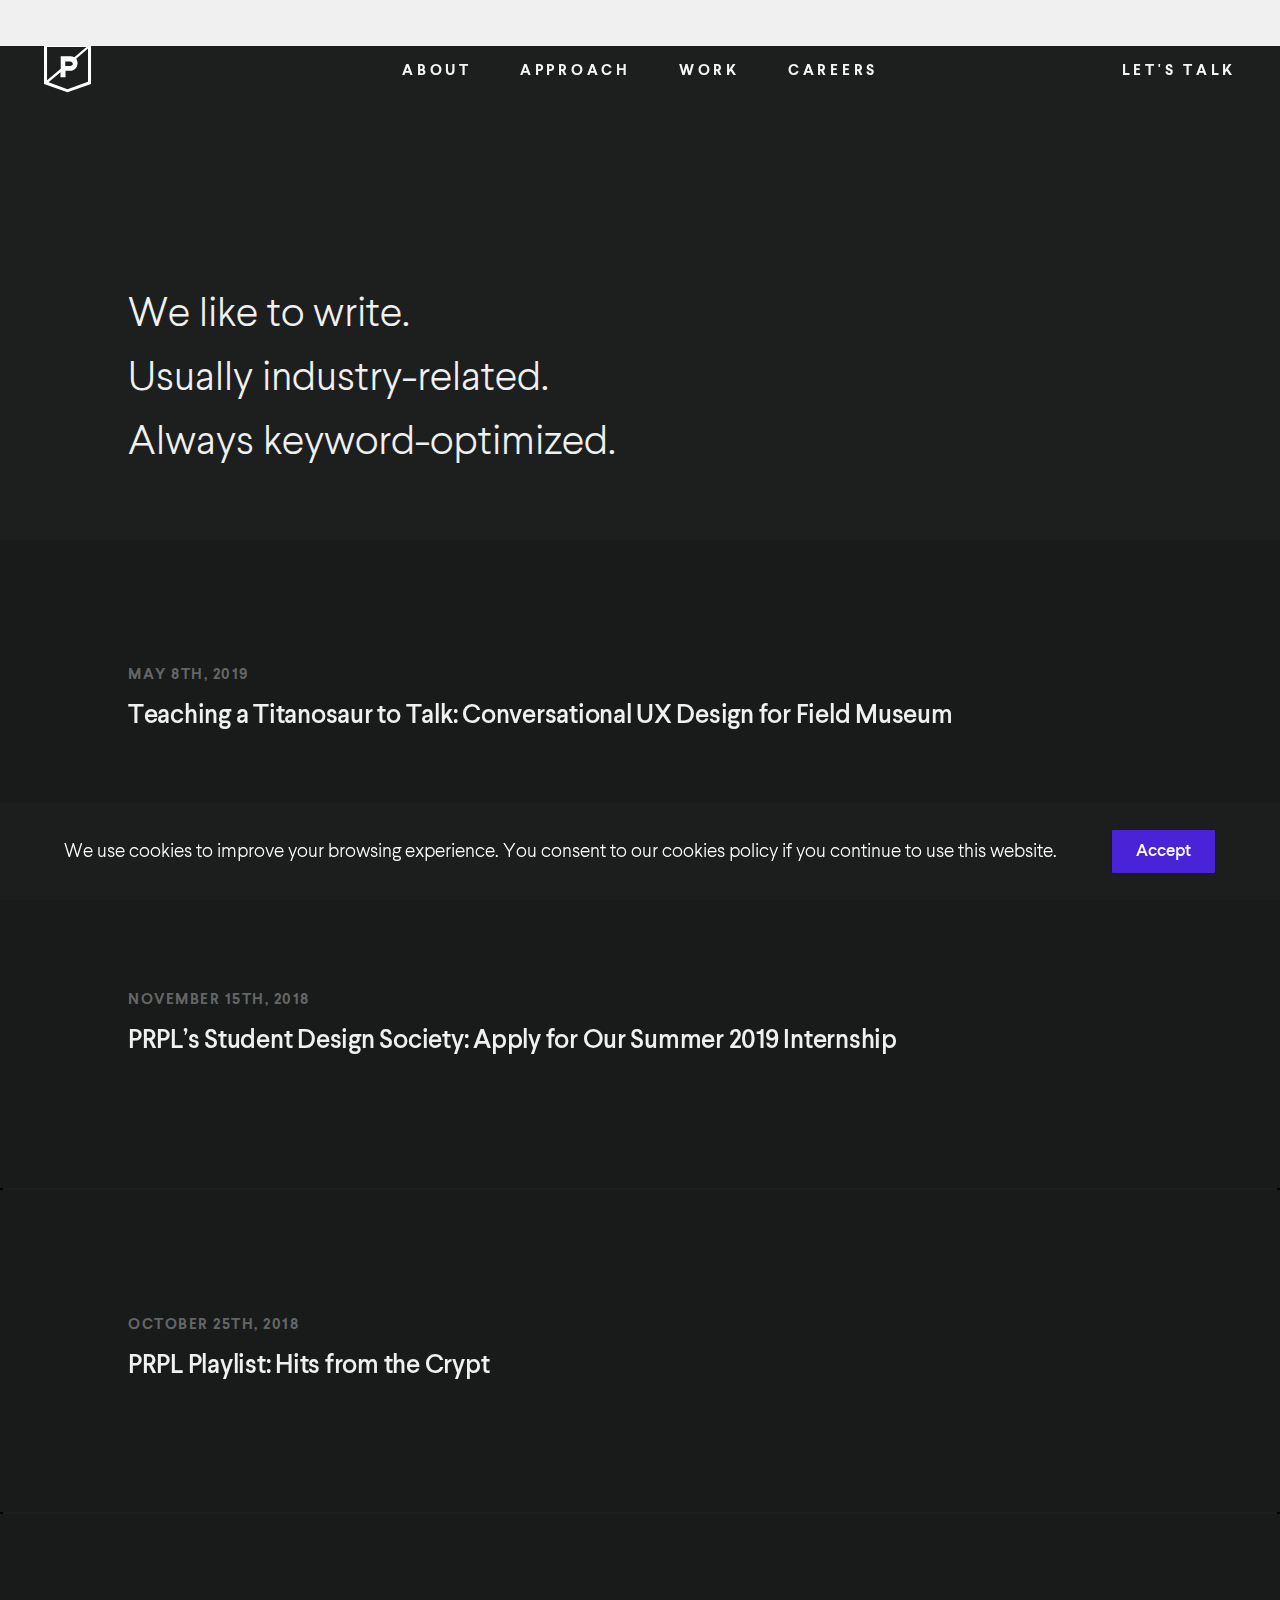
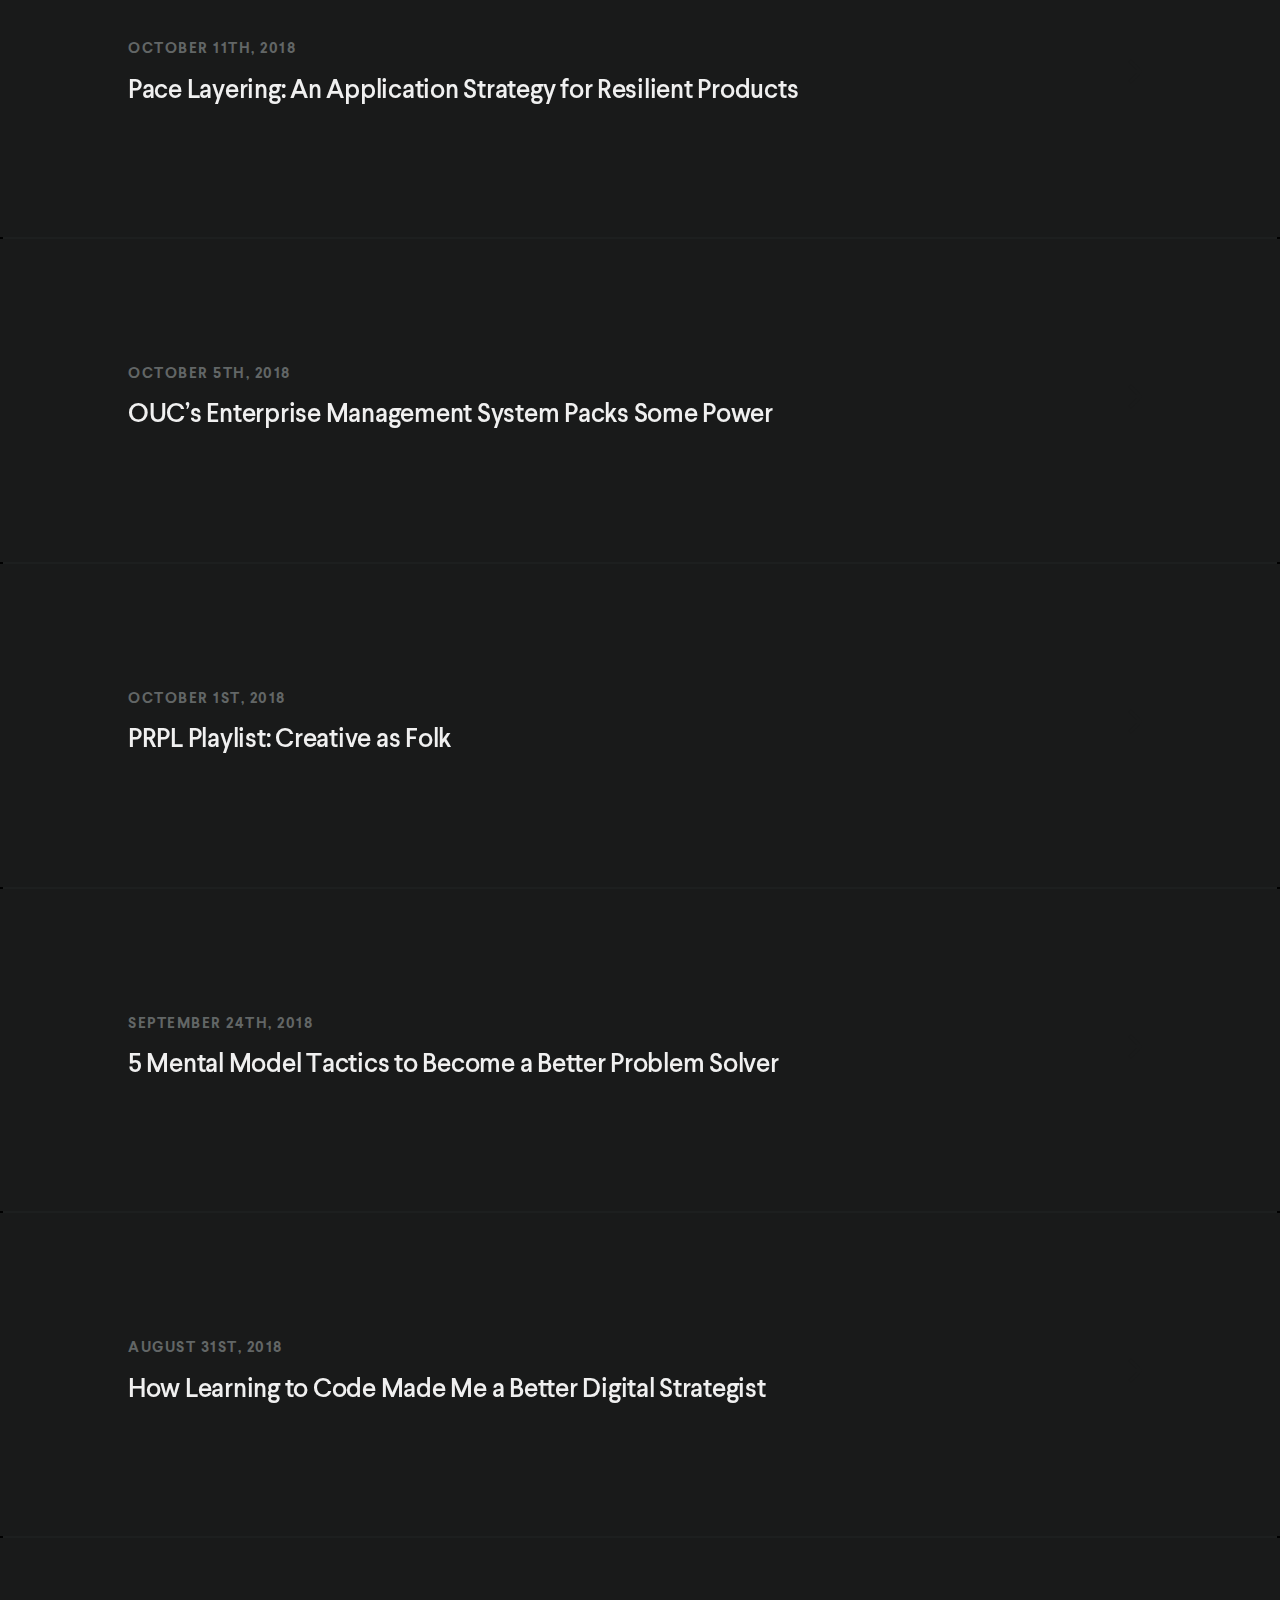
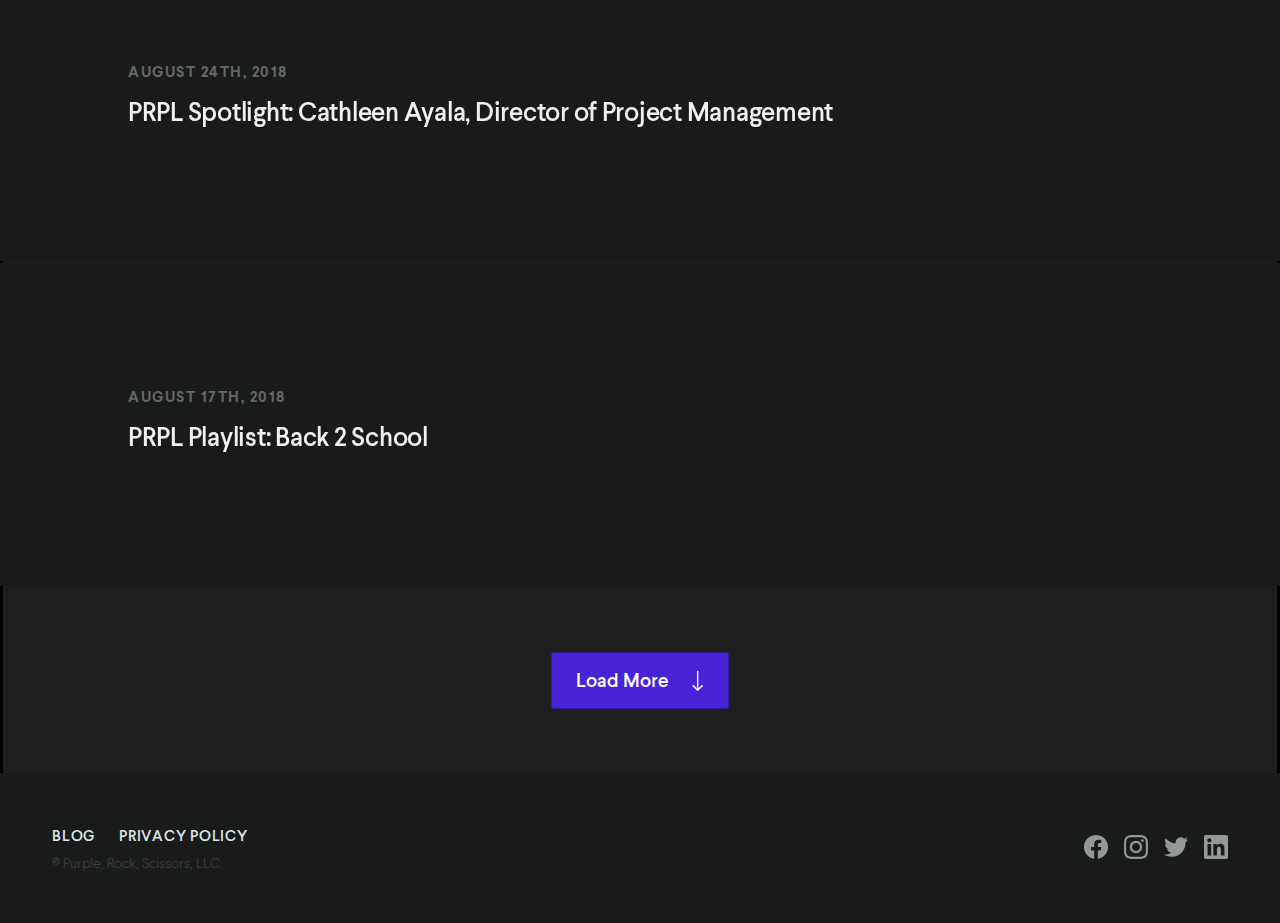
<file: blog.html>
<!DOCTYPE html><html><head><link rel="icon" type="image/png" href="static/images/favicon.png" class="next-head"/><meta charSet="utf-8" class="next-head"/><meta name="viewport" content="initial-scale=1.0, maximum-scale=1, width=device-width, user-scalable=no" class="next-head"/><meta name="description" content="Purple, Rock, Scissors strategizes, designs, and develops digital products for some of the world’s biggest brands." class="next-head"/><meta name="google-site-verification" content="a6zkt63yovizGDhYKtGmI-W3p4SLL7knwfLiWV2ad80" class="next-head"/><meta property="og:title" content="We are an independent strategic creative agency with technology at our core." class="next-head"/><meta property="og:image" content="https://s3.amazonaws.com/cdn.prpl.rs/images/facebook.png" class="next-head"/><meta property="og:description" content="We are an independent strategic creative agency with technology at our core." class="next-head"/><meta name="twitter:image" content="https://s3.amazonaws.com/cdn.prpl.rs/images/twitter.png" class="next-head"/><link rel="canonical" href="blog.html" class="next-head"/><title class="next-head">Blog | Purple Rock Scissors</title><link rel="preload" href="_next/static/LBdpQ98kMgz5GHRTVtUnf/pages/blog.js" as="script"/><link rel="preload" href="_next/static/LBdpQ98kMgz5GHRTVtUnf/pages/_app.js" as="script"/><link rel="preload" href="_next/static/runtime/webpack-ee80940de850fbd7bae5.js" as="script"/><link rel="preload" href="_next/static/chunks/commons.8da0d309b618c99b00b4.js" as="script"/><link rel="preload" href="_next/static/runtime/main-395827c41d51ec2af06d.js" as="script"/><link rel="preload" href="_next/static/chunks/styles.bf53c3be295d58c1810d.js" as="script"/><link rel="stylesheet" href="_next/static/css/styles.0e0ecda8.chunk.css"/></head><body><div id="__next"><div><div id="page--container" class="page--blog"><div class="curtain init"><div class="curtain-logo"><svg viewBox="0 0 42 41" xmlns="http://www.w3.org/2000/svg"><path d="M0 0v32.2704L18.9782 39 38 32.2704V0H0zm2.4516 2.4375h31.871l-9.8353 8.2765a6.0483 6.0483 0 0 0-3.0823-.8426h-4.2128l-3.6777.0132v10.061L2.4516 29.25V2.4375zm20.8387 13.5096c-.001 1.0108-.955 1.83-2.1326 1.8304h-3.9964v-3.6562h3.9914c1.1773-.0022 2.1342.8154 2.1376 1.8258zm12.258 14.6015l-16.5805 6.0139-15.2904-5.5628 9.6312-8.267v4.114h4.0516V21.687h3.7071c3.3281.0066 6.031-2.77 6.0369-6.2008.0023-1.2982-.3896-2.5643-1.1213-3.621l9.5641-8.209.0014 26.8924z" fill="#1C1C1C" fill-rule="evenodd"></path></svg></div></div><div class="navigation visible top"><div class="toggle"><div class="inner"></div></div><div class="nav-logo"><a class="" href="index.html"><svg viewBox="0 0 42 41" xmlns="http://www.w3.org/2000/svg"><path d="M0 0v32.2704L18.9782 39 38 32.2704V0H0zm2.4516 2.4375h31.871l-9.8353 8.2765a6.0483 6.0483 0 0 0-3.0823-.8426h-4.2128l-3.6777.0132v10.061L2.4516 29.25V2.4375zm20.8387 13.5096c-.001 1.0108-.955 1.83-2.1326 1.8304h-3.9964v-3.6562h3.9914c1.1773-.0022 2.1342.8154 2.1376 1.8258zm12.258 14.6015l-16.5805 6.0139-15.2904-5.5628 9.6312-8.267v4.114h4.0516V21.687h3.7071c3.3281.0066 6.031-2.77 6.0369-6.2008.0023-1.2982-.3896-2.5643-1.1213-3.621l9.5641-8.209.0014 26.8924z" fill="#1C1C1C" fill-rule="evenodd"></path></svg></a></div><div class="nav-cover"></div><div class="nav-main"><div class="links"><a class="" href="about.html"><div class="link"></div></a><a class="" href="approach.html"><div class="link"></div></a><a class="" href="work.html"><div class="link"></div></a><a class="" href="careers.html"><div class="link"></div></a><a class="" href="contact.html"><div class="link"></div></a></div></div></div><div class="preloader"></div><div id="page" class="page-wrapper"><section class="section-blog"><div class="intro-wrapper"><div class="section--hero"><div class="panel"><div class="part--headline"><h1>We like to write. <br/>Usually industry-related. <br/>Always keyword-optimized.</h1><div class="down-arrow"><svg width="25" height="44" viewBox="0 0 25 44" xmlns="http://www.w3.org/2000/svg"><path d="M14 38.5l8-8 2.5 2.5L13 44h-1L.5 33 3 30.5l8 8V0h3v38.5z" fill="#191A1A" fill-rule="nonzero"></path></svg></div></div></div></div><div class="intro-border"></div></div><div class="posts"></div><div class="load-more"><button>Load More<svg width="25" height="44" viewBox="0 0 25 44" xmlns="http://www.w3.org/2000/svg"><path d="M14 38.5l8-8 2.5 2.5L13 44h-1L.5 33 3 30.5l8 8V0h3v38.5z" fill="#000" fill-rule="nonzero"></path></svg></button></div><div class="footer-container"><div class="footer"><div class="footer-main"><a href="blog.html">Blog</a><a href="privacy-policy.html">Privacy Policy</a></div><div class="social"><div class="social-link-wrapper"><a href="https://www.facebook.com/PurpleRockScissors/" target="_blank"><svg viewBox="0 0 64 64" xmlns="http://www.w3.org/2000/svg"><path d="M32 0C14.3269 0 0 14.3269 0 32c0 15.9721 11.702 29.2106 27 31.6113V41.25h-8.125V32H27v-7.05c0-8.02 4.7774-12.45 12.0869-12.45 3.501 0 7.1631.625 7.1631.625V21h-4.0351C38.2397 21 37 23.4667 37 25.9973V32h8.875l-1.4188 9.25H37v22.3613C52.298 61.2106 64 47.972 64 32 64 14.3269 49.6731 0 32 0z" fill-rule="evenodd"></path></svg></a><a href="https://www.instagram.com/prplrckscssrs/" target="_blank"><svg viewBox="0 0 16 16" xmlns="http://www.w3.org/2000/svg" fill-rule="evenodd" clip-rule="evenodd" stroke-linejoin="round" stroke-miterlimit="1.414"><path d="M8 0C5.827 0 5.555.01 4.702.048 3.85.088 3.27.222 2.76.42c-.526.204-.973.478-1.417.923-.445.444-.72.89-.923 1.417-.198.51-.333 1.09-.372 1.942C.008 5.555 0 5.827 0 8s.01 2.445.048 3.298c.04.852.174 1.433.372 1.942.204.526.478.973.923 1.417.444.445.89.72 1.417.923.51.198 1.09.333 1.942.372.853.04 1.125.048 3.298.048s2.445-.01 3.298-.048c.852-.04 1.433-.174 1.942-.372.526-.204.973-.478 1.417-.923.445-.444.72-.89.923-1.417.198-.51.333-1.09.372-1.942.04-.853.048-1.125.048-3.298s-.01-2.445-.048-3.298c-.04-.852-.174-1.433-.372-1.942-.204-.526-.478-.973-.923-1.417-.444-.445-.89-.72-1.417-.923-.51-.198-1.09-.333-1.942-.372C10.445.008 10.173 0 8 0zm0 1.44c2.136 0 2.39.01 3.233.048.78.036 1.203.166 1.485.276.374.145.64.318.92.598.28.28.453.546.598.92.11.282.24.705.276 1.485.038.844.047 1.097.047 3.233s-.01 2.39-.05 3.233c-.04.78-.17 1.203-.28 1.485-.15.374-.32.64-.6.92-.28.28-.55.453-.92.598-.28.11-.71.24-1.49.276-.85.038-1.1.047-3.24.047s-2.39-.01-3.24-.05c-.78-.04-1.21-.17-1.49-.28-.38-.15-.64-.32-.92-.6-.28-.28-.46-.55-.6-.92-.11-.28-.24-.71-.28-1.49-.03-.84-.04-1.1-.04-3.23s.01-2.39.04-3.24c.04-.78.17-1.21.28-1.49.14-.38.32-.64.6-.92.28-.28.54-.46.92-.6.28-.11.7-.24 1.48-.28.85-.03 1.1-.04 3.24-.04zm0 2.452c-2.27 0-4.108 1.84-4.108 4.108 0 2.27 1.84 4.108 4.108 4.108 2.27 0 4.108-1.84 4.108-4.108 0-2.27-1.84-4.108-4.108-4.108zm0 6.775c-1.473 0-2.667-1.194-2.667-2.667 0-1.473 1.194-2.667 2.667-2.667 1.473 0 2.667 1.194 2.667 2.667 0 1.473-1.194 2.667-2.667 2.667zm5.23-6.937c0 .53-.43.96-.96.96s-.96-.43-.96-.96.43-.96.96-.96.96.43.96.96z"></path></svg></a><a href="https://twitter.com/prplrckscssrs" target="_blank"><svg viewBox="0 0 16 16" xmlns="http://www.w3.org/2000/svg" fill-rule="evenodd" clip-rule="evenodd" stroke-linejoin="round" stroke-miterlimit="1.414"><path d="M16 3.038c-.59.26-1.22.437-1.885.517.677-.407 1.198-1.05 1.443-1.816-.634.37-1.337.64-2.085.79-.598-.64-1.45-1.04-2.396-1.04-1.812 0-3.282 1.47-3.282 3.28 0 .26.03.51.085.75-2.728-.13-5.147-1.44-6.766-3.42C.83 2.58.67 3.14.67 3.75c0 1.14.58 2.143 1.46 2.732-.538-.017-1.045-.165-1.487-.41v.04c0 1.59 1.13 2.918 2.633 3.22-.276.074-.566.114-.865.114-.21 0-.41-.02-.61-.058.42 1.304 1.63 2.253 3.07 2.28-1.12.88-2.54 1.404-4.07 1.404-.26 0-.52-.015-.78-.045 1.46.93 3.18 1.474 5.04 1.474 6.04 0 9.34-5 9.34-9.33 0-.14 0-.28-.01-.42.64-.46 1.2-1.04 1.64-1.7z" fill-rule="nonzero"></path></svg></a><a href="https://www.linkedin.com/company/purple-rock-scissors" target="_blank"><svg viewBox="0 0 16 16" xmlns="http://www.w3.org/2000/svg" fill-rule="evenodd" clip-rule="evenodd" stroke-linejoin="round" stroke-miterlimit="1.414"><path d="M13.632 13.635h-2.37V9.922c0-.886-.018-2.025-1.234-2.025-1.235 0-1.424.964-1.424 1.96v3.778h-2.37V6H8.51v1.04h.03c.318-.6 1.092-1.233 2.247-1.233 2.4 0 2.845 1.58 2.845 3.637v4.188zM3.558 4.955c-.762 0-1.376-.617-1.376-1.377 0-.758.614-1.375 1.376-1.375.76 0 1.376.617 1.376 1.375 0 .76-.617 1.377-1.376 1.377zm1.188 8.68H2.37V6h2.376v7.635zM14.816 0H1.18C.528 0 0 .516 0 1.153v13.694C0 15.484.528 16 1.18 16h13.635c.652 0 1.185-.516 1.185-1.153V1.153C16 .516 15.467 0 14.815 0z" fill-rule="nonzero"></path></svg></a></div></div><div class="copyright"><p>© Purple, Rock, Scissors, LLC.</p></div></div></div></section></div><div class="gdpr"><p>We use cookies to improve your browsing experience. You consent to our cookies policy if you continue to use this website.</p><button>Accept</button></div><div class="konami " style="display:none"></div></div></div></div><script id="__NEXT_DATA__" type="application/json">{"dataManager":"[]","props":{"isServer":true,"initialState":{"shaderImage":"home","scrollPosition":0,"scrollToggle":false,"windowHeight":0,"windowWidth":0,"logoColor":null,"navColor":null,"transition":false,"acceptCookies":false,"loaded":false,"special":false},"initialProps":{"pageProps":{"posts":[{"id":4935,"title":"Teaching a Titanosaur to Talk: Conversational UX Design for Field Museum","slug":"teaching-a-titanosaur-to-talk","meta":{"time":"9:04 pm","date":"May 8th, 2019","content_length":"Read time: 9 mins","format":"Article","seo":{"title":"","description":"\u003cp\u003eTips on content strategy and conversation design for educational chatbot experiences.\u003c/p\u003e\n","keywords":"","original":"","syndication":""},"social":{"title":"The #PRPLBlog: Teaching a Titanosaur to Talk: Conversational UX Design for Field Museum, by Caitlin Pequignot","image":"http://api.prpl.rs/wp-content/uploads/2019/05/field-maximo.jpg"}},"author":{"first":"Caitlin","last":"Pequignot","full":"Caitlin Pequignot","photo":"http://api.prpl.rs/wp-content/uploads/2016/08/Gifn-White-3.jpg","link":"https://www.linkedin.com/in/caitlin-pequignot","nickname":"Caitlin Pequignot"},"previous":{"title":"PRPL's Student Design Society: Apply for Our Summer 2019 Internship","sanitized":"prpls-student-design-society-apply-for-our-summer-2019-internship","id":4908,"hero":"http://api.prpl.rs/wp-content/uploads/2018/11/PRPL_Internship_Blog_Illustration.png"},"categories":[{"term_id":7,"name":"Projects","slug":"projects","term_group":0,"term_taxonomy_id":8,"taxonomy":"category","description":"The Projects category group, includes: Launches, awards, new clients.","parent":0,"count":27,"filter":"raw","cat_ID":7,"category_count":27,"category_description":"The Projects category group, includes: Launches, awards, new clients.","cat_name":"Projects","category_nicename":"projects","category_parent":0}],"heroURL":"http://api.prpl.rs/wp-content/uploads/2019/05/field-maximo.jpg","heroMedia":{"vimtube":"","html5":"","image":"http://api.prpl.rs/wp-content/uploads/2019/05/field-maximo.jpg"},"contentHTML":"\u003ch2\u003eTips on building chatbot experiences for delightful conversation\u003c/h2\u003e\n\u003ch4\u003eA Dinosaur Chatbot for the Field Museum\u003c/h4\u003e\n\u003cp\u003e\u003cspan style=\"font-weight: 400\"\u003eA \u003c/span\u003e\u003cb\u003econversational chatbot experience\u003c/b\u003e\u003cspan style=\"font-weight: 400\"\u003e should be many things: delightful, roundabout, surprising, and organic. However, it’s probably safe to say that most of us have spoken with a chatbot agent or voice user interface having experienced none of these things. For an agent that’s meant to be exploratory and conversational, if it doesn’t sound human, then it’s just not\u0026#8230;fun.\u003c/span\u003e\u003c/p\u003e\n\u003cp\u003e\u003cspan style=\"font-weight: 400\"\u003eSo when our partner the \u003c/span\u003e\u003ca href=\"https://www.fieldmuseum.org/\"\u003e\u003cspan style=\"font-weight: 400\"\u003eField Museum\u003c/span\u003e\u003c/a\u003e\u003cspan style=\"font-weight: 400\"\u003e in Chicago approached us to help build a chat personality for their newest—and biggest—dinosaur addition, Máximo the Titanosaur, we saw an opportunity to create a remarkable conversational experience. With partner \u003c/span\u003e\u003ca href=\"https://leoburnett.com/\"\u003e\u003cspan style=\"font-weight: 400\"\u003eLeo Burnett’s\u003c/span\u003e\u003c/a\u003e\u003cspan style=\"font-weight: 400\"\u003e visual and messaging support, the Field Museum did an amazing job creating a truly lovable character for Máximo; his voice truly evolved through the Field’s social media work (congrats on that \u003c/span\u003e\u003ca href=\"https://www.webbyawards.com/winners/2019/social/general-social/education-discovery/\"\u003e\u003cspan style=\"font-weight: 400\"\u003eWebby award, Field Museum\u003c/span\u003e\u003c/a\u003e\u003cspan style=\"font-weight: 400\"\u003e!). I worked directly with the museum mapping conversation logic, testing and translating user needs into chatbot intents, setting up the chatbot management system, and creating the chat interfaces that Máximo uses to converse with users.\u003c/span\u003e\u003c/p\u003e\n\u003cp\u003e\u003cspan style=\"font-weight: 400\"\u003eHere are some of the most impactful things I learned bringing Máximo back to life.\u003c/span\u003e\u003c/p\u003e\n\u003ch4\u003eFraming the conversation reduces user frustration\u003c/h4\u003e\n\u003cp\u003e\u003cspan style=\"font-weight: 400\"\u003eAt their core, chatbot conversations can be relatively simple: they consist of a user query, otherwise known as a “training phrase,” which triggers an “intent” response from the chatbot agent. You can think of intents as the \u003c/span\u003e\u003cb\u003ethings your chatbot can do\u003c/b\u003e\u003cspan style=\"font-weight: 400\"\u003e, or similarly, the questions it can answer. An in-depth look at how to identify, test, and prioritize your bot’s intents based on user needs is outside the scope of this article; however, educating users on what they should expect of a bot \u003c/span\u003e\u003cb\u003eabsolutely is\u003c/b\u003e\u003cspan style=\"font-weight: 400\"\u003e.\u003c/span\u003e\u003c/p\u003e\n\u003cp\u003e\u003cspan style=\"font-weight: 400\"\u003eThe goal for all chatbot conversations is to maximize the rate at which the bot correctly detects a user\u0026#8217;s intent. For conversational bots, there’s no specific purchase path to help guide the conversation like there would be for a transactional bot. As a result, conversational chatbot experiences end up becoming a subtle balance of leading users through a maze of desired intents without making it seem like you’re dictating the conversation. It’s important to make sure your bot serves those intents by \u003c/span\u003e\u003cb\u003eexposing what it can do up front\u003c/b\u003e\u003cspan style=\"font-weight: 400\"\u003e. It’s also important to ensure that it’s appropriately listening for the ways that users make those intents known.\u003c/span\u003e\u003c/p\u003e\n\u003cdiv id=\"attachment_4936\" style=\"width: 249px\" class=\"wp-caption alignnone\"\u003e\u003cimg class=\"wp-image-4936 size-medium\" src=\"https://s3.amazonaws.com/cdn.prpl.rs/images/blog/maximo-image-1.png\" alt=\"\" width=\"239\" height=\"300\" /\u003e\u003cp class=\"wp-caption-text\"\u003eIn this earlier iteration, Máximo’s framing is unclear. As a user, I’m not sure what Máximo knows about from his welcome greeting alone. Giving the user the bounds of what your agent knows about sets the tone for the entire conversation.\u003c/p\u003e\u003c/div\u003e\n\u003cp\u003e\u003cspan style=\"font-weight: 400\"\u003eIn initial user testing, we found that we didn’t frame Máximo’s conversational abilities quite well enough. As a result, we got a lot of left-field questions that resulted in unmatched, or “fallback” responses. Once we framed the conversation with what Máximo could and couldn’t do, we got \u003c/span\u003e\u003cb\u003euser queries that were much more aligned\u003c/b\u003e\u003cspan style=\"font-weight: 400\"\u003e with what we wanted them to ask.\u003c/span\u003e\u003c/p\u003e\n\u003ch4\u003e\u003cb\u003eGrammatical listeners lead to organic conversation\u003c/b\u003e\u003c/h4\u003e\n\u003cp\u003e\u003cspan style=\"font-weight: 400\"\u003eI wanted Máximo to be able to handle as much spontaneous human conversation as possible. Sure, he needed to be able to handle their Cretaceous knowledge areas with the wizened knowledge of a 101-million-year-old titanosaur, but I wanted to make conversing with this gentle giant as delightful and organic as possible, even when dealing with things they didn’t know much about. This included situations like:\u003c/span\u003e\u003c/p\u003e\n\u003cul\u003e\n\u003cli style=\"font-weight: 400\"\u003e\u003cspan style=\"font-weight: 400\"\u003eAmbiguous pronouns in follow-up responses\u003c/span\u003e\u003c/li\u003e\n\u003cli style=\"font-weight: 400\"\u003e\u003cspan style=\"font-weight: 400\"\u003eOrganic user reactions to Máximo responses\u003c/span\u003e\u003c/li\u003e\n\u003cli style=\"font-weight: 400\"\u003e\u003cspan style=\"font-weight: 400\"\u003eThe range of random requests and assertions that users might make to a dinosaur\u003c/span\u003e\u003c/li\u003e\n\u003c/ul\u003e\n\u003cp\u003e\u003cspan style=\"font-weight: 400\"\u003eAs you might imagine, this quickly became difficult to manage. I discovered early on that I could \u003c/span\u003e\u003cb\u003eonly go so far with framing\u003c/b\u003e\u003cspan style=\"font-weight: 400\"\u003e. Random user queries were still there: delightful, frustrating, and impossible to keep up with. In the beginning, I directed that randomness to fallback answers when the natural language processing (NLP) engine did not. With every user testing session, however, I grew more and more frustrated that Máximo could only respond with a variant of the same fallback response.\u003c/span\u003e\u003c/p\u003e\n\u003cp\u003e\u003cspan style=\"font-weight: 400\"\u003eAfter initial user testing, I hypothesized that the key to managing this randomness was to \u003c/span\u003e\u003cb\u003ecreate grammatical listeners\u003c/b\u003e\u003cspan style=\"font-weight: 400\"\u003e. Using \u003c/span\u003e\u003ca href=\"https://dialogflow.com/\"\u003e\u003cspan style=\"font-weight: 400\"\u003eDialogFlow\u003c/span\u003e\u003c/a\u003e\u003cspan style=\"font-weight: 400\"\u003e as our bot management system, I designed these to pick up the “gray area” of clauses that were a) common patterns of conversation in English and b) some of the most frequently used sentence constructions found in our user testing sessions. Here are just a few examples:\u003c/span\u003e\u003c/p\u003e\n\u003ch5\u003e\u003cspan style=\"font-weight: 400\"\u003e“Why” clauses\u003c/span\u003e\u003c/h5\u003e\n\u003cul\u003e\n\u003cli\u003e\u003cspan style=\"font-weight: 400\"\u003eThe “why” clause is designed to detect queries like: “Why is the sky blue?” or “Why do you think SUE likes Jeff Goldblum so much?” It’s not intended to detect a phrase like “Why are you so big?” since we have a specific response for that.\u003c/span\u003e\u003c/li\u003e\n\u003c/ul\u003e\n\u003cdiv id=\"attachment_4937\" style=\"width: 240px\" class=\"wp-caption alignnone\"\u003e\u003cimg class=\"wp-image-4937 size-medium\" src=\"https://s3.amazonaws.com/cdn.prpl.rs/images/blog/maximo-image-2.png\" alt=\"\" width=\"230\" height=\"300\" /\u003e\u003cp class=\"wp-caption-text\"\u003eMáximo’s personality helps him deflect a “why” clause question with ease. He really, really, really likes eating ferns. I would definitely ask him about it sometime.\u003c/p\u003e\u003c/div\u003e\n\u003ch5\u003e\u003cspan style=\"font-weight: 400\"\u003e“I think” clauses\u003c/span\u003e\u003c/h5\u003e\n\u003cul\u003e\n\u003cli\u003e\u003cspan style=\"font-weight: 400\"\u003eThe “I think” clause is designed to detect a variety of user opinions, such as, “I think that is a stupid idea,” or “I think the non-canon Old Republic content in the Star Wars Expanded Universe is superior to anything post episode VI,” but not “I think you are an awesome friend,” since we also have a specific intent for that.\u003c/span\u003e\u003c/li\u003e\n\u003c/ul\u003e\n\u003ch5\u003e\u003cspan style=\"font-weight: 400\"\u003e“Surprise-related” clauses\u003c/span\u003e\u003c/h5\u003e\n\u003cul\u003e\n\u003cli\u003e\u003cspan style=\"font-weight: 400\"\u003eFor these, I used NLP powered sentiment analysis to group like phrases of positive user emotion. I then provided on-brand responses to users expressing surprise to Máximo’s earlier statements.\u003c/span\u003e\u003c/li\u003e\n\u003c/ul\u003e\n\u003cdiv id=\"attachment_4938\" style=\"width: 308px\" class=\"wp-caption alignnone\"\u003e\u003cimg class=\"wp-image-4938 size-medium\" src=\"https://s3.amazonaws.com/cdn.prpl.rs/images/blog/maximo-image-3.png\" alt=\"\" width=\"298\" height=\"300\" /\u003e\u003cp class=\"wp-caption-text\"\u003eThe user phrase “oh wow” helps to trigger Máximo’s “surprise” intent.\u003c/p\u003e\u003c/div\u003e\n\u003cp\u003e\u003cspan style=\"font-weight: 400\"\u003eThe power of the listeners \u003c/span\u003e\u003cb\u003eallows for precise responses while being delightfully flexible\u003c/b\u003e\u003cspan style=\"font-weight: 400\"\u003e. If a more specific instance of this clause exists, it should match that intent. But if it doesn’t, it gets swept up by the listener.\u003c/span\u003e\u003c/p\u003e\n\u003ch4\u003eLinguistic ambiguity creates conversational forgiveness\u003c/h4\u003e\n\u003cp\u003e\u003cspan style=\"font-weight: 400\"\u003eJust as keywords power specific ad groups in a sound SEM strategy, agent responses should be as comprehensive as the phrases that power them. Not only should your agent provide entertaining responses to a few niche phrases, but they should also be equally as entertaining when responding to a grab bag of user queries with an \u003c/span\u003e\u003cb\u003eon-brand, ambiguous response\u003c/b\u003e\u003cspan style=\"font-weight: 400\"\u003e.\u003c/span\u003e\u003c/p\u003e\n\u003cp\u003e\u003cspan style=\"font-weight: 400\"\u003eFor example, it’s not realistic to expect Máximo to have a response to every single Chicago attraction that he might enjoy. Admitting that Máximo hasn’t had a chance to try everything Chicago has to offer isn’t a cop out \u0026#8211; it’s the truth! (Also, he is certainly far too large to fit in most of the doors.)\u003c/span\u003e\u003c/p\u003e\n\u003cp\u003e\u003cspan style=\"font-weight: 400\"\u003eIn this way, you can \u003c/span\u003e\u003cb\u003euse your bot’s character to respond as they would\u003c/b\u003e\u003cspan style=\"font-weight: 400\"\u003e while \u003c/span\u003e\u003cb\u003enot expecting them to be more perfect than a human\u003c/b\u003e\u003cspan style=\"font-weight: 400\"\u003e. Do YOU know everything people ask of you? Have grace with your agents, and allow them the ambiguity in responses to do so. User testing revealed that users generally didn’t abandon conversations when Máximo was ambiguous with them; in fact, a clever, ambiguous response usually prolonged the length of the conversation.\u003c/span\u003e\u003c/p\u003e\n\u003cdiv id=\"attachment_4939\" style=\"width: 310px\" class=\"wp-caption alignnone\"\u003e\u003cimg class=\"size-medium wp-image-4939\" src=\"https://s3.amazonaws.com/cdn.prpl.rs/images/blog/maximo-image-4.png\" alt=\"\" width=\"300\" height=\"141\" /\u003e\u003cp class=\"wp-caption-text\"\u003eIt’s okay for your agent to admit defeat! If users still see something of their own question in the agent’s response, they’ll see it less as a failure and more as an aspect of the agent’s personality.\u003c/p\u003e\u003c/div\u003e\n\u003ch4\u003e\u003cb\u003e“Mistakes are design opportunities”\u003c/b\u003e\u003c/h4\u003e\n\u003cp\u003e\u003cspan style=\"font-weight: 400\"\u003eMy high school art teacher framed this quote on the wall. I probably think about it at least 3-4 times every day. Your bot will use your fallback response even more frequently. There is no avoiding this. \u003c/span\u003e\u003c/p\u003e\n\u003cp\u003e\u003cspan style=\"font-weight: 400\"\u003eTake heart, though. An \u003c/span\u003e\u003cb\u003eunmatched intent is an opportunity\u003c/b\u003e\u003cspan style=\"font-weight: 400\"\u003e for you based on how you word your agent’s fallback responses. These are arguably some of your most powerful responses, so it is important to consider the following when crafting them:\u003c/span\u003e\u003c/p\u003e\n\u003cul\u003e\n\u003cli style=\"font-weight: 400\"\u003e\u003cspan style=\"font-weight: 400\"\u003eAvoid making them dead ends\u003c/span\u003e\u003c/li\u003e\n\u003cli style=\"font-weight: 400\"\u003e\u003cspan style=\"font-weight: 400\"\u003eEnsure you have many varieties\u003c/span\u003e\u003c/li\u003e\n\u003cli style=\"font-weight: 400\"\u003e\u003cspan style=\"font-weight: 400\"\u003eUse them to pivot users into new threads of conversation\u003c/span\u003e\u003c/li\u003e\n\u003c/ul\u003e\n\u003cp\u003e\u003cb\u003eAvoid seeing fallbacks as failures\u003c/b\u003e\u003cspan style=\"font-weight: 400\"\u003e and leverage them as opportunities to keep users engaged.\u003c/span\u003e\u003c/p\u003e\n\u003cdiv id=\"attachment_4940\" style=\"width: 276px\" class=\"wp-caption alignnone\"\u003e\u003cimg class=\"wp-image-4940 size-medium\" src=\"https://s3.amazonaws.com/cdn.prpl.rs/images/blog/maximo-image-5.png\" alt=\"\" width=\"266\" height=\"300\" /\u003e\u003cp class=\"wp-caption-text\"\u003eMáximo doesn’t have a follow-up for this query, but mentioning a fun fact about when Stegosaurus and T. rex lived keeps this conversation from going extinct.\u003c/p\u003e\u003c/div\u003e\n\u003ch4\u003e\u003cb\u003eYou can learn a lot by reading, but you learn the most from users\u003c/b\u003e\u003c/h4\u003e\n\u003cp\u003e\u003cspan style=\"font-weight: 400\"\u003eNone of the above insights would have been possible without \u003c/span\u003e\u003cb\u003efrequent user testing\u003c/b\u003e\u003cspan style=\"font-weight: 400\"\u003e. Whether testing was conducted in-person at the museum, remotely, or in-office, the sessions included diverse audiences that helped us assess the content of user responses and the usability of the web and SMS chatbot interfaces. Without the testing we conducted, we would not have anticipated the huge effect that proper framing would have on conversation. Similarly, I would not have anticipated the need for grammatical listeners without studying the patterns from these user conversations.\u003c/span\u003e\u003c/p\u003e\n\u003cp\u003e\u003cspan style=\"font-weight: 400\"\u003eWhether you’re designing a conversational agent, a checkout flow, or a landing page for a new product launch, \u003c/span\u003e\u003cb\u003eyou can’t expect to know your users without listening to them\u003c/b\u003e\u003cspan style=\"font-weight: 400\"\u003e. Test your agent thoroughly up front so that it can be the best conversational experience for your users, and the best user sentiment gathering tool for you. If your chatbot can listen to your users better than you can, it won’t just talk with them, it’ll connect in a way that will delight them and provide you with priceless insight.\u003c/span\u003e\u003c/p\u003e\n\u003cp\u003e\u003cspan style=\"font-weight: 400\"\u003eText Máximo at 70221 or send him a message online at \u003ca href=\"https://fieldmuseum.org/maximo\"\u003efieldmuseum.org/máximo.\u003c/a\u003e\u003c/span\u003e\u003c/p\u003e\n","photoGridHTML":""},{"id":4908,"title":"PRPL\u0026#8217;s Student Design Society: Apply for Our Summer 2019 Internship","slug":"prpls-student-design-society-apply-for-our-summer-2019-internship","meta":{"time":"6:22 pm","date":"November 15th, 2018","content_length":"Read time: 3 mins","format":"Article","seo":{"title":"PRPL's Student Design Society: Apply for Our Summer 2019 Internship","description":"\u003cp\u003eIf you're a design student, you're invited to apply for our Summer 2019 internship. 4 experience designers will join forces to concept, design, and build a product that conquers the baddest of business challenges.\u003c/p\u003e\n","keywords":"\u003cp\u003eSummer 2019 internship, Summer 2019, student design society, design society, design student, design internship\u003c/p\u003e\n","original":"","syndication":""},"social":{"title":"The #PRPLBlog: PRPL\u0026#8217;s Student Design Society: Apply for Our Summer 2019 Internship, by Purple, Rock, Scissors","image":"http://api.prpl.rs/wp-content/uploads/2018/11/PRPL_Internship_Blog_Illustration.png"}},"author":{"first":"","last":"","full":false,"photo":null,"link":"https://www.facebook.com/PurpleRockScissors","nickname":"Purple, Rock, Scissors"},"previous":{"title":"PRPL Playlist: Hits from the Crypt","sanitized":"prpl-playlist-hits-from-the-crypt","id":4903,"hero":"http://api.prpl.rs/wp-content/uploads/2018/10/Hits-From-The-Crypt.jpg"},"categories":[{"term_id":17,"name":"Announcements","slug":"announcements","term_group":0,"term_taxonomy_id":18,"taxonomy":"category","description":"Holla","parent":9,"count":34,"filter":"raw","cat_ID":17,"category_count":34,"category_description":"Holla","cat_name":"Announcements","category_nicename":"announcements","category_parent":9},{"term_id":9,"name":"Culture","slug":"culture","term_group":0,"term_taxonomy_id":10,"taxonomy":"category","description":"The Culture group of categories: Spotlights, announcements, events.","parent":0,"count":66,"filter":"raw","cat_ID":9,"category_count":66,"category_description":"The Culture group of categories: Spotlights, announcements, events.","cat_name":"Culture","category_nicename":"culture","category_parent":0}],"heroURL":"http://api.prpl.rs/wp-content/uploads/2018/11/PRPL_Internship_Blog_Illustration.png","heroMedia":{"vimtube":"","html5":"","image":"http://api.prpl.rs/wp-content/uploads/2018/11/PRPL_Internship_Blog_Illustration.png"},"contentHTML":"\u003ch2\u003eHey Design Students, what are your Summer 2019 plans?\u003c/h2\u003e\n\u003cp\u003eIt\u0026#8217;s never too early to start raking in that real-work experience. The design team at PRPL has grown over the past few years, and now we want to share what we’ve learned. So, we\u0026#8217;re starting a society—a Student Design Society.\u003c/p\u003e\n\u003cp\u003eNext Summer, we welcome four college students to join our first annual design internship program. Over the course of 12 weeks, you’ll fulfill internship credit hours for your school while learning the product design process from top-to-bottom, cultivating user-focused design practices, and gaining invaluable tools to conquer your first job. Plus, it\u0026#8217;s for credit hours!\u003c/p\u003e\n\u003ch2\u003eWhat\u003c/h2\u003e\n\u003cp\u003e12 week college internship and initiation into PRPL\u0026#8217;s Student Design Society\u003c/p\u003e\n\u003cp\u003e\u003cspan class=\"s1\"\u003eStudents will team up to tackle a specific assigned challenges through design. This is chance to learn the ins and outs of product design, take on key roles within an agile team, receive guidance from PRPL mentors, and learn how to solve human-centered problems. \u003c/span\u003e\u003c/p\u003e\n\u003cp\u003eBy the end of the program, you\u0026#8217;ll be armed and ready with practical experience, meaningful connections, and a portfolio/resume that will land you that dream job.\u003c/p\u003e\n\u003ch2\u003eWhen\u003c/h2\u003e\n\u003cp\u003eMay 7 \u0026#8211; July 26, 2019\u003c/p\u003e\n\u003ch2\u003eWho\u003c/h2\u003e\n\u003cp\u003e\u003cspan class=\"s1\"\u003eWe\u0026#8217;re looking to assemble a team of designers with diverse skillsets. All designers are welcome to apply, but bonus points if you specialize in these areas:\u003c/span\u003e\u003c/p\u003e\n\u003cul\u003e\n\u003cli style=\"font-weight: 400;\"\u003e\u003cspan style=\"font-weight: 400;\"\u003eVisual Design \u0026amp; Aesthetics\u003c/span\u003e\u003c/li\u003e\n\u003cli style=\"font-weight: 400;\"\u003e\u003cspan style=\"font-weight: 400;\"\u003eUX Design \u0026amp; Research\u003c/span\u003e\u003c/li\u003e\n\u003cli style=\"font-weight: 400;\"\u003e\u003cspan style=\"font-weight: 400;\"\u003eUI Design \u0026amp; Efficiency\u003c/span\u003e\u003c/li\u003e\n\u003cli style=\"font-weight: 400;\"\u003e\u003cspan style=\"font-weight: 400;\"\u003eData-driven Design\u003c/span\u003e\u003c/li\u003e\n\u003c/ul\u003e\n\u003ch4 class=\"p1\"\u003e\u003cspan class=\"s1\"\u003e\u003cb\u003eDesired Qualifications:\u003c/b\u003e\u003c/span\u003e\u003c/h4\u003e\n\u003cul class=\"ul1\"\u003e\n\u003cli class=\"li2\"\u003e\u003cspan class=\"s1\"\u003eCurrent junior or senior undergraduate students pursuing a B.A. from an accredited technical school, college or university\u003c/span\u003e\u003c/li\u003e\n\u003cli class=\"li2\"\u003e\u003cspan class=\"s1\"\u003eDesign major or relevant area of study\u003c/span\u003e\u003c/li\u003e\n\u003cli class=\"li2\"\u003e\u003cspan class=\"s1\"\u003eAvailable to work 24 hours per week\u003c/span\u003e\u003c/li\u003e\n\u003cli class=\"li2\"\u003e\u003cspan class=\"s1\"\u003e3.0 Minimum G.P.A.\u003c/span\u003e\u003c/li\u003e\n\u003cli class=\"li2\"\u003e\u003cspan class=\"s1\"\u003ePermanent work authorization in the United States required\u003c/span\u003e\u003c/li\u003e\n\u003cli class=\"li2\"\u003e\u003cspan class=\"s1\"\u003eMust be 18 years of age or older\u003c/span\u003e\u003c/li\u003e\n\u003cli class=\"li2\"\u003e\u003cspan class=\"s1\"\u003eSelf-motivated, ambitious and passionate about design\u003c/span\u003e\u003c/li\u003e\n\u003cli class=\"li2\"\u003e\u003cspan class=\"s1\"\u003eCollaborative, positive attitude\u003c/span\u003e\u003c/li\u003e\n\u003cli class=\"li2\"\u003e\u003cspan class=\"s1\"\u003eOnline or digital portfolio of work showing clean, tasteful design\u003c/span\u003e\u003c/li\u003e\n\u003cli class=\"li2\"\u003e\u003cspan class=\"s1\"\u003eCompetent in Sketch, Adobe Creative Suite\u003c/span\u003e\u003c/li\u003e\n\u003cli class=\"li2\"\u003e\u003cspan class=\"s1\"\u003eBasic knowledge of usability a plus\u003c/span\u003e\u003c/li\u003e\n\u003cli class=\"li2\"\u003e\u003cspan class=\"s1\"\u003eBasic knowledge of HTML/CSS a plus\u003c/span\u003e\u003c/li\u003e\n\u003c/ul\u003e\n\u003ch2\u003eWhy\u003c/h2\u003e\n\u003cblockquote\u003e\n\u003cp class=\"p1\"\u003e\u003cspan class=\"s1\"\u003e“This internship is about the students—about giving back. There’s a lot that I wish I knew when I entered the job market, and now as a working professional I want to give other students a leg-up by exposing them to the types of challenges they will face in the field. Our curriculum is hands-on and teaches the principles we use here at PRPL to find solutions for our clients.”\u003c/span\u003e\u003c/p\u003e\n\u003cp class=\"p1\"\u003e\u0026#8211; Josh Hurtado , Senior Designer\u003c/p\u003e\n\u003c/blockquote\u003e\n\u003ch2\u003eHow to Apply\u003c/h2\u003e\n\u003cp class=\"p1\"\u003e\u003cspan class=\"s1\"\u003eApplications will be open from \u003cstrong\u003eDecember 3, 2018 to February 1, 2019\u003c/strong\u003e. \u003c/span\u003e\u003cspan class=\"s1\"\u003eSelected individuals will be notified on \u003cstrong\u003eMarch 1, 2019\u003c/strong\u003e. \u003c/span\u003e\u003c/p\u003e\n\u003ch2 class=\"p2\" style=\"text-align: center;\"\u003e\u003cspan class=\"s2\"\u003e\u003ca href=\"https://prpl.bamboohr.com/jobs/view.php?id=43\"\u003eClick here\u003c/a\u003e to apply. For further inquiries, email \u003ca href=\"mailto:internship@purplerockscissors.com\"\u003e\u003cspan class=\"s3\"\u003einternship@purplerockscissors.com\u003c/span\u003e\u003c/a\u003e.\u003c/span\u003e\u003c/h2\u003e\n\u003cp\u003e\u0026nbsp;\u003c/p\u003e\n\u003cp\u003e\u0026nbsp;\u003c/p\u003e\n","photoGridHTML":""},{"id":4903,"title":"PRPL Playlist: Hits from the Crypt","slug":"prpl-playlist-hits-from-the-crypt","meta":{"time":"4:28 pm","date":"October 25th, 2018","content_length":false,"format":"Playlist","seo":{"title":"PRPL Playlist: Hits from the Crypt (Halloween Mix) | Purple, Rock, Scissors","description":"\u003cp\u003eWe've got a halloween playlist to seriously die for. Embrace your dark side and join the black parade with a playlist that'll awaken your party guests from the dead. \u003c/p\u003e\n","keywords":"\u003cp\u003eplaylist, halloween, prpl, purple rock scissors\u003c/p\u003e\n","original":"","syndication":""},"social":{"title":"The #PRPLBlog: PRPL Playlist: Hits from the Crypt, by Purple, Rock, Scissors","image":"http://api.prpl.rs/wp-content/uploads/2018/10/Hits-From-The-Crypt.jpg"}},"author":{"first":"","last":"","full":false,"photo":null,"link":"https://www.facebook.com/PurpleRockScissors","nickname":"Purple, Rock, Scissors"},"previous":{"title":"Pace Layering: An Application Strategy for Resilient Products","sanitized":"pace-layering-application-strategy","id":4886,"hero":"http://api.prpl.rs/wp-content/uploads/2018/10/Pacelayer_Wide-01-2.png"},"categories":[{"term_id":9,"name":"Culture","slug":"culture","term_group":0,"term_taxonomy_id":10,"taxonomy":"category","description":"The Culture group of categories: Spotlights, announcements, events.","parent":0,"count":66,"filter":"raw","cat_ID":9,"category_count":66,"category_description":"The Culture group of categories: Spotlights, announcements, events.","cat_name":"Culture","category_nicename":"culture","category_parent":0},{"term_id":175,"name":"Playlists","slug":"playlists","term_group":0,"term_taxonomy_id":175,"taxonomy":"category","description":"","parent":9,"count":5,"filter":"raw","cat_ID":175,"category_count":5,"category_description":"","cat_name":"Playlists","category_nicename":"playlists","category_parent":9}],"heroURL":"http://api.prpl.rs/wp-content/uploads/2018/10/Hits-From-The-Crypt.jpg","heroMedia":{"vimtube":"","html5":"","image":"http://api.prpl.rs/wp-content/uploads/2018/10/Hits-From-The-Crypt.jpg"},"contentHTML":"\u003ch2\u003eFrom Our Speakers to Yours\u003c/h2\u003e\n\u003cp\u003eMusic is a big part of our backstory, so every month we curate a playlist of jams that keep us laser-focused on our purpose. They\u0026#8217;re specially crafted to help you dominate your day too.\u003c/p\u003e\n\u003cp\u003e\u0026nbsp;\u003c/p\u003e\n\u003cp\u003e\u003cstrong\u003eWhat gives you the creeps? Is it ghosts? Zombies? The harrowing sounds of hardcore hits? Embrace your dark side this Halloween and join the black parade with a punked up playlist that\u0026#8217;ll awaken your party guests from the dead. \u003c/strong\u003e\u003c/p\u003e\n\u003cp\u003eArtwork by \u003ca href=\"https://dribbble.com/Robwearsglasses\"\u003eRob Ignasiak\u003c/a\u003e\u003c/p\u003e\n\u003cp\u003e\u0026nbsp;\u003c/p\u003e\n\u003cp\u003e\u003ciframe src=\"https://open.spotify.com/embed/user/prplrckscssrs/playlist/3Y42v3tA8nbxc6h0HuLXsu%3Fsi%3DYRxS1_dYQGq-ApQZ3uICxA\" width=\"300\" height=\"380\" frameborder=\"0\" allowtransparency=\"true\" allow=\"encrypted-media\"\u003e\u003c/iframe\u003e\u003c/p\u003e\n\u003cp\u003e\u0026nbsp;\u003c/p\u003e\n\u003cp\u003e\u0026nbsp;\u003c/p\u003e\n\u003chr /\u003e\n\u003ch5\u003e\u003c/h5\u003e\n\u003ch5 style=\"text-align: center;\"\u003e\u003cstrong\u003eDiggin\u0026#8217; our vibe? \u003ca href=\"https://purplerockscissors.com/careers\"\u003eLearn more\u003c/a\u003e about how we do work and life.\u003c/strong\u003e\u003c/h5\u003e\n","photoGridHTML":""},{"id":4886,"title":"Pace Layering: An Application Strategy for Resilient Products","slug":"pace-layering-application-strategy","meta":{"time":"3:22 pm","date":"October 11th, 2018","content_length":"Read time: 8 mins","format":"Article","seo":{"title":"Pace Layering: An Application Strategy for Resilient Products | Purple, Rock, Scissors","description":"\u003cp\u003ePace layering is an application strategy that can be used to understand how systems learn and grow, including your next digital product.\u003c/p\u003e\n","keywords":"\u003cp\u003ePace layering, pace layers, application strategy, application strategy template, strategy and roadmap, building enterprise applications, enterprise applications layers, system innovation, the slow pace of fast change\u003c/p\u003e\n","original":"","syndication":""},"social":{"title":"The #PRPLBlog: Pace Layering: An Application Strategy for Resilient Products, by Jonathan Maricle","image":"http://api.prpl.rs/wp-content/uploads/2018/10/Pacelayer_Wide-01-2.png"}},"author":{"first":"Jonathan","last":"Maricle","full":"Jonathan Maricle","photo":null,"link":"https://www.linkedin.com/organization/215915/admin/","nickname":"jonathanmaricle"},"previous":{"title":"OUC’s Enterprise Management System Packs Some Power","sanitized":"oucs-enterprise-management-system-packs-some-power","id":4870,"hero":"http://api.prpl.rs/wp-content/uploads/2018/10/Ouc_Blog_Image-e1538750377975.jpg"},"categories":[{"term_id":14,"name":"Thought-Leading","slug":"thought-leading","term_group":0,"term_taxonomy_id":15,"taxonomy":"category","description":"Swag","parent":8,"count":48,"filter":"raw","cat_ID":14,"category_count":48,"category_description":"Swag","cat_name":"Thought-Leading","category_nicename":"thought-leading","category_parent":8}],"heroURL":"http://api.prpl.rs/wp-content/uploads/2018/10/Pacelayer_Wide-01-2.png","heroMedia":{"vimtube":"","html5":"","image":"http://api.prpl.rs/wp-content/uploads/2018/10/Pacelayer_Wide-01-2.png"},"contentHTML":"\u003cp\u003e\u003cspan style=\"font-weight: 400;\"\u003eAround 86% of digital products fail in the marketplace, so how do you make sure yours is not one of them? \u003c/span\u003e\u003c/p\u003e\n\u003cp\u003e\u003cspan style=\"font-weight: 400;\"\u003eLike most product design companies, deep market intelligence, SWOT analyses, and business model canvas frameworks help us triangulate market position, but the \u003c/span\u003e\u003cb\u003epace layering framework \u003c/b\u003e\u003cspan style=\"font-weight: 400;\"\u003eoffers a different perspective through which we can determine the long-term fragility of our products.\u003c/span\u003e\u003c/p\u003e\n\u003cp\u003e\u003cspan style=\"font-weight: 400;\"\u003eUntil recently, pace layering has been largely used to diagnose how adaptable a society is to change. But, at PRPL, we use pace layering to diagnose companies, digital software products, and their underlying applications frameworks. Here’s a short primer on how you can use the pace layering framework for your business.\u003c/span\u003e\u003c/p\u003e\n\u003cp\u003e\u003ca href=\"#slow_fast\"\u003eThe Slow Pace of Fast Change\u003c/a\u003e\u003c/p\u003e\n\u003cp\u003e\u003ca href=\"#industry\"\u003ePace Layering to Understand Your Industry\u003c/a\u003e\u003c/p\u003e\n\u003cp\u003e\u003ca href=\"#business\"\u003ePace Layering to Analyze Your Business\u003c/a\u003e\u003c/p\u003e\n\u003cp\u003e\u003ca href=\"#product\"\u003ePace Layering for Your Product\u003c/a\u003e\u003c/p\u003e\n\u003cp\u003e\u003ca href=\"#put_to_use\"\u003ePutting Pace Layering to Use\u003c/a\u003e\u003c/p\u003e\n\u003cp\u003e\u0026nbsp;\u003c/p\u003e\n\u003ch2\u003e\u003cspan style=\"font-weight: 400;\"\u003eThe Slow Pace of Fast Change\u003c/span\u003e\u003c/h2\u003e\n\u003cp\u003e\u003cspan style=\"font-weight: 400;\"\u003eThe concept of pace layering has a long and fascinating legacy in ecology, architecture, facilities management, and sociology (you can read a short history over on \u003c/span\u003e\u003ca href=\"https://jods.mitpress.mit.edu/pub/issue3-brand\"\u003e\u003cb\u003eMIT’s\u003c/b\u003e\u003c/a\u003e\u003cspan style=\"font-weight: 400;\"\u003e Journal of Design and Science). The framework itself isn’t new, but it certainly isn’t very common outside of select academic circles. \u003c/span\u003e\u003c/p\u003e\n\u003cp\u003e\u003cspan style=\"font-weight: 400;\"\u003eIn 1999, Stewart Brand (an American writer) and Brian Eno (a rock-and-roll legend) built a framework to explain why some civilizations throughout history are more adaptable to change than others. Societies aren’t guaranteed to survive (just take the Roman empire); however, the most resilient societies have a “strong but flexible structure which is built to absorb shocks and in fact incorporate them,” as Eno says.  \u003c/span\u003e\u003c/p\u003e\n\u003cp\u003e\u003cspan style=\"font-weight: 400;\"\u003eFor Brand and Eno, society can be broken into six distinct layers that all move and change at different paces. The bottom layers move slow and methodical, whereas the top layers move quick and are non-linear. However, each layer works together to adapt to change in different ways.\u003c/span\u003e\u003c/p\u003e\n\u003cul\u003e\n\u003cli style=\"font-weight: 400;\"\u003e\u003cb\u003eFashion / Art\u003c/b\u003e\u003cspan style=\"font-weight: 400;\"\u003e: Nonlinear practice of free experimentation and rapid iteration\u003c/span\u003e\u003c/li\u003e\n\u003cli style=\"font-weight: 400;\"\u003e\u003cb\u003eCommerce\u003c/b\u003e\u003cspan style=\"font-weight: 400;\"\u003e: System of turning change into commodities and wealth distribution\u003c/span\u003e\u003c/li\u003e\n\u003cli style=\"font-weight: 400;\"\u003e\u003cb\u003eInfrastructure\u003c/b\u003e\u003cspan style=\"font-weight: 400;\"\u003e: Essential systems like transportation, education, and power generation \u003c/span\u003e\u003c/li\u003e\n\u003cli style=\"font-weight: 400;\"\u003e\u003cb\u003eGovernance\u003c/b\u003e\u003cspan style=\"font-weight: 400;\"\u003e: Rule of law and social systems that advocate for legal rulings, like nonprofits\u003c/span\u003e\u003c/li\u003e\n\u003cli style=\"font-weight: 400;\"\u003e\u003cb\u003eCulture\u003c/b\u003e\u003cspan style=\"font-weight: 400;\"\u003e: Ideological systems, like religion, ethics, and political belief systems\u003c/span\u003e\u003c/li\u003e\n\u003cli style=\"font-weight: 400;\"\u003e\u003cb\u003eNature\u003c/b\u003e\u003cspan style=\"font-weight: 400;\"\u003e: The Earth’s physical ecosystem\u003c/span\u003e\u003c/li\u003e\n\u003c/ul\u003e\n\u003cp\u003e\u0026nbsp;\u003c/p\u003e\n\u003cp\u003e\u003cimg class=\"alignnone size-full wp-image-4892\" src=\"http://api.prpl.rs/wp-content/uploads/2018/10/PaceLayer_Infographic_Final-01.png\" alt=\"\" width=\"8000\" height=\"4500\" srcset=\"http://api.prpl.rs/wp-content/uploads/2018/10/PaceLayer_Infographic_Final-01.png 8000w, http://api.prpl.rs/wp-content/uploads/2018/10/PaceLayer_Infographic_Final-01-300x169.png 300w, http://api.prpl.rs/wp-content/uploads/2018/10/PaceLayer_Infographic_Final-01-768x432.png 768w, http://api.prpl.rs/wp-content/uploads/2018/10/PaceLayer_Infographic_Final-01-1024x576.png 1024w\" sizes=\"(max-width: 8000px) 100vw, 8000px\" /\u003e\u003c/p\u003e\n\u003cp\u003e\u003cstrong\u003e\u003ca href=\"http://api.prpl.rs/wp-content/uploads/2018/10/PaceLayer_Infographic_Final-01.png\"\u003eDownload the infographic here.\u003c/a\u003e\u003c/strong\u003e\u003c/p\u003e\n\u003cp\u003e\u003cspan style=\"font-weight: 400;\"\u003eAs Brand says, “Fast gets all our attention, but slow has all the power.” In\u003c/span\u003e \u003cspan style=\"font-weight: 400;\"\u003ea healthy, strong society, our ideological and legal systems change slower than the rate of commerce…hopefully. These slower layers help throttle the rate of change in a civilization over time so we maintain some sense of social consistency. \u003c/span\u003e\u003c/p\u003e\n\u003cp\u003e\u003cspan style=\"font-weight: 400;\"\u003eBut, when slow layers move quickly, they can cause turmoil. Take the example of The 1906 San Francisco earthquake: a rapid change in nature sent a shockwave all the way up to commerce layer, destroying the city infrastructure, bankrupting businesses and households, and requiring governance to step in and subsidize the recovery. \u003c/span\u003e\u003c/p\u003e\n\u003cp\u003e\u003cspan style=\"font-weight: 400;\"\u003eAnd, of course, when slow layers, like governance or culture, grind to a halt, they hinder progress in society.\u003c/span\u003e\u003cbr /\u003e\n\u003ca id=\"industry\"\u003e\u003c/a\u003e\u003c/p\u003e\n\u003ch2\u003e\u003cspan style=\"font-weight: 400;\"\u003ePace Layering to Understand Your Industry\u003c/span\u003e\u003c/h2\u003e\n\u003cp\u003e\u003cspan style=\"font-weight: 400;\"\u003eSo, how do we use pace layering at PRPL in product design? One way is by \u003c/span\u003e\u003cb\u003eunderstanding how each layer of society affects the industry we’re analyzing. \u003c/b\u003e\u003cspan style=\"font-weight: 400;\"\u003eTake self-driving cars as an example.  \u003c/span\u003e\u003c/p\u003e\n\u003cp\u003e\u003cspan style=\"font-weight: 400;\"\u003eAt the commerce layer, Silicon Valley is moving fast to push self-driving technology to market. The infrastructure needed—roads, highways, stop signs, traffic signals—already exists for self-driving cars to operate. \u003c/span\u003e\u003c/p\u003e\n\u003cp\u003e\u003cspan style=\"font-weight: 400;\"\u003eHowever, at the cultural layer, what happens when a self-driving car chooses to avoid a car crash and swerves into a crowd? Ethicists dubbed this very problem the “trolley dilemma” during the 20th century, and, as the \u003c/span\u003e\u003ca href=\"https://www.smithsonianmag.com/innovation/ethical-challenges-self-driving-cars-will-face-every-day-180968596/\"\u003e\u003cb\u003eSmithsonian Magazine\u003c/b\u003e\u003c/a\u003e\u003cspan style=\"font-weight: 400;\"\u003e writes, we’re wrestling with it again, just, this time, with self-driving cars instead of trolleys.  \u003c/span\u003e\u003c/p\u003e\n\u003cp\u003e\u003cspan style=\"font-weight: 400;\"\u003eAt the governance layer, do we assign the responsibility for a car crash to the driver or to the manufacturer? Is the insurer liable in the event of an equipment failure that’s outside of warranty? Until the governance and cultural layers can parse the legal and ethical responsibilities—and decide if we need additional transportation at the infrastructure layer—they will throttle the speed to market for more self-driving technology. \u003c/span\u003e\u003c/p\u003e\n\u003cp\u003e\u0026nbsp;\u003c/p\u003e\n\u003ch2\u003e\u003cspan style=\"font-weight: 400;\"\u003ePace Layering to Analyze Your Business\u003c/span\u003e\u003c/h2\u003e\n\u003cp\u003e\u003cspan style=\"font-weight: 400;\"\u003eTo get a high-level view of a company’s health, you can also adapt Brand’s framework and map out the unique pace layers of an individual business. If the slower layers of a company are changing quickly, it will create ripple effects across other layers—for both good and bad. \u003c/span\u003e\u003c/p\u003e\n\u003cp\u003e\u003cspan style=\"font-weight: 400;\"\u003eOn the other hand, when faster layers move too slowly, the company may be in a period of stagnation, recovering from fast growth, or misaligned at the cultural level. Here’s how it works. \u003c/span\u003e\u003c/p\u003e\n\u003ch3\u003e\u003cspan style=\"font-weight: 400;\"\u003eSystem innovation at a manufacturing firm\u003c/span\u003e\u003c/h3\u003e\n\u003cp\u003e\u003cspan style=\"font-weight: 400;\"\u003eRecently, our strategists created a personalized pace layering framework for a manufacturing firm. Once we dug in, we broke their business down into seven distinct pace layers:\u003c/span\u003e\u003c/p\u003e\n\u003cul\u003e\n\u003cli\u003e\u003cspan style=\"font-weight: 400;\"\u003eDesign + Brand Aesthetic \u003c/span\u003e\u003c/li\u003e\n\u003cli style=\"font-weight: 400;\"\u003e\u003cspan style=\"font-weight: 400;\"\u003eProducts + Services\u003c/span\u003e\u003c/li\u003e\n\u003cli style=\"font-weight: 400;\"\u003e\u003cspan style=\"font-weight: 400;\"\u003eEmployees + Team Structures\u003c/span\u003e\u003c/li\u003e\n\u003cli style=\"font-weight: 400;\"\u003e\u003cspan style=\"font-weight: 400;\"\u003eOffice Infrastructure\u003c/span\u003e\u003c/li\u003e\n\u003cli style=\"font-weight: 400;\"\u003e\u003cspan style=\"font-weight: 400;\"\u003eLeadership + Governance\u003c/span\u003e\u003c/li\u003e\n\u003cli style=\"font-weight: 400;\"\u003e\u003cspan style=\"font-weight: 400;\"\u003eCompany Culture\u003c/span\u003e\u003c/li\u003e\n\u003cli style=\"font-weight: 400;\"\u003e\u003cspan style=\"font-weight: 400;\"\u003eOffice Location\u003c/span\u003e\u003c/li\u003e\n\u003c/ul\u003e\n\u003cp\u003e\u003cspan style=\"font-weight: 400;\"\u003eRight away, we saw the company was in the process of redefining it’s core values at the cultural level, which sent a shockwave up through the top layers of the business.\u003c/span\u003e\u003c/p\u003e\n\u003cp\u003e\u003cspan style=\"font-weight: 400;\"\u003eAt the leadership layer, new policies and procedures were being rolled out, which affected employee happiness and turnover. Smartly, the HR director was also rearranging the floor plan to ensure it mirrored the values of open communication and collaboration. New values also meant a shift at the products and services layer—moving towards service packages and value-based pricing models—which also affected the design and visual aesthetic of the brand. \u003c/span\u003e\u003c/p\u003e\n\u003cp\u003e\u003cspan style=\"font-weight: 400;\"\u003eFrom one quick change at the company cultural layer, the brand was experiencing serious turmoil (both good and bad), and we knew that any work we provided would have to be sensitive to change management, productive disagreement about service-line offerings, and a shifting brand identity. Mapping out these layers and their corresponding pace of change gave us the insight we needed to set clear expectations for ourselves and our client. \u003c/span\u003e\u003c/p\u003e\n\u003cp\u003e\u0026nbsp;\u003c/p\u003e\n\u003ch2\u003e\u003cspan style=\"font-weight: 400;\"\u003ePace Layering for Your Product\u003c/span\u003e\u003c/h2\u003e\n\u003cp\u003e\u003cspan style=\"font-weight: 400;\"\u003eAt the product level, pace layering is a great way to map out the risk and reward of your application framework, as well as the environmental factors affecting your product in the marketplace, like data regulations and ever-evolving payment solutions. Which layer of your application you should invest time and energy into? Where will you see the most reward? \u003c/span\u003e\u003c/p\u003e\n\u003ch3\u003e\u003cspan style=\"font-weight: 400;\"\u003eGartner’s Pace Layering Application Strategy\u003c/span\u003e\u003c/h3\u003e\n\u003cp\u003e\u003cspan style=\"font-weight: 400;\"\u003eIn 2012, \u003c/span\u003e\u003ca href=\"https://www.gartner.com/newsroom/id/1923014\"\u003e\u003cspan style=\"font-weight: 400;\"\u003eGartner\u003c/span\u003e\u003c/a\u003e\u003cspan style=\"font-weight: 400;\"\u003e modified Brand’s concept of pace layering into a three-part application framework. Gartner’s adaptation is a great way to diagnose your own application architecture and figure out just how much tech debt you have accrued.\u003c/span\u003e\u003c/p\u003e\n\u003cul\u003e\n\u003cli style=\"font-weight: 400;\"\u003e\u003cspan style=\"font-weight: 400;\"\u003eSystems of innovation\u003c/span\u003e\u003c/li\u003e\n\u003cli style=\"font-weight: 400;\"\u003e\u003cspan style=\"font-weight: 400;\"\u003eSystems of differentiation\u003c/span\u003e\u003c/li\u003e\n\u003cli style=\"font-weight: 400;\"\u003e\u003cspan style=\"font-weight: 400;\"\u003eSystems of record \u003c/span\u003e\u003c/li\u003e\n\u003c/ul\u003e\n\u003cp\u003e\u003cspan style=\"font-weight: 400;\"\u003eFor a business with both a brick-and-mortar and an e-commerce presence, for instance, an investment in a coupled CMS architecture as your system of record is a huge risk, as opposed to a content-as-a-service model (CaaS), which can seamlessly deliver brand content across multiple applications and platforms. \u003c/span\u003e\u003c/p\u003e\n\u003ch3\u003e\u003cspan style=\"font-weight: 400;\"\u003eThe Pace Layers of Product Strategy\u003c/span\u003e\u003c/h3\u003e\n\u003cp\u003e\u003cspan style=\"font-weight: 400;\"\u003eBeyond just application frameworks, Brand’s traditional pace layering framework can also help analyze product/market fit, product roadmaps, and revenue projections. \u003c/span\u003e\u003c/p\u003e\n\u003cp\u003e\u003cspan style=\"font-weight: 400;\"\u003eDuring a recent engagement with a software-as-a-service (SaaS) company, we used a pace layering framework to map out smart investments in the product backlog and future service offerings. \u003c/span\u003e\u003c/p\u003e\n\u003cp\u003e\u003cspan style=\"font-weight: 400;\"\u003eAt the application layer, the platform was built with Ember.js, which creates a great front-end experience. However, as an unintended side effect of using Ember.js, we weren’t able to create indexable page content to serve up in Google, which eliminated the possibility of search engine marketing (SEM). For PRPL, this meant that any product growth strategy we could create had to rule out content marketing. On top of that, the company faced retargeting limitations affected at the governance layer by global GDRP and ePrivacy regulations. \u003c/span\u003e\u003c/p\u003e\n\u003cp\u003e\u003cspan style=\"font-weight: 400;\"\u003eThe company also wanted to take a very forward-thinking approach to their design aesthetic, which always excites our design team. However, \u003c/span\u003e\u003cb\u003eplanning a UX strategy for a transactional, industrial platform based on the pace layer of fashion instead of commerce can harm your user experience more than help, which isn’t a strong ROI for your spend.\u003c/b\u003e\u003cspan style=\"font-weight: 400;\"\u003e Instead, a more traditional front end allowed for easier advertising integration, which offset the added cost of retrofitting the platform for data privacy compliance. \u003c/span\u003e\u003cbr /\u003e\n\u003ca id=\"put_to_use\"\u003e\u003c/a\u003e\u003c/p\u003e\n\u003ch2\u003e\u003cspan style=\"font-weight: 400;\"\u003ePutting Pace Layering to Use\u003c/span\u003e\u003c/h2\u003e\n\u003cp\u003e\u003cspan style=\"font-weight: 400;\"\u003ePace layering isn’t your one-stop-shop for an analytic framework, but it’s a great qualitative compliment to other tools in your business and market analytic toolbox. \u003c/span\u003e\u003c/p\u003e\n\u003cp\u003e\u003cspan style=\"font-weight: 400;\"\u003eIf you want to go down the rabbit hole a bit more, head over to Stewart Brand’s organization, The Long Now, and check out his \u003c/span\u003e\u003ca href=\"http://longnow.org/seminars/02015/jan/27/pace-layers-thinking/\"\u003e\u003cspan style=\"font-weight: 400;\"\u003egreat lecture\u003c/span\u003e\u003c/a\u003e\u003cspan style=\"font-weight: 400;\"\u003e with Stanford’s Paul Saffo on the history of pace layering. \u003c/span\u003e\u003c/p\u003e\n\u003cp\u003e\u003cspan style=\"font-weight: 400;\"\u003eAnd, if you want to see how pace layering can help your organization diagnose change, risk, and opportunity, give us a call—our strategists and analysts are always up for a rousing discussion on systems architecture and business strategy.\u003c/span\u003e\u003c/p\u003e\n\u003cp\u003e\u0026nbsp;\u003c/p\u003e\n\u003chr /\u003e\n\u003cp\u003e\u0026nbsp;\u003c/p\u003e\n\u003ch2 style=\"text-align: center;\"\u003e\u003cspan style=\"font-weight: 400;\"\u003eWant to build long-lasting products for your customers? \u003c/span\u003e\u003ca href=\"http://prpl.rs/contact\"\u003e\u003cspan style=\"font-weight: 400;\"\u003eWe can help. \u003c/span\u003e\u003c/a\u003e\u003c/h2\u003e\n","photoGridHTML":""},{"id":4870,"title":"OUC’s Enterprise Management System Packs Some Power","slug":"oucs-enterprise-management-system-packs-some-power","meta":{"time":"2:34 pm","date":"October 5th, 2018","content_length":false,"format":"Video","seo":{"title":"OUC’s Enterprise Management System Packs Some Power | Purple, Rock, Scissors","description":"\u003cp\u003eFind out how an enterprise management system made OUC one of the top utilities in the nation to automate their customer service.\u003c/p\u003e\n","keywords":"\u003cp\u003eEnterprise management system, enterprise system solutions, enterprise cms solutions, enterprise information management system, cms website\u003c/p\u003e\n","original":"","syndication":""},"social":{"title":"The #PRPLBlog: OUC’s Enterprise Management System Packs Some Power, by Purple, Rock, Scissors","image":"http://api.prpl.rs/wp-content/uploads/2018/10/Ouc_Blog_Image-e1538750377975.jpg"}},"author":{"first":"","last":"","full":false,"photo":null,"link":"https://www.facebook.com/PurpleRockScissors","nickname":"Purple, Rock, Scissors"},"previous":{"title":"PRPL Playlist: Creative as Folk","sanitized":"prpl-playlist-creative-as-folk","id":4820,"hero":"http://api.prpl.rs/wp-content/uploads/2018/09/Creativeasfuck.png"},"categories":[{"term_id":10,"name":"Launches","slug":"launches","term_group":0,"term_taxonomy_id":11,"taxonomy":"category","description":"For project launches etc.","parent":7,"count":20,"filter":"raw","cat_ID":10,"category_count":20,"category_description":"For project launches etc.","cat_name":"Launches","category_nicename":"launches","category_parent":7},{"term_id":7,"name":"Projects","slug":"projects","term_group":0,"term_taxonomy_id":8,"taxonomy":"category","description":"The Projects category group, includes: Launches, awards, new clients.","parent":0,"count":27,"filter":"raw","cat_ID":7,"category_count":27,"category_description":"The Projects category group, includes: Launches, awards, new clients.","cat_name":"Projects","category_nicename":"projects","category_parent":0}],"heroURL":"http://api.prpl.rs/wp-content/uploads/2018/10/Ouc_Blog_Image-e1538750377975.jpg","heroMedia":{"vimtube":"","html5":"","image":"http://api.prpl.rs/wp-content/uploads/2018/10/Ouc_Blog_Image-e1538750377975.jpg"},"contentHTML":"\u003cp\u003e\u003cspan style=\"font-weight: 400;\"\u003eWhen Orlando Utilities Commission asked us to streamline their payment process, we answered with a new website (\u003ca href=\"http://ouc.com/\"\u003eouc.com\u003c/a\u003e) and \u003c/span\u003e\u003cspan style=\"font-weight: 400;\"\u003eenterprise information management system\u003c/span\u003e\u003cspan style=\"font-weight: 400;\"\u003e (\u003ca href=\"https://my.ouc.com/\"\u003emy.ouc.com\u003c/a\u003e), allowing customers to pay bills, manage accounts, and monitor their consumption habits all from one easy dashboard. \u003c/span\u003e\u003c/p\u003e\n\u003cp\u003eOn top of building a scalable, centralized architecture to connect OUC’s many payment systems, we added an autopay feature that cut transaction costs by 99%.\u003c/p\u003e\n\u003cp\u003e\u003cspan style=\"font-weight: 400;\"\u003eAs one of the first utilities in the country to automate their customer service offerings, OUC is living up to their slogan as “The Reliable One,” and we’re continuing to help them innovate along the way.\u003c/span\u003e\u003c/p\u003e\n\u003ch2\u003eBringing New Energy to the CMS Website\u003c/h2\u003e\n\u003cp\u003e\u003cspan style=\"font-weight: 400;\"\u003eThis month, PRPL’s product engineers rolled out the latest updates for OUC.com, including an overhaul of their Sitefinity\u003c/span\u003e\u003cspan style=\"font-weight: 400;\"\u003e CMS\u003c/span\u003e\u003cspan style=\"font-weight: 400;\"\u003e. The upgrade includes increased security, functionality, and state-of-the-art code. We worked hand-in-hand with OUC’s IT team and their security partner to ensure the enterprise CMS solution was compliant with new standards.  \u003c/span\u003e\u003c/p\u003e\n\u003cp\u003e\u003cspan style=\"font-weight: 400;\"\u003eAccompanying the revamp, we pushed a handful of other initiatives, including a Google Translate widget that enables the site to accommodate \u003c/span\u003e\u003cb\u003e100+ different languages\u003c/b\u003e\u003cspan style=\"font-weight: 400;\"\u003e and a \u003c/span\u003e\u003cb\u003emobile responsive solar calculator\u003c/b\u003e \u003cspan style=\"font-weight: 400;\"\u003efor their solar marketing campaign.\u003c/span\u003e\u003c/p\u003e\n\u003cp\u003e\u003cspan style=\"font-weight: 400;\"\u003eSo, what’s next for one of the largest municipal utilities in the country? We’re working on a redesign of the OUC.com homepage, a global notification banner in multiple languages, and an information architecture upgrade to prep for their new water initiative.\u003c/span\u003e\u003c/p\u003e\n\u003cp\u003e\u0026nbsp;\u003c/p\u003e\n\u003cp\u003e\u003cspan style=\"font-weight: 400;\"\u003eCheck out our new case study video to learn how our partnership with OUC got started.\u003c/span\u003e\u003c/p\u003e\n\u003cp\u003e\u0026nbsp;\u003c/p\u003e\n\u003cp\u003e\u003ciframe src=\"https://www.youtube.com/embed/SjkMUCfV3XQ\" width=\"560\" height=\"315\" frameborder=\"0\" allowfullscreen=\"allowfullscreen\"\u003e\u003c/iframe\u003e\u003c/p\u003e\n\u003cp\u003e\u0026nbsp;\u003c/p\u003e\n\u003cp\u003e\u0026nbsp;\u003c/p\u003e\n\u003chr /\u003e\n\u003ch5\u003e\u003cstrong\u003eLooking to better serve your customers? \u003ca href=\"http://prpl.rs/contact\"\u003eLet’s Talk.    \u003c/a\u003e\u003c/strong\u003e\u003c/h5\u003e\n","photoGridHTML":""},{"id":4820,"title":"PRPL Playlist: Creative as Folk","slug":"prpl-playlist-creative-as-folk","meta":{"time":"12:00 am","date":"October 1st, 2018","content_length":false,"format":"Playlist","seo":{"title":"PRPL Playlist: Creative as Folk | Purple, Rock, Scissors","description":"\u003cp\u003eThis month's PRPL Playlist: Creative as Folk by Purple Rock Scissors is a collection of acoustic fall favorites to get you in the autumn mood.\u003c/p\u003e\n","keywords":"\u003cp\u003ePRPL Playlist, Purple Rock Scissors, PRPL, creative as folk, folk music\u003c/p\u003e\n","original":"","syndication":""},"social":{"title":"The #PRPLBlog: PRPL Playlist: Creative as Folk, by Purple, Rock, Scissors","image":"http://api.prpl.rs/wp-content/uploads/2018/09/Creativeasfuck.png"}},"author":{"first":"","last":"","full":false,"photo":null,"link":"https://www.facebook.com/PurpleRockScissors","nickname":"Purple, Rock, Scissors"},"previous":{"title":"5 Mental Model Tactics to Become a Better Problem Solver","sanitized":"mental-models-problem-solver","id":4823,"hero":"http://api.prpl.rs/wp-content/uploads/2018/09/H_NewBlog_1200_628-1.jpg"},"categories":[{"term_id":9,"name":"Culture","slug":"culture","term_group":0,"term_taxonomy_id":10,"taxonomy":"category","description":"The Culture group of categories: Spotlights, announcements, events.","parent":0,"count":66,"filter":"raw","cat_ID":9,"category_count":66,"category_description":"The Culture group of categories: Spotlights, announcements, events.","cat_name":"Culture","category_nicename":"culture","category_parent":0},{"term_id":175,"name":"Playlists","slug":"playlists","term_group":0,"term_taxonomy_id":175,"taxonomy":"category","description":"","parent":9,"count":5,"filter":"raw","cat_ID":175,"category_count":5,"category_description":"","cat_name":"Playlists","category_nicename":"playlists","category_parent":9}],"heroURL":"http://api.prpl.rs/wp-content/uploads/2018/09/Creativeasfuck.png","heroMedia":{"vimtube":"","html5":"","image":"http://api.prpl.rs/wp-content/uploads/2018/09/Creativeasfuck.png"},"contentHTML":"\u003ch2\u003eFrom Our Speakers to Yours\u003c/h2\u003e\n\u003cp\u003eMusic is a big part of our backstory, so every month we curate a playlist of jams that keep us laser-focused on our purpose. They\u0026#8217;re specially crafted to help you dominate your day too.\u003c/p\u003e\n\u003cp\u003e\u003cstrong\u003eIt may still feel like Summer in October, but we\u0026#8217;re getting all the fall feels with an acoustic playlist that keeps us creative as \u0026#8220;folk.\u0026#8221; So, sit back and sip your PSL while enjoying this compilation of grassroot gems. \u003c/strong\u003e\u003c/p\u003e\n\u003ch2\u003eWhat\u0026#8217;s inspiring us?\u003c/h2\u003e\n\u003cul\u003e\n\u003cli\u003eIn reaction to the news that SpaceX will livestream their \u003ca href=\"https://www.businessinsider.com/elon-musk-spacex-plans-to-livestream-moon-mission-in-vr-2018-9?utm_source=Internet+Brunch\u0026amp;utm_campaign=e363b85e60-EMAIL_CAMPAIGN_2018_04_12_COPY_01\u0026amp;utm_medium=email\u0026amp;utm_term=0_fb5e40aa73-e363b85e60-490873249\"\u003e2023 moon mission\u003c/a\u003e in VR, we\u0026#8217;re bumpin\u0026#8217; to \u003cstrong\u003eVictory by Trampled by Turtles\u003c/strong\u003e.\u003c/li\u003e\n\u003cli\u003eSony announced that they\u0026#8217;ll be releasing a \u003ca href=\"https://www.theverge.com/2018/9/19/17877890/sony-playstation-classic-console-20-games-release-date-pricing\"\u003ePlaystation Classic\u003c/a\u003e console, pre-loaded with the retro games of your dearest memories. That calls for a celebration. Queue \u003cstrong\u003eYouth by Daughter\u003c/strong\u003e, because we\u0026#8217;re never growing up.\u003c/li\u003e\n\u003cli\u003eFear not the robots. \u003ca href=\"https://www.digitaltrends.com/cool-tech/moxi-hospital-robot-wants-to-help-nurses/\"\u003eMoxi\u003c/a\u003e, the \u0026#8216;friendly\u0026#8217; hospital robot, is taking over simple tasks so nurses can spend more time with their patients. In the words of \u003cstrong\u003eGenerator ^ First Floor by Freelance Whales\u003c/strong\u003e, \u0026#8220;we\u0026#8217;re finding every day, several ways that we can be friends.\u0026#8221;\u003c/li\u003e\n\u003cli\u003e\u003ca href=\"https://www.copper.com/blog/hello-copper?utm_source=the-hustle\u0026amp;utm_medium=sponsored-newsletter\u0026amp;utm_campaign=20180918-the-hustle-newsletter\u0026amp;utm_content=copper\"\u003eCopper\u003c/a\u003e, the new Google-integrated CRM once known as ProsperWorks, is about to make team onboarding a breeze using all the Google Suite tools we\u0026#8217;re already tied to. We give that idea a \u003cstrong\u003eMillion Dollar Bill by Middle Brother.\u003c/strong\u003e\u003c/li\u003e\n\u003c/ul\u003e\n\u003cp\u003e\u0026nbsp;\u003c/p\u003e\n\u003cp\u003e\u003ciframe src=\"https://open.spotify.com/embed/user/prplrckscssrs/playlist/2uB6j4aUR76zoGiaxzUeRx\" width=\"300\" height=\"380\" frameborder=\"0\"\u003e\u003c/iframe\u003e\u003c/p\u003e\n\u003cp\u003e\u0026nbsp;\u003c/p\u003e\n\u003chr /\u003e\n\u003ch5 style=\"text-align: center;\"\u003e\u003cstrong\u003eDiggin\u0026#8217; our vibe? \u003ca href=\"https://purplerockscissors.com/careers\"\u003eLearn more\u003c/a\u003e about how we do work and life.\u003c/strong\u003e\u003c/h5\u003e\n\u003cp\u003e\u0026nbsp;\u003c/p\u003e\n","photoGridHTML":""},{"id":4823,"title":"5 Mental Model Tactics to Become a Better Problem Solver","slug":"mental-models-problem-solver","meta":{"time":"1:58 pm","date":"September 24th, 2018","content_length":"Read time: 8 mins","format":"Article","seo":{"title":"5 Mental Model Tactics to Become a Better Problem-Solver","description":"\u003cp\u003eOur mental models are the frameworks through which we interpret reality. Digital Strategist, Caitlin Pequinot, shares how you can use a mental model mindset to become an expert problem-solver, in business and in life.\u003c/p\u003e\n","keywords":"\u003cp\u003emental models, mental model, mental model mindset, problem solver, ux problem solving, caitlin pequinot, digital strategist, digital strategy\u003c/p\u003e\n","original":"","syndication":""},"social":{"title":"The #PRPLBlog: 5 Mental Model Tactics to Become a Better Problem Solver, by Caitlin Pequignot","image":"http://api.prpl.rs/wp-content/uploads/2018/09/H_NewBlog_1200_628-1.jpg"}},"author":{"first":"Caitlin","last":"Pequignot","full":"Caitlin Pequignot","photo":"http://api.prpl.rs/wp-content/uploads/2016/08/Gifn-White-3.jpg","link":"https://www.linkedin.com/in/caitlin-pequignot","nickname":"Caitlin Pequignot"},"previous":{"title":"How Learning to Code Made Me a Better Digital Strategist","sanitized":"how-learning-to-code-made-me-a-better-digital-strategist","id":4808,"hero":"http://api.prpl.rs/wp-content/uploads/2018/08/1R4A8797.jpg"},"categories":[{"term_id":8,"name":"Savvy","slug":"savvy","term_group":0,"term_taxonomy_id":9,"taxonomy":"category","description":"The savvy group: Knowledge Shares, Thought-leading, Industry news.","parent":0,"count":108,"filter":"raw","cat_ID":8,"category_count":108,"category_description":"The savvy group: Knowledge Shares, Thought-leading, Industry news.","cat_name":"Savvy","category_nicename":"savvy","category_parent":0},{"term_id":14,"name":"Thought-Leading","slug":"thought-leading","term_group":0,"term_taxonomy_id":15,"taxonomy":"category","description":"Swag","parent":8,"count":48,"filter":"raw","cat_ID":14,"category_count":48,"category_description":"Swag","cat_name":"Thought-Leading","category_nicename":"thought-leading","category_parent":8}],"heroURL":"http://api.prpl.rs/wp-content/uploads/2018/09/H_NewBlog_1200_628-1.jpg","heroMedia":{"vimtube":"","html5":"","image":"http://api.prpl.rs/wp-content/uploads/2018/09/H_NewBlog_1200_628-1.jpg"},"contentHTML":"\u003cp\u003e\u003ci\u003e\u003cspan style=\"font-weight: 400;\"\u003e\u0026#8220;Simultaneous invention and incremental improvement are the way innovation works, even for radical inventions,\u0026#8221; Mark A. Lemley in \u003c/span\u003e\u003c/i\u003e\u003ca href=\"http://papers.ssrn.com/sol3/papers.cfm?abstract_id=1856610\"\u003e\u003ci\u003e\u003cspan style=\"font-weight: 400;\"\u003eThe Myth of the Sole Inventor.\u003c/span\u003e\u003c/i\u003e\u003c/a\u003e\u003c/p\u003e\n\u003cp\u003e\u0026nbsp;\u003c/p\u003e\n\u003cp\u003e\u003cspan style=\"font-weight: 400;\"\u003eOur \u003c/span\u003e\u003cb\u003emental models\u003c/b\u003e\u003cspan style=\"font-weight: 400;\"\u003e—the frameworks through which we interpret reality—are constantly updating as we move through our worlds. UX designers and strategists think in terms of usability, product developers construct mental models around systems, and project managers think in the context of timelines and initiatives. But, only with these shared mental models can a great product be created.\u003c/span\u003e\u003c/p\u003e\n\u003cp\u003e\u003cspan style=\"font-weight: 400;\"\u003eWe know that our memory systems are the basis of how we build mental models of our worlds, but sometimes they fail us when we need them most. By understanding the limits of our memory, we can create mental models that make us better learners and collaborators.\u003c/span\u003e\u003c/p\u003e\n\u003cp\u003e\u003cspan style=\"font-weight: 400;\"\u003eHere are five tactics you can use to maximize learning, identify opportunities, and become a better problem solver.\u003c/span\u003e\u003c/p\u003e\n\u003cp\u003e\u0026nbsp;\u003c/p\u003e\n\u003cp\u003e\u003ca href=\"#open_mindset\"\u003eKeep an Open Mental Model Mindset\u003c/a\u003e\u003c/p\u003e\n\u003cp\u003e\u003ca href=\"#spaced_out\"\u003eUpdate Mental Models with Spaced-out Learning\u003c/a\u003e\u003c/p\u003e\n\u003cp\u003e\u003ca href=\"#chunk_by_chunk\"\u003eConstruct Mental Models Chunk-by-Chunk\u003c/a\u003e\u003c/p\u003e\n\u003cp\u003e\u003ca href=\"#best_for_last\"\u003eSave the Best for First and Last\u003c/a\u003e\u003c/p\u003e\n\u003cp\u003e\u003ca href=\"#shared_systems\"\u003eCreate Shared Mental Model Systems\u003c/a\u003e\u003c/p\u003e\n\u003cp\u003e\u0026nbsp;\u003cbr /\u003e\n\u003ca id=\"open_mindset\"\u003e\u003c/p\u003e\n\u003ch2\u003e\u003cspan style=\"font-weight: 400;\"\u003eKeep an Open Mental Model Mindset\u003c/span\u003e\u003c/h2\u003e\n\u003cp\u003e\u003c/a\u003e\u003cbr /\u003e\n\u003cspan style=\"font-weight: 400;\"\u003eAs a UX strategist, my job involves conducting in-depth user and market research to unearth the hidden pain points that make huge impacts on product growth. I’ve spent years developing mental models for what constitutes good UX practices, but sometimes, those models can get in the way—for me and for my clients. And when that happens, \u003c/span\u003e\u003cb\u003eI have to be willing to update and expand my own models so that each project, product, and process is an opportunity for growth.\u003c/b\u003e\u003c/p\u003e\n\u003cp\u003e\u003cspan style=\"font-weight: 400;\"\u003eOften, when I’m with a client, I’ll hear something like this: “Our interface is just a little out-of-date and we think a re-skin will drive retention.” As a true partner to my clients, my job is to make sure neither of us is confusing a surface-level symptom for a larger problem. That means digging up the real opportunities that may (or may not) be staring us square in the face. \u003c/span\u003e\u003c/p\u003e\n\u003cp\u003e\u003cspan style=\"font-weight: 400;\"\u003eSo, before sending in our UX designers, I stop to consider what mental models\u003c/span\u003e \u003cspan style=\"font-weight: 400;\"\u003emy client might be using to shape their understanding of the problem.\u003c/span\u003e\u003c/p\u003e\n\u003cp\u003e\u0026nbsp;\u003c/p\u003e\n\u003cul\u003e\n\u003cli style=\"font-weight: 400;\"\u003e\u003cspan style=\"font-weight: 400;\"\u003eWhat customer experiences have they had that would lead to this conclusion? \u003c/span\u003e\u003c/li\u003e\n\u003cli style=\"font-weight: 400;\"\u003e\u003cspan style=\"font-weight: 400;\"\u003eWhat other products have they interacted with that influence their idea of UX design? \u003c/span\u003e\u003c/li\u003e\n\u003cli style=\"font-weight: 400;\"\u003e\u003cspan style=\"font-weight: 400;\"\u003eAt their company, how do they typically detect and approach retention issues?\u003cbr /\u003e\n\u003c/span\u003e\u003c/li\u003e\n\u003c/ul\u003e\n\u003cp\u003e\u003cspan style=\"font-weight: 400;\"\u003eMy understanding of \u003c/span\u003e\u003ci\u003e\u003cspan style=\"font-weight: 400;\"\u003ethem \u003c/span\u003e\u003c/i\u003e\u003cspan style=\"font-weight: 400;\"\u003eis also a reflection of the models that exist within my own worldview, and it’s affected by my past experiences. I can recall a past client who faced a similar issue and thought a redesign was the solution. We conducted field and user research to get to the real heart of the issue and, very quickly, we realized that consumers needed a better in-store experience. Once we addressed the underlying issue, product adoption skyrocketed.\u003c/span\u003e\u003c/p\u003e\n\u003cp\u003e\u003cspan style=\"font-weight: 400;\"\u003eThat experience updated my mental model for this type of situation, and now, I can find the solution even faster for the unique challenge that lies ahead. \u003c/span\u003e\u003cb\u003eBy keeping an open mindset, every moment in our lives can be an opportunity to update our existing mental models and thereby learn and grow.\u003c/b\u003e\u003cbr /\u003e\n\u003ca id=\"spaced_out\"\u003e\u003c/a\u003e\u003c/p\u003e\n\u003ch2\u003e\u003cspan style=\"font-weight: 400;\"\u003eUpdate Mental Models with Spaced-out Learning\u003c/span\u003e\u003c/h2\u003e\n\u003cp\u003e\u003cspan style=\"font-weight: 400;\"\u003eYour short-term memory is just that: a temporary storage bank that can only hold so much data. Some researchers relate the idea of our working memory to scratch paper: once it’s used up, our \u003c/span\u003e\u003cb\u003ecognitive load\u003c/b\u003e\u003cspan style=\"font-weight: 400;\"\u003e hits its threshold, and our ability to learn new concepts decreases. \u003c/span\u003e\u003c/p\u003e\n\u003cp\u003e\u003cspan style=\"font-weight: 400;\"\u003eThankfully, there are some easy ways to keep our cognitive load in-check. According to the \u003c/span\u003e\u003cb\u003eencoding variability theory\u003c/b\u003e\u003cspan style=\"font-weight: 400;\"\u003e, spacing out learning sessions can help you retrieve information more effectively than absorbing it all at once. The hypothesis suggests that when we encode the same information in different contexts and settings, we actually activate distinct brain regions and neural responses that improve our long-term memory. This approach also aligns with the \u003c/span\u003e\u003cb\u003estudy-phase retrieval theory\u003c/b\u003e\u003cspan style=\"font-weight: 400;\"\u003e, which claims that seeing your work with fresh eyes allows you to approach it with a new sense of understanding.\u003c/span\u003e\u003c/p\u003e\n\u003cp\u003e\u003cspan style=\"font-weight: 400;\"\u003eSo, turns out all those all-nighters in college spent cramming before a test were probably not that effective. If you’re mastering a new skill, preparing for a presentation, or simply gathering your thoughts on a subject, spread each task throughout the week and change up your work setting. \u003c/span\u003e\u003c/p\u003e\n\u003cp\u003e\u003cspan style=\"font-weight: 400;\"\u003eMost importantly, allow your clients to do the same and help them develop healthy mental models. If your team and theirs have conflicting opinions during a design critique, for example, encourage everyone involved to revisit the topic in a different time and place before regrouping for a final decision. \u003c/span\u003e\u003c/p\u003e\n\u003cp\u003e\u0026nbsp;\u003cbr /\u003e\n\u003ca id=\"chunk_by_chunk\"\u003e\u003c/p\u003e\n\u003ch2\u003e\u003cspan style=\"font-weight: 400;\"\u003eConstruct Mental Models Chunk-by-Chunk\u003c/span\u003e\u003c/h2\u003e\n\u003cp\u003e\u003c/a\u003e\u003cbr /\u003e\n\u003cspan style=\"font-weight: 400;\"\u003eIn the same way users enjoy digital experiences that match their existing models, our partners and teammates naturally prefer when information is broken down in a way that they’re already accustomed to understanding. In fact, relating information to each other or linking them to memorable experiences can be the key to unlocking creativity and deeper understanding. \u003c/span\u003e\u003c/p\u003e\n\u003cp\u003e\u003cspan style=\"font-weight: 400;\"\u003eResearcher \u003c/span\u003e\u003ca href=\"http://www.danielbor.com/the-ravenous-brain/\"\u003e\u003cspan style=\"font-weight: 400;\"\u003eDaniel Bor\u003c/span\u003e\u003c/a\u003e\u003cspan style=\"font-weight: 400;\"\u003e, who spent years studying human’s search for meaning, suggests that by \u003c/span\u003e\u003cb\u003echunking information \u003c/b\u003e\u003cspan style=\"font-weight: 400;\"\u003ewe can communicate the meaning of data using models our viewer has seen before. You can chunk information by category, process, or timeline in the form of agendas, table of contents, diagrams, and imagery. \u003c/span\u003e\u003c/p\u003e\n\u003cp\u003e\u003cspan style=\"font-weight: 400;\"\u003eWhat about when you’re trying to break down a difficult concept to a client, like the value of building an enterprise service bus to house your interconnected systems? We help our partners understand this seemingly complicated framework with the following models. The first image represents the risks of having interwoven systems and the second exemplifies a scalable, centralized architecture through which admins can swap out systems without impacting each other.\u003c/span\u003e\u003c/p\u003e\n\u003cp\u003e\u003cimg class=\"alignnone wp-image-4827 size-full\" src=\"http://api.prpl.rs/wp-content/uploads/2018/09/server-diagram-00-1.png\" alt=\"\" width=\"4000\" height=\"2250\" srcset=\"http://api.prpl.rs/wp-content/uploads/2018/09/server-diagram-00-1.png 4000w, http://api.prpl.rs/wp-content/uploads/2018/09/server-diagram-00-1-300x169.png 300w, http://api.prpl.rs/wp-content/uploads/2018/09/server-diagram-00-1-768x432.png 768w, http://api.prpl.rs/wp-content/uploads/2018/09/server-diagram-00-1-1024x576.png 1024w\" sizes=\"(max-width: 4000px) 100vw, 4000px\" /\u003e \u003cimg class=\"alignnone wp-image-4828 size-full\" src=\"http://api.prpl.rs/wp-content/uploads/2018/09/server-diagram-01-1.png\" alt=\"\" width=\"4000\" height=\"2250\" srcset=\"http://api.prpl.rs/wp-content/uploads/2018/09/server-diagram-01-1.png 4000w, http://api.prpl.rs/wp-content/uploads/2018/09/server-diagram-01-1-300x169.png 300w, http://api.prpl.rs/wp-content/uploads/2018/09/server-diagram-01-1-768x432.png 768w, http://api.prpl.rs/wp-content/uploads/2018/09/server-diagram-01-1-1024x576.png 1024w\" sizes=\"(max-width: 4000px) 100vw, 4000px\" /\u003e\u003c/p\u003e\n\u003cp\u003e\u0026nbsp;\u003cbr /\u003e\n\u003ca id=\"best_for_last\"\u003e\u003c/p\u003e\n\u003ch2\u003e\u003cspan style=\"font-weight: 400;\"\u003eSave the Best for \u003c/span\u003e\u003cspan style=\"font-weight: 400;\"\u003eFirst\u003c/span\u003e\u003ci\u003e\u003cspan style=\"font-weight: 400;\"\u003e and\u003c/span\u003e\u003c/i\u003e\u003cspan style=\"font-weight: 400;\"\u003e Last \u003c/span\u003e\u003c/h2\u003e\n\u003cp\u003e\u003c/a\u003e\u003cbr /\u003e\n\u003cspan style=\"font-weight: 400;\"\u003eThe \u003c/span\u003e\u003cb\u003eserial position effect \u003c/b\u003e\u003cspan style=\"font-weight: 400;\"\u003esuggests that how our meetings, presentations, and user experiences \u003c/span\u003e\u003ci\u003e\u003cspan style=\"font-weight: 400;\"\u003ebegin and end\u003c/span\u003e\u003c/i\u003e\u003cspan style=\"font-weight: 400;\"\u003e are far more important than anything in-between. This theory is broken into two parts: the primacy effect and recency effect\u003c/span\u003e\u003c/p\u003e\n\u003cp\u003e\u0026nbsp;\u003c/p\u003e\n\u003cul\u003e\n\u003cli\u003e\u003cb\u003ePrimacy effect \u003c/b\u003e\u003cspan style=\"font-weight: 400;\"\u003e\u0026#8211; Items presented first are the most important because they set an anchor for the user to judge the entire experience.\u003c/span\u003e\u003c/li\u003e\n\u003cli\u003e\u003cb\u003eRecency effect \u003c/b\u003e\u003cspan style=\"font-weight: 400;\"\u003e\u0026#8211; Actions that just occurred are more representative of the “now” and are the easiest to recall later.\u003c/span\u003e\u003c/li\u003e\n\u003c/ul\u003e\n\u003cp\u003e\u0026nbsp;\u003c/p\u003e\n\u003cp\u003e\u003cspan style=\"font-weight: 400;\"\u003eFrom a UX standpoint, if you expect the user to make their decision quickly based on copy alone, then include the most important information first. However, when sharing information in audio or video format—where the user doesn’t have control over the speed of the content—save the best for last because they’re more likely to remember the final punch line. \u003c/span\u003e\u003c/p\u003e\n\u003cp\u003e\u003cspan style=\"font-weight: 400;\"\u003eUltimately, our first and last interactions are the most impactful for the retrieval of information because they’re the most memorable, and therefore, have the largest effect on the way we reconstruct our mental models on that topic. \u003c/span\u003e\u003c/p\u003e\n\u003cp\u003e\u003cspan style=\"font-weight: 400;\"\u003eNo wonder the checkout flow of an e-commerce site is so important.\u003c/span\u003e\u003c/p\u003e\n\u003cp\u003e\u0026nbsp;\u003cbr /\u003e\n\u003ca id=\"shared_systems\"\u003e\u003c/p\u003e\n\u003ch2\u003e\u003cspan style=\"font-weight: 400;\"\u003eCreate Shared Mental Model Systems\u003c/span\u003e\u003c/h2\u003e\n\u003cp\u003e\u003c/a\u003e\u003cbr /\u003e\n\u003cspan style=\"font-weight: 400;\"\u003eThe quote by Mark Lemley at the beginning of this piece speaks a simple truth: real innovation happens through methodical processes and shared knowledge between teams. In meetings, you may take personal notes or rely on a project manager to consolidate the information into tasks—but those are not examples of inventive collaboration. When all members are expected to share their mental models, you can lean on your team members and clients for dependable shared memory systems and all viewpoints can be considered.\u003c/span\u003e\u003c/p\u003e\n\u003cp\u003e\u003cspan style=\"font-weight: 400;\"\u003eLet’s go back to that meeting we discussed—the one with the client looking for a redesign. As a UX strategist, I had to use my mental models to realize we needed more user research. Meanwhile, our project manager had her own input regarding the budget and scope of further user research. And our marketing strategist? Well, he thinks a robust awareness campaign could help the brand too. Now, imagine if I had only considered my own perspective?\u003c/span\u003e\u003c/p\u003e\n\u003cp\u003e\u003cimg class=\"alignleft wp-image-4829 size-large\" src=\"http://api.prpl.rs/wp-content/uploads/2018/09/Anna-and-Caitlin-1024x683.jpg\" alt=\"\" width=\"1024\" height=\"683\" srcset=\"http://api.prpl.rs/wp-content/uploads/2018/09/Anna-and-Caitlin-1024x683.jpg 1024w, http://api.prpl.rs/wp-content/uploads/2018/09/Anna-and-Caitlin-300x200.jpg 300w, http://api.prpl.rs/wp-content/uploads/2018/09/Anna-and-Caitlin-768x512.jpg 768w\" sizes=\"(max-width: 1024px) 100vw, 1024px\" /\u003e\u003c/p\u003e\n\u003cp\u003e\u003cspan style=\"font-weight: 400;\"\u003eThe idea of \u003c/span\u003e\u003cb\u003epositive interdependence\u003c/b\u003e\u003cspan style=\"font-weight: 400;\"\u003e suggests a synergistic attitude between teammates—one in which each member is essential to the success of the group. An agile team with interdisciplinary members can inspire each other and reinforce learning through shared experiences. Then, with proper\u003c/span\u003e\u003cb\u003e documentation \u003c/b\u003e\u003cspan style=\"font-weight: 400;\"\u003eand continuous version control, those moments of true collaboration can be recorded over time and used to reconstruct meaning later.\u003c/span\u003e\u003c/p\u003e\n\u003cp\u003e\u0026nbsp;\u003c/p\u003e\n\u003ch2\u003e\u003cspan style=\"font-weight: 400;\"\u003eNeuroscience for Digital Products\u003c/span\u003e\u003c/h2\u003e\n\u003cp\u003e\u003cspan style=\"font-weight: 400;\"\u003eYou don’t need to be a neuroscientist to apply lessons of cognitive learning to product design. By understanding our learning systems and those of our partners, coworkers, and users, we can create healthy communication patterns and more efficient growth strategies. \u003c/span\u003e\u003c/p\u003e\n\u003cp\u003e\u003cspan style=\"font-weight: 400;\"\u003eAdmitting your brain isn’t a steel trap, and that it has shortcomings, is the first step. Learning how to manage those shortcomings by strengthening our learning frameworks is the key to maximizing your brain power and fostering true collaboration. \u003c/span\u003e\u003c/p\u003e\n\u003cp\u003e\u0026nbsp;\u003c/p\u003e\n\u003chr /\u003e\n\u003cp\u003e\u0026nbsp;\u003c/p\u003e\n\u003ch2 style=\"text-align: center;\"\u003e\u003cspan style=\"font-weight: 400;\"\u003eLooking for a partner to help grow or launch your product? \u003c/span\u003e\u003ca href=\"http://prpl.rs/contact\"\u003e\u003cspan style=\"font-weight: 400;\"\u003eDrop us a line. \u003c/span\u003e\u003c/a\u003e\u003c/h2\u003e\n","photoGridHTML":""},{"id":4808,"title":"How Learning to Code Made Me a Better Digital Strategist","slug":"how-learning-to-code-made-me-a-better-digital-strategist","meta":{"time":"6:29 pm","date":"August 31st, 2018","content_length":"Read time: 4 mins","format":"Article","seo":{"title":"How Learning to Code Made Me a Better Digital Strategist","description":"\u003cp\u003eThe truth is, every single person could benefit from knowing some coding basics—especially digital strategists. Here are three ways strategists can benefit by learning a thing or two about code.\u003c/p\u003e\n","keywords":"\u003cp\u003edigital strategist, digital strategy, marketing, data analytics, data analyst, business analyst, coding, computer programing, computer engineering, code school, ucf coding bootcamp\u003c/p\u003e\n","original":"","syndication":""},"social":{"title":"The #PRPLBlog: How Learning to Code Made Me a Better Digital Strategist, by lesliehernandez","image":"http://api.prpl.rs/wp-content/uploads/2018/08/1R4A8797.jpg"}},"author":{"first":"Leslie","last":"Hernandez","full":"Leslie Hernandez","photo":null,"link":"https://www.linkedin.com/organization/215915/admin/","nickname":"lesliehernandez"},"previous":{"title":"PRPL Spotlight: Cathleen Ayala, Director of Project Management","sanitized":"prpl-spotlight-cathleen-ayala-director-of-project-management","id":4799,"hero":"http://api.prpl.rs/wp-content/uploads/2018/08/1R4A78689.png"},"categories":[{"term_id":13,"name":"Knowledge Shares","slug":"knowledge-shares","term_group":0,"term_taxonomy_id":14,"taxonomy":"category","description":"Droppin knowledge bombs.","parent":8,"count":53,"filter":"raw","cat_ID":13,"category_count":53,"category_description":"Droppin knowledge bombs.","cat_name":"Knowledge Shares","category_nicename":"knowledge-shares","category_parent":8},{"term_id":8,"name":"Savvy","slug":"savvy","term_group":0,"term_taxonomy_id":9,"taxonomy":"category","description":"The savvy group: Knowledge Shares, Thought-leading, Industry news.","parent":0,"count":108,"filter":"raw","cat_ID":8,"category_count":108,"category_description":"The savvy group: Knowledge Shares, Thought-leading, Industry news.","cat_name":"Savvy","category_nicename":"savvy","category_parent":0}],"heroURL":"http://api.prpl.rs/wp-content/uploads/2018/08/1R4A8797.jpg","heroMedia":{"vimtube":"","html5":"","image":"http://api.prpl.rs/wp-content/uploads/2018/08/1R4A8797.jpg"},"contentHTML":"\u003cblockquote\u003e\u003cp\u003e\u003ci\u003e\u003cspan style=\"font-weight: 400;\"\u003e\u0026#8220;Everybody in this country should learn how to program a computer\u0026#8230; because it teaches you how to think.\u0026#8221; \u0026#8211; Steve Jobs\u003c/span\u003e\u003c/i\u003e\u003c/p\u003e\u003c/blockquote\u003e\n\u003cp\u003e\u0026nbsp;\u003c/p\u003e\n\u003cp\u003e\u003cspan style=\"font-weight: 400;\"\u003eWhen I tell people that I’m learning to code, they assume that I’m trading in my career as a digital strategist to pursue a future as a full-time computer programmer. The truth is, I have no plans of changing career paths. In fact, I’m learning to code to become \u003c/span\u003e\u003cspan style=\"font-weight: 400;\"\u003ea \u003c/span\u003e\u003ci\u003e\u003cspan style=\"font-weight: 400;\"\u003ebetter \u003c/span\u003e\u003c/i\u003e\u003cspan style=\"font-weight: 400;\"\u003estrategist.\u003c/span\u003e\u003c/p\u003e\n\u003cp\u003e\u003cspan style=\"font-weight: 400;\"\u003eYou may be thinking, how do digital strategists benefit from learning to code? Isn’t that what developers are for?\u003c/span\u003e\u003c/p\u003e\n\u003cp\u003e\u003cspan style=\"font-weight: 400;\"\u003eThere’s a common misconception that learning to code is \u003c/span\u003e\u003ci\u003e\u003cspan style=\"font-weight: 400;\"\u003eonly\u003c/span\u003e\u003c/i\u003e\u003cspan style=\"font-weight: 400;\"\u003e for people looking to build a career in computer programming. The truth is, every single person could benefit from knowing some coding basics—especially digital strategists. Here are three ways strategists can benefit by learning a thing or two about code.\u003c/span\u003e\u003c/p\u003e\n\u003ch3\u003e\u003cb\u003e1. Become a full-time problem solver\u003c/b\u003e\u003c/h3\u003e\n\u003cp\u003e\u003cspan style=\"font-weight: 400;\"\u003eCoding\u003c/span\u003e \u003cspan style=\"font-weight: 400;\"\u003eis more than just learning a computer language. It’s about learning to problem solve. Before developers can write a line of code, they think through the problem in front of them. They make documentation comments to explain the functionality of every piece of code. \u003c/span\u003e\u003cb\u003eAdapting a “pseudocode” mindset has actually changed the way I approach everyday tasks, empowering me to solve complex problems by breaking them up into smaller, methodical steps.\u003c/b\u003e\u003c/p\u003e\n\u003cp\u003e\u003cspan style=\"font-weight: 400;\"\u003eIn my role as a digital strategist, I’m often required to “pseudocode” by taking large amounts of data and filtering it down in order to identify trends and insights—but large spreadsheets full of raw data can be overwhelming. So, I create a plan to help me streamline the process and avoid future obstacles. When auditing large websites with hundreds of interactions, I look for commonalities and immediate red flags, and then organize them accordingly. Applying this new “pseudocode” mindset makes those spreadsheets a lot less daunting and allows me to tackle high-level digital problems, one step at a time.\u003c/span\u003e\u003c/p\u003e\n\u003ch3\u003e\u003cb\u003e2. Save time for your whole team\u003c/b\u003e\u003c/h3\u003e\n\u003cp\u003e\u003cspan style=\"font-weight: 400;\"\u003eLet’s face it. Developers are busy. They don’t enjoy being bogged down with small requests from other departments. \u003c/span\u003e\u003c/p\u003e\n\u003cp\u003e\u003cb\u003eSimply understanding the fundamentals of Javascript and HTML enables strategists to carry out simple tasks—like implementing title tags and metadata, or adding tracking codes and schema markups to websites—without relying on third-party plugins or developer resources. \u003c/b\u003e\u003c/p\u003e\n\u003cp\u003e\u003cspan style=\"font-weight: 400;\"\u003eNot only will this skill give you the autonomy to carry out your projects faster, it will bridge the communication gap between you and your dev team, resulting in better synergy and saved time across your organization’s departments. \u003c/span\u003e\u003c/p\u003e\n\u003cp\u003e\u003cspan style=\"font-weight: 400;\"\u003eAt PRPL, our Research \u0026amp; Planning team applies coding knowledge to build tools that optimize our internal processes as well. For example, I’m currently working with our developers to build a keyword research tool that will automate reporting for our strategists. More on that in a future blog. \u003c/span\u003e\u003c/p\u003e\n\u003ch3\u003e\u003cb\u003e3. Gain More Powerful Insights\u003c/b\u003e\u003c/h3\u003e\n\u003cp\u003e\u003cspan style=\"font-weight: 400;\"\u003eAt the heart of every digital campaign is a whole bunch of code, and learning how to read and analyze it can help you think more like a data scientist than a marketer. \u003c/span\u003e\u003cstrong\u003eUnderstanding the code behind your campaigns gives you the insights needed to make better predictions, which lead to smarter business decisions for your clients. \u003c/strong\u003e\u003c/p\u003e\n\u003cp\u003e\u003cspan style=\"font-weight: 400;\"\u003eNow, your decisions are based on historical and real-time data, and you can measure your results using statistical models rather than spreadsheets. Having the ability to surface hidden insights will make you a marketing \u003c/span\u003e\u003cspan class=\"s1\"\u003e\u003ci\u003etour-de-force, \u003c/i\u003eand with the added knowledge, you can communicate your findings better than ever before. \u003c/span\u003e\u003c/p\u003e\n\u003cp\u003e\u0026nbsp;\u003c/p\u003e\n\u003cp\u003e\u003cspan style=\"font-weight: 400;\"\u003eAll members of your business, marketing or not, are expected to have a holistic understanding of basic technical skills. Learning to code may seem out of your comfort zone at first, but in the long-run it will make you a hybrid marketer and valuable contribution to your team.\u003c/span\u003e\u003c/p\u003e\n\u003cp\u003e\u0026nbsp;\u003c/p\u003e\n\u003chr /\u003e\n\u003cp\u003e\u0026nbsp;\u003c/p\u003e\n\u003ch3 style=\"text-align: center;\"\u003e\u003cstrong\u003eReady to unearth insights from your business? \u003ca href=\"http://prpl.rs/contact\"\u003eWe can help.\u003c/a\u003e\u003c/strong\u003e\u003c/h3\u003e\n","photoGridHTML":""},{"id":4799,"title":"PRPL Spotlight: Cathleen Ayala, Director of Project Management","slug":"prpl-spotlight-cathleen-ayala-director-of-project-management","meta":{"time":"2:38 pm","date":"August 24th, 2018","content_length":"Read time: 3 mins","format":"Article","seo":{"title":"PRPL Spotlight: Cathleen Ayala, Director of Project Management","description":"\u003cp\u003eWe sat down with our newest member of leadership, Cathleen Ayala. She’s a powerful Project Management Director and has a few ideas about the future of product design.\u003c/p\u003e\n","keywords":"\u003cp\u003eproject management\u003c/p\u003e\n","original":"","syndication":""},"social":{"title":"The #PRPLBlog: PRPL Spotlight: Cathleen Ayala, Director of Project Management, by Purple, Rock, Scissors","image":"http://api.prpl.rs/wp-content/uploads/2018/08/1R4A78689.png"}},"author":{"first":"","last":"","full":false,"photo":null,"link":"https://www.facebook.com/PurpleRockScissors","nickname":"Purple, Rock, Scissors"},"previous":{"title":"PRPL Playlist: Back 2 School","sanitized":"prpl-playlist-back-2-school","id":4790,"hero":"http://api.prpl.rs/wp-content/uploads/2018/08/back2school-album.jpg"},"categories":[{"term_id":9,"name":"Culture","slug":"culture","term_group":0,"term_taxonomy_id":10,"taxonomy":"category","description":"The Culture group of categories: Spotlights, announcements, events.","parent":0,"count":66,"filter":"raw","cat_ID":9,"category_count":66,"category_description":"The Culture group of categories: Spotlights, announcements, events.","cat_name":"Culture","category_nicename":"culture","category_parent":0},{"term_id":16,"name":"Spotlights","slug":"spotlights","term_group":0,"term_taxonomy_id":17,"taxonomy":"category","description":"Shining the light on some fine folks.","parent":9,"count":17,"filter":"raw","cat_ID":16,"category_count":17,"category_description":"Shining the light on some fine folks.","cat_name":"Spotlights","category_nicename":"spotlights","category_parent":9}],"heroURL":"http://api.prpl.rs/wp-content/uploads/2018/08/1R4A78689.png","heroMedia":{"vimtube":"","html5":"","image":"http://api.prpl.rs/wp-content/uploads/2018/08/1R4A78689.png"},"contentHTML":"\u003cp\u003e\u003cspan style=\"font-weight: 400;\"\u003eWe sat down with our newest member of leadership, Cathleen Ayala. She’s a powerful project management director and has a few ideas about the future of product design.\u003c/span\u003e\u003c/p\u003e\n\u003cp\u003e\u003cspan style=\"font-weight: 400;\"\u003eToday, she’s talking process, growth, and why it’s okay to break the rules sometimes. \u003c/span\u003e\u003c/p\u003e\n\u003ch2\u003e\u003cb\u003e1. So Cathleen, you’re new to PRPL, and we’re ecstatic to have you leading our force of project managers. Be honest, what was your first impression of us?\u003c/b\u003e\u003c/h2\u003e\n\u003cp\u003e\u003cspan style=\"font-weight: 400;\"\u003eMy first impression was, “what a really smart group of people.” \u003c/span\u003e\u003cspan style=\"font-weight: 400;\"\u003eThere was genuine excitement around how the team talked about projects and their contribution to them. The solutions and approaches discussed were timely, relevant and progressive.\u003c/span\u003e\u003cspan style=\"font-weight: 400;\"\u003e I was immediately impressed by the diversity of experiences and everyone’s enthusiasm to contribute to the agency’s work and play. \u003c/span\u003e\u003cspan style=\"font-weight: 400;\"\u003eWithin a couple of days of starting, team lunches had been planned and invites via Slack to a myriad of social outings were in full force.  \u003c/span\u003e\u003c/p\u003e\n\u003ch2\u003e\u003cb\u003e2. With the growth of product design, how do you think the role of the project manager is changing?\u003c/b\u003e\u003c/h2\u003e\n\u003cp\u003e\u003cspan style=\"font-weight: 400;\"\u003eIn agencies of our kind and size, the project manager role has always been bigger than scope, time, and budget. It includes managing a backlog, planning (sprints or otherwise), and team collaboration. Project managers intuitively and skillfully manage all of these communications while negotiating work with the team so that all objectives are met. These sames skills are required for a product design mindset. A key requirement is having the right systems and tools in place in order to support the continued evolution of the role into product managers and owners.\u003c/span\u003e\u003c/p\u003e\n\u003ch2\u003e\u003cb\u003e3. How are you crafting the Project Management team to respond to change in our highly reactive industry? How do you encourage learning within your team?  \u003c/b\u003e\u003c/h2\u003e\n\u003cp\u003e\u003cspan style=\"font-weight: 400;\"\u003eWe are hyper-focused on having a strong understanding of process while appreciating the trade-offs when the rules have to be reevaluated. We are constantly striving to understand what makes the team, the project, \u003c/span\u003e\u003cem\u003eand\u003c/em\u003e\u003cspan style=\"font-weight: 400;\"\u003e the product successful so we can plan accordingly. \u003c/span\u003e\u003c/p\u003e\n\u003cp\u003e\u003cspan style=\"font-weight: 400;\"\u003eOne way we encourage learning is through project retrospectives. This is our chance to go into detail about what worked, what didn’t work, and what opportunities for improvement we have. We can also discuss and review the financial goals vs. actuals, whether those goals have been met, and how the client feels about their final product. It’s a comprehensive approach to reviewing project outcomes in order to rapidly assess and improve the way we work.   \u003c/span\u003e\u003c/p\u003e\n\u003cp\u003e\u003cspan style=\"font-weight: 400;\"\u003eWe are always working towards the goal of refining our processes and growing into product owner roles. A few weeks ago, our PMs sat through a Certified Scrum Master (CSM) certification course that prepped our team to take on a more agile approach with product builds. \u003c/span\u003e\u003c/p\u003e\n\u003ch2\u003e\u003cb\u003e\u003c/b\u003e\u003cb\u003e4. Are there any side projects you’re working on, or ideas and methodologies you’re interested in at the moment? \u003c/b\u003e\u003c/h2\u003e\n\u003cp\u003e\u003cspan style=\"font-weight: 400;\"\u003eIt’s always been a dream of mine to write a book, and this summer, I started putting the pieces into place. I’ve always joked about writing a book based on my agency experiences but, surprisingly, this project will have nothing to do with agency shenanigans. \u003c/span\u003e\u003cspan style=\"font-weight: 400;\"\u003eIt’s more of a reflection on a specific time in life that can be viewed as either wrought with anxiety or just the overly dramatic, Oscar-worthy musings of a young woman—all of which is accompanied by modern-day supporting commentary. \u003c/span\u003e\u003c/p\u003e\n\u003ch2\u003e\u003cb\u003e5. What song do you have on repeat right now? \u003c/b\u003e\u003c/h2\u003e\n\u003cp\u003e\u003cspan style=\"font-weight: 400;\"\u003e\u003ca href=\"https://open.spotify.com/track/51oY1LQDglBFja1LJnqZqT\"\u003eGrace by Florence \u0026amp; the Machine\u003c/a\u003e and \u003ca href=\"https://open.spotify.com/track/0E6PsO3ymCfUh7pJQjBgkj\"\u003eApeshit by Beyonce and Jay Z\u003c/a\u003e\u003c/span\u003e\u003c/p\u003e\n\u003ch3\u003e\u003c/h3\u003e\n\u003chr /\u003e\n\u003ch3 style=\"text-align: center;\"\u003e\u003ca href=\"https://purplerockscissors.com/careers\"\u003eLearn more\u003c/a\u003e about how we work and play at PRPL.\u003c/h3\u003e\n","photoGridHTML":""},{"id":4790,"title":"PRPL Playlist: Back 2 School","slug":"prpl-playlist-back-2-school","meta":{"time":"3:27 pm","date":"August 17th, 2018","content_length":false,"format":"Playlist","seo":{"title":"PRPL Playlist: Back to School","description":"\u003cp\u003eMusic is a big part of our backstory, so every month we curate a PRPL Playlist that keep us laser-focused on our purpose. These jams are specially crafted to help you dominate your day too.\u003c/p\u003e\n","keywords":"\u003cp\u003eprpl playlist, prpl, purple rock scissors, playlist, jams, music\u003c/p\u003e\n","original":"","syndication":""},"social":{"title":"The #PRPLBlog: PRPL Playlist: Back 2 School, by Purple, Rock, Scissors","image":"http://api.prpl.rs/wp-content/uploads/2018/08/back2school-album.jpg"}},"author":{"first":"","last":"","full":false,"photo":null,"link":"https://www.facebook.com/PurpleRockScissors","nickname":"Purple, Rock, Scissors"},"previous":{"title":"PRPL Spotlight: Sam Bork, Director of Creative","sanitized":"prpl-spotlight-sam-bork-director-of-creative","id":4774,"hero":"http://api.prpl.rs/wp-content/uploads/2018/08/GreenEggsHam.png"},"categories":[{"term_id":9,"name":"Culture","slug":"culture","term_group":0,"term_taxonomy_id":10,"taxonomy":"category","description":"The Culture group of categories: Spotlights, announcements, events.","parent":0,"count":66,"filter":"raw","cat_ID":9,"category_count":66,"category_description":"The Culture group of categories: Spotlights, announcements, events.","cat_name":"Culture","category_nicename":"culture","category_parent":0},{"term_id":175,"name":"Playlists","slug":"playlists","term_group":0,"term_taxonomy_id":175,"taxonomy":"category","description":"","parent":9,"count":5,"filter":"raw","cat_ID":175,"category_count":5,"category_description":"","cat_name":"Playlists","category_nicename":"playlists","category_parent":9}],"heroURL":"http://api.prpl.rs/wp-content/uploads/2018/08/back2school-album.jpg","heroMedia":{"vimtube":"","html5":"","image":"http://api.prpl.rs/wp-content/uploads/2018/08/back2school-album.jpg"},"contentHTML":"\u003ch2\u003eFrom Our Speakers to Yours\u003c/h2\u003e\n\u003cp\u003eMusic is a big part of our backstory, so every month we curate a playlist of jams that keep us laser-focused on our purpose. They\u0026#8217;re specially crafted to help you dominate your day too.\u003c/p\u003e\n\u003cp\u003e\u003cstrong\u003eSchool is back in session (well, maybe not for us), and we think this calls for a throwback to simpler times. Jam out to some of our favorite songs of yesteryear. You definitely had some of these on your MySpace page at some point.\u003c/strong\u003e\u003c/p\u003e\n\u003cp\u003e\u0026nbsp;\u003c/p\u003e\n\u003cp\u003e\u003ciframe src=\"https://open.spotify.com/embed/user/prplrckscssrs/playlist/6M67sQQ9Dhk18YjwcNYQF6%3Fsi%3DDWBlGHNAS3-0wM8IltbVSw\" width=\"300\" height=\"380\" frameborder=\"0\" allowtransparency=\"true\" allow=\"encrypted-media\"\u003e\u003c/iframe\u003e\u003c/p\u003e\n\u003cp\u003e\u0026nbsp;\u003c/p\u003e\n\u003chr /\u003e\n\u003ch5 style=\"text-align: center;\"\u003e\u003cstrong\u003eDiggin\u0026#8217; our vibe? \u003ca href=\"https://purplerockscissors.com/careers\"\u003eLearn more\u003c/a\u003e about how we do work and life.\u003c/strong\u003e\u003c/h5\u003e\n","photoGridHTML":""}],"slug":"blog","canonical":"/blog"}}},"page":"/blog","query":{},"buildId":"LBdpQ98kMgz5GHRTVtUnf","dynamicBuildId":false}</script><script async="" id="__NEXT_PAGE__/blog" src="_next/static/LBdpQ98kMgz5GHRTVtUnf/pages/blog.js"></script><script async="" id="__NEXT_PAGE__/_app" src="_next/static/LBdpQ98kMgz5GHRTVtUnf/pages/_app.js"></script><script src="_next/static/runtime/webpack-ee80940de850fbd7bae5.js" async=""></script><script src="_next/static/chunks/commons.8da0d309b618c99b00b4.js" async=""></script><script src="_next/static/runtime/main-395827c41d51ec2af06d.js" async=""></script><script src="_next/static/chunks/styles.bf53c3be295d58c1810d.js" async=""></script></body></html>
</file>
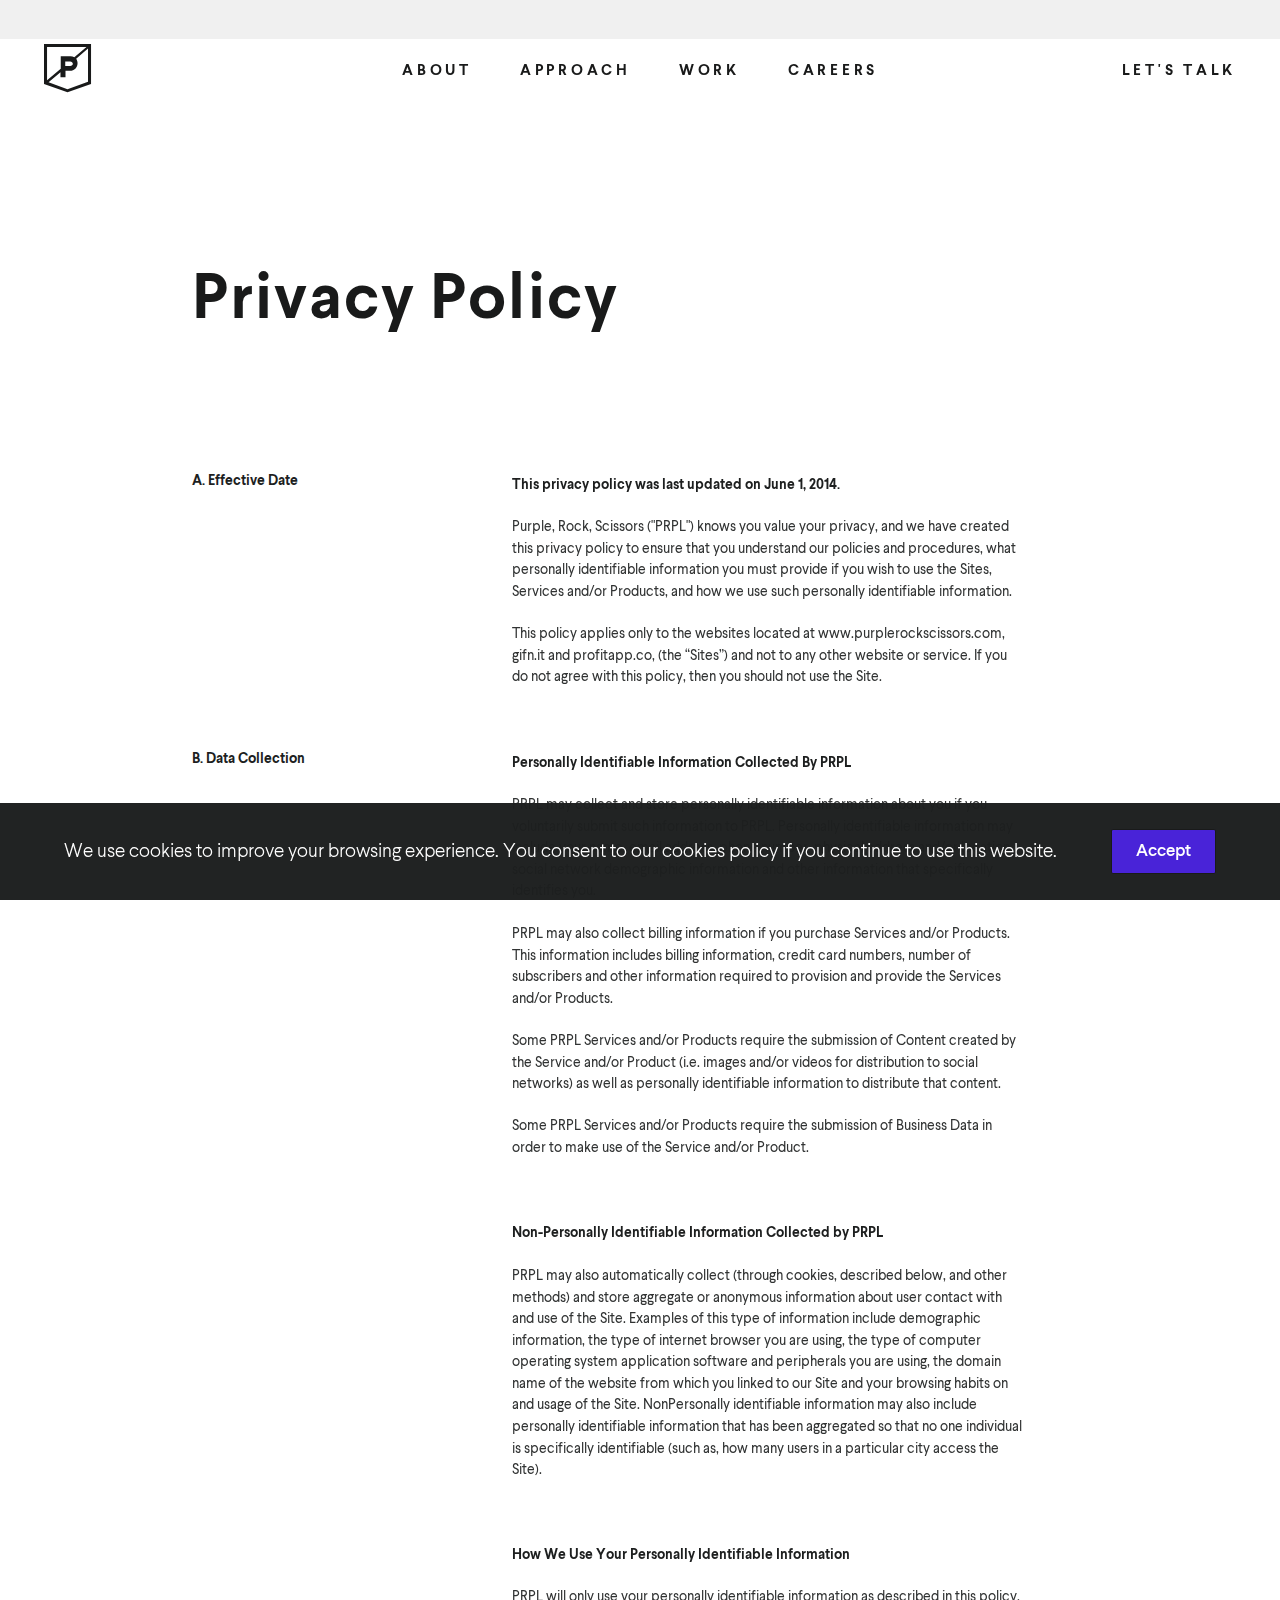
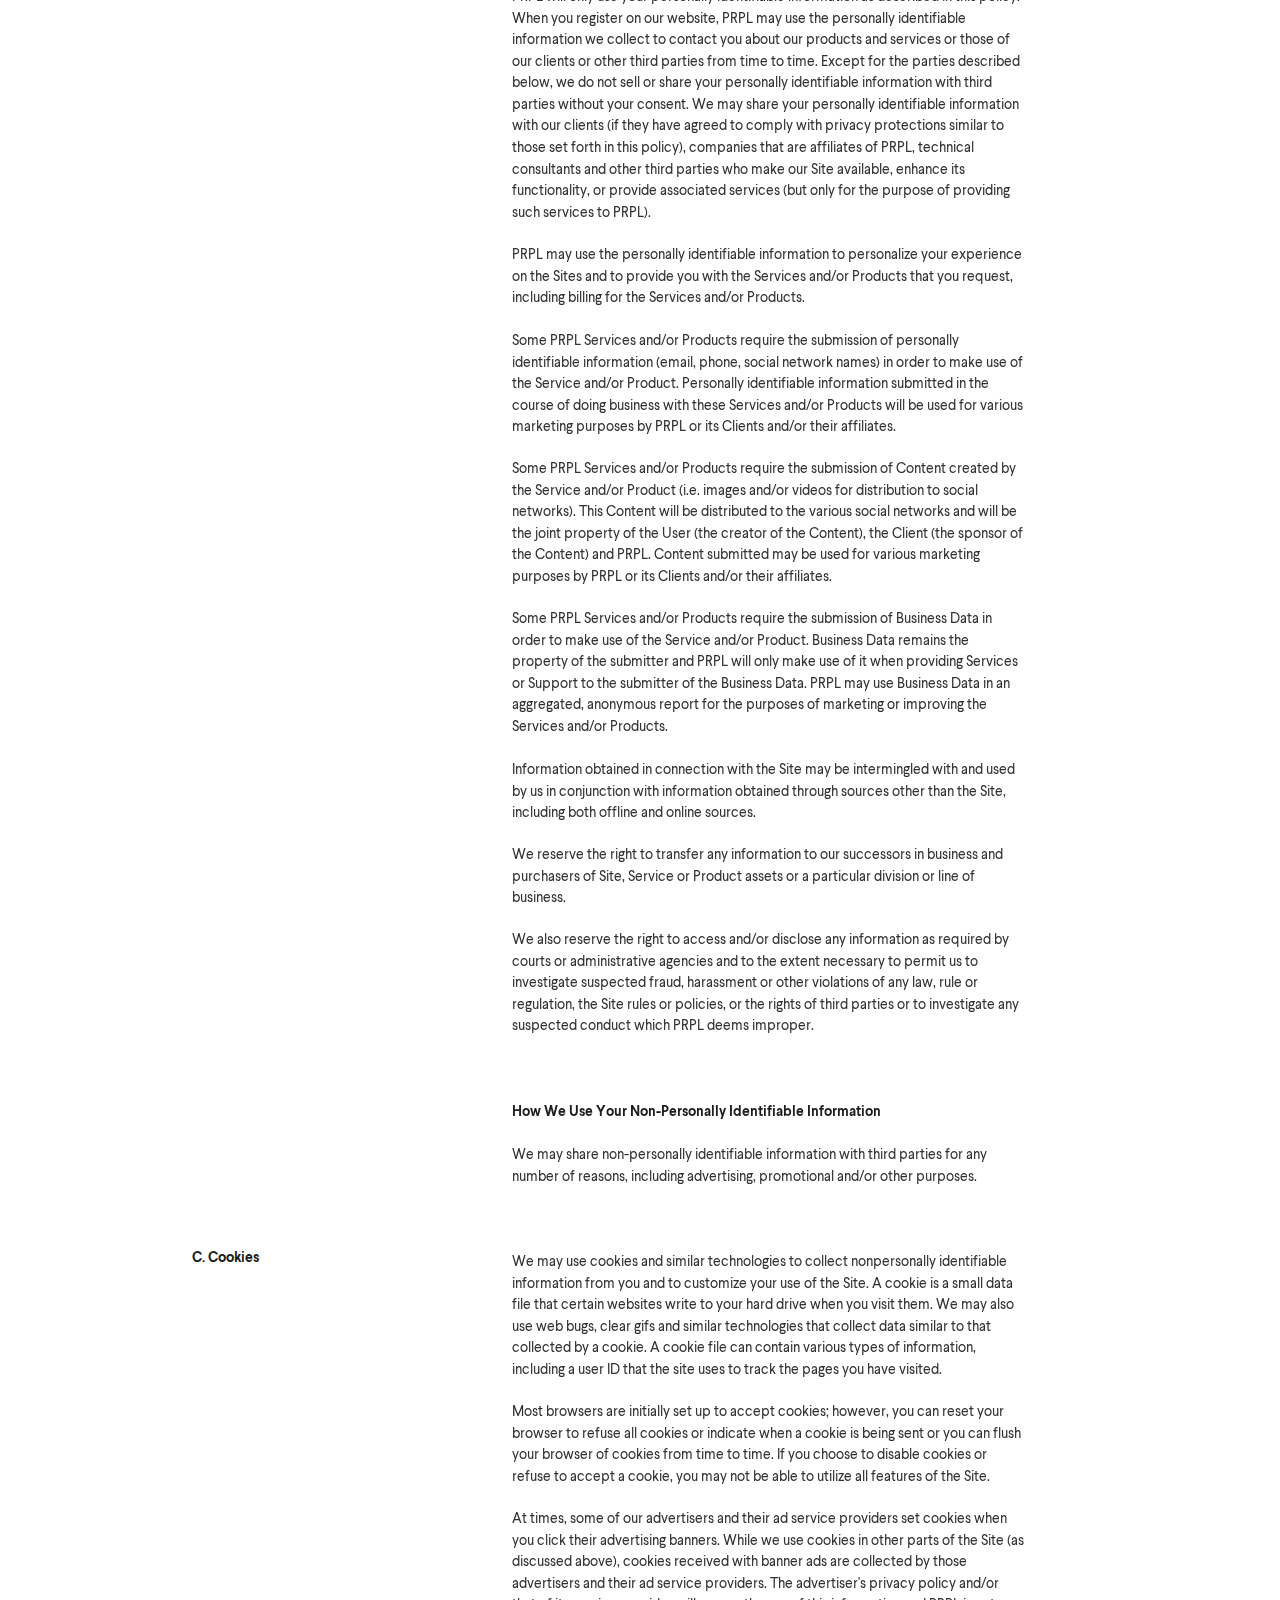
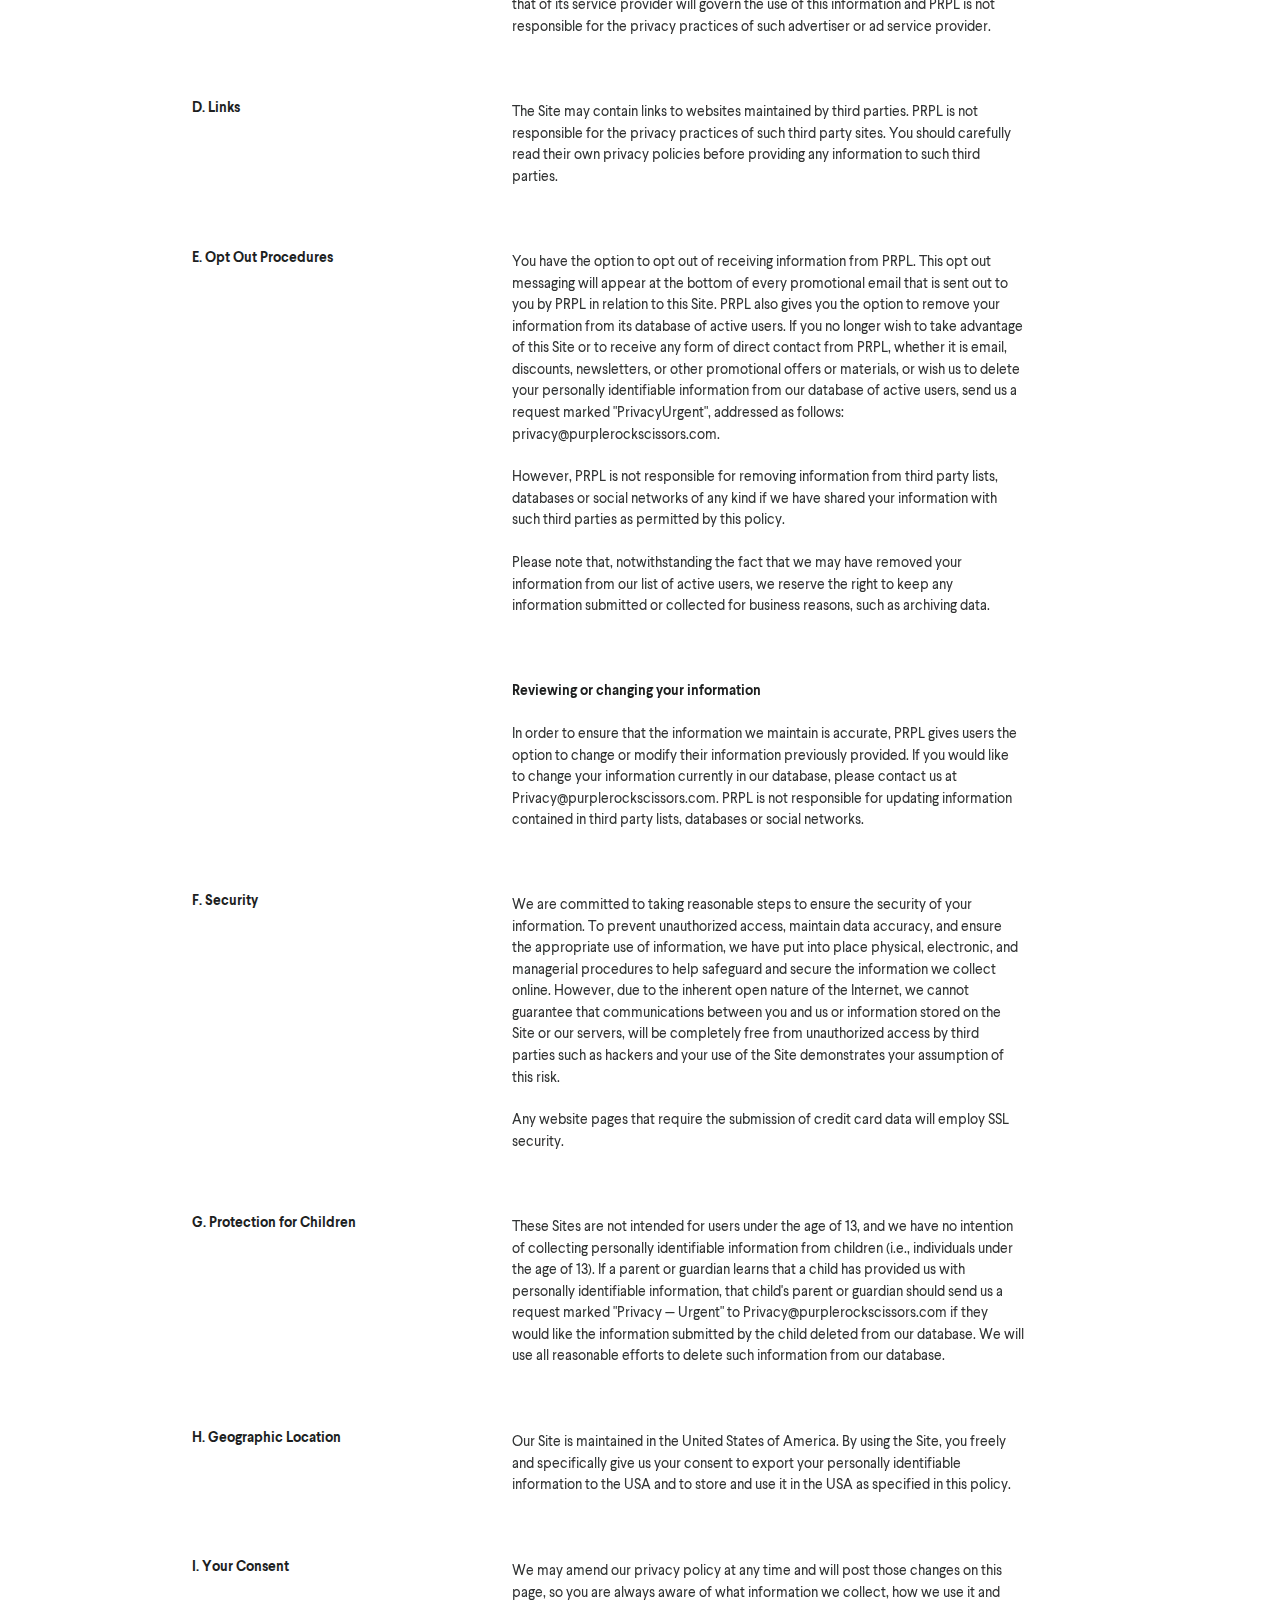
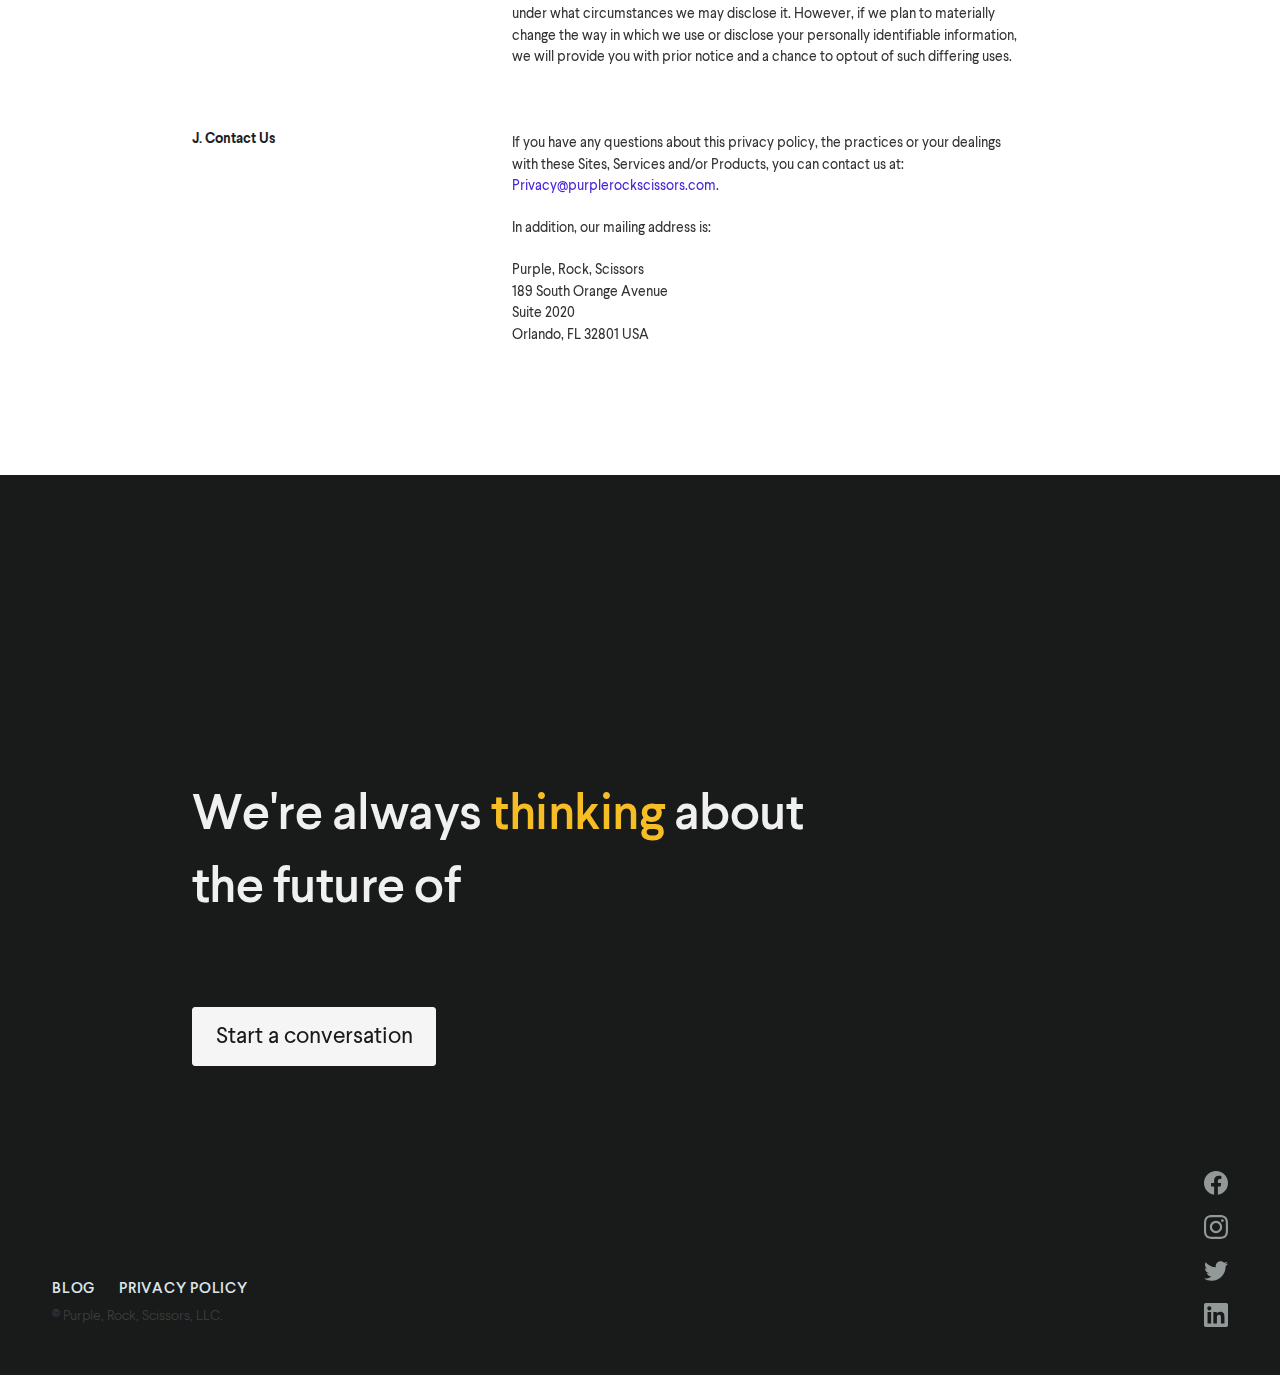
<file: privacy-policy.html>
<!DOCTYPE html><html><head><link rel="icon" type="image/png" href="static/images/favicon.png" class="next-head"/><meta charSet="utf-8" class="next-head"/><meta name="viewport" content="initial-scale=1.0, maximum-scale=1, width=device-width, user-scalable=no" class="next-head"/><meta name="description" content="Purple, Rock, Scissors strategizes, designs, and develops digital products for some of the world’s biggest brands." class="next-head"/><meta name="google-site-verification" content="a6zkt63yovizGDhYKtGmI-W3p4SLL7knwfLiWV2ad80" class="next-head"/><meta property="og:title" content="We are an independent strategic creative agency with technology at our core." class="next-head"/><meta property="og:image" content="https://s3.amazonaws.com/cdn.prpl.rs/images/facebook.png" class="next-head"/><meta property="og:description" content="We are an independent strategic creative agency with technology at our core." class="next-head"/><meta name="twitter:image" content="https://s3.amazonaws.com/cdn.prpl.rs/images/twitter.png" class="next-head"/><link rel="canonical" href="privacy-policy.html" class="next-head"/><title class="next-head">Privacy Policy | Purple Rock Scissors</title><link rel="preload" href="_next/static/LBdpQ98kMgz5GHRTVtUnf/pages/privacy-policy.js" as="script"/><link rel="preload" href="_next/static/LBdpQ98kMgz5GHRTVtUnf/pages/_app.js" as="script"/><link rel="preload" href="_next/static/runtime/webpack-ee80940de850fbd7bae5.js" as="script"/><link rel="preload" href="_next/static/chunks/commons.8da0d309b618c99b00b4.js" as="script"/><link rel="preload" href="_next/static/runtime/main-395827c41d51ec2af06d.js" as="script"/><link rel="preload" href="_next/static/chunks/styles.bf53c3be295d58c1810d.js" as="script"/><link rel="stylesheet" href="_next/static/css/styles.0e0ecda8.chunk.css"/></head><body><div id="__next"><div><div id="page--container" class="page--privacy-policy"><div class="curtain init"><div class="curtain-logo"><svg viewBox="0 0 42 41" xmlns="http://www.w3.org/2000/svg"><path d="M0 0v32.2704L18.9782 39 38 32.2704V0H0zm2.4516 2.4375h31.871l-9.8353 8.2765a6.0483 6.0483 0 0 0-3.0823-.8426h-4.2128l-3.6777.0132v10.061L2.4516 29.25V2.4375zm20.8387 13.5096c-.001 1.0108-.955 1.83-2.1326 1.8304h-3.9964v-3.6562h3.9914c1.1773-.0022 2.1342.8154 2.1376 1.8258zm12.258 14.6015l-16.5805 6.0139-15.2904-5.5628 9.6312-8.267v4.114h4.0516V21.687h3.7071c3.3281.0066 6.031-2.77 6.0369-6.2008.0023-1.2982-.3896-2.5643-1.1213-3.621l9.5641-8.209.0014 26.8924z" fill="#1C1C1C" fill-rule="evenodd"></path></svg></div></div><div class="navigation visible top"><div class="toggle"><div class="inner"></div></div><div class="nav-logo"><a class="" href="index.html"><svg viewBox="0 0 42 41" xmlns="http://www.w3.org/2000/svg"><path d="M0 0v32.2704L18.9782 39 38 32.2704V0H0zm2.4516 2.4375h31.871l-9.8353 8.2765a6.0483 6.0483 0 0 0-3.0823-.8426h-4.2128l-3.6777.0132v10.061L2.4516 29.25V2.4375zm20.8387 13.5096c-.001 1.0108-.955 1.83-2.1326 1.8304h-3.9964v-3.6562h3.9914c1.1773-.0022 2.1342.8154 2.1376 1.8258zm12.258 14.6015l-16.5805 6.0139-15.2904-5.5628 9.6312-8.267v4.114h4.0516V21.687h3.7071c3.3281.0066 6.031-2.77 6.0369-6.2008.0023-1.2982-.3896-2.5643-1.1213-3.621l9.5641-8.209.0014 26.8924z" fill="#1C1C1C" fill-rule="evenodd"></path></svg></a></div><div class="nav-cover"></div><div class="nav-main"><div class="links"><a class="" href="about.html"><div class="link"></div></a><a class="" href="approach.html"><div class="link"></div></a><a class="" href="work.html"><div class="link"></div></a><a class="" href="careers.html"><div class="link"></div></a><a class="" href="contact.html"><div class="link"></div></a></div></div></div><div class="preloader"></div><div id="page" class="page-wrapper"><div><div class="panel grid-20"><div class="col-start-4 col-end-17"><div class="spacer-20"></div><h1>Privacy Policy</h1></div><div class="spacer"></div><div class="col-start-4 col-end-8"><h5>A. Effective Date</h5></div><div class="col-start-9 col-end-17"><p><strong>This privacy policy was last updated on June 1, 2014.</strong></p><p>Purple, Rock, Scissors (&quot;PRPL&quot;) knows you value your privacy, and we have created this privacy policy to ensure that you understand our policies and procedures, what personally identifiable information you must provide if you wish to use the Sites, Services and/or Products, and how we use such personally identifiable information.</p><p>This policy applies only to the websites located at www.purplerockscissors.com, gifn.it and profitapp.co, (the “Sites”) and not to any other website or service. If you do not agree with this policy, then you should not use the Site.</p></div><div class="spacer-5"></div><div class="col-start-4 col-end-8"><h5>B. Data Collection</h5></div><div class="col-start-9 col-end-17"><p><strong>Personally Identifiable Information Collected By PRPL</strong></p><p>PRPL may collect and store personally identifiable information about you if you voluntarily submit such information to PRPL. Personally identifiable information may include your name, email address, phone number, physical address and/or location, social network demographic information and other information that specifically identifies you.</p><p>PRPL may also collect billing information if you purchase Services and/or Products. This information includes billing information, credit card numbers, number of subscribers and other information required to provision and provide the Services and/or Products.</p><p>Some PRPL Services and/or Products require the submission of Content created by the Service and/or Product (i.e. images and/or videos for distribution to social networks) as well as personally identifiable information to distribute that content.</p><p>Some PRPL Services and/or Products require the submission of Business Data in order to make use of the Service and/or Product.</p></div><div class="spacer-5"></div><div class="col-start-9 col-end-17"><p><strong>Non­-Personally Identifiable Information Collected by PRPL</strong></p><p>PRPL may also automatically collect (through cookies, described below, and other methods) and store aggregate or anonymous information about user contact with and use of the Site. Examples of this type of information include demographic information, the type of internet browser you are using, the type of computer operating system application software and peripherals you are using, the domain name of the website from which you linked to our Site and your browsing habits on and usage of the Site. Non­Personally identifiable information may also include personally identifiable information that has been aggregated so that no one individual is specifically identifiable (such as, how many users in a particular city access the Site).</p></div><div class="spacer-5"></div><div class="col-start-9 col-end-17"><p><strong>How We Use Your Personally Identifiable Information</strong></p><p>PRPL will only use your personally identifiable information as described in this policy. When you register on our website, PRPL may use the personally identifiable information we collect to contact you about our products and services or those of our clients or other third parties from time to time. Except for the parties described below, we do not sell or share your personally identifiable information with third parties without your consent. We may share your personally identifiable information with our clients (if they have agreed to comply with privacy protections similar to those set forth in this policy), companies that are affiliates of PRPL, technical consultants and other third parties who make our Site available, enhance its functionality, or provide associated services (but only for the purpose of providing such services to PRPL).</p><p>PRPL may use the personally identifiable information to personalize your experience on the Sites and to provide you with the Services and/or Products that you request, including billing for the Services and/or Products.</p><p>Some PRPL Services and/or Products require the submission of personally identifiable information (email, phone, social network names) in order to make use of the Service and/or Product. Personally identifiable information submitted in the course of doing business with these Services and/or Products will be used for various marketing purposes by PRPL or its Clients and/or their affiliates.</p><p>Some PRPL Services and/or Products require the submission of Content created by the Service and/or Product (i.e. images and/or videos for distribution to social networks). This Content will be distributed to the various social networks and will be the joint property of the User (the creator of the Content), the Client (the sponsor of the Content) and PRPL. Content submitted may be used for various marketing purposes by PRPL or its Clients and/or their affiliates.</p><p>Some PRPL Services and/or Products require the submission of Business Data in order to make use of the Service and/or Product. Business Data remains the property of the submitter and PRPL will only make use of it when providing Services or Support to the submitter of the Business Data. PRPL may use Business Data in an aggregated, anonymous report for the purposes of marketing or improving the Services and/or Products.</p><p>Information obtained in connection with the Site may be intermingled with and used by us in conjunction with information obtained through sources other than the Site, including both offline and online sources.</p><p>We reserve the right to transfer any information to our successors in business and purchasers of Site, Service or Product assets or a particular division or line of business.</p><p>We also reserve the right to access and/or disclose any information as required by courts or administrative agencies and to the extent necessary to permit us to investigate suspected fraud, harassment or other violations of any law, rule or regulation, the Site rules or policies, or the rights of third parties or to investigate any suspected conduct which PRPL deems improper.</p></div><div class="spacer-5"></div><div class="col-start-9 col-end-17"><p><strong>How We Use Your Non­-Personally Identifiable Information</strong></p><p>We may share non-­personally identifiable information with third parties for any number of reasons, including advertising, promotional and/or other purposes.</p></div><div class="spacer-5"></div><div class="col-start-4 col-end-8"><h5>C. Cookies</h5></div><div class="col-start-9 col-end-17"><p>We may use cookies and similar technologies to collect non­personally identifiable information from you and to customize your use of the Site. A cookie is a small data file that certain websites write to your hard drive when you visit them. We may also use web bugs, clear gifs and similar technologies that collect data similar to that collected by a cookie. A cookie file can contain various types of information, including a user ID that the site uses to track the pages you have visited.</p><p>Most browsers are initially set up to accept cookies; however, you can reset your browser to refuse all cookies or indicate when a cookie is being sent or you can flush your browser of cookies from time to time. If you choose to disable cookies or refuse to accept a cookie, you may not be able to utilize all features of the Site.</p><p>At times, some of our advertisers and their ad service providers set cookies when you click their advertising banners. While we use cookies in other parts of the Site (as discussed above), cookies received with banner ads are collected by those advertisers and their ad service providers. The advertiser&#x27;s privacy policy and/or that of its service provider will govern the use of this information and PRPL is not responsible for the privacy practices of such advertiser or ad service provider.</p></div><div class="spacer-5"></div><div class="col-start-4 col-end-8"><h5>D. Links</h5></div><div class="col-start-9 col-end-17"><p>The Site may contain links to websites maintained by third parties. PRPL is not responsible for the privacy practices of such third party sites. You should carefully read their own privacy policies before providing any information to such third parties.</p></div><div class="spacer-5"></div><div class="col-start-4 col-end-8"><h5>E. Opt Out Procedures</h5></div><div class="col-start-9 col-end-17"><p>You have the option to opt out of receiving information from PRPL. This opt out messaging will appear at the bottom of every promotional email that is sent out to you by PRPL in relation to this Site. PRPL also gives you the option to remove your information from its database of active users. If you no longer wish to take advantage of this Site or to receive any form of direct contact from PRPL, whether it is email, discounts, newsletters, or other promotional offers or materials, or wish us to delete your personally identifiable information from our database of active users, send us a request marked &quot;Privacy­Urgent&quot;, addressed as follows: privacy@purplerockscissors.com.</p><p>However, PRPL is not responsible for removing information from third party lists, databases or social networks of any kind if we have shared your information with such third parties as permitted by this policy.</p><p>Please note that, notwithstanding the fact that we may have removed your information from our list of active users, we reserve the right to keep any information submitted or collected for business reasons, such as archiving data.</p></div><div class="spacer-5"></div><div class="col-start-9 col-end-17"><p><strong>Reviewing or changing your information</strong></p><p>In order to ensure that the information we maintain is accurate, PRPL gives users the option to change or modify their information previously provided. If you would like to change your information currently in our database, please contact us at Privacy@purplerockscissors.com. PRPL is not responsible for updating information contained in third party lists, databases or social networks.</p></div><div class="spacer-5"></div><div class="col-start-4 col-end-8"><h5>F. Security</h5></div><div class="col-start-9 col-end-17"><p>We are committed to taking reasonable steps to ensure the security of your information. To prevent unauthorized access, maintain data accuracy, and ensure the appropriate use of information, we have put into place physical, electronic, and managerial procedures to help safeguard and secure the information we collect online. However, due to the inherent open nature of the Internet, we cannot guarantee that communications between you and us or information stored on the Site or our servers, will be completely free from unauthorized access by third parties such as hackers and your use of the Site demonstrates your assumption of this risk.</p><p>Any website pages that require the submission of credit card data will employ SSL security.</p></div><div class="spacer-5"></div><div class="col-start-4 col-end-8"><h5>G. Protection for Children</h5></div><div class="col-start-9 col-end-17"><p>These Sites are not intended for users under the age of 13, and we have no intention of collecting personally identifiable information from children (i.e., individuals under the age of 13). If a parent or guardian learns that a child has provided us with personally identifiable information, that child&#x27;s parent or guardian should send us a request marked &quot;Privacy — Urgent&quot; to Privacy@purplerockscissors.com if they would like the information submitted by the child deleted from our database. We will use all reasonable efforts to delete such information from our database.</p></div><div class="spacer-5"></div><div class="col-start-4 col-end-8"><h5>H. Geographic Location</h5></div><div class="col-start-9 col-end-17"><p>Our Site is maintained in the United States of America. By using the Site, you freely and specifically give us your consent to export your personally identifiable information to the USA and to store and use it in the USA as specified in this policy.</p></div><div class="spacer-5"></div><div class="col-start-4 col-end-8"><h5>I. Your Consent</h5></div><div class="col-start-9 col-end-17"><p>We may amend our privacy policy at any time and will post those changes on this page, so you are always aware of what information we collect, how we use it and under what circumstances we may disclose it. However, if we plan to materially change the way in which we use or disclose your personally identifiable information, we will provide you with prior notice and a chance to opt­out of such differing uses.</p></div><div class="spacer-5"></div><div class="col-start-4 col-end-8"><h5>J. Contact Us</h5></div><div class="col-start-9 col-end-17"><p>If you have any questions about this privacy policy, the practices or your dealings with these Sites, Services and/or Products, you can contact us at: <a href="mailto:privacy@purplerockscissors.com">Privacy@purplerockscissors.com</a>.</p><p>In addition, our mailing address is:</p><p>Purple, Rock, Scissors<br/>189 South Orange Avenue<br/>Suite 2020<br/>Orlando, FL 32801 USA</p></div><div class="spacer"></div></div><div class="section section-contact"><div class="layout-content"><div class="panel"><h2>We&#x27;re always <span aria-label="thinking" class="orange not-emoji" role="link">thinking</span> about<br/>the future of </h2><a class="btn white" href="contact.html"></a></div><span style="font-size:0"></span></div><div class="footer"><div class="footer-main"><a href="blog.html">Blog</a><a href="privacy-policy.html">Privacy Policy</a></div><div class="social"><div class="social-link-wrapper"><a href="https://www.facebook.com/PurpleRockScissors/" target="_blank"><svg viewBox="0 0 64 64" xmlns="http://www.w3.org/2000/svg"><path d="M32 0C14.3269 0 0 14.3269 0 32c0 15.9721 11.702 29.2106 27 31.6113V41.25h-8.125V32H27v-7.05c0-8.02 4.7774-12.45 12.0869-12.45 3.501 0 7.1631.625 7.1631.625V21h-4.0351C38.2397 21 37 23.4667 37 25.9973V32h8.875l-1.4188 9.25H37v22.3613C52.298 61.2106 64 47.972 64 32 64 14.3269 49.6731 0 32 0z" fill-rule="evenodd"></path></svg></a><a href="https://www.instagram.com/prplrckscssrs/" target="_blank"><svg viewBox="0 0 16 16" xmlns="http://www.w3.org/2000/svg" fill-rule="evenodd" clip-rule="evenodd" stroke-linejoin="round" stroke-miterlimit="1.414"><path d="M8 0C5.827 0 5.555.01 4.702.048 3.85.088 3.27.222 2.76.42c-.526.204-.973.478-1.417.923-.445.444-.72.89-.923 1.417-.198.51-.333 1.09-.372 1.942C.008 5.555 0 5.827 0 8s.01 2.445.048 3.298c.04.852.174 1.433.372 1.942.204.526.478.973.923 1.417.444.445.89.72 1.417.923.51.198 1.09.333 1.942.372.853.04 1.125.048 3.298.048s2.445-.01 3.298-.048c.852-.04 1.433-.174 1.942-.372.526-.204.973-.478 1.417-.923.445-.444.72-.89.923-1.417.198-.51.333-1.09.372-1.942.04-.853.048-1.125.048-3.298s-.01-2.445-.048-3.298c-.04-.852-.174-1.433-.372-1.942-.204-.526-.478-.973-.923-1.417-.444-.445-.89-.72-1.417-.923-.51-.198-1.09-.333-1.942-.372C10.445.008 10.173 0 8 0zm0 1.44c2.136 0 2.39.01 3.233.048.78.036 1.203.166 1.485.276.374.145.64.318.92.598.28.28.453.546.598.92.11.282.24.705.276 1.485.038.844.047 1.097.047 3.233s-.01 2.39-.05 3.233c-.04.78-.17 1.203-.28 1.485-.15.374-.32.64-.6.92-.28.28-.55.453-.92.598-.28.11-.71.24-1.49.276-.85.038-1.1.047-3.24.047s-2.39-.01-3.24-.05c-.78-.04-1.21-.17-1.49-.28-.38-.15-.64-.32-.92-.6-.28-.28-.46-.55-.6-.92-.11-.28-.24-.71-.28-1.49-.03-.84-.04-1.1-.04-3.23s.01-2.39.04-3.24c.04-.78.17-1.21.28-1.49.14-.38.32-.64.6-.92.28-.28.54-.46.92-.6.28-.11.7-.24 1.48-.28.85-.03 1.1-.04 3.24-.04zm0 2.452c-2.27 0-4.108 1.84-4.108 4.108 0 2.27 1.84 4.108 4.108 4.108 2.27 0 4.108-1.84 4.108-4.108 0-2.27-1.84-4.108-4.108-4.108zm0 6.775c-1.473 0-2.667-1.194-2.667-2.667 0-1.473 1.194-2.667 2.667-2.667 1.473 0 2.667 1.194 2.667 2.667 0 1.473-1.194 2.667-2.667 2.667zm5.23-6.937c0 .53-.43.96-.96.96s-.96-.43-.96-.96.43-.96.96-.96.96.43.96.96z"></path></svg></a><a href="https://twitter.com/prplrckscssrs" target="_blank"><svg viewBox="0 0 16 16" xmlns="http://www.w3.org/2000/svg" fill-rule="evenodd" clip-rule="evenodd" stroke-linejoin="round" stroke-miterlimit="1.414"><path d="M16 3.038c-.59.26-1.22.437-1.885.517.677-.407 1.198-1.05 1.443-1.816-.634.37-1.337.64-2.085.79-.598-.64-1.45-1.04-2.396-1.04-1.812 0-3.282 1.47-3.282 3.28 0 .26.03.51.085.75-2.728-.13-5.147-1.44-6.766-3.42C.83 2.58.67 3.14.67 3.75c0 1.14.58 2.143 1.46 2.732-.538-.017-1.045-.165-1.487-.41v.04c0 1.59 1.13 2.918 2.633 3.22-.276.074-.566.114-.865.114-.21 0-.41-.02-.61-.058.42 1.304 1.63 2.253 3.07 2.28-1.12.88-2.54 1.404-4.07 1.404-.26 0-.52-.015-.78-.045 1.46.93 3.18 1.474 5.04 1.474 6.04 0 9.34-5 9.34-9.33 0-.14 0-.28-.01-.42.64-.46 1.2-1.04 1.64-1.7z" fill-rule="nonzero"></path></svg></a><a href="https://www.linkedin.com/company/purple-rock-scissors" target="_blank"><svg viewBox="0 0 16 16" xmlns="http://www.w3.org/2000/svg" fill-rule="evenodd" clip-rule="evenodd" stroke-linejoin="round" stroke-miterlimit="1.414"><path d="M13.632 13.635h-2.37V9.922c0-.886-.018-2.025-1.234-2.025-1.235 0-1.424.964-1.424 1.96v3.778h-2.37V6H8.51v1.04h.03c.318-.6 1.092-1.233 2.247-1.233 2.4 0 2.845 1.58 2.845 3.637v4.188zM3.558 4.955c-.762 0-1.376-.617-1.376-1.377 0-.758.614-1.375 1.376-1.375.76 0 1.376.617 1.376 1.375 0 .76-.617 1.377-1.376 1.377zm1.188 8.68H2.37V6h2.376v7.635zM14.816 0H1.18C.528 0 0 .516 0 1.153v13.694C0 15.484.528 16 1.18 16h13.635c.652 0 1.185-.516 1.185-1.153V1.153C16 .516 15.467 0 14.815 0z" fill-rule="nonzero"></path></svg></a></div></div><div class="copyright"><p>© Purple, Rock, Scissors, LLC.</p></div></div><div class="border"></div></div></div></div><div class="gdpr"><p>We use cookies to improve your browsing experience. You consent to our cookies policy if you continue to use this website.</p><button>Accept</button></div><div class="konami " style="display:none"></div></div></div></div><script id="__NEXT_DATA__" type="application/json">{"dataManager":"[]","props":{"isServer":true,"initialState":{"shaderImage":"home","scrollPosition":0,"scrollToggle":false,"windowHeight":0,"windowWidth":0,"logoColor":null,"navColor":null,"transition":false,"acceptCookies":false,"loaded":false,"special":false},"initialProps":{"pageProps":{"slug":"privacy-policy","canonical":"/privacy-policy"}}},"page":"/privacy-policy","query":{},"buildId":"LBdpQ98kMgz5GHRTVtUnf","dynamicBuildId":false}</script><script async="" id="__NEXT_PAGE__/privacy-policy" src="_next/static/LBdpQ98kMgz5GHRTVtUnf/pages/privacy-policy.js"></script><script async="" id="__NEXT_PAGE__/_app" src="_next/static/LBdpQ98kMgz5GHRTVtUnf/pages/_app.js"></script><script src="_next/static/runtime/webpack-ee80940de850fbd7bae5.js" async=""></script><script src="_next/static/chunks/commons.8da0d309b618c99b00b4.js" async=""></script><script src="_next/static/runtime/main-395827c41d51ec2af06d.js" async=""></script><script src="_next/static/chunks/styles.bf53c3be295d58c1810d.js" async=""></script></body></html>
</file>
<file: _next/static/css/styles.0e0ecda8.chunk.css>
@import url(https://hello.myfonts.net/count/376cb8);
@charset "UTF-8";
html, body, div, span, applet, object, iframe,
h1, h2, h3, h4, h5, h6, p, blockquote, pre,
a, abbr, acronym, address, big, cite, code,
del, dfn, em, img, ins, kbd, q, s, samp,
small, strike, strong, sub, sup, tt, var,
b, u, i, center,
dl, dt, dd, ol, ul, li,
fieldset, form, label, legend,
table, caption, tbody, tfoot, thead, tr, th, td,
article, aside, canvas, details, embed,
figure, figcaption, footer, header, hgroup,
menu, nav, output, ruby, section, summary,
time, mark, audio, video {
  margin: 0;
  padding: 0;
  border: 0;
  font-size: 100%;
  font: inherit;
  vertical-align: baseline; }

article, aside, details, figcaption, figure,
footer, header, hgroup, menu, nav, section {
  display: block; }

body {
  line-height: 1; }

ol, ul {
  list-style: none; }

blockquote, q {
  quotes: none; }

blockquote:before, blockquote:after,
q:before, q:after {
  content: '';
  content: none; }

table {
  border-collapse: collapse;
  border-spacing: 0; }

* {
  box-sizing: border-box; }

/**
 * 1. Change the font styles in all browsers.
 * 2. Remove the margin in Firefox and Safari.
 */
button,
input,
optgroup,
select,
textarea {
  font-family: inherit;
  /* 1 */
  font-size: 100%;
  /* 1 */
  line-height: 1.15;
  /* 1 */
  margin: 0;
  /* 2 */ }

/**
 * Show the overflow in IE.
 * 1. Show the overflow in Edge.
 */
button,
input {
  /* 1 */
  overflow: visible; }

/**
 * Remove the inheritance of text transform in Edge, Firefox, and IE.
 * 1. Remove the inheritance of text transform in Firefox.
 */
button,
select {
  /* 1 */
  text-transform: none; }

/**
 * Correct the inability to style clickable types in iOS and Safari.
 */
button,
[type="button"],
[type="reset"],
[type="submit"] {
  -webkit-appearance: button; }

body {
  background: #191a1a; }

* {
  -webkit-font-smoothing: antialiased;
  -moz-osx-font-smoothing: grayscale; }

a {
  text-decoration: none; }

p a {
  color: #4923D8; }

.hidden {
  display: none; }

.image-spacer {
  height: 100vh;
  height: calc(var(--vh, 1vh) * 100); }

.bg-container {
  left: 0;
  top: 0;
  position: absolute;
  overflow: hidden;
  height: 100%;
  width: 100%;
  z-index: 0;
  pointer-events: none; }
  .bg-container > * {
    height: 100%;
    width: 100%;
    position: absolute; }
  .bg-container.hero-bg {
    position: fixed;
    z-index: 0; }

.animate {
  display: inline-block; }

.will-change {
  will-change: transform; }

.prlax {
  position: relative;
  will-change: transform; }

/**
 * @license
 * MyFonts Webfont Build ID 3632312, 2018-08-30T17:08:46-0400
 *
 * The fonts listed in this notice are subject to the End User License
 * Agreement(s) entered into by the website owner. All other parties are
 * explicitly restricted from using the Licensed Webfonts(s).
 *
 * You may obtain a valid license at the URLs below.
 *
 * Webfont: Larsseit-Light by Type Dynamic
 * URL: https://www.myfonts.com/fonts/typedynamic/larsseit/light/
 *
 * Webfont: Larsseit-Bold by Type Dynamic
 * URL: https://www.myfonts.com/fonts/typedynamic/larsseit/bold/
 *
 * Webfont: Larsseit-LightItalic by Type Dynamic
 * URL: https://www.myfonts.com/fonts/typedynamic/larsseit/light-italic/
 *
 * Webfont: Larsseit-Medium by Type Dynamic
 * URL: https://www.myfonts.com/fonts/typedynamic/larsseit/medium/
 *
 * Webfont: Larsseit-Regular by Type Dynamic
 * URL: https://www.myfonts.com/fonts/typedynamic/larsseit/regular/
 *
 * Webfont: Larsseit-RegularItalic by Type Dynamic
 * URL: https://www.myfonts.com/fonts/typedynamic/larsseit/italic/
 *
 *
 * License: https://www.myfonts.com/viewlicense?type=web&buildid=3632312
 * Licensed pageviews: 20,000
 * Webfonts copyright: Copyright (c) 2013 by Type Dynamic. All rights reserved.
 *
 * © 2018 MyFonts Inc
*/
/* @import must be at top of file, otherwise CSS will not work */
@font-face {
  font-family: 'Larsseit-Light';
  src: url("../../../static/webfonts/376CB8_0_0.eot");
  src: url("../../../static/webfonts/376CB8_0_0.eot%3F") format("embedded-opentype"), url("../../../static/webfonts/376CB8_0_0.woff2") format("woff2"), url("../../../static/webfonts/376CB8_0_0.woff") format("woff"), url("../../../static/webfonts/376CB8_0_0.ttf") format("truetype"); }

@font-face {
  font-family: 'Larsseit-Bold';
  src: url("../../../static/webfonts/376CB8_1_0.eot");
  src: url("../../../static/webfonts/376CB8_1_0.eot%3F") format("embedded-opentype"), url("../../../static/webfonts/376CB8_1_0.woff2") format("woff2"), url("../../../static/webfonts/376CB8_1_0.woff") format("woff"), url("../../../static/webfonts/376CB8_1_0.ttf") format("truetype"); }

@font-face {
  font-family: 'Larsseit-LightItalic';
  src: url("../../../static/webfonts/376CB8_2_0.eot");
  src: url("../../../static/webfonts/376CB8_2_0.eot%3F") format("embedded-opentype"), url("../../../static/webfonts/376CB8_2_0.woff2") format("woff2"), url("../../../static/webfonts/376CB8_2_0.woff") format("woff"), url("../../../static/webfonts/376CB8_2_0.ttf") format("truetype"); }

@font-face {
  font-family: 'Larsseit-Medium';
  src: url("../../../static/webfonts/376CB8_3_0.eot");
  src: url("../../../static/webfonts/376CB8_3_0.eot%3F") format("embedded-opentype"), url("../../../static/webfonts/376CB8_3_0.woff2") format("woff2"), url("../../../static/webfonts/376CB8_3_0.woff") format("woff"), url("../../../static/webfonts/376CB8_3_0.ttf") format("truetype"); }

@font-face {
  font-family: 'Larsseit-Regular';
  src: url("../../../static/webfonts/376CB8_4_0.eot");
  src: url("../../../static/webfonts/376CB8_4_0.eot%3F") format("embedded-opentype"), url("../../../static/webfonts/376CB8_4_0.woff2") format("woff2"), url("../../../static/webfonts/376CB8_4_0.woff") format("woff"), url("../../../static/webfonts/376CB8_4_0.ttf") format("truetype"); }

@font-face {
  font-family: 'Larsseit-RegularItalic';
  src: url("../../../static/webfonts/376CB8_5_0.eot");
  src: url("../../../static/webfonts/376CB8_5_0.eot%3F") format("embedded-opentype"), url("../../../static/webfonts/376CB8_5_0.woff2") format("woff2"), url("../../../static/webfonts/376CB8_5_0.woff") format("woff"), url("../../../static/webfonts/376CB8_5_0.ttf") format("truetype"); }

body {
  font-family: 'Larsseit-Light', sans-serif; }

#page--container {
  background: #ffffff;
  position: relative; }
  #page--container.locked {
    position: fixed;
    top: 0;
    left: 0;
    height: 100%;
    width: 100%; }
  #page--container .content-container {
    position: relative;
    z-index: 2; }
  #page--container .border-container {
    overflow: hidden;
    position: absolute;
    top: 0;
    bottom: 0;
    left: 0;
    right: 0;
    z-index: 15;
    pointer-events: none; }
  #page--container .border {
    border: solid 0;
    position: absolute;
    top: -20px;
    bottom: -20px;
    left: -20px;
    right: -20px;
    transition: 600ms ease; }
    #page--container .border.border-visible {
      border-radius: 39px;
      border-width: 36px; }
      @media only screen and (max-width: 768px) {
        #page--container .border.border-visible {
          border-radius: 40px;
          border-width: 30px; } }
  #page--container .page-wrapper {
    position: relative;
    z-index: 1; }
  #page--container .section-contact {
    background: #191a1a;
    overflow: hidden; }
    #page--container .section-contact .layout-content {
      min-height: 175vw; }
      @media only screen and (min-width: 768px) {
        #page--container .section-contact .layout-content {
          min-height: 100vh; } }
    #page--container .section-contact h2 {
      color: #F0F0F0;
      margin-bottom: 1.6em;
      font-size: 9vw; }
      @media only screen and (min-width: 1024px) {
        #page--container .section-contact h2 {
          font-size: 4vw; } }
      #page--container .section-contact h2 span.random {
        cursor: help; }
      #page--container .section-contact h2 span.letters {
        font-family: 'Larsseit-Bold', sans-serif;
        border-bottom: solid 2px #313333;
        white-space: nowrap;
        will-change: contents; }

.part--layout-overview.full-height {
  display: flex;
  flex-direction: column;
  justify-content: flex-end;
  height: 100vh;
  height: calc(var(--vh, 1vh) * 100); }

.part--layout-overview .panel {
  display: flex;
  justify-content: space-between;
  padding: 10vw 10vw 5vw; }
  @media only screen and (max-width: 768px) {
    .part--layout-overview .panel {
      padding-top: 64px;
      flex-direction: column; } }
  @media only screen and (min-width: 1280px) {
    .part--layout-overview .panel {
      padding: 10vw 15vw 5vw; } }
  .part--layout-overview .panel .title, .part--layout-overview .panel .content {
    width: 50%; }
    @media only screen and (max-width: 768px) {
      .part--layout-overview .panel .title, .part--layout-overview .panel .content {
        margin-bottom: 24px;
        width: 100%; } }
  .part--layout-overview .panel .title h4 {
    letter-spacing: 0.35em;
    margin-bottom: 0;
    text-transform: uppercase;
    white-space: nowrap; }
    .part--layout-overview .panel .title h4 {
      font-size: 16px; }
      @media screen and (min-width: 1280px) {
        .part--layout-overview .panel .title h4 {
          font-size: calc(16px + 3 * ((100vw - 1280px) / 1280)); } }
      @media screen and (min-width: 2560px) {
        .part--layout-overview .panel .title h4 {
          font-size: 19px; } }
    @media only screen and (max-width: 768px) {
      .part--layout-overview .panel .title h4 {
        font-size: 14px; } }
  .part--layout-overview .panel .title .bar {
    background: linear-gradient(90deg, #DE645E, #B43B8B, #702BBC);
    border-radius: 1px;
    display: block;
    margin: -24px 0 24px;
    height: 4px;
    width: 44px; }
  @media only screen and (max-width: 768px) {
    .part--layout-overview .panel .content {
      margin-top: 32px; } }
  .part--layout-overview .panel .content h3 {
    line-height: 1.2em;
    margin-bottom: 0; }
  .part--layout-overview .panel .content h3 + p {
    margin-top: 1.2em; }
  @media only screen and (max-width: 1280px) {
    .part--layout-overview .panel .content h3 {
      font-size: 23px; } }
  @media only screen and (max-width: 1280px) and (min-width: 1280px) {
    .part--layout-overview .panel .content h3 {
      font-size: calc(23px + 16 * ((100vw - 1280px) / 1280)); } }
  @media only screen and (max-width: 1280px) and (min-width: 2560px) {
    .part--layout-overview .panel .content h3 {
      font-size: 39px; } }
  .part--layout-overview .panel .content p {
    font-size: 16px; }
    @media only screen and (min-width: 1280px) {
      .part--layout-overview .panel .content p {
        font-size: 17px; } }
  @media only screen and (min-width: 1280px) and (min-width: 1280px) {
    .part--layout-overview .panel .content p {
      font-size: calc(17px + 14 * ((100vw - 1280px) / 1280)); } }
  @media only screen and (min-width: 1280px) and (min-width: 2560px) {
    .part--layout-overview .panel .content p {
      font-size: 31px; } }

.part--layout-skinny-cta {
  background: #222424;
  text-align: center;
  width: 100%; }
  .part--layout-skinny-cta a {
    display: flex;
    align-items: center;
    justify-content: center;
    flex-direction: column;
    height: 32vh; }
    @media only screen and (max-width: 768px) {
      .part--layout-skinny-cta a {
        height: 25vh; } }
    .part--layout-skinny-cta a .link, .part--layout-skinny-cta a .link:before, .part--layout-skinny-cta a .link:after {
      transition: 300ms cubic-bezier(0.455, 0.03, 0.515, 0.955); }
    .part--layout-skinny-cta a:hover .link:before {
      background: #4923D8;
      box-shadow: 2px 5px 5px rgba(25, 26, 26, 0.65); }
    .part--layout-skinny-cta a:hover .link:after {
      margin-left: 32px; }
    .part--layout-skinny-cta a h4 {
      color: #939999;
      letter-spacing: 0.025em;
      font-size: 15px;
      margin: 0 0 1.5em;
      font-family: 'Larsseit-Bold', sans-serif; }
      @media only screen and (min-width: 1280px) {
        .part--layout-skinny-cta a h4 {
          font-size: 16px; } }
  @media only screen and (min-width: 1280px) and (min-width: 1280px) {
    .part--layout-skinny-cta a h4 {
      font-size: calc(16px + 5 * ((100vw - 1280px) / 640)); } }
  @media only screen and (min-width: 1280px) and (min-width: 1920px) {
    .part--layout-skinny-cta a h4 {
      font-size: 21px; } }
    .part--layout-skinny-cta a .link {
      color: #DCE6E6;
      display: block;
      font-size: 1.8vw;
      position: relative;
      z-index: 1;
      font-family: 'Larsseit-Light', sans-serif; }
      @media only screen and (max-width: 1280px) {
        .part--layout-skinny-cta a .link {
          font-size: 18px; } }
      .part--layout-skinny-cta a .link:before {
        content: '';
        background: #222424;
        box-shadow: 0 0 0 rgba(25, 26, 26, 0);
        border-radius: 1px;
        display: block;
        position: absolute;
        top: -16px;
        right: -20px;
        bottom: -14px;
        left: -20px;
        z-index: -1; }
      .part--layout-skinny-cta a .link:after {
        content: url("../../../static/images/_icons/icon-right-arrow.svg");
        width: 2vw;
        display: inline-block;
        margin-left: 12px; }
        @media only screen and (max-width: 768px) {
          .part--layout-skinny-cta a .link:after {
            position: relative;
            width: 20px; } }

.section {
  position: relative; }

.section-intro {
  overflow: hidden;
  position: relative; }
  .section-intro .bg {
    position: absolute;
    left: 0;
    top: 0;
    height: 100%;
    width: 100%; }

.layout-content {
  justify-content: center;
  display: flex;
  flex-direction: column;
  margin: 0 10vw;
  position: relative;
  min-height: 812px;
  z-index: 1; }
  @media only screen and (min-width: 560px) {
    .layout-content {
      min-height: 100vh;
      min-height: calc(var(--vh, 1vh) * 100); } }
  @media only screen and (min-width: 1280px) {
    .layout-content {
      margin: 0 15vw; } }

.center-content {
  margin: 0 auto;
  width: 50%; }

.section--error .panel {
  margin-top: 20vw; }
  .section--error .panel h3 {
    margin-bottom: 0.5em; }

.section--error .layout-content {
  min-height: calc(100vh - 150px); }

.canvas-image--spacer {
  border: 5vw solid #F0F0F0;
  height: 100vw; }
  @media only screen and (min-width: 768px) {
    .canvas-image--spacer {
      height: 60vw; } }
  @media only screen and (min-width: 1280px) {
    .canvas-image--spacer {
      height: 54vw; } }

.animate--words .letter {
  opacity: 1; }

.animate--words .word {
  opacity: 0; }

.curtain {
  background: #191a1a;
  cursor: wait;
  display: flex;
  flex-direction: column;
  align-items: center;
  justify-content: center;
  overflow: hidden;
  position: fixed;
  bottom: 0;
  top: 0;
  left: 0;
  width: 100%;
  z-index: 15; }
  .curtain.init {
    background: #F0F0F0; }
    .curtain.init .curtain-logo {
      width: 72px; }
  .curtain .curtain-logo {
    width: 56px; }
    .curtain .curtain-logo svg {
      height: auto;
      width: 100%; }

.intro-border {
  border: solid 0;
  display: block;
  position: absolute;
  left: 0;
  top: 0;
  right: 0;
  bottom: 0;
  pointer-events: none; }

.fade-to-block {
  height: 300vh;
  width: 100%;
  background: linear-gradient(rgba(25, 26, 26, 0) 33%, #191a1a); }

.navigation {
  pointer-events: none;
  position: fixed;
  left: 0;
  right: 0;
  top: 0;
  z-index: 14; }
  @media screen and (min-width: 769px) {
    .navigation {
      padding: 44px; } }
  .navigation .nav-logo {
    position: absolute;
    top: 20px;
    left: 28px;
    max-width: 44px;
    z-index: 8; }
    @media screen and (min-width: 1024px) {
      .navigation .nav-logo {
        position: relative;
        left: auto;
        top: auto; } }
    @media screen and (min-width: 1280px) {
      .navigation .nav-logo {
        max-width: 52px; } }
    .navigation .nav-logo svg {
      height: auto;
      width: 100%; }
      @media screen and (max-width: 1024px) {
        .navigation .nav-logo svg path {
          fill: #ffffff; } }
  .navigation.visible:not(.top) .nav-logo svg path {
    fill: #ffffff; }
  .navigation .toggle {
    -webkit-tap-highlight-color: rgba(0, 0, 0, 0);
    cursor: pointer;
    display: flex;
    justify-content: center;
    align-items: center;
    pointer-events: all;
    position: fixed;
    right: 22px;
    top: 18px;
    height: 44px;
    width: 44px;
    z-index: 11; }
    .navigation .toggle .inner {
      background: #F0F0F0;
      border-top-left-radius: 5px;
      border-bottom-right-radius: 5px;
      display: block;
      position: relative;
      height: 24px;
      width: 24px; }
      .navigation .toggle .inner:before {
        content: '';
        background: #191a1a;
        display: block;
        position: absolute;
        top: 11px;
        height: 2px;
        width: 100%; }
    @media only screen and (min-width: 1024px) {
      .navigation .toggle {
        display: none; } }
  .navigation a {
    color: #1D1F1F;
    display: inline-block;
    pointer-events: all;
    font-family: 'Larsseit-Medium', sans-serif; }
    .navigation a.active .link {
      position: relative; }
      @media only screen and (min-width: 1024px) {
        .navigation a.active .link:after {
          background: #3D4040;
          border-radius: 1px;
          content: '';
          bottom: -4px;
          left: 0;
          position: absolute;
          height: 2px;
          width: 96%; } }
    .navigation a span {
      display: inline-block;
      position: relative; }
  .navigation .nav-main {
    display: flex;
    flex-direction: column;
    justify-content: space-around;
    position: absolute;
    right: 0;
    top: 0;
    height: 0;
    overflow: hidden;
    width: 100%;
    z-index: 7; }
    @media only screen and (min-width: 769px) {
      .navigation .nav-main {
        width: 40vw; } }
    @media only screen and (min-width: 1024px) {
      .navigation .nav-main {
        bottom: 0;
        left: 44px;
        right: 44px;
        overflow: visible;
        height: auto;
        width: auto; } }
    .navigation .nav-main .links {
      display: flex;
      flex-direction: column; }
      @media only screen and (min-width: 1024px) {
        .navigation .nav-main .links {
          display: flex;
          flex-direction: row;
          justify-content: center; } }
      .navigation .nav-main .links .link {
        will-change: transform opacity; }
      .navigation .nav-main .links a {
        display: inline-block;
        font-size: 10vw;
        margin: 16px 0;
        letter-spacing: 0.01em;
        white-space: nowrap;
        font-family: 'Larsseit-Bold', sans-serif; }
        .navigation .nav-main .links a .word:last-child .space:last-child {
          display: none; }
        @media only screen and (min-width: 768px) {
          .navigation .nav-main .links a {
            font-size: 5vw; } }
        @media only screen and (min-width: 1024px) {
          .navigation .nav-main .links a {
            letter-spacing: 0.25em;
            margin: 0 24px;
            display: block;
            text-transform: uppercase; }
            .navigation .nav-main .links a {
              font-size: 15px; } }
    @media only screen and (min-width: 1024px) and (min-width: 1280px) {
      .navigation .nav-main .links a {
        font-size: calc(15px + 4 * ((100vw - 1280px) / 1280)); } }
    @media only screen and (min-width: 1024px) and (min-width: 2560px) {
      .navigation .nav-main .links a {
        font-size: 19px; } }
        @media only screen and (min-width: 1024px) {
            .navigation .nav-main .links a:last-child {
              position: absolute;
              right: 0;
              margin-right: 0; } }
  .navigation.open .nav-main {
    height: 100vh;
    height: calc(var(--vh, 1vh) * 100);
    padding: 10vw; }
    @media only screen and (min-width: 769px) {
      .navigation.open .nav-main {
        padding: 0 4vw; } }
  .navigation.open .nav-cover {
    opacity: 0.95; }
    @media only screen and (min-width: 769px) {
      .navigation.open .nav-cover {
        height: 100vh; } }
  .navigation .nav-cover {
    background: #191a1a;
    opacity: 1;
    position: absolute;
    left: 0;
    top: 0;
    height: 80px;
    width: 100%;
    transition: 500ms ease; }
    @media only screen and (min-width: 1024px) {
      .navigation .nav-cover {
        background: #191a1a;
        opacity: 0.95;
        height: 0;
        width: 100%;
        transition: background 600ms ease;
        pointer-events: none; } }
  .navigation .grid-bg {
    display: grid;
    grid-template-columns: repeat(6, 1fr);
    grid-template-rows: repeat(10, 1fr);
    position: absolute;
    right: 0;
    top: 0;
    height: 100vh;
    height: calc(var(--vh, 1vh) * 100);
    width: 100%; }
    .navigation .grid-bg .cell {
      background: #191a1a; }
    @media only screen and (min-width: 769px) {
      .navigation .grid-bg {
        width: 40vw; } }

.footer {
  bottom: 40px;
  left: 40px;
  right: 40px;
  position: absolute;
  z-index: 10; }
  @media only screen and (min-width: 769px) {
    .footer {
      bottom: 52px;
      left: 52px;
      right: 52px; } }
  .footer .footer-main {
    margin-bottom: 12px; }
    .footer .footer-main a {
      display: inline-block;
      font-size: 14px;
      color: #DCE6E6;
      letter-spacing: 0.05em;
      text-transform: uppercase;
      margin-right: 24px;
      transition: 300ms cubic-bezier(0.86, 0, 0.07, 1);
      font-family: 'Larsseit-Medium', sans-serif; }
      .footer .footer-main a {
        font-size: 15px; }
        @media screen and (min-width: 1280px) {
          .footer .footer-main a {
            font-size: calc(15px + 2 * ((100vw - 1280px) / 640)); } }
        @media screen and (min-width: 1920px) {
          .footer .footer-main a {
            font-size: 17px; } }
      .footer .footer-main a:hover {
        color: #7e62e6; }
  .footer .social {
    position: absolute;
    bottom: -8px;
    right: 0; }
    .footer .social a {
      display: block;
      margin-bottom: 16px;
      width: 0.8vw;
      min-width: 24px; }
      .footer .social a svg {
        fill: #939999;
        transition: 300ms ease; }
      .footer .social a:hover svg {
        fill: #626666; }
      .footer .social a:last-child {
        margin-bottom: 0; }
  .footer .copyright p {
    color: #3D4040;
    font-size: 14px; }

.footer-container {
  background: #191a1a;
  position: relative;
  height: 150px; }
  @media screen and (max-width: 480px) {
    .footer-container {
      height: 170px; }
      .footer-container .footer {
        bottom: 80px; }
        .footer-container .footer .social {
          bottom: -60px;
          left: -16px; } }
  .footer-container .social-link-wrapper {
    display: flex; }
    .footer-container .social-link-wrapper a {
      margin-left: 16px; }

@media only screen and (max-width: 768px) {
  .grid-20 .panel,
  .grid-16 .panel {
    box-sizing: border-box;
    padding: 5vw 10vw; }
  .grid-20 .max-width-25,
  .grid-16 .max-width-25 {
    margin: 5vw 0;
    max-width: 25%; }
  .grid-20 .max-width-50,
  .grid-16 .max-width-50 {
    margin: 5vw 0;
    max-width: 50%; }
  .grid-20 .hide-mobile,
  .grid-16 .hide-mobile {
    display: none; } }

@media only screen and (min-width: 768px) {
  .grid-20,
  .grid-16 {
    display: grid; } }

.grid-20 .col-start-1,
.grid-16 .col-start-1 {
  grid-column-start: 1; }

.grid-20 .col-end-1,
.grid-16 .col-end-1 {
  grid-column-end: 1; }

.grid-20 .col-start-2,
.grid-16 .col-start-2 {
  grid-column-start: 2; }

.grid-20 .col-end-2,
.grid-16 .col-end-2 {
  grid-column-end: 2; }

.grid-20 .col-start-3,
.grid-16 .col-start-3 {
  grid-column-start: 3; }

.grid-20 .col-end-3,
.grid-16 .col-end-3 {
  grid-column-end: 3; }

.grid-20 .col-start-4,
.grid-16 .col-start-4 {
  grid-column-start: 4; }

.grid-20 .col-end-4,
.grid-16 .col-end-4 {
  grid-column-end: 4; }

.grid-20 .col-start-5,
.grid-16 .col-start-5 {
  grid-column-start: 5; }

.grid-20 .col-end-5,
.grid-16 .col-end-5 {
  grid-column-end: 5; }

.grid-20 .col-start-6,
.grid-16 .col-start-6 {
  grid-column-start: 6; }

.grid-20 .col-end-6,
.grid-16 .col-end-6 {
  grid-column-end: 6; }

.grid-20 .col-start-7,
.grid-16 .col-start-7 {
  grid-column-start: 7; }

.grid-20 .col-end-7,
.grid-16 .col-end-7 {
  grid-column-end: 7; }

.grid-20 .col-start-8,
.grid-16 .col-start-8 {
  grid-column-start: 8; }

.grid-20 .col-end-8,
.grid-16 .col-end-8 {
  grid-column-end: 8; }

.grid-20 .col-start-9,
.grid-16 .col-start-9 {
  grid-column-start: 9; }

.grid-20 .col-end-9,
.grid-16 .col-end-9 {
  grid-column-end: 9; }

.grid-20 .col-start-10,
.grid-16 .col-start-10 {
  grid-column-start: 10; }

.grid-20 .col-end-10,
.grid-16 .col-end-10 {
  grid-column-end: 10; }

.grid-20 .col-start-11,
.grid-16 .col-start-11 {
  grid-column-start: 11; }

.grid-20 .col-end-11,
.grid-16 .col-end-11 {
  grid-column-end: 11; }

.grid-20 .col-start-12,
.grid-16 .col-start-12 {
  grid-column-start: 12; }

.grid-20 .col-end-12,
.grid-16 .col-end-12 {
  grid-column-end: 12; }

.grid-20 .col-start-13,
.grid-16 .col-start-13 {
  grid-column-start: 13; }

.grid-20 .col-end-13,
.grid-16 .col-end-13 {
  grid-column-end: 13; }

.grid-20 .col-start-14,
.grid-16 .col-start-14 {
  grid-column-start: 14; }

.grid-20 .col-end-14,
.grid-16 .col-end-14 {
  grid-column-end: 14; }

.grid-20 .col-start-15,
.grid-16 .col-start-15 {
  grid-column-start: 15; }

.grid-20 .col-end-15,
.grid-16 .col-end-15 {
  grid-column-end: 15; }

.grid-20 .col-start-16,
.grid-16 .col-start-16 {
  grid-column-start: 16; }

.grid-20 .col-end-16,
.grid-16 .col-end-16 {
  grid-column-end: 16; }

.grid-20 .col-start-17,
.grid-16 .col-start-17 {
  grid-column-start: 17; }

.grid-20 .col-end-17,
.grid-16 .col-end-17 {
  grid-column-end: 17; }

.grid-20 .col-start-18,
.grid-16 .col-start-18 {
  grid-column-start: 18; }

.grid-20 .col-end-18,
.grid-16 .col-end-18 {
  grid-column-end: 18; }

.grid-20 .col-start-19,
.grid-16 .col-start-19 {
  grid-column-start: 19; }

.grid-20 .col-end-19,
.grid-16 .col-end-19 {
  grid-column-end: 19; }

.grid-20 .col-start-20,
.grid-16 .col-start-20 {
  grid-column-start: 20; }

.grid-20 .col-end-20,
.grid-16 .col-end-20 {
  grid-column-end: 20; }

.grid-20 .col-start-21,
.grid-16 .col-start-21 {
  grid-column-start: 21; }

.grid-20 .col-end-21,
.grid-16 .col-end-21 {
  grid-column-end: 21; }

.grid-20 .row-start-1,
.grid-16 .row-start-1 {
  grid-row-start: 1; }

.grid-20 .row-end-1,
.grid-16 .row-end-1 {
  grid-row-end: 1; }

.grid-20 .row-start-2,
.grid-16 .row-start-2 {
  grid-row-start: 2; }

.grid-20 .row-end-2,
.grid-16 .row-end-2 {
  grid-row-end: 2; }

.grid-20 .row-start-3,
.grid-16 .row-start-3 {
  grid-row-start: 3; }

.grid-20 .row-end-3,
.grid-16 .row-end-3 {
  grid-row-end: 3; }

.grid-20 .row-start-4,
.grid-16 .row-start-4 {
  grid-row-start: 4; }

.grid-20 .row-end-4,
.grid-16 .row-end-4 {
  grid-row-end: 4; }

.grid-20 .row-start-5,
.grid-16 .row-start-5 {
  grid-row-start: 5; }

.grid-20 .row-end-5,
.grid-16 .row-end-5 {
  grid-row-end: 5; }

.grid-20 .row-start-6,
.grid-16 .row-start-6 {
  grid-row-start: 6; }

.grid-20 .row-end-6,
.grid-16 .row-end-6 {
  grid-row-end: 6; }

.grid-20 .row-start-7,
.grid-16 .row-start-7 {
  grid-row-start: 7; }

.grid-20 .row-end-7,
.grid-16 .row-end-7 {
  grid-row-end: 7; }

.grid-20 .row-start-8,
.grid-16 .row-start-8 {
  grid-row-start: 8; }

.grid-20 .row-end-8,
.grid-16 .row-end-8 {
  grid-row-end: 8; }

.grid-20 .row-start-9,
.grid-16 .row-start-9 {
  grid-row-start: 9; }

.grid-20 .row-end-9,
.grid-16 .row-end-9 {
  grid-row-end: 9; }

.grid-20 .row-start-10,
.grid-16 .row-start-10 {
  grid-row-start: 10; }

.grid-20 .row-end-10,
.grid-16 .row-end-10 {
  grid-row-end: 10; }

.grid-20 .row-start-11,
.grid-16 .row-start-11 {
  grid-row-start: 11; }

.grid-20 .row-end-11,
.grid-16 .row-end-11 {
  grid-row-end: 11; }

.grid-20 .row-start-12,
.grid-16 .row-start-12 {
  grid-row-start: 12; }

.grid-20 .row-end-12,
.grid-16 .row-end-12 {
  grid-row-end: 12; }

.grid-20 .row-start-13,
.grid-16 .row-start-13 {
  grid-row-start: 13; }

.grid-20 .row-end-13,
.grid-16 .row-end-13 {
  grid-row-end: 13; }

.grid-20 .row-start-14,
.grid-16 .row-start-14 {
  grid-row-start: 14; }

.grid-20 .row-end-14,
.grid-16 .row-end-14 {
  grid-row-end: 14; }

.grid-20 .row-start-15,
.grid-16 .row-start-15 {
  grid-row-start: 15; }

.grid-20 .row-end-15,
.grid-16 .row-end-15 {
  grid-row-end: 15; }

.grid-20 .row-start-16,
.grid-16 .row-start-16 {
  grid-row-start: 16; }

.grid-20 .row-end-16,
.grid-16 .row-end-16 {
  grid-row-end: 16; }

.grid-20 .row-start-17,
.grid-16 .row-start-17 {
  grid-row-start: 17; }

.grid-20 .row-end-17,
.grid-16 .row-end-17 {
  grid-row-end: 17; }

.grid-20 .row-start-18,
.grid-16 .row-start-18 {
  grid-row-start: 18; }

.grid-20 .row-end-18,
.grid-16 .row-end-18 {
  grid-row-end: 18; }

.grid-20 .row-start-19,
.grid-16 .row-start-19 {
  grid-row-start: 19; }

.grid-20 .row-end-19,
.grid-16 .row-end-19 {
  grid-row-end: 19; }

.grid-20 .row-start-20,
.grid-16 .row-start-20 {
  grid-row-start: 20; }

.grid-20 .row-end-20,
.grid-16 .row-end-20 {
  grid-row-end: 20; }

.grid-20 .row-start-21,
.grid-16 .row-start-21 {
  grid-row-start: 21; }

.grid-20 .row-end-21,
.grid-16 .row-end-21 {
  grid-row-end: 21; }

.grid-20 .row-start-22,
.grid-16 .row-start-22 {
  grid-row-start: 22; }

.grid-20 .row-end-22,
.grid-16 .row-end-22 {
  grid-row-end: 22; }

.grid-20 .row-start-23,
.grid-16 .row-start-23 {
  grid-row-start: 23; }

.grid-20 .row-end-23,
.grid-16 .row-end-23 {
  grid-row-end: 23; }

.grid-20 .row-start-24,
.grid-16 .row-start-24 {
  grid-row-start: 24; }

.grid-20 .row-end-24,
.grid-16 .row-end-24 {
  grid-row-end: 24; }

.grid-20 .row-start-25,
.grid-16 .row-start-25 {
  grid-row-start: 25; }

.grid-20 .row-end-25,
.grid-16 .row-end-25 {
  grid-row-end: 25; }

.grid-20 .row-start-26,
.grid-16 .row-start-26 {
  grid-row-start: 26; }

.grid-20 .row-end-26,
.grid-16 .row-end-26 {
  grid-row-end: 26; }

.grid-20 .align-center,
.grid-16 .align-center {
  align-self: center; }

.grid-20 .align-bottom,
.grid-16 .align-bottom {
  align-self: end; }

.grid-20 .text-right,
.grid-16 .text-right {
  text-align: right; }

.grid-20 .spacer,
.grid-16 .spacer {
  height: 10vw;
  grid-column: 1/17; }

.grid-20 .spacer-5,
.grid-16 .spacer-5 {
  height: 5vw;
  grid-column: 1/17; }

.grid-20 .spacer-15,
.grid-16 .spacer-15 {
  height: 15vw;
  grid-column: 1/17; }

.grid-20 .spacer-20,
.grid-16 .spacer-20 {
  height: 20vw;
  grid-column: 1/17; }

.grid-20 .black-box,
.grid-16 .black-box {
  position: relative; }
  .grid-20 .black-box:before,
  .grid-16 .black-box:before {
    content: attr(title);
    background: #191a1a;
    box-sizing: border-box;
    border-radius: 1px;
    color: #F5F5F5;
    display: block;
    font-size: 11px;
    line-height: 2.2em;
    padding: 2px 0 0 0;
    margin-right: 8px;
    text-align: center;
    position: absolute;
    left: -40px;
    top: 0;
    height: 24px;
    width: 24px;
    font-family: 'Larsseit-Medium', sans-serif; }

.grid-16 {
  grid-template-columns: repeat(16, 1fr); }

.grid-20 {
  grid-template-columns: repeat(20, 1fr); }

.section--hero .part--headline {
  box-sizing: border-box;
  display: flex;
  flex-direction: column;
  justify-content: center;
  padding: 0 10vw;
  position: relative;
  min-height: 175vw; }
  @media only screen and (min-width: 768px) {
    .section--hero .part--headline {
      min-height: 100vh;
      min-height: calc(var(--vh, 1vh) * 100); } }
  .section--hero .part--headline h1 {
    font-family: 'Larsseit-Light', sans-serif;
    color: #191a1a;
    letter-spacing: 0.0em;
    line-height: 1.56em;
    font-size: 7.8vw;
    width: 100%; }
    @media only screen and (min-width: 768px) {
      .section--hero .part--headline h1 {
        font-size: 4.3vw;
        margin-top: 140px;
        width: 60vw; } }
    .section--hero .part--headline h1 .space {
      display: inline-block;
      width: 0.35em; }
  .section--hero .part--headline p {
    opacity: 0;
    transition: opacity 1000ms 1000ms cubic-bezier(0.455, 0.03, 0.515, 0.955); }
  .section--hero .part--headline .down-arrow {
    overflow: hidden;
    position: absolute;
    bottom: 80px; }
    .section--hero .part--headline .down-arrow svg {
      opacity: 0;
      transform: translateY(-32px);
      width: 2vw;
      min-width: 26px; }

.section--hero .part--break {
  height: 75vh;
  height: calc(var(--vh, 1vh) * 75); }

.section--hero.visible .part--headline p {
  opacity: 1; }

.panel {
  position: relative;
  width: 100%;
  z-index: 2; }
  .panel h1 {
    color: #191a1a;
    letter-spacing: 0.032em;
    line-height: 1.42em;
    font-size: 5vw;
    font-family: 'Larsseit-Bold', sans-serif; }
    @media only screen and (max-width: 1024px) {
      .panel h1 {
        font-size: 36px; } }
  @media only screen and (max-width: 1024px) and (min-width: 375px) {
    .panel h1 {
      font-size: calc(36px + 16 * ((100vw - 375px) / 649)); } }
  @media only screen and (max-width: 1024px) and (min-width: 1024px) {
    .panel h1 {
      font-size: 52px; } }
    .panel h1 span.word, .panel h1 span.letter {
      overflow-wrap: break-word;
      display: inline-block;
      line-height: 1em; }
    .panel h1 span.letter {
      opacity: 0; }
    .panel h1 span.word {
      overflow: hidden; }
      .panel h1 span.word:last-child span.space {
        display: none; }
  .panel h2 {
    color: #191a1a;
    letter-spacing: -0.01em;
    line-height: 1.42em;
    font-size: 2.4vw;
    will-change: transform;
    font-family: 'Larsseit-Medium', sans-serif; }
    @media only screen and (max-width: 1024px) {
      .panel h2 {
        font-size: 25px; } }
  @media only screen and (max-width: 1024px) and (min-width: 375px) {
    .panel h2 {
      font-size: calc(25px + 5 * ((100vw - 375px) / 649)); } }
  @media only screen and (max-width: 1024px) and (min-width: 1024px) {
    .panel h2 {
      font-size: 30px; } }
    .panel h2 span.letter {
      display: inline-block;
      line-height: 1em;
      position: relative; }
  .panel h3 {
    color: #1D1F1F;
    font-size: 2.2vw;
    letter-spacing: 0.015em;
    margin-bottom: 1.32em;
    will-change: transform;
    font-family: 'Larsseit-Bold', sans-serif; }
    @media only screen and (max-width: 1024px) {
      .panel h3 {
        font-size: 23px; } }
  @media only screen and (max-width: 1024px) and (min-width: 375px) {
    .panel h3 {
      font-size: calc(23px + 4 * ((100vw - 375px) / 649)); } }
  @media only screen and (max-width: 1024px) and (min-width: 1024px) {
    .panel h3 {
      font-size: 27px; } }
  .panel h4 {
    color: #1D1F1F;
    line-height: 1.48em;
    font-size: 1.65vw;
    margin-bottom: 0.84em;
    will-change: transform;
    font-family: 'Larsseit-Medium', sans-serif; }
    @media only screen and (max-width: 1024px) {
      .panel h4 {
        font-size: 21px; } }
  @media only screen and (max-width: 1024px) and (min-width: 375px) {
    .panel h4 {
      font-size: calc(21px + 3 * ((100vw - 375px) / 649)); } }
  @media only screen and (max-width: 1024px) and (min-width: 1024px) {
    .panel h4 {
      font-size: 24px; } }
  .panel h5 {
    color: #1D1F1F;
    font-size: 1.08vw;
    letter-spacing: 0.1em;
    margin: 0 0 1em;
    text-transform: uppercase;
    position: relative;
    width: 100%;
    font-family: 'Larsseit-Bold', sans-serif; }
    @media only screen and (max-width: 1024px) {
      .panel h5 {
        font-size: 15px; } }
  @media only screen and (max-width: 1024px) and (min-width: 375px) {
    .panel h5 {
      font-size: calc(15px + 2 * ((100vw - 375px) / 649)); } }
  @media only screen and (max-width: 1024px) and (min-width: 1024px) {
    .panel h5 {
      font-size: 17px; } }
  .panel p {
    font-family: 'Larsseit-Light', sans-serif;
    color: #313333;
    font-size: 1.4vw;
    line-height: 1.56em;
    will-change: transform; }
    @media only screen and (max-width: 1024px) {
      .panel p {
        font-size: 16px; } }
  @media only screen and (max-width: 1024px) and (min-width: 375px) {
    .panel p {
      font-size: calc(16px + 2 * ((100vw - 375px) / 649)); } }
  @media only screen and (max-width: 1024px) and (min-width: 1024px) {
    .panel p {
      font-size: 18px; } }
    .panel p a {
      font-family: 'Larsseit-Regular', sans-serif;
      display: inline-block;
      transition: color 300ms ease;
      position: relative; }
      .panel p a:hover {
        color: #313333; }
        .panel p a:hover:after {
          opacity: 1;
          top: 8px;
          transform: translateY(0); }
    .panel p.large {
      font-family: 'Larsseit-Light', sans-serif;
      letter-spacing: 0.01em;
      line-height: 1.6em; }
      .panel p.large {
        font-size: 18px; }
        @media screen and (min-width: 375px) {
          .panel p.large {
            font-size: calc(18px + 6 * ((100vw - 375px) / 393)); } }
        @media screen and (min-width: 768px) {
          .panel p.large {
            font-size: 24px; } }
      @media only screen and (min-width: 1280px) {
        .panel p.large {
          font-size: 28px; } }
  @media only screen and (min-width: 1280px) and (min-width: 1280px) {
    .panel p.large {
      font-size: calc(28px + 20 * ((100vw - 1280px) / 640)); } }
  @media only screen and (min-width: 1280px) and (min-width: 1920px) {
    .panel p.large {
      font-size: 48px; } }
    .panel p strong {
      color: #1D1F1F;
      font-family: 'Larsseit-Bold', sans-serif; }
    .panel p.small {
      color: #939999;
      font-size: 1.08vw;
      font-family: 'Larsseit-Regular', sans-serif; }
      @media only screen and (max-width: 1024px) {
        .panel p.small {
          font-size: 15px; } }
  @media only screen and (max-width: 1024px) and (min-width: 375px) {
    .panel p.small {
      font-size: calc(15px + 2 * ((100vw - 375px) / 649)); } }
  @media only screen and (max-width: 1024px) and (min-width: 1024px) {
    .panel p.small {
      font-size: 17px; } }
    .panel p.smaller {
      color: #626666;
      font-family: 'Larsseit-Regular', sans-serif; }
      .panel p.smaller {
        font-size: 17px; }
        @media screen and (min-width: 1280px) {
          .panel p.smaller {
            font-size: calc(17px + 4 * ((100vw - 1280px) / 640)); } }
        @media screen and (min-width: 1920px) {
          .panel p.smaller {
            font-size: 21px; } }
  .panel cite {
    font-family: 'Larsseit-Regular', sans-serif;
    color: #313333;
    display: block;
    line-height: 1.6em;
    margin: 16px auto;
    text-align: center; }
    .panel cite {
      font-size: 13px; }
      @media screen and (min-width: 768px) {
        .panel cite {
          font-size: calc(13px + 4 * ((100vw - 768px) / 1792)); } }
      @media screen and (min-width: 2560px) {
        .panel cite {
          font-size: 17px; } }
    @media only screen and (min-width: 769px) {
      .panel cite {
        margin: 44px auto; } }
  .panel .img-container img {
    height: auto;
    width: 100%; }
  .panel .letter {
    will-change: transform; }
  .panel .align-left {
    text-align: left; }
  .panel .align-right {
    text-align: right; }
  .panel .standard ul {
    margin-top: 2em;
    margin-bottom: 6em; }
    .panel .standard ul li {
      font-family: 'Larsseit-Regular', sans-serif;
      color: #313333;
      letter-spacing: 0.04em;
      line-height: 1.6em;
      padding-left: 2em;
      position: relative;
      margin-bottom: 1.2em; }
      .panel .standard ul li {
        font-size: 16px; }
        @media screen and (min-width: 768px) {
          .panel .standard ul li {
            font-size: calc(16px + 16 * ((100vw - 768px) / 1792)); } }
        @media screen and (min-width: 2560px) {
          .panel .standard ul li {
            font-size: 32px; } }
      .panel .standard ul li:before {
        content: '\2A2F';
        display: block;
        font-size: 2em;
        position: absolute;
        left: 0.15em;
        top: -0.15em; }
    .panel .standard ul li:nth-child(1):before {
      color: #F6BD25; }
    .panel .standard ul li:nth-child(2):before {
      color: #EFA137; }
    .panel .standard ul li:nth-child(3):before {
      color: #E78549; }
    .panel .standard ul li:nth-child(4):before {
      color: #DE645E; }
    .panel .standard ul li:nth-child(5):before {
      color: #D64472; }
    .panel .standard ul li:nth-child(6):before {
      color: #B43B8B; }
    .panel .standard ul li:nth-child(7):before {
      color: #9033A5; }
    .panel .standard ul li:nth-child(8):before {
      color: #702BBC; }
    .panel .standard ul li:nth-child(9):before {
      color: #4923D8; }
    .panel .standard ul li:nth-child(10):before {
      color: #F6BD25; }
    .panel .standard ul li:nth-child(11):before {
      color: #EFA137; }
    .panel .standard ul li:nth-child(12):before {
      color: #E78549; }
    .panel .standard ul li:nth-child(13):before {
      color: #DE645E; }
    .panel .standard ul li:nth-child(14):before {
      color: #D64472; }
    .panel .standard ul li:nth-child(15):before {
      color: #B43B8B; }
    .panel .standard ul li:nth-child(16):before {
      color: #9033A5; }
    .panel .standard ul li:nth-child(17):before {
      color: #702BBC; }
    .panel .standard ul li:nth-child(18):before {
      color: #4923D8; }
  .panel h1 + p,
  .panel h2 + p {
    margin-top: 32px; }
  .panel p + a {
    margin-top: 1.5em; }
  .panel p + p {
    margin-top: 1.5em; }

.half-panel {
  background: #F5F5F5;
  overflow: hidden;
  position: absolute;
  top: 0;
  height: 100%;
  width: 50%;
  z-index: 1; }
  .half-panel.left {
    left: 0; }
  .half-panel.right {
    right: 0; }

.p-bottom-4 {
  padding-bottom: 2px; }
  @media only screen and (min-width: 769px) {
    .p-bottom-4 {
      padding-bottom: 4px; } }

.p-top-4 {
  padding-top: 2px; }
  @media only screen and (min-width: 769px) {
    .p-top-4 {
      padding-top: 4px; } }

.p-bottom-8 {
  padding-bottom: 4px; }
  @media only screen and (min-width: 769px) {
    .p-bottom-8 {
      padding-bottom: 8px; } }

.p-top-8 {
  padding-top: 4px; }
  @media only screen and (min-width: 769px) {
    .p-top-8 {
      padding-top: 8px; } }

.p-bottom-12 {
  padding-bottom: 6px; }
  @media only screen and (min-width: 769px) {
    .p-bottom-12 {
      padding-bottom: 12px; } }

.p-top-12 {
  padding-top: 6px; }
  @media only screen and (min-width: 769px) {
    .p-top-12 {
      padding-top: 12px; } }

.p-bottom-16 {
  padding-bottom: 8px; }
  @media only screen and (min-width: 769px) {
    .p-bottom-16 {
      padding-bottom: 16px; } }

.p-top-16 {
  padding-top: 8px; }
  @media only screen and (min-width: 769px) {
    .p-top-16 {
      padding-top: 16px; } }

.p-bottom-20 {
  padding-bottom: 10px; }
  @media only screen and (min-width: 769px) {
    .p-bottom-20 {
      padding-bottom: 20px; } }

.p-top-20 {
  padding-top: 10px; }
  @media only screen and (min-width: 769px) {
    .p-top-20 {
      padding-top: 20px; } }

.p-bottom-24 {
  padding-bottom: 12px; }
  @media only screen and (min-width: 769px) {
    .p-bottom-24 {
      padding-bottom: 24px; } }

.p-top-24 {
  padding-top: 12px; }
  @media only screen and (min-width: 769px) {
    .p-top-24 {
      padding-top: 24px; } }

.p-bottom-28 {
  padding-bottom: 14px; }
  @media only screen and (min-width: 769px) {
    .p-bottom-28 {
      padding-bottom: 28px; } }

.p-top-28 {
  padding-top: 14px; }
  @media only screen and (min-width: 769px) {
    .p-top-28 {
      padding-top: 28px; } }

.p-bottom-32 {
  padding-bottom: 16px; }
  @media only screen and (min-width: 769px) {
    .p-bottom-32 {
      padding-bottom: 32px; } }

.p-top-32 {
  padding-top: 16px; }
  @media only screen and (min-width: 769px) {
    .p-top-32 {
      padding-top: 32px; } }

.p-bottom-36 {
  padding-bottom: 18px; }
  @media only screen and (min-width: 769px) {
    .p-bottom-36 {
      padding-bottom: 36px; } }

.p-top-36 {
  padding-top: 18px; }
  @media only screen and (min-width: 769px) {
    .p-top-36 {
      padding-top: 36px; } }

.p-bottom-40 {
  padding-bottom: 20px; }
  @media only screen and (min-width: 769px) {
    .p-bottom-40 {
      padding-bottom: 40px; } }

.p-top-40 {
  padding-top: 20px; }
  @media only screen and (min-width: 769px) {
    .p-top-40 {
      padding-top: 40px; } }

.p-bottom-44 {
  padding-bottom: 22px; }
  @media only screen and (min-width: 769px) {
    .p-bottom-44 {
      padding-bottom: 44px; } }

.p-top-44 {
  padding-top: 22px; }
  @media only screen and (min-width: 769px) {
    .p-top-44 {
      padding-top: 44px; } }

.p-bottom-48 {
  padding-bottom: 24px; }
  @media only screen and (min-width: 769px) {
    .p-bottom-48 {
      padding-bottom: 48px; } }

.p-top-48 {
  padding-top: 24px; }
  @media only screen and (min-width: 769px) {
    .p-top-48 {
      padding-top: 48px; } }

.p-bottom-52 {
  padding-bottom: 26px; }
  @media only screen and (min-width: 769px) {
    .p-bottom-52 {
      padding-bottom: 52px; } }

.p-top-52 {
  padding-top: 26px; }
  @media only screen and (min-width: 769px) {
    .p-top-52 {
      padding-top: 52px; } }

.p-bottom-56 {
  padding-bottom: 28px; }
  @media only screen and (min-width: 769px) {
    .p-bottom-56 {
      padding-bottom: 56px; } }

.p-top-56 {
  padding-top: 28px; }
  @media only screen and (min-width: 769px) {
    .p-top-56 {
      padding-top: 56px; } }

.p-bottom-60 {
  padding-bottom: 30px; }
  @media only screen and (min-width: 769px) {
    .p-bottom-60 {
      padding-bottom: 60px; } }

.p-top-60 {
  padding-top: 30px; }
  @media only screen and (min-width: 769px) {
    .p-top-60 {
      padding-top: 60px; } }

.p-bottom-64 {
  padding-bottom: 32px; }
  @media only screen and (min-width: 769px) {
    .p-bottom-64 {
      padding-bottom: 64px; } }

.p-top-64 {
  padding-top: 32px; }
  @media only screen and (min-width: 769px) {
    .p-top-64 {
      padding-top: 64px; } }

.p-bottom-68 {
  padding-bottom: 34px; }
  @media only screen and (min-width: 769px) {
    .p-bottom-68 {
      padding-bottom: 68px; } }

.p-top-68 {
  padding-top: 34px; }
  @media only screen and (min-width: 769px) {
    .p-top-68 {
      padding-top: 68px; } }

.p-bottom-72 {
  padding-bottom: 36px; }
  @media only screen and (min-width: 769px) {
    .p-bottom-72 {
      padding-bottom: 72px; } }

.p-top-72 {
  padding-top: 36px; }
  @media only screen and (min-width: 769px) {
    .p-top-72 {
      padding-top: 72px; } }

.p-bottom-76 {
  padding-bottom: 38px; }
  @media only screen and (min-width: 769px) {
    .p-bottom-76 {
      padding-bottom: 76px; } }

.p-top-76 {
  padding-top: 38px; }
  @media only screen and (min-width: 769px) {
    .p-top-76 {
      padding-top: 76px; } }

.p-bottom-80 {
  padding-bottom: 40px; }
  @media only screen and (min-width: 769px) {
    .p-bottom-80 {
      padding-bottom: 80px; } }

.p-top-80 {
  padding-top: 40px; }
  @media only screen and (min-width: 769px) {
    .p-top-80 {
      padding-top: 80px; } }

.p-bottom-84 {
  padding-bottom: 42px; }
  @media only screen and (min-width: 769px) {
    .p-bottom-84 {
      padding-bottom: 84px; } }

.p-top-84 {
  padding-top: 42px; }
  @media only screen and (min-width: 769px) {
    .p-top-84 {
      padding-top: 84px; } }

.p-bottom-88 {
  padding-bottom: 44px; }
  @media only screen and (min-width: 769px) {
    .p-bottom-88 {
      padding-bottom: 88px; } }

.p-top-88 {
  padding-top: 44px; }
  @media only screen and (min-width: 769px) {
    .p-top-88 {
      padding-top: 88px; } }

.p-bottom-92 {
  padding-bottom: 46px; }
  @media only screen and (min-width: 769px) {
    .p-bottom-92 {
      padding-bottom: 92px; } }

.p-top-92 {
  padding-top: 46px; }
  @media only screen and (min-width: 769px) {
    .p-top-92 {
      padding-top: 92px; } }

.p-bottom-96 {
  padding-bottom: 48px; }
  @media only screen and (min-width: 769px) {
    .p-bottom-96 {
      padding-bottom: 96px; } }

.p-top-96 {
  padding-top: 48px; }
  @media only screen and (min-width: 769px) {
    .p-top-96 {
      padding-top: 96px; } }

.p-bottom-100 {
  padding-bottom: 50px; }
  @media only screen and (min-width: 769px) {
    .p-bottom-100 {
      padding-bottom: 100px; } }

.p-top-100 {
  padding-top: 50px; }
  @media only screen and (min-width: 769px) {
    .p-top-100 {
      padding-top: 100px; } }

.p-bottom-104 {
  padding-bottom: 52px; }
  @media only screen and (min-width: 769px) {
    .p-bottom-104 {
      padding-bottom: 104px; } }

.p-top-104 {
  padding-top: 52px; }
  @media only screen and (min-width: 769px) {
    .p-top-104 {
      padding-top: 104px; } }

.p-bottom-108 {
  padding-bottom: 54px; }
  @media only screen and (min-width: 769px) {
    .p-bottom-108 {
      padding-bottom: 108px; } }

.p-top-108 {
  padding-top: 54px; }
  @media only screen and (min-width: 769px) {
    .p-top-108 {
      padding-top: 108px; } }

.p-bottom-112 {
  padding-bottom: 56px; }
  @media only screen and (min-width: 769px) {
    .p-bottom-112 {
      padding-bottom: 112px; } }

.p-top-112 {
  padding-top: 56px; }
  @media only screen and (min-width: 769px) {
    .p-top-112 {
      padding-top: 112px; } }

.p-bottom-116 {
  padding-bottom: 58px; }
  @media only screen and (min-width: 769px) {
    .p-bottom-116 {
      padding-bottom: 116px; } }

.p-top-116 {
  padding-top: 58px; }
  @media only screen and (min-width: 769px) {
    .p-top-116 {
      padding-top: 116px; } }

.p-bottom-120 {
  padding-bottom: 60px; }
  @media only screen and (min-width: 769px) {
    .p-bottom-120 {
      padding-bottom: 120px; } }

.p-top-120 {
  padding-top: 60px; }
  @media only screen and (min-width: 769px) {
    .p-top-120 {
      padding-top: 120px; } }

.p-bottom-124 {
  padding-bottom: 62px; }
  @media only screen and (min-width: 769px) {
    .p-bottom-124 {
      padding-bottom: 124px; } }

.p-top-124 {
  padding-top: 62px; }
  @media only screen and (min-width: 769px) {
    .p-top-124 {
      padding-top: 124px; } }

.p-bottom-128 {
  padding-bottom: 64px; }
  @media only screen and (min-width: 769px) {
    .p-bottom-128 {
      padding-bottom: 128px; } }

.p-top-128 {
  padding-top: 64px; }
  @media only screen and (min-width: 769px) {
    .p-top-128 {
      padding-top: 128px; } }

.p-bottom-132 {
  padding-bottom: 66px; }
  @media only screen and (min-width: 769px) {
    .p-bottom-132 {
      padding-bottom: 132px; } }

.p-top-132 {
  padding-top: 66px; }
  @media only screen and (min-width: 769px) {
    .p-top-132 {
      padding-top: 132px; } }

.p-bottom-136 {
  padding-bottom: 68px; }
  @media only screen and (min-width: 769px) {
    .p-bottom-136 {
      padding-bottom: 136px; } }

.p-top-136 {
  padding-top: 68px; }
  @media only screen and (min-width: 769px) {
    .p-top-136 {
      padding-top: 136px; } }

.p-bottom-140 {
  padding-bottom: 70px; }
  @media only screen and (min-width: 769px) {
    .p-bottom-140 {
      padding-bottom: 140px; } }

.p-top-140 {
  padding-top: 70px; }
  @media only screen and (min-width: 769px) {
    .p-top-140 {
      padding-top: 140px; } }

.p-bottom-144 {
  padding-bottom: 72px; }
  @media only screen and (min-width: 769px) {
    .p-bottom-144 {
      padding-bottom: 144px; } }

.p-top-144 {
  padding-top: 72px; }
  @media only screen and (min-width: 769px) {
    .p-top-144 {
      padding-top: 144px; } }

.p-bottom-148 {
  padding-bottom: 74px; }
  @media only screen and (min-width: 769px) {
    .p-bottom-148 {
      padding-bottom: 148px; } }

.p-top-148 {
  padding-top: 74px; }
  @media only screen and (min-width: 769px) {
    .p-top-148 {
      padding-top: 148px; } }

.p-bottom-152 {
  padding-bottom: 76px; }
  @media only screen and (min-width: 769px) {
    .p-bottom-152 {
      padding-bottom: 152px; } }

.p-top-152 {
  padding-top: 76px; }
  @media only screen and (min-width: 769px) {
    .p-top-152 {
      padding-top: 152px; } }

.p-bottom-156 {
  padding-bottom: 78px; }
  @media only screen and (min-width: 769px) {
    .p-bottom-156 {
      padding-bottom: 156px; } }

.p-top-156 {
  padding-top: 78px; }
  @media only screen and (min-width: 769px) {
    .p-top-156 {
      padding-top: 156px; } }

.p-bottom-160 {
  padding-bottom: 80px; }
  @media only screen and (min-width: 769px) {
    .p-bottom-160 {
      padding-bottom: 160px; } }

.p-top-160 {
  padding-top: 80px; }
  @media only screen and (min-width: 769px) {
    .p-top-160 {
      padding-top: 160px; } }

.p-bottom-164 {
  padding-bottom: 82px; }
  @media only screen and (min-width: 769px) {
    .p-bottom-164 {
      padding-bottom: 164px; } }

.p-top-164 {
  padding-top: 82px; }
  @media only screen and (min-width: 769px) {
    .p-top-164 {
      padding-top: 164px; } }

.p-bottom-168 {
  padding-bottom: 84px; }
  @media only screen and (min-width: 769px) {
    .p-bottom-168 {
      padding-bottom: 168px; } }

.p-top-168 {
  padding-top: 84px; }
  @media only screen and (min-width: 769px) {
    .p-top-168 {
      padding-top: 168px; } }

.p-bottom-172 {
  padding-bottom: 86px; }
  @media only screen and (min-width: 769px) {
    .p-bottom-172 {
      padding-bottom: 172px; } }

.p-top-172 {
  padding-top: 86px; }
  @media only screen and (min-width: 769px) {
    .p-top-172 {
      padding-top: 172px; } }

.p-bottom-176 {
  padding-bottom: 88px; }
  @media only screen and (min-width: 769px) {
    .p-bottom-176 {
      padding-bottom: 176px; } }

.p-top-176 {
  padding-top: 88px; }
  @media only screen and (min-width: 769px) {
    .p-top-176 {
      padding-top: 176px; } }

.p-bottom-180 {
  padding-bottom: 90px; }
  @media only screen and (min-width: 769px) {
    .p-bottom-180 {
      padding-bottom: 180px; } }

.p-top-180 {
  padding-top: 90px; }
  @media only screen and (min-width: 769px) {
    .p-top-180 {
      padding-top: 180px; } }

.p-bottom-184 {
  padding-bottom: 92px; }
  @media only screen and (min-width: 769px) {
    .p-bottom-184 {
      padding-bottom: 184px; } }

.p-top-184 {
  padding-top: 92px; }
  @media only screen and (min-width: 769px) {
    .p-top-184 {
      padding-top: 184px; } }

.p-bottom-188 {
  padding-bottom: 94px; }
  @media only screen and (min-width: 769px) {
    .p-bottom-188 {
      padding-bottom: 188px; } }

.p-top-188 {
  padding-top: 94px; }
  @media only screen and (min-width: 769px) {
    .p-top-188 {
      padding-top: 188px; } }

.p-bottom-192 {
  padding-bottom: 96px; }
  @media only screen and (min-width: 769px) {
    .p-bottom-192 {
      padding-bottom: 192px; } }

.p-top-192 {
  padding-top: 96px; }
  @media only screen and (min-width: 769px) {
    .p-top-192 {
      padding-top: 192px; } }

.p-bottom-196 {
  padding-bottom: 98px; }
  @media only screen and (min-width: 769px) {
    .p-bottom-196 {
      padding-bottom: 196px; } }

.p-top-196 {
  padding-top: 98px; }
  @media only screen and (min-width: 769px) {
    .p-top-196 {
      padding-top: 196px; } }

.p-bottom-200 {
  padding-bottom: 100px; }
  @media only screen and (min-width: 769px) {
    .p-bottom-200 {
      padding-bottom: 200px; } }

.p-top-200 {
  padding-top: 100px; }
  @media only screen and (min-width: 769px) {
    .p-top-200 {
      padding-top: 200px; } }

.p-bottom-204 {
  padding-bottom: 102px; }
  @media only screen and (min-width: 769px) {
    .p-bottom-204 {
      padding-bottom: 204px; } }

.p-top-204 {
  padding-top: 102px; }
  @media only screen and (min-width: 769px) {
    .p-top-204 {
      padding-top: 204px; } }

.p-bottom-208 {
  padding-bottom: 104px; }
  @media only screen and (min-width: 769px) {
    .p-bottom-208 {
      padding-bottom: 208px; } }

.p-top-208 {
  padding-top: 104px; }
  @media only screen and (min-width: 769px) {
    .p-top-208 {
      padding-top: 208px; } }

.p-bottom-212 {
  padding-bottom: 106px; }
  @media only screen and (min-width: 769px) {
    .p-bottom-212 {
      padding-bottom: 212px; } }

.p-top-212 {
  padding-top: 106px; }
  @media only screen and (min-width: 769px) {
    .p-top-212 {
      padding-top: 212px; } }

.p-bottom-216 {
  padding-bottom: 108px; }
  @media only screen and (min-width: 769px) {
    .p-bottom-216 {
      padding-bottom: 216px; } }

.p-top-216 {
  padding-top: 108px; }
  @media only screen and (min-width: 769px) {
    .p-top-216 {
      padding-top: 216px; } }

.p-bottom-220 {
  padding-bottom: 110px; }
  @media only screen and (min-width: 769px) {
    .p-bottom-220 {
      padding-bottom: 220px; } }

.p-top-220 {
  padding-top: 110px; }
  @media only screen and (min-width: 769px) {
    .p-top-220 {
      padding-top: 220px; } }

.p-bottom-224 {
  padding-bottom: 112px; }
  @media only screen and (min-width: 769px) {
    .p-bottom-224 {
      padding-bottom: 224px; } }

.p-top-224 {
  padding-top: 112px; }
  @media only screen and (min-width: 769px) {
    .p-top-224 {
      padding-top: 224px; } }

.p-bottom-228 {
  padding-bottom: 114px; }
  @media only screen and (min-width: 769px) {
    .p-bottom-228 {
      padding-bottom: 228px; } }

.p-top-228 {
  padding-top: 114px; }
  @media only screen and (min-width: 769px) {
    .p-top-228 {
      padding-top: 228px; } }

.p-bottom-232 {
  padding-bottom: 116px; }
  @media only screen and (min-width: 769px) {
    .p-bottom-232 {
      padding-bottom: 232px; } }

.p-top-232 {
  padding-top: 116px; }
  @media only screen and (min-width: 769px) {
    .p-top-232 {
      padding-top: 232px; } }

.p-bottom-236 {
  padding-bottom: 118px; }
  @media only screen and (min-width: 769px) {
    .p-bottom-236 {
      padding-bottom: 236px; } }

.p-top-236 {
  padding-top: 118px; }
  @media only screen and (min-width: 769px) {
    .p-top-236 {
      padding-top: 236px; } }

.p-bottom-240 {
  padding-bottom: 120px; }
  @media only screen and (min-width: 769px) {
    .p-bottom-240 {
      padding-bottom: 240px; } }

.p-top-240 {
  padding-top: 120px; }
  @media only screen and (min-width: 769px) {
    .p-top-240 {
      padding-top: 240px; } }

.p-bottom-244 {
  padding-bottom: 122px; }
  @media only screen and (min-width: 769px) {
    .p-bottom-244 {
      padding-bottom: 244px; } }

.p-top-244 {
  padding-top: 122px; }
  @media only screen and (min-width: 769px) {
    .p-top-244 {
      padding-top: 244px; } }

.p-bottom-248 {
  padding-bottom: 124px; }
  @media only screen and (min-width: 769px) {
    .p-bottom-248 {
      padding-bottom: 248px; } }

.p-top-248 {
  padding-top: 124px; }
  @media only screen and (min-width: 769px) {
    .p-top-248 {
      padding-top: 248px; } }

.p-bottom-252 {
  padding-bottom: 126px; }
  @media only screen and (min-width: 769px) {
    .p-bottom-252 {
      padding-bottom: 252px; } }

.p-top-252 {
  padding-top: 126px; }
  @media only screen and (min-width: 769px) {
    .p-top-252 {
      padding-top: 252px; } }

.p-bottom-256 {
  padding-bottom: 128px; }
  @media only screen and (min-width: 769px) {
    .p-bottom-256 {
      padding-bottom: 256px; } }

.p-top-256 {
  padding-top: 128px; }
  @media only screen and (min-width: 769px) {
    .p-top-256 {
      padding-top: 256px; } }

.p-left-1 {
  padding-left: 0.5vw; }
  @media only screen and (min-width: 769px) {
    .p-left-1 {
      padding-left: 1vw; } }

.p-right-1 {
  padding-right: 0.5vw; }
  @media only screen and (min-width: 769px) {
    .p-right-1 {
      padding-right: 1vw; } }

.p-left-2 {
  padding-left: 1vw; }
  @media only screen and (min-width: 769px) {
    .p-left-2 {
      padding-left: 2vw; } }

.p-right-2 {
  padding-right: 1vw; }
  @media only screen and (min-width: 769px) {
    .p-right-2 {
      padding-right: 2vw; } }

.p-left-3 {
  padding-left: 1.5vw; }
  @media only screen and (min-width: 769px) {
    .p-left-3 {
      padding-left: 3vw; } }

.p-right-3 {
  padding-right: 1.5vw; }
  @media only screen and (min-width: 769px) {
    .p-right-3 {
      padding-right: 3vw; } }

.p-left-4 {
  padding-left: 2vw; }
  @media only screen and (min-width: 769px) {
    .p-left-4 {
      padding-left: 4vw; } }

.p-right-4 {
  padding-right: 2vw; }
  @media only screen and (min-width: 769px) {
    .p-right-4 {
      padding-right: 4vw; } }

.p-left-5 {
  padding-left: 2.5vw; }
  @media only screen and (min-width: 769px) {
    .p-left-5 {
      padding-left: 5vw; } }

.p-right-5 {
  padding-right: 2.5vw; }
  @media only screen and (min-width: 769px) {
    .p-right-5 {
      padding-right: 5vw; } }

.p-left-6 {
  padding-left: 3vw; }
  @media only screen and (min-width: 769px) {
    .p-left-6 {
      padding-left: 6vw; } }

.p-right-6 {
  padding-right: 3vw; }
  @media only screen and (min-width: 769px) {
    .p-right-6 {
      padding-right: 6vw; } }

.p-left-7 {
  padding-left: 3.5vw; }
  @media only screen and (min-width: 769px) {
    .p-left-7 {
      padding-left: 7vw; } }

.p-right-7 {
  padding-right: 3.5vw; }
  @media only screen and (min-width: 769px) {
    .p-right-7 {
      padding-right: 7vw; } }

.p-left-8 {
  padding-left: 4vw; }
  @media only screen and (min-width: 769px) {
    .p-left-8 {
      padding-left: 8vw; } }

.p-right-8 {
  padding-right: 4vw; }
  @media only screen and (min-width: 769px) {
    .p-right-8 {
      padding-right: 8vw; } }

.p-left-9 {
  padding-left: 4.5vw; }
  @media only screen and (min-width: 769px) {
    .p-left-9 {
      padding-left: 9vw; } }

.p-right-9 {
  padding-right: 4.5vw; }
  @media only screen and (min-width: 769px) {
    .p-right-9 {
      padding-right: 9vw; } }

.p-left-10 {
  padding-left: 5vw; }
  @media only screen and (min-width: 769px) {
    .p-left-10 {
      padding-left: 10vw; } }

.p-right-10 {
  padding-right: 5vw; }
  @media only screen and (min-width: 769px) {
    .p-right-10 {
      padding-right: 10vw; } }

.p-left-11 {
  padding-left: 5.5vw; }
  @media only screen and (min-width: 769px) {
    .p-left-11 {
      padding-left: 11vw; } }

.p-right-11 {
  padding-right: 5.5vw; }
  @media only screen and (min-width: 769px) {
    .p-right-11 {
      padding-right: 11vw; } }

.p-left-12 {
  padding-left: 6vw; }
  @media only screen and (min-width: 769px) {
    .p-left-12 {
      padding-left: 12vw; } }

.p-right-12 {
  padding-right: 6vw; }
  @media only screen and (min-width: 769px) {
    .p-right-12 {
      padding-right: 12vw; } }

.p-left-13 {
  padding-left: 6.5vw; }
  @media only screen and (min-width: 769px) {
    .p-left-13 {
      padding-left: 13vw; } }

.p-right-13 {
  padding-right: 6.5vw; }
  @media only screen and (min-width: 769px) {
    .p-right-13 {
      padding-right: 13vw; } }

.p-left-14 {
  padding-left: 7vw; }
  @media only screen and (min-width: 769px) {
    .p-left-14 {
      padding-left: 14vw; } }

.p-right-14 {
  padding-right: 7vw; }
  @media only screen and (min-width: 769px) {
    .p-right-14 {
      padding-right: 14vw; } }

.p-left-15 {
  padding-left: 7.5vw; }
  @media only screen and (min-width: 769px) {
    .p-left-15 {
      padding-left: 15vw; } }

.p-right-15 {
  padding-right: 7.5vw; }
  @media only screen and (min-width: 769px) {
    .p-right-15 {
      padding-right: 15vw; } }

.p-left-16 {
  padding-left: 8vw; }
  @media only screen and (min-width: 769px) {
    .p-left-16 {
      padding-left: 16vw; } }

.p-right-16 {
  padding-right: 8vw; }
  @media only screen and (min-width: 769px) {
    .p-right-16 {
      padding-right: 16vw; } }

.p-left-17 {
  padding-left: 8.5vw; }
  @media only screen and (min-width: 769px) {
    .p-left-17 {
      padding-left: 17vw; } }

.p-right-17 {
  padding-right: 8.5vw; }
  @media only screen and (min-width: 769px) {
    .p-right-17 {
      padding-right: 17vw; } }

.p-left-18 {
  padding-left: 9vw; }
  @media only screen and (min-width: 769px) {
    .p-left-18 {
      padding-left: 18vw; } }

.p-right-18 {
  padding-right: 9vw; }
  @media only screen and (min-width: 769px) {
    .p-right-18 {
      padding-right: 18vw; } }

.p-left-19 {
  padding-left: 9.5vw; }
  @media only screen and (min-width: 769px) {
    .p-left-19 {
      padding-left: 19vw; } }

.p-right-19 {
  padding-right: 9.5vw; }
  @media only screen and (min-width: 769px) {
    .p-right-19 {
      padding-right: 19vw; } }

.p-left-20 {
  padding-left: 10vw; }
  @media only screen and (min-width: 769px) {
    .p-left-20 {
      padding-left: 20vw; } }

.p-right-20 {
  padding-right: 10vw; }
  @media only screen and (min-width: 769px) {
    .p-right-20 {
      padding-right: 20vw; } }

.p-left-21 {
  padding-left: 10.5vw; }
  @media only screen and (min-width: 769px) {
    .p-left-21 {
      padding-left: 21vw; } }

.p-right-21 {
  padding-right: 10.5vw; }
  @media only screen and (min-width: 769px) {
    .p-right-21 {
      padding-right: 21vw; } }

.p-left-22 {
  padding-left: 11vw; }
  @media only screen and (min-width: 769px) {
    .p-left-22 {
      padding-left: 22vw; } }

.p-right-22 {
  padding-right: 11vw; }
  @media only screen and (min-width: 769px) {
    .p-right-22 {
      padding-right: 22vw; } }

.p-left-23 {
  padding-left: 11.5vw; }
  @media only screen and (min-width: 769px) {
    .p-left-23 {
      padding-left: 23vw; } }

.p-right-23 {
  padding-right: 11.5vw; }
  @media only screen and (min-width: 769px) {
    .p-right-23 {
      padding-right: 23vw; } }

.p-left-24 {
  padding-left: 12vw; }
  @media only screen and (min-width: 769px) {
    .p-left-24 {
      padding-left: 24vw; } }

.p-right-24 {
  padding-right: 12vw; }
  @media only screen and (min-width: 769px) {
    .p-right-24 {
      padding-right: 24vw; } }

.p-left-25 {
  padding-left: 12.5vw; }
  @media only screen and (min-width: 769px) {
    .p-left-25 {
      padding-left: 25vw; } }

.p-right-25 {
  padding-right: 12.5vw; }
  @media only screen and (min-width: 769px) {
    .p-right-25 {
      padding-right: 25vw; } }

.p-left-26 {
  padding-left: 13vw; }
  @media only screen and (min-width: 769px) {
    .p-left-26 {
      padding-left: 26vw; } }

.p-right-26 {
  padding-right: 13vw; }
  @media only screen and (min-width: 769px) {
    .p-right-26 {
      padding-right: 26vw; } }

.p-left-27 {
  padding-left: 13.5vw; }
  @media only screen and (min-width: 769px) {
    .p-left-27 {
      padding-left: 27vw; } }

.p-right-27 {
  padding-right: 13.5vw; }
  @media only screen and (min-width: 769px) {
    .p-right-27 {
      padding-right: 27vw; } }

.p-left-28 {
  padding-left: 14vw; }
  @media only screen and (min-width: 769px) {
    .p-left-28 {
      padding-left: 28vw; } }

.p-right-28 {
  padding-right: 14vw; }
  @media only screen and (min-width: 769px) {
    .p-right-28 {
      padding-right: 28vw; } }

.p-left-29 {
  padding-left: 14.5vw; }
  @media only screen and (min-width: 769px) {
    .p-left-29 {
      padding-left: 29vw; } }

.p-right-29 {
  padding-right: 14.5vw; }
  @media only screen and (min-width: 769px) {
    .p-right-29 {
      padding-right: 29vw; } }

.p-left-30 {
  padding-left: 15vw; }
  @media only screen and (min-width: 769px) {
    .p-left-30 {
      padding-left: 30vw; } }

.p-right-30 {
  padding-right: 15vw; }
  @media only screen and (min-width: 769px) {
    .p-right-30 {
      padding-right: 30vw; } }

.p-left-31 {
  padding-left: 15.5vw; }
  @media only screen and (min-width: 769px) {
    .p-left-31 {
      padding-left: 31vw; } }

.p-right-31 {
  padding-right: 15.5vw; }
  @media only screen and (min-width: 769px) {
    .p-right-31 {
      padding-right: 31vw; } }

.p-left-32 {
  padding-left: 16vw; }
  @media only screen and (min-width: 769px) {
    .p-left-32 {
      padding-left: 32vw; } }

.p-right-32 {
  padding-right: 16vw; }
  @media only screen and (min-width: 769px) {
    .p-right-32 {
      padding-right: 32vw; } }

.p-left-33 {
  padding-left: 16.5vw; }
  @media only screen and (min-width: 769px) {
    .p-left-33 {
      padding-left: 33vw; } }

.p-right-33 {
  padding-right: 16.5vw; }
  @media only screen and (min-width: 769px) {
    .p-right-33 {
      padding-right: 33vw; } }

.p-left-34 {
  padding-left: 17vw; }
  @media only screen and (min-width: 769px) {
    .p-left-34 {
      padding-left: 34vw; } }

.p-right-34 {
  padding-right: 17vw; }
  @media only screen and (min-width: 769px) {
    .p-right-34 {
      padding-right: 34vw; } }

.p-left-35 {
  padding-left: 17.5vw; }
  @media only screen and (min-width: 769px) {
    .p-left-35 {
      padding-left: 35vw; } }

.p-right-35 {
  padding-right: 17.5vw; }
  @media only screen and (min-width: 769px) {
    .p-right-35 {
      padding-right: 35vw; } }

.p-left-36 {
  padding-left: 18vw; }
  @media only screen and (min-width: 769px) {
    .p-left-36 {
      padding-left: 36vw; } }

.p-right-36 {
  padding-right: 18vw; }
  @media only screen and (min-width: 769px) {
    .p-right-36 {
      padding-right: 36vw; } }

.p-left-37 {
  padding-left: 18.5vw; }
  @media only screen and (min-width: 769px) {
    .p-left-37 {
      padding-left: 37vw; } }

.p-right-37 {
  padding-right: 18.5vw; }
  @media only screen and (min-width: 769px) {
    .p-right-37 {
      padding-right: 37vw; } }

.p-left-38 {
  padding-left: 19vw; }
  @media only screen and (min-width: 769px) {
    .p-left-38 {
      padding-left: 38vw; } }

.p-right-38 {
  padding-right: 19vw; }
  @media only screen and (min-width: 769px) {
    .p-right-38 {
      padding-right: 38vw; } }

.p-left-39 {
  padding-left: 19.5vw; }
  @media only screen and (min-width: 769px) {
    .p-left-39 {
      padding-left: 39vw; } }

.p-right-39 {
  padding-right: 19.5vw; }
  @media only screen and (min-width: 769px) {
    .p-right-39 {
      padding-right: 39vw; } }

.p-left-40 {
  padding-left: 20vw; }
  @media only screen and (min-width: 769px) {
    .p-left-40 {
      padding-left: 40vw; } }

.p-right-40 {
  padding-right: 20vw; }
  @media only screen and (min-width: 769px) {
    .p-right-40 {
      padding-right: 40vw; } }

.p-left-41 {
  padding-left: 20.5vw; }
  @media only screen and (min-width: 769px) {
    .p-left-41 {
      padding-left: 41vw; } }

.p-right-41 {
  padding-right: 20.5vw; }
  @media only screen and (min-width: 769px) {
    .p-right-41 {
      padding-right: 41vw; } }

.p-left-42 {
  padding-left: 21vw; }
  @media only screen and (min-width: 769px) {
    .p-left-42 {
      padding-left: 42vw; } }

.p-right-42 {
  padding-right: 21vw; }
  @media only screen and (min-width: 769px) {
    .p-right-42 {
      padding-right: 42vw; } }

.p-left-43 {
  padding-left: 21.5vw; }
  @media only screen and (min-width: 769px) {
    .p-left-43 {
      padding-left: 43vw; } }

.p-right-43 {
  padding-right: 21.5vw; }
  @media only screen and (min-width: 769px) {
    .p-right-43 {
      padding-right: 43vw; } }

.p-left-44 {
  padding-left: 22vw; }
  @media only screen and (min-width: 769px) {
    .p-left-44 {
      padding-left: 44vw; } }

.p-right-44 {
  padding-right: 22vw; }
  @media only screen and (min-width: 769px) {
    .p-right-44 {
      padding-right: 44vw; } }

.p-left-45 {
  padding-left: 22.5vw; }
  @media only screen and (min-width: 769px) {
    .p-left-45 {
      padding-left: 45vw; } }

.p-right-45 {
  padding-right: 22.5vw; }
  @media only screen and (min-width: 769px) {
    .p-right-45 {
      padding-right: 45vw; } }

.p-left-46 {
  padding-left: 23vw; }
  @media only screen and (min-width: 769px) {
    .p-left-46 {
      padding-left: 46vw; } }

.p-right-46 {
  padding-right: 23vw; }
  @media only screen and (min-width: 769px) {
    .p-right-46 {
      padding-right: 46vw; } }

.p-left-47 {
  padding-left: 23.5vw; }
  @media only screen and (min-width: 769px) {
    .p-left-47 {
      padding-left: 47vw; } }

.p-right-47 {
  padding-right: 23.5vw; }
  @media only screen and (min-width: 769px) {
    .p-right-47 {
      padding-right: 47vw; } }

.p-left-48 {
  padding-left: 24vw; }
  @media only screen and (min-width: 769px) {
    .p-left-48 {
      padding-left: 48vw; } }

.p-right-48 {
  padding-right: 24vw; }
  @media only screen and (min-width: 769px) {
    .p-right-48 {
      padding-right: 48vw; } }

.p-left-49 {
  padding-left: 24.5vw; }
  @media only screen and (min-width: 769px) {
    .p-left-49 {
      padding-left: 49vw; } }

.p-right-49 {
  padding-right: 24.5vw; }
  @media only screen and (min-width: 769px) {
    .p-right-49 {
      padding-right: 49vw; } }

.p-left-50 {
  padding-left: 25vw; }
  @media only screen and (min-width: 769px) {
    .p-left-50 {
      padding-left: 50vw; } }

.p-right-50 {
  padding-right: 25vw; }
  @media only screen and (min-width: 769px) {
    .p-right-50 {
      padding-right: 50vw; } }

.p-left-51 {
  padding-left: 25.5vw; }
  @media only screen and (min-width: 769px) {
    .p-left-51 {
      padding-left: 51vw; } }

.p-right-51 {
  padding-right: 25.5vw; }
  @media only screen and (min-width: 769px) {
    .p-right-51 {
      padding-right: 51vw; } }

.p-left-52 {
  padding-left: 26vw; }
  @media only screen and (min-width: 769px) {
    .p-left-52 {
      padding-left: 52vw; } }

.p-right-52 {
  padding-right: 26vw; }
  @media only screen and (min-width: 769px) {
    .p-right-52 {
      padding-right: 52vw; } }

.p-left-53 {
  padding-left: 26.5vw; }
  @media only screen and (min-width: 769px) {
    .p-left-53 {
      padding-left: 53vw; } }

.p-right-53 {
  padding-right: 26.5vw; }
  @media only screen and (min-width: 769px) {
    .p-right-53 {
      padding-right: 53vw; } }

.p-left-54 {
  padding-left: 27vw; }
  @media only screen and (min-width: 769px) {
    .p-left-54 {
      padding-left: 54vw; } }

.p-right-54 {
  padding-right: 27vw; }
  @media only screen and (min-width: 769px) {
    .p-right-54 {
      padding-right: 54vw; } }

.p-left-55 {
  padding-left: 27.5vw; }
  @media only screen and (min-width: 769px) {
    .p-left-55 {
      padding-left: 55vw; } }

.p-right-55 {
  padding-right: 27.5vw; }
  @media only screen and (min-width: 769px) {
    .p-right-55 {
      padding-right: 55vw; } }

.p-left-56 {
  padding-left: 28vw; }
  @media only screen and (min-width: 769px) {
    .p-left-56 {
      padding-left: 56vw; } }

.p-right-56 {
  padding-right: 28vw; }
  @media only screen and (min-width: 769px) {
    .p-right-56 {
      padding-right: 56vw; } }

.p-left-57 {
  padding-left: 28.5vw; }
  @media only screen and (min-width: 769px) {
    .p-left-57 {
      padding-left: 57vw; } }

.p-right-57 {
  padding-right: 28.5vw; }
  @media only screen and (min-width: 769px) {
    .p-right-57 {
      padding-right: 57vw; } }

.p-left-58 {
  padding-left: 29vw; }
  @media only screen and (min-width: 769px) {
    .p-left-58 {
      padding-left: 58vw; } }

.p-right-58 {
  padding-right: 29vw; }
  @media only screen and (min-width: 769px) {
    .p-right-58 {
      padding-right: 58vw; } }

.p-left-59 {
  padding-left: 29.5vw; }
  @media only screen and (min-width: 769px) {
    .p-left-59 {
      padding-left: 59vw; } }

.p-right-59 {
  padding-right: 29.5vw; }
  @media only screen and (min-width: 769px) {
    .p-right-59 {
      padding-right: 59vw; } }

.p-left-60 {
  padding-left: 30vw; }
  @media only screen and (min-width: 769px) {
    .p-left-60 {
      padding-left: 60vw; } }

.p-right-60 {
  padding-right: 30vw; }
  @media only screen and (min-width: 769px) {
    .p-right-60 {
      padding-right: 60vw; } }

.p-left-61 {
  padding-left: 30.5vw; }
  @media only screen and (min-width: 769px) {
    .p-left-61 {
      padding-left: 61vw; } }

.p-right-61 {
  padding-right: 30.5vw; }
  @media only screen and (min-width: 769px) {
    .p-right-61 {
      padding-right: 61vw; } }

.p-left-62 {
  padding-left: 31vw; }
  @media only screen and (min-width: 769px) {
    .p-left-62 {
      padding-left: 62vw; } }

.p-right-62 {
  padding-right: 31vw; }
  @media only screen and (min-width: 769px) {
    .p-right-62 {
      padding-right: 62vw; } }

.p-left-63 {
  padding-left: 31.5vw; }
  @media only screen and (min-width: 769px) {
    .p-left-63 {
      padding-left: 63vw; } }

.p-right-63 {
  padding-right: 31.5vw; }
  @media only screen and (min-width: 769px) {
    .p-right-63 {
      padding-right: 63vw; } }

.p-left-64 {
  padding-left: 32vw; }
  @media only screen and (min-width: 769px) {
    .p-left-64 {
      padding-left: 64vw; } }

.p-right-64 {
  padding-right: 32vw; }
  @media only screen and (min-width: 769px) {
    .p-right-64 {
      padding-right: 64vw; } }

.p-left-65 {
  padding-left: 32.5vw; }
  @media only screen and (min-width: 769px) {
    .p-left-65 {
      padding-left: 65vw; } }

.p-right-65 {
  padding-right: 32.5vw; }
  @media only screen and (min-width: 769px) {
    .p-right-65 {
      padding-right: 65vw; } }

.p-left-66 {
  padding-left: 33vw; }
  @media only screen and (min-width: 769px) {
    .p-left-66 {
      padding-left: 66vw; } }

.p-right-66 {
  padding-right: 33vw; }
  @media only screen and (min-width: 769px) {
    .p-right-66 {
      padding-right: 66vw; } }

.p-left-67 {
  padding-left: 33.5vw; }
  @media only screen and (min-width: 769px) {
    .p-left-67 {
      padding-left: 67vw; } }

.p-right-67 {
  padding-right: 33.5vw; }
  @media only screen and (min-width: 769px) {
    .p-right-67 {
      padding-right: 67vw; } }

.p-left-68 {
  padding-left: 34vw; }
  @media only screen and (min-width: 769px) {
    .p-left-68 {
      padding-left: 68vw; } }

.p-right-68 {
  padding-right: 34vw; }
  @media only screen and (min-width: 769px) {
    .p-right-68 {
      padding-right: 68vw; } }

.p-left-69 {
  padding-left: 34.5vw; }
  @media only screen and (min-width: 769px) {
    .p-left-69 {
      padding-left: 69vw; } }

.p-right-69 {
  padding-right: 34.5vw; }
  @media only screen and (min-width: 769px) {
    .p-right-69 {
      padding-right: 69vw; } }

.p-left-70 {
  padding-left: 35vw; }
  @media only screen and (min-width: 769px) {
    .p-left-70 {
      padding-left: 70vw; } }

.p-right-70 {
  padding-right: 35vw; }
  @media only screen and (min-width: 769px) {
    .p-right-70 {
      padding-right: 70vw; } }

.p-left-71 {
  padding-left: 35.5vw; }
  @media only screen and (min-width: 769px) {
    .p-left-71 {
      padding-left: 71vw; } }

.p-right-71 {
  padding-right: 35.5vw; }
  @media only screen and (min-width: 769px) {
    .p-right-71 {
      padding-right: 71vw; } }

.p-left-72 {
  padding-left: 36vw; }
  @media only screen and (min-width: 769px) {
    .p-left-72 {
      padding-left: 72vw; } }

.p-right-72 {
  padding-right: 36vw; }
  @media only screen and (min-width: 769px) {
    .p-right-72 {
      padding-right: 72vw; } }

.p-left-73 {
  padding-left: 36.5vw; }
  @media only screen and (min-width: 769px) {
    .p-left-73 {
      padding-left: 73vw; } }

.p-right-73 {
  padding-right: 36.5vw; }
  @media only screen and (min-width: 769px) {
    .p-right-73 {
      padding-right: 73vw; } }

.p-left-74 {
  padding-left: 37vw; }
  @media only screen and (min-width: 769px) {
    .p-left-74 {
      padding-left: 74vw; } }

.p-right-74 {
  padding-right: 37vw; }
  @media only screen and (min-width: 769px) {
    .p-right-74 {
      padding-right: 74vw; } }

.p-left-75 {
  padding-left: 37.5vw; }
  @media only screen and (min-width: 769px) {
    .p-left-75 {
      padding-left: 75vw; } }

.p-right-75 {
  padding-right: 37.5vw; }
  @media only screen and (min-width: 769px) {
    .p-right-75 {
      padding-right: 75vw; } }

.p-left-76 {
  padding-left: 38vw; }
  @media only screen and (min-width: 769px) {
    .p-left-76 {
      padding-left: 76vw; } }

.p-right-76 {
  padding-right: 38vw; }
  @media only screen and (min-width: 769px) {
    .p-right-76 {
      padding-right: 76vw; } }

.p-left-77 {
  padding-left: 38.5vw; }
  @media only screen and (min-width: 769px) {
    .p-left-77 {
      padding-left: 77vw; } }

.p-right-77 {
  padding-right: 38.5vw; }
  @media only screen and (min-width: 769px) {
    .p-right-77 {
      padding-right: 77vw; } }

.p-left-78 {
  padding-left: 39vw; }
  @media only screen and (min-width: 769px) {
    .p-left-78 {
      padding-left: 78vw; } }

.p-right-78 {
  padding-right: 39vw; }
  @media only screen and (min-width: 769px) {
    .p-right-78 {
      padding-right: 78vw; } }

.p-left-79 {
  padding-left: 39.5vw; }
  @media only screen and (min-width: 769px) {
    .p-left-79 {
      padding-left: 79vw; } }

.p-right-79 {
  padding-right: 39.5vw; }
  @media only screen and (min-width: 769px) {
    .p-right-79 {
      padding-right: 79vw; } }

.p-left-80 {
  padding-left: 40vw; }
  @media only screen and (min-width: 769px) {
    .p-left-80 {
      padding-left: 80vw; } }

.p-right-80 {
  padding-right: 40vw; }
  @media only screen and (min-width: 769px) {
    .p-right-80 {
      padding-right: 80vw; } }

.p-left-81 {
  padding-left: 40.5vw; }
  @media only screen and (min-width: 769px) {
    .p-left-81 {
      padding-left: 81vw; } }

.p-right-81 {
  padding-right: 40.5vw; }
  @media only screen and (min-width: 769px) {
    .p-right-81 {
      padding-right: 81vw; } }

.p-left-82 {
  padding-left: 41vw; }
  @media only screen and (min-width: 769px) {
    .p-left-82 {
      padding-left: 82vw; } }

.p-right-82 {
  padding-right: 41vw; }
  @media only screen and (min-width: 769px) {
    .p-right-82 {
      padding-right: 82vw; } }

.p-left-83 {
  padding-left: 41.5vw; }
  @media only screen and (min-width: 769px) {
    .p-left-83 {
      padding-left: 83vw; } }

.p-right-83 {
  padding-right: 41.5vw; }
  @media only screen and (min-width: 769px) {
    .p-right-83 {
      padding-right: 83vw; } }

.p-left-84 {
  padding-left: 42vw; }
  @media only screen and (min-width: 769px) {
    .p-left-84 {
      padding-left: 84vw; } }

.p-right-84 {
  padding-right: 42vw; }
  @media only screen and (min-width: 769px) {
    .p-right-84 {
      padding-right: 84vw; } }

.p-left-85 {
  padding-left: 42.5vw; }
  @media only screen and (min-width: 769px) {
    .p-left-85 {
      padding-left: 85vw; } }

.p-right-85 {
  padding-right: 42.5vw; }
  @media only screen and (min-width: 769px) {
    .p-right-85 {
      padding-right: 85vw; } }

.p-left-86 {
  padding-left: 43vw; }
  @media only screen and (min-width: 769px) {
    .p-left-86 {
      padding-left: 86vw; } }

.p-right-86 {
  padding-right: 43vw; }
  @media only screen and (min-width: 769px) {
    .p-right-86 {
      padding-right: 86vw; } }

.p-left-87 {
  padding-left: 43.5vw; }
  @media only screen and (min-width: 769px) {
    .p-left-87 {
      padding-left: 87vw; } }

.p-right-87 {
  padding-right: 43.5vw; }
  @media only screen and (min-width: 769px) {
    .p-right-87 {
      padding-right: 87vw; } }

.p-left-88 {
  padding-left: 44vw; }
  @media only screen and (min-width: 769px) {
    .p-left-88 {
      padding-left: 88vw; } }

.p-right-88 {
  padding-right: 44vw; }
  @media only screen and (min-width: 769px) {
    .p-right-88 {
      padding-right: 88vw; } }

.p-left-89 {
  padding-left: 44.5vw; }
  @media only screen and (min-width: 769px) {
    .p-left-89 {
      padding-left: 89vw; } }

.p-right-89 {
  padding-right: 44.5vw; }
  @media only screen and (min-width: 769px) {
    .p-right-89 {
      padding-right: 89vw; } }

.p-left-90 {
  padding-left: 45vw; }
  @media only screen and (min-width: 769px) {
    .p-left-90 {
      padding-left: 90vw; } }

.p-right-90 {
  padding-right: 45vw; }
  @media only screen and (min-width: 769px) {
    .p-right-90 {
      padding-right: 90vw; } }

.p-left-91 {
  padding-left: 45.5vw; }
  @media only screen and (min-width: 769px) {
    .p-left-91 {
      padding-left: 91vw; } }

.p-right-91 {
  padding-right: 45.5vw; }
  @media only screen and (min-width: 769px) {
    .p-right-91 {
      padding-right: 91vw; } }

.p-left-92 {
  padding-left: 46vw; }
  @media only screen and (min-width: 769px) {
    .p-left-92 {
      padding-left: 92vw; } }

.p-right-92 {
  padding-right: 46vw; }
  @media only screen and (min-width: 769px) {
    .p-right-92 {
      padding-right: 92vw; } }

.p-left-93 {
  padding-left: 46.5vw; }
  @media only screen and (min-width: 769px) {
    .p-left-93 {
      padding-left: 93vw; } }

.p-right-93 {
  padding-right: 46.5vw; }
  @media only screen and (min-width: 769px) {
    .p-right-93 {
      padding-right: 93vw; } }

.p-left-94 {
  padding-left: 47vw; }
  @media only screen and (min-width: 769px) {
    .p-left-94 {
      padding-left: 94vw; } }

.p-right-94 {
  padding-right: 47vw; }
  @media only screen and (min-width: 769px) {
    .p-right-94 {
      padding-right: 94vw; } }

.p-left-95 {
  padding-left: 47.5vw; }
  @media only screen and (min-width: 769px) {
    .p-left-95 {
      padding-left: 95vw; } }

.p-right-95 {
  padding-right: 47.5vw; }
  @media only screen and (min-width: 769px) {
    .p-right-95 {
      padding-right: 95vw; } }

.p-left-96 {
  padding-left: 48vw; }
  @media only screen and (min-width: 769px) {
    .p-left-96 {
      padding-left: 96vw; } }

.p-right-96 {
  padding-right: 48vw; }
  @media only screen and (min-width: 769px) {
    .p-right-96 {
      padding-right: 96vw; } }

.p-left-97 {
  padding-left: 48.5vw; }
  @media only screen and (min-width: 769px) {
    .p-left-97 {
      padding-left: 97vw; } }

.p-right-97 {
  padding-right: 48.5vw; }
  @media only screen and (min-width: 769px) {
    .p-right-97 {
      padding-right: 97vw; } }

.p-left-98 {
  padding-left: 49vw; }
  @media only screen and (min-width: 769px) {
    .p-left-98 {
      padding-left: 98vw; } }

.p-right-98 {
  padding-right: 49vw; }
  @media only screen and (min-width: 769px) {
    .p-right-98 {
      padding-right: 98vw; } }

.p-left-99 {
  padding-left: 49.5vw; }
  @media only screen and (min-width: 769px) {
    .p-left-99 {
      padding-left: 99vw; } }

.p-right-99 {
  padding-right: 49.5vw; }
  @media only screen and (min-width: 769px) {
    .p-right-99 {
      padding-right: 99vw; } }

.p-left-100 {
  padding-left: 50vw; }
  @media only screen and (min-width: 769px) {
    .p-left-100 {
      padding-left: 100vw; } }

.p-right-100 {
  padding-right: 50vw; }
  @media only screen and (min-width: 769px) {
    .p-right-100 {
      padding-right: 100vw; } }

.w-0 {
  width: 0%; }

.w-1 {
  width: 1%; }

.w-2 {
  width: 2%; }

.w-3 {
  width: 3%; }

.w-4 {
  width: 4%; }

.w-5 {
  width: 5%; }

.w-6 {
  width: 6%; }

.w-7 {
  width: 7%; }

.w-8 {
  width: 8%; }

.w-9 {
  width: 9%; }

.w-10 {
  width: 10%; }

.w-11 {
  width: 11%; }

.w-12 {
  width: 12%; }

.w-13 {
  width: 13%; }

.w-14 {
  width: 14%; }

.w-15 {
  width: 15%; }

.w-16 {
  width: 16%; }

.w-17 {
  width: 17%; }

.w-18 {
  width: 18%; }

.w-19 {
  width: 19%; }

.w-20 {
  width: 20%; }

.w-21 {
  width: 21%; }

.w-22 {
  width: 22%; }

.w-23 {
  width: 23%; }

.w-24 {
  width: 24%; }

.w-25 {
  width: 25%; }

.w-26 {
  width: 26%; }

.w-27 {
  width: 27%; }

.w-28 {
  width: 28%; }

.w-29 {
  width: 29%; }

.w-30 {
  width: 30%; }

.w-31 {
  width: 31%; }

.w-32 {
  width: 32%; }

.w-33 {
  width: 33%; }

.w-34 {
  width: 34%; }

.w-35 {
  width: 35%; }

.w-36 {
  width: 36%; }

.w-37 {
  width: 37%; }

.w-38 {
  width: 38%; }

.w-39 {
  width: 39%; }

.w-40 {
  width: 40%; }

.w-41 {
  width: 41%; }

.w-42 {
  width: 42%; }

.w-43 {
  width: 43%; }

.w-44 {
  width: 44%; }

.w-45 {
  width: 45%; }

.w-46 {
  width: 46%; }

.w-47 {
  width: 47%; }

.w-48 {
  width: 48%; }

.w-49 {
  width: 49%; }

.w-50 {
  width: 50%; }

.w-51 {
  width: 51%; }

.w-52 {
  width: 52%; }

.w-53 {
  width: 53%; }

.w-54 {
  width: 54%; }

.w-55 {
  width: 55%; }

.w-56 {
  width: 56%; }

.w-57 {
  width: 57%; }

.w-58 {
  width: 58%; }

.w-59 {
  width: 59%; }

.w-60 {
  width: 60%; }

.w-61 {
  width: 61%; }

.w-62 {
  width: 62%; }

.w-63 {
  width: 63%; }

.w-64 {
  width: 64%; }

.w-65 {
  width: 65%; }

.w-66 {
  width: 66%; }

.w-67 {
  width: 67%; }

.w-68 {
  width: 68%; }

.w-69 {
  width: 69%; }

.w-70 {
  width: 70%; }

.w-71 {
  width: 71%; }

.w-72 {
  width: 72%; }

.w-73 {
  width: 73%; }

.w-74 {
  width: 74%; }

.w-75 {
  width: 75%; }

.w-76 {
  width: 76%; }

.w-77 {
  width: 77%; }

.w-78 {
  width: 78%; }

.w-79 {
  width: 79%; }

.w-80 {
  width: 80%; }

.w-81 {
  width: 81%; }

.w-82 {
  width: 82%; }

.w-83 {
  width: 83%; }

.w-84 {
  width: 84%; }

.w-85 {
  width: 85%; }

.w-86 {
  width: 86%; }

.w-87 {
  width: 87%; }

.w-88 {
  width: 88%; }

.w-89 {
  width: 89%; }

.w-90 {
  width: 90%; }

.w-91 {
  width: 91%; }

.w-92 {
  width: 92%; }

.w-93 {
  width: 93%; }

.w-94 {
  width: 94%; }

.w-95 {
  width: 95%; }

.w-96 {
  width: 96%; }

.w-97 {
  width: 97%; }

.w-98 {
  width: 98%; }

.w-99 {
  width: 99%; }

.w-100 {
  width: 100%; }

.min-height {
  min-height: 100vh;
  min-height: calc(var(--vh, 1vh) * 100); }

.half-height {
  min-height: 50vh;
  min-height: calc(var(--vh, 1vh) * 50); }

.third-height {
  min-height: 80vh;
  min-height: calc(var(--vh, 1vh) * 80); }
  @media only screen and (max-width: 768px) {
    .third-height {
      min-height: 60vh;
      min-height: calc(var(--vh, 1vh) * 60); } }

.bg-white {
  background: #ffffff; }

.bg-light {
  background: #F5F5F5; }

.bg-light-alt {
  background: #F0F0F0; }

.bg-dark {
  background: #1D1F1F; }
  .bg-dark h1, .bg-dark h2, .bg-dark h3 {
    color: #ffffff; }
  .bg-dark p, .bg-dark cite {
    color: #DCE6E6; }
  .bg-dark p strong {
    color: #ffffff; }
  .bg-dark.standard ul li {
    color: #DCE6E6; }

.flex {
  display: flex;
  position: relative; }
  .flex .bg-container img {
    object-fit: cover;
    height: 100%;
    width: 100%; }
  .flex.space-betwixt {
    justify-content: space-between; }

.center {
  align-items: center; }

@media only screen and (max-width: 768px) {
  .content-two-col.mobile-padding {
    padding: 128px 12.5vw; }
  .content-two-col.mobile-no-padding {
    padding: 32px 0; }
  .content-two-col .col {
    width: 100%; } }

@media only screen and (min-width: 769px) {
  .content-two-col {
    display: flex;
    flex-direction: row;
    justify-content: space-between; } }

.video-container video {
  height: auto;
  width: 100%; }

.image-container img {
  display: block; }

.emoji {
  display: inline-block;
  font-size: 0.85em;
  line-height: 1em; }

.not-emoji {
  color: #F6BD25;
  cursor: pointer; }
  .not-emoji.orange {
    color: #F6BD25; }
  .not-emoji.red {
    color: #6b4ce2; }

h1 .emoji {
  margin-left: 0.25em; }

.section-image-text {
  background: #F5F5F5;
  display: flex;
  flex-direction: column;
  width: 100%; }
  @media only screen and (min-width: 769px) {
    .section-image-text {
      height: 100vh; } }
  .section-image-text .bg {
    order: 1;
    height: 50vh;
    width: 100%;
    overflow: hidden;
    z-index: 2; }
    @media only screen and (min-width: 640px) {
      .section-image-text .bg {
        height: auto;
        position: absolute;
        bottom: 0;
        top: 0;
        width: 40%; } }
    @media only screen and (min-width: 769px) {
      .section-image-text .bg {
        border-top-left-radius: 64px;
        bottom: 0;
        top: 128px; } }
    .section-image-text .bg video {
      object-fit: cover;
      object-position: center;
      min-height: 100%;
      width: 100%; }
  .section-image-text .panel {
    order: 2; }
    @media only screen and (min-width: 640px) {
      .section-image-text .panel {
        width: 50%; } }
    @media only screen and (min-width: 769px) {
      .section-image-text .panel {
        position: absolute;
        height: 100%; } }
  .section-image-text .content {
    padding: 120px 80px; }
    @media only screen and (min-width: 769px) {
      .section-image-text .content {
        padding: 120px 0 120px 80px; } }
    @media only screen and (min-width: 769px) {
      .section-image-text .content {
        display: flex;
        flex-direction: column;
        justify-content: center;
        top: 0;
        height: 100%;
        padding: 0 0 0 20%;
        position: absolute; } }
  @media only screen and (min-width: 640px) {
    .section-image-text.align-left .content {
      padding: 120px 80px 120px 0; }
    .section-image-text.align-left .bg {
      border-top-left-radius: 0;
      border-top-right-radius: 64px;
      left: 0; }
    .section-image-text.align-left .panel {
      left: 50%; } }
  @media only screen and (min-width: 769px) {
    .section-image-text.align-left .content {
      padding: 0 20% 0 0; } }
  .section-image-text.align-right .bg {
    right: 0; }
  .section-image-text.dark {
    background: #1D1F1F; }
    .section-image-text.dark .panel h2 {
      color: #F5F5F5; }
    .section-image-text.dark .panel p {
      color: #DCE6E6; }

.case-study--format .grid {
  display: grid;
  grid-template-columns: 1fr 1fr;
  grid-gap: 5vw; }
  .case-study--format .grid .cell {
    position: relative; }

.case-study--format .image {
  position: relative; }
  .case-study--format .image img {
    height: auto;
    width: 100%; }

.section--case-intro {
  background: rgba(25, 26, 26, 0.95);
  display: flex;
  align-items: flex-end;
  min-height: 80vh;
  min-height: calc(var(--vh, 1vh) * 80);
  width: 100%; }
  .section--case-intro .section-content {
    width: 100%; }
  .section--case-intro .panel {
    padding: 10vw; }
    @media only screen and (min-width: 1280px) {
      .section--case-intro .panel {
        padding: 5vw 15vw; } }
    .section--case-intro .panel h1 {
      color: #F5F5F5;
      letter-spacing: -0.01em;
      margin-bottom: 0.5em;
      font-family: 'Larsseit-Regular', sans-serif; }
    .section--case-intro .panel p {
      color: #F5F5F5;
      font-size: 19px;
      width: 70vw; }
      @media only screen and (min-width: 768px) {
        .section--case-intro .panel p {
          font-size: 1.9vw;
          width: 30vw; } }

.section--brief {
  background: #F5F5F5;
  padding: 10vw; }
  @media only screen and (min-width: 1280px) {
    .section--brief {
      padding: 7.5vw 15vw; } }
  @media only screen and (min-width: 1024px) {
    .section--brief .panel {
      display: flex;
      flex-wrap: wrap;
      justify-content: space-between; } }
  .section--brief .panel h2 {
    margin-bottom: 1em;
    width: 100%; }
  .section--brief .panel .work {
    margin-top: 10vw; }
    .section--brief .panel .work p {
      color: #939999;
      line-height: 1.8em; }
  @media only screen and (min-width: 1024px) {
    .section--brief .panel .description {
      width: 60%; }
    .section--brief .panel .work {
      margin-top: 0;
      width: 27%; } }

.section--case-study > * {
  position: relative; }

.section--case-study h3 {
  margin-bottom: 0.8em; }

.section--case-study blockquote {
  font-family: 'Larsseit-Medium', sans-serif;
  letter-spacing: 0.04em;
  line-height: 1.4em;
  position: relative; }
  .section--case-study blockquote {
    font-size: 17px; }
    @media screen and (min-width: 768px) {
      .section--case-study blockquote {
        font-size: calc(17px + 16 * ((100vw - 768px) / 1792)); } }
    @media screen and (min-width: 2560px) {
      .section--case-study blockquote {
        font-size: 33px; } }
  .section--case-study blockquote:before {
    content: '\201C';
    font-size: 2em;
    position: absolute;
    left: -0.6em;
    top: 0.1em; }

.section--case-study .bg-container img {
  object-fit: cover;
  height: 100%;
  width: 100%; }

.section--case-study img {
  display: block;
  height: auto;
  width: 100%; }

.section--case-study .part--more {
  background: #191a1a;
  align-items: center;
  justify-content: space-between;
  display: flex; }
  .section--case-study .part--more h2 {
    color: #F5F5F5; }
  .section--case-study .part--more .cs--wrapper {
    width: 100%;
    height: 40vh;
    height: calc(var(--vh, 1vh) * 40);
    margin: 0;
    transition: height 500ms cubic-bezier(0.455, 0.03, 0.515, 0.955); }
    .section--case-study .part--more .cs--wrapper:hover {
      height: 50vh;
      height: calc(var(--vh, 1vh) * 50); }
    .section--case-study .part--more .cs--wrapper .cs--link {
      margin: 0; }

.section--bottom-cta .part--content {
  background: #191a1a;
  border-top: solid 4px;
  padding: 10vw;
  transition: border-color 2000ms ease; }
  .section--bottom-cta .part--content h2 {
    color: #F0F0F0;
    font-family: 'Larsseit-Bold', sans-serif; }
    .section--bottom-cta .part--content h2 {
      font-size: 88px; }
      @media screen and (min-width: 1280px) {
        .section--bottom-cta .part--content h2 {
          font-size: calc(88px + 40 * ((100vw - 1280px) / 1280)); } }
      @media screen and (min-width: 2560px) {
        .section--bottom-cta .part--content h2 {
          font-size: 128px; } }
    @media only screen and (max-width: 768px) {
      .section--bottom-cta .part--content h2 {
        font-size: 32px; } }
  @media only screen and (max-width: 768px) and (min-width: 360px) {
    .section--bottom-cta .part--content h2 {
      font-size: calc(32px + 24 * ((100vw - 360px) / 408)); } }
  @media only screen and (max-width: 768px) and (min-width: 768px) {
    .section--bottom-cta .part--content h2 {
      font-size: 56px; } }
  .section--bottom-cta .part--content p {
    color: #939999;
    line-height: 1.56em;
    margin-bottom: 1.2em;
    margin-top: 1.2em;
    width: 40vw; }
    .section--bottom-cta .part--content p {
      font-size: 28px; }
      @media screen and (min-width: 1280px) {
        .section--bottom-cta .part--content p {
          font-size: calc(28px + 4 * ((100vw - 1280px) / 1280)); } }
      @media screen and (min-width: 2560px) {
        .section--bottom-cta .part--content p {
          font-size: 32px; } }
    @media only screen and (max-width: 768px) {
      .section--bottom-cta .part--content p {
        width: 100%; }
        .section--bottom-cta .part--content p {
          font-size: 19px; } }
    @media only screen and (max-width: 768px) and (min-width: 360px) {
      .section--bottom-cta .part--content p {
        font-size: calc(19px + 9 * ((100vw - 360px) / 408)); } }
    @media only screen and (max-width: 768px) and (min-width: 768px) {
      .section--bottom-cta .part--content p {
        font-size: 28px; } }

.preloader {
  background: #F0F0F0;
  display: flex;
  align-items: center;
  justify-content: center;
  position: fixed;
  top: 0;
  left: 0;
  height: 100%;
  width: 100%;
  z-index: 14; }
  .preloader svg {
    height: auto;
    width: 72px; }

.small-btn {
  color: #F0F0F0;
  display: inline-block;
  letter-spacing: 0.15em;
  text-transform: uppercase;
  transition: color 300ms ease;
  position: relative;
  font-family: 'Larsseit-Bold', sans-serif; }
  .small-btn {
    font-size: 15px; }
    @media screen and (min-width: 1280px) {
      .small-btn {
        font-size: calc(15px + 4 * ((100vw - 1280px) / 720)); } }
    @media screen and (min-width: 2000px) {
      .small-btn {
        font-size: 19px; } }
  .small-btn span {
    display: block;
    padding: 12px 16px 10px;
    position: relative;
    z-index: 1; }
  .small-btn:hover {
    color: #ffffff; }
  .small-btn .bottoms {
    display: flex;
    position: absolute;
    top: 0;
    left: 0;
    height: 100%;
    width: 100%; }
  .small-btn .bottom {
    background: #1D1F1F;
    backface-visibility: hidden;
    display: inline-block;
    height: 100%;
    width: 100%;
    z-index: 0; }
    .small-btn .bottom:first-child {
      border-top-left-radius: 2px;
      border-bottom-left-radius: 2px; }
    .small-btn .bottom:last-child {
      border-top-right-radius: 2px;
      border-bottom-right-radius: 2px; }
  .bg-light .small-btn {
    color: #1D1F1F; }
    .bg-light .small-btn:hover {
      color: #4923D8; }

.btn {
  display: inline-block;
  font-family: 'Larsseit-Regular', sans-serif;
  background: #F5F5F5;
  border-radius: 3px;
  border: solid 1px #F5F5F5;
  color: #191a1a;
  cursor: pointer;
  padding: 0.8em 1em 0.7em;
  position: relative;
  overflow: hidden;
  transition: background-color 400ms ease, border 400ms ease; }
  .btn {
    font-size: 18px; }
    @media screen and (min-width: 1024px) {
      .btn {
        font-size: calc(18px + 18 * ((100vw - 1024px) / 976)); } }
    @media screen and (min-width: 2000px) {
      .btn {
        font-size: 36px; } }
  .btn:hover {
    background: #191a1a;
    border: solid 1px #3D4040; }
  .btn .word:last-child span:last-child {
    display: none; }
  .btn .letter {
    display: inline-block; }
  .btn.large {
    border-radius: 5px; }
    .btn.large {
      font-size: 22px; }
      @media screen and (min-width: 1024px) {
        .btn.large {
          font-size: calc(22px + 32 * ((100vw - 1024px) / 976)); } }
      @media screen and (min-width: 2000px) {
        .btn.large {
          font-size: 54px; } }

.progress-indicator {
  position: fixed;
  left: 60px;
  top: 50%;
  transform: translateY(-50%);
  z-index: 3; }
  .progress-indicator .counter {
    font-family: 'Larsseit-Regular', sans-serif;
    font-size: 13px;
    color: #191a1a;
    letter-spacing: -0.04px;
    position: absolute;
    left: 26px;
    top: 4px;
    pointer-events: none;
    user-select: none; }
  .progress-indicator .line {
    cursor: pointer;
    display: block;
    margin: 6px 0;
    height: 7px;
    width: 22px;
    position: relative; }
    .progress-indicator .line:after {
      content: '';
      background: #939999;
      display: block;
      position: absolute;
      top: 3px;
      height: 1px;
      width: 100%;
      transition: color 300ms ease, width 300ms ease; }
    .progress-indicator .line.active:after {
      background: #191a1a; }
  .headerLight .progress-indicator .counter,
  .dark .progress-indicator .counter {
    color: #ffffff; }
  .headerLight .progress-indicator .line.active:after,
  .dark .progress-indicator .line.active:after {
    background: #ffffff; }

.field-group {
  display: flex;
  justify-content: center;
  flex-direction: column;
  margin: 0 auto;
  height: 60vh;
  min-width: 640px;
  width: 40vw; }
  @media only screen and (max-width: 768px) {
    .field-group {
      min-width: auto;
      margin: 0 20px;
      width: auto; } }
  .field-group h1 {
    font-family: 'Larsseit-Light', sans-serif;
    color: #191a1a;
    line-height: 1.13em; }
    .field-group h1 {
      font-size: 48px; }
      @media screen and (min-width: 1024px) {
        .field-group h1 {
          font-size: calc(48px + 48 * ((100vw - 1024px) / 1536)); } }
      @media screen and (min-width: 2560px) {
        .field-group h1 {
          font-size: 96px; } }
    .field-group h1 span.letter {
      display: inline-block;
      line-height: 1em;
      position: relative; }
  .field-group h2 {
    font-family: 'Larsseit-Medium', sans-serif;
    color: #191a1a;
    letter-spacing: -0.015em;
    line-height: 1.13em; }
    .field-group h2 {
      font-size: 20px; }
      @media screen and (min-width: 1024px) {
        .field-group h2 {
          font-size: calc(20px + 36 * ((100vw - 1024px) / 1536)); } }
      @media screen and (min-width: 2560px) {
        .field-group h2 {
          font-size: 56px; } }
    .field-group h2 span.letter {
      display: inline-block;
      line-height: 1em;
      position: relative; }
  .field-group h1, .field-group h2 {
    margin-bottom: 0.5em; }

.input-container {
  font-family: 'Larsseit-Light', sans-serif;
  position: relative; }
  .input-container {
    font-size: 32px; }
    @media screen and (min-width: 1024px) {
      .input-container {
        font-size: calc(32px + 40 * ((100vw - 1024px) / 1536)); } }
    @media screen and (min-width: 2560px) {
      .input-container {
        font-size: 72px; } }
  .input-container .tab {
    font-family: 'Larsseit-Light', sans-serif;
    position: absolute;
    bottom: 16px;
    right: 0;
    user-select: none;
    opacity: 0;
    transition: 600ms cubic-bezier(0.19, 1, 0.22, 1); }
    .input-container .tab {
      font-size: 16px; }
      @media screen and (min-width: 1024px) {
        .input-container .tab {
          font-size: calc(16px + 8 * ((100vw - 1024px) / 1536)); } }
      @media screen and (min-width: 2560px) {
        .input-container .tab {
          font-size: 24px; } }
    .input-container .tab:after {
      content: "tab \21E5";
      background: #ffffff;
      border: solid 1px #191a1a;
      border-radius: 3px;
      color: #191a1a;
      display: block;
      padding: 9px 12px 4px;
      position: relative;
      z-index: 2; }
  .input-container.focus .tab {
    opacity: 1; }
  .input-container input, .input-container textarea {
    border: none;
    border-bottom: solid 1px #1D1F1F;
    color: #191a1a;
    display: block;
    font: inherit;
    line-height: 1em;
    outline: none;
    padding: 10px 60px 8px 0;
    width: 100%;
    transition: border 300ms ease; }
    .input-container input::placeholder, .input-container textarea::placeholder {
      color: #DCE6E6; }
  .input-container textarea {
    line-height: 1.4em;
    resize: none; }

@keyframes toggle {
  0% {
    left: calc(2.5% + 4px);
    width: calc(5% - 4px); }
  40% {
    left: calc(2.5% + 2px);
    width: calc(10% - 4px); }
  100% {
    left: calc(7.5% + 2px);
    width: calc(5% - 4px); } }

.choice-group label {
  font-family: 'Larsseit-Light', sans-serif;
  border: solid 1px #DCE6E6;
  border-radius: 3px;
  color: #626666;
  cursor: pointer;
  display: block;
  letter-spacing: 0;
  line-height: 1.4em;
  padding: 1vw 2vw 0.8vw 15%;
  margin-bottom: 16px;
  position: relative;
  min-height: 32px;
  transition: background 600ms ease, color 600ms ease, border 600ms ease; }
  .choice-group label {
    font-size: 20px; }
    @media screen and (min-width: 1024px) {
      .choice-group label {
        font-size: calc(20px + 20 * ((100vw - 1024px) / 1536)); } }
    @media screen and (min-width: 2560px) {
      .choice-group label {
        font-size: 40px; } }
  .choice-group label:before {
    content: "";
    background: #DCE6E6;
    border-radius: 100px;
    display: block;
    width: calc(5% - 4px);
    padding-top: calc(5% - 4px);
    position: absolute;
    left: calc(2.5% + 4px);
    top: 50%;
    transform: translateY(-50%);
    z-index: 2; }
  .choice-group label:after {
    content: "";
    background: #ffffff;
    border: solid 1px #DCE6E6;
    border-radius: 2vw;
    display: block;
    width: 10%;
    padding-top: 5%;
    position: absolute;
    left: 2.5%;
    top: 50%;
    transform: translateY(-50%);
    z-index: 1; }

.choice-group .choice-wrapper {
  overflow: hidden;
  position: relative; }
  .choice-group .choice-wrapper input {
    position: absolute;
    left: -100vw; }
    .choice-group .choice-wrapper input:checked + label {
      background: #F5F5F5;
      border: solid 1px #191a1a;
      color: #191a1a; }
      .choice-group .choice-wrapper input:checked + label:before {
        background: #191a1a;
        animation: toggle 300ms cubic-bezier(0.04, 0.68, 0.32, 1.01) forwards; }
      .choice-group .choice-wrapper input:checked + label:after {
        border-color: #191a1a; }
    .choice-group .choice-wrapper input:focus + label {
      background: #F0F0F0; }

.sticky-list {
  background: #DCE6E6;
  position: relative; }
  .sticky-list .section--main {
    width: 100%; }
  .sticky-list .sticky-tray {
    display: flex;
    flex-direction: row; }
    .sticky-list .sticky-tray .tray {
      background: #1D1F1F;
      width: 100px; }
      @media only screen and (min-width: 769px) {
        .sticky-list .sticky-tray .tray {
          width: 20vw; } }
    .sticky-list .sticky-tray .content {
      width: 100%; }
      @media only screen and (min-width: 769px) {
        .sticky-list .sticky-tray .content {
          width: 80vw; } }
      .sticky-list .sticky-tray .content .topic {
        box-sizing: border-box;
        padding: 10vw; }
        @media only screen and (min-width: 1024px) {
          .sticky-list .sticky-tray .content .topic {
            display: grid;
            grid-template-columns: repeat(16, 5vw);
            padding: 0; } }
        .sticky-list .sticky-tray .content .topic .col-start-1 {
          grid-column-start: 1; }
        .sticky-list .sticky-tray .content .topic .col-end-1 {
          grid-column-end: 1; }
        .sticky-list .sticky-tray .content .topic .col-start-2 {
          grid-column-start: 2; }
        .sticky-list .sticky-tray .content .topic .col-end-2 {
          grid-column-end: 2; }
        .sticky-list .sticky-tray .content .topic .col-start-3 {
          grid-column-start: 3; }
        .sticky-list .sticky-tray .content .topic .col-end-3 {
          grid-column-end: 3; }
        .sticky-list .sticky-tray .content .topic .col-start-4 {
          grid-column-start: 4; }
        .sticky-list .sticky-tray .content .topic .col-end-4 {
          grid-column-end: 4; }
        .sticky-list .sticky-tray .content .topic .col-start-5 {
          grid-column-start: 5; }
        .sticky-list .sticky-tray .content .topic .col-end-5 {
          grid-column-end: 5; }
        .sticky-list .sticky-tray .content .topic .col-start-6 {
          grid-column-start: 6; }
        .sticky-list .sticky-tray .content .topic .col-end-6 {
          grid-column-end: 6; }
        .sticky-list .sticky-tray .content .topic .col-start-7 {
          grid-column-start: 7; }
        .sticky-list .sticky-tray .content .topic .col-end-7 {
          grid-column-end: 7; }
        .sticky-list .sticky-tray .content .topic .col-start-8 {
          grid-column-start: 8; }
        .sticky-list .sticky-tray .content .topic .col-end-8 {
          grid-column-end: 8; }
        .sticky-list .sticky-tray .content .topic .col-start-9 {
          grid-column-start: 9; }
        .sticky-list .sticky-tray .content .topic .col-end-9 {
          grid-column-end: 9; }
        .sticky-list .sticky-tray .content .topic .col-start-10 {
          grid-column-start: 10; }
        .sticky-list .sticky-tray .content .topic .col-end-10 {
          grid-column-end: 10; }
        .sticky-list .sticky-tray .content .topic .col-start-11 {
          grid-column-start: 11; }
        .sticky-list .sticky-tray .content .topic .col-end-11 {
          grid-column-end: 11; }
        .sticky-list .sticky-tray .content .topic .col-start-12 {
          grid-column-start: 12; }
        .sticky-list .sticky-tray .content .topic .col-end-12 {
          grid-column-end: 12; }
        .sticky-list .sticky-tray .content .topic .col-start-13 {
          grid-column-start: 13; }
        .sticky-list .sticky-tray .content .topic .col-end-13 {
          grid-column-end: 13; }
        .sticky-list .sticky-tray .content .topic .col-start-14 {
          grid-column-start: 14; }
        .sticky-list .sticky-tray .content .topic .col-end-14 {
          grid-column-end: 14; }
        .sticky-list .sticky-tray .content .topic .col-start-15 {
          grid-column-start: 15; }
        .sticky-list .sticky-tray .content .topic .col-end-15 {
          grid-column-end: 15; }
        .sticky-list .sticky-tray .content .topic .col-start-16 {
          grid-column-start: 16; }
        .sticky-list .sticky-tray .content .topic .col-end-16 {
          grid-column-end: 16; }
        .sticky-list .sticky-tray .content .topic .col-start-17 {
          grid-column-start: 17; }
        .sticky-list .sticky-tray .content .topic .col-end-17 {
          grid-column-end: 17; }
        .sticky-list .sticky-tray .content .topic .row-start-1 {
          grid-row-start: 1; }
        .sticky-list .sticky-tray .content .topic .row-end-1 {
          grid-row-end: 1; }
        .sticky-list .sticky-tray .content .topic .row-start-2 {
          grid-row-start: 2; }
        .sticky-list .sticky-tray .content .topic .row-end-2 {
          grid-row-end: 2; }
        .sticky-list .sticky-tray .content .topic .row-start-3 {
          grid-row-start: 3; }
        .sticky-list .sticky-tray .content .topic .row-end-3 {
          grid-row-end: 3; }
        .sticky-list .sticky-tray .content .topic .row-start-4 {
          grid-row-start: 4; }
        .sticky-list .sticky-tray .content .topic .row-end-4 {
          grid-row-end: 4; }
        .sticky-list .sticky-tray .content .topic .row-start-5 {
          grid-row-start: 5; }
        .sticky-list .sticky-tray .content .topic .row-end-5 {
          grid-row-end: 5; }
        .sticky-list .sticky-tray .content .topic .row-start-6 {
          grid-row-start: 6; }
        .sticky-list .sticky-tray .content .topic .row-end-6 {
          grid-row-end: 6; }
        .sticky-list .sticky-tray .content .topic .row-start-7 {
          grid-row-start: 7; }
        .sticky-list .sticky-tray .content .topic .row-end-7 {
          grid-row-end: 7; }
        .sticky-list .sticky-tray .content .topic .row-start-8 {
          grid-row-start: 8; }
        .sticky-list .sticky-tray .content .topic .row-end-8 {
          grid-row-end: 8; }
        .sticky-list .sticky-tray .content .topic .row-start-9 {
          grid-row-start: 9; }
        .sticky-list .sticky-tray .content .topic .row-end-9 {
          grid-row-end: 9; }
        .sticky-list .sticky-tray .content .topic .row-start-10 {
          grid-row-start: 10; }
        .sticky-list .sticky-tray .content .topic .row-end-10 {
          grid-row-end: 10; }
        .sticky-list .sticky-tray .content .topic .row-start-11 {
          grid-row-start: 11; }
        .sticky-list .sticky-tray .content .topic .row-end-11 {
          grid-row-end: 11; }
        .sticky-list .sticky-tray .content .topic .row-start-12 {
          grid-row-start: 12; }
        .sticky-list .sticky-tray .content .topic .row-end-12 {
          grid-row-end: 12; }
        .sticky-list .sticky-tray .content .topic .row-start-13 {
          grid-row-start: 13; }
        .sticky-list .sticky-tray .content .topic .row-end-13 {
          grid-row-end: 13; }
        .sticky-list .sticky-tray .content .topic .row-start-14 {
          grid-row-start: 14; }
        .sticky-list .sticky-tray .content .topic .row-end-14 {
          grid-row-end: 14; }
        .sticky-list .sticky-tray .content .topic .row-start-15 {
          grid-row-start: 15; }
        .sticky-list .sticky-tray .content .topic .row-end-15 {
          grid-row-end: 15; }
        .sticky-list .sticky-tray .content .topic .row-start-16 {
          grid-row-start: 16; }
        .sticky-list .sticky-tray .content .topic .row-end-16 {
          grid-row-end: 16; }
        .sticky-list .sticky-tray .content .topic .row-start-17 {
          grid-row-start: 17; }
        .sticky-list .sticky-tray .content .topic .row-end-17 {
          grid-row-end: 17; }
        .sticky-list .sticky-tray .content .topic .row-start-18 {
          grid-row-start: 18; }
        .sticky-list .sticky-tray .content .topic .row-end-18 {
          grid-row-end: 18; }
        .sticky-list .sticky-tray .content .topic .row-start-19 {
          grid-row-start: 19; }
        .sticky-list .sticky-tray .content .topic .row-end-19 {
          grid-row-end: 19; }
        .sticky-list .sticky-tray .content .topic .row-start-20 {
          grid-row-start: 20; }
        .sticky-list .sticky-tray .content .topic .row-end-20 {
          grid-row-end: 20; }
        .sticky-list .sticky-tray .content .topic .row-start-21 {
          grid-row-start: 21; }
        .sticky-list .sticky-tray .content .topic .row-end-21 {
          grid-row-end: 21; }
        .sticky-list .sticky-tray .content .topic .row-start-22 {
          grid-row-start: 22; }
        .sticky-list .sticky-tray .content .topic .row-end-22 {
          grid-row-end: 22; }
        .sticky-list .sticky-tray .content .topic .row-start-23 {
          grid-row-start: 23; }
        .sticky-list .sticky-tray .content .topic .row-end-23 {
          grid-row-end: 23; }
        .sticky-list .sticky-tray .content .topic .row-start-24 {
          grid-row-start: 24; }
        .sticky-list .sticky-tray .content .topic .row-end-24 {
          grid-row-end: 24; }
        .sticky-list .sticky-tray .content .topic .row-start-25 {
          grid-row-start: 25; }
        .sticky-list .sticky-tray .content .topic .row-end-25 {
          grid-row-end: 25; }
        .sticky-list .sticky-tray .content .topic .row-start-26 {
          grid-row-start: 26; }
        .sticky-list .sticky-tray .content .topic .row-end-26 {
          grid-row-end: 26; }
        .sticky-list .sticky-tray .content .topic .align-center {
          align-self: center; }
        .sticky-list .sticky-tray .content .topic .text-right {
          text-align: right; }
        .sticky-list .sticky-tray .content .topic .spacer {
          height: 10vw;
          grid-column: 1/17; }
        .sticky-list .sticky-tray .content .topic .spacer-5 {
          height: 5vw;
          grid-column: 1/17; }
        .sticky-list .sticky-tray .content .topic .spacer-15 {
          height: 15vw;
          grid-column: 1/17; }
        .sticky-list .sticky-tray .content .topic .spacer-20 {
          height: 20vw;
          grid-column: 1/17; }
        @media only screen and (max-width: 1024px) {
          .sticky-list .sticky-tray .content .topic .panel {
            margin-bottom: 10vw; }
          .sticky-list .sticky-tray .content .topic .max-width-50 {
            margin: 5vw 0;
            max-width: 50%; } }
  .sticky-list .list {
    justify-content: center;
    display: flex;
    flex-direction: column;
    font-size: 3.1vw;
    position: absolute;
    letter-spacing: 0.056em;
    text-align: left;
    text-transform: uppercase;
    top: 0;
    height: 100vh;
    height: calc(var(--vh, 1vh) * 100);
    width: 100px;
    font-family: 'Larsseit-Medium', sans-serif; }
    @media only screen and (min-width: 769px) {
      .sticky-list .list {
        font-size: 1.1vw;
        padding: 0 0 0 44px;
        width: 20vw; } }
    .sticky-list .list.locked {
      position: fixed; }
    .sticky-list .list li {
      color: #ffffff;
      display: none;
      flex-direction: column;
      justify-content: center;
      margin: 0.7em 0;
      position: relative;
      top: 3px;
      z-index: 1; }
      .sticky-list .list li:last-child {
        margin-bottom: 0; }
      @media only screen and (min-width: 769px) {
        .sticky-list .list li {
          display: flex; } }
      .sticky-list .list li span {
        color: #ffffff;
        cursor: pointer;
        opacity: 0.3;
        transition: 400ms ease; }
        .sticky-list .list li span:hover {
          opacity: 1; }
      .sticky-list .list li.active {
        display: flex;
        height: 100px;
        transform: rotate(-90deg);
        white-space: nowrap; }
        @media only screen and (min-width: 769px) {
          .sticky-list .list li.active {
            height: auto;
            transform: rotate(0deg); } }
        .sticky-list .list li.active span {
          opacity: 1; }
  .sticky-list ul.lines {
    display: grid;
    grid-template-columns: repeat(3, 1fr);
    grid-row-gap: 24px;
    grid-column-gap: 24px; }
    .sticky-list ul.lines li {
      color: #1D1F1F;
      letter-spacing: 0.02em;
      line-height: 1.4em;
      font-family: 'Larsseit-Medium', sans-serif; }
      .sticky-list ul.lines li {
        font-size: 18px; }
        @media screen and (min-width: 1440px) {
          .sticky-list ul.lines li {
            font-size: calc(18px + 6 * ((100vw - 1440px) / 1120)); } }
        @media screen and (min-width: 2560px) {
          .sticky-list ul.lines li {
            font-size: 24px; } }

@media only screen and (max-width: 769px) {
  .part--takeaway .flex {
    display: block;
    padding: 10vw; } }

.part--takeaway .description {
  display: flex;
  flex-direction: column;
  justify-content: center; }
  @media only screen and (max-width: 769px) {
    .part--takeaway .description {
      padding: 5vw;
      width: 100%; } }

.part--takeaway .stats {
  display: flex;
  flex-wrap: wrap;
  padding: 8vw 5vw 8vw 0;
  width: 50%; }
  @media only screen and (max-width: 769px) {
    .part--takeaway .stats {
      padding: 5vw 0;
      width: 100%; } }
  .part--takeaway .stats .stat {
    border-radius: 3px;
    display: flex;
    flex-direction: column;
    justify-content: space-between;
    margin: 1px;
    padding: 2vw;
    overflow: hidden;
    height: 25vh;
    width: 49%; }
    @media only screen and (max-width: 769px) {
      .part--takeaway .stats .stat {
        padding: 5vw;
        height: auto;
        width: 100%; } }
    .part--takeaway .stats .stat .percentage {
      font-family: 'Larsseit-Bold', sans-serif;
      color: #F5F5F5;
      margin-top: 0.15em; }
      .part--takeaway .stats .stat .percentage {
        font-size: 32px; }
        @media screen and (min-width: 768px) {
          .part--takeaway .stats .stat .percentage {
            font-size: calc(32px + 32 * ((100vw - 768px) / 1792)); } }
        @media screen and (min-width: 2560px) {
          .part--takeaway .stats .stat .percentage {
            font-size: 64px; } }
    .part--takeaway .stats .stat p {
      color: #F5F5F5;
      line-height: 1.4em;
      position: relative;
      font-family: 'Larsseit-Regular', sans-serif; }
      .part--takeaway .stats .stat p {
        font-size: 16px; }
        @media screen and (min-width: 768px) {
          .part--takeaway .stats .stat p {
            font-size: calc(16px + 6 * ((100vw - 768px) / 1792)); } }
        @media screen and (min-width: 2560px) {
          .part--takeaway .stats .stat p {
            font-size: 22px; } }
      .part--takeaway .stats .stat p strong {
        font-family: 'Larsseit-Bold', sans-serif; }
      @media only screen and (min-width: 769px) {
        .part--takeaway .stats .stat p:before {
          content: '';
          background: #F5F5F5;
          border-radius: 1px;
          display: block;
          margin-bottom: 16px;
          height: 4px;
          width: 32px; } }

.video-player {
  overflow: hidden;
  position: relative; }
  .video-player .play-button {
    cursor: pointer;
    padding: 22px 0;
    position: absolute;
    top: 50%;
    left: 50%;
    transform: translate3d(-48px, -48px, 0);
    text-align: center;
    height: 96px;
    width: 96px;
    z-index: 5; }
    .video-player .play-button:after {
      content: '';
      background: #ffffff;
      border-radius: 96px;
      position: absolute;
      top: 0;
      left: 0;
      height: 100%;
      width: 100%;
      z-index: 0;
      transition: 200ms cubic-bezier(0.95, 0.05, 0.795, 0.035); }
    .video-player .play-button:hover:after {
      transform: scale(1.025); }
    .video-player .play-button svg {
      margin-left: 8%;
      position: relative;
      height: 100%;
      width: auto;
      z-index: 1; }
  .video-player .cover {
    background: #191a1a;
    position: absolute;
    left: 0;
    top: 0;
    height: 100%;
    width: 100%;
    z-index: 3; }
  .video-player .placeholder {
    position: absolute;
    top: 0;
    left: 0;
    height: 100%;
    width: 100%;
    opacity: 1;
    z-index: 4; }
    .video-player .placeholder img {
      display: block;
      object-fit: cover;
      object-position: center;
      height: 60vw;
      width: 100%; }
  .video-player .video {
    height: auto;
    min-height: 100%;
    min-width: 100%;
    position: relative;
    z-index: 0; }
    .video-player .video.playing {
      z-index: 6; }
  .video-player video {
    height: auto;
    width: 100%;
    object-fit: cover; }

.gdpr {
  background: rgba(29, 31, 31, 0.98);
  display: flex;
  align-items: center;
  justify-content: space-between;
  padding: 2vw 5vw;
  position: fixed;
  bottom: 0;
  left: 0;
  width: 100%;
  z-index: 13; }
  @media only screen and (max-width: 768px) {
    .gdpr {
      align-items: flex-start;
      flex-direction: column;
      padding: 32px; } }
  .gdpr p {
    color: #ffffff;
    line-height: 1.56em;
    margin: 0 16px 0 0; }
    .gdpr p {
      font-size: 19px; }
      @media screen and (min-width: 1280px) {
        .gdpr p {
          font-size: calc(19px + 2 * ((100vw - 1280px) / 640)); } }
      @media screen and (min-width: 1920px) {
        .gdpr p {
          font-size: 21px; } }
    @media only screen and (max-width: 768px) {
      .gdpr p {
        font-size: 17px;
        margin-bottom: 1em; } }
  .gdpr button {
    background: #4923D8;
    border-radius: 2px;
    border: solid 1px #191a1a;
    color: #ffffff;
    cursor: pointer;
    padding: 12px 24px;
    font-family: 'Larsseit-Medium', sans-serif;
    transition: 100ms cubic-bezier(0.455, 0.03, 0.515, 0.955); }
    .gdpr button {
      font-size: 17px; }
      @media screen and (min-width: 1280px) {
        .gdpr button {
          font-size: calc(17px + 2 * ((100vw - 1280px) / 640)); } }
      @media screen and (min-width: 1920px) {
        .gdpr button {
          font-size: 19px; } }
    .gdpr button:hover {
      background: #ffffff;
      color: #191a1a; }

.section--disciplines {
  background: #F0F0F0;
  min-height: 100vh;
  min-height: calc(var(--vh, 1vh) * 100);
  overflow: hidden; }
  .section--disciplines .part--layout-overview {
    padding: 0;
    position: relative;
    z-index: 3; }
  .section--disciplines .five-lines {
    margin: 0 auto;
    position: relative;
    height: 14vw;
    width: 14vw;
    min-height: 160px;
    min-width: 160px;
    z-index: 0; }
    @media only screen and (min-width: 1024px) {
      .section--disciplines .five-lines {
        margin: 0; } }
    .section--disciplines .five-lines .fade-wrapper {
      display: flex;
      align-items: center;
      justify-content: center;
      position: absolute;
      left: 0;
      top: 0;
      height: 100%;
      width: 100%; }
    .section--disciplines .five-lines .text, .section--disciplines .five-lines .line {
      opacity: 0; }
    .section--disciplines .five-lines .text {
      color: #313333;
      line-height: 1.2em;
      text-align: center;
      z-index: 1;
      font-family: 'Larsseit-Bold', sans-serif; }
      .section--disciplines .five-lines .text {
        font-size: 17px; }
        @media screen and (min-width: 1280px) {
          .section--disciplines .five-lines .text {
            font-size: calc(17px + 5 * ((100vw - 1280px) / 1280)); } }
        @media screen and (min-width: 2560px) {
          .section--disciplines .five-lines .text {
            font-size: 22px; } }
    .section--disciplines .five-lines .line {
      border-radius: 30%;
      position: absolute;
      overflow: hidden;
      height: 100%;
      width: 100%;
      will-change: auto; }
      .section--disciplines .five-lines .line:nth-child(1) {
        border: solid 2px #F6BD25; }
      .section--disciplines .five-lines .line:nth-child(2) {
        border: solid 2px #E78549; }
      .section--disciplines .five-lines .line:nth-child(3) {
        border: solid 2px #D64472; }
      .section--disciplines .five-lines .line:nth-child(4) {
        border: solid 2px #9033A5; }
      .section--disciplines .five-lines .line:nth-child(5) {
        border: solid 2px #4923D8; }
  .section--disciplines .disciplines {
    padding: 0 10vw 10vw;
    position: relative;
    z-index: 4; }
    @media only screen and (min-width: 1024px) {
      .section--disciplines .disciplines {
        display: flex;
        flex-wrap: wrap;
        padding: 10vw; } }
    .section--disciplines .disciplines .spin-container {
      padding: 96px 0; }
      @media only screen and (min-width: 1024px) {
        .section--disciplines .disciplines .spin-container {
          padding: 0;
          width: 30%; } }
    .section--disciplines .disciplines .discipline-group {
      display: grid;
      grid-column-gap: 32px;
      grid-row-gap: 64px;
      grid-template-columns: 1fr;
      padding: 0 5vw 64px; }
      @media only screen and (min-width: 768px) {
        .section--disciplines .disciplines .discipline-group {
          grid-template-columns: 1fr 1fr;
          grid-row-gap: 5vw;
          padding: 0; } }
      @media only screen and (min-width: 1024px) {
        .section--disciplines .disciplines .discipline-group {
          width: 70%; } }
    .section--disciplines .disciplines .discipline {
      position: relative; }
      .section--disciplines .disciplines .discipline h3 {
        color: #1D1F1F;
        letter-spacing: 0.15em;
        margin: 0 0 2.5em;
        text-transform: uppercase;
        padding-left: 40px;
        position: relative;
        width: 100%;
        font-family: 'Larsseit-Medium', sans-serif; }
        .section--disciplines .disciplines .discipline h3 {
          font-size: 16px; }
          @media screen and (min-width: 1280px) {
            .section--disciplines .disciplines .discipline h3 {
              font-size: calc(16px + 5 * ((100vw - 1280px) / 1280)); } }
          @media screen and (min-width: 2560px) {
            .section--disciplines .disciplines .discipline h3 {
              font-size: 21px; } }
        .section--disciplines .disciplines .discipline h3:before {
          content: '';
          box-sizing: border-box;
          border-radius: 1px;
          color: #F5F5F5;
          display: block;
          font-size: 11px;
          padding: 8px 0 0 2px;
          text-align: center;
          position: absolute;
          left: 0px;
          top: -10px;
          height: 24px;
          width: 24px;
          z-index: 1; }
      .section--disciplines .disciplines .discipline p {
        color: #626666;
        letter-spacing: 0;
        line-height: 1.56em;
        padding-right: 2vw;
        font-family: 'Larsseit-Light', sans-serif; }
        .section--disciplines .disciplines .discipline p {
          font-size: 17px; }
          @media screen and (min-width: 1280px) {
            .section--disciplines .disciplines .discipline p {
              font-size: calc(17px + 7 * ((100vw - 1280px) / 640)); } }
          @media screen and (min-width: 1920px) {
            .section--disciplines .disciplines .discipline p {
              font-size: 24px; } }
      .section--disciplines .disciplines .discipline h3, .section--disciplines .disciplines .discipline p {
        opacity: 0; }
      .section--disciplines .disciplines .discipline:nth-child(1) h3:before {
        content: '1';
        background: #F6BD25; }
      .section--disciplines .disciplines .discipline:nth-child(2) h3:before {
        content: '2';
        background: #E78549; }
      .section--disciplines .disciplines .discipline:nth-child(3) h3:before {
        content: '3';
        background: #D64472; }
      .section--disciplines .disciplines .discipline:nth-child(4) h3:before {
        content: '4';
        background: #9033A5; }
      .section--disciplines .disciplines .discipline:nth-child(5) h3:before {
        content: '5';
        background: #4923D8; }

.section--values .panel {
  align-items: center;
  border-radius: 2px;
  background: #1D1F1F;
  box-sizing: border-box;
  display: flex;
  padding: 10vw; }

.section--values .values--bg {
  background: #191a1a;
  display: block;
  position: absolute;
  top: 2vw;
  left: 5vw;
  right: 5vw;
  bottom: 0;
  z-index: 0; }

.section--values h2 {
  color: #191a1a;
  line-height: 0.15em;
  font-size: 12vw;
  text-transform: lowercase;
  user-select: none;
  font-family: 'Larsseit-Bold', sans-serif; }
  @media only screen and (min-width: 769px) {
    .section--values h2 {
      font-size: 10vw; } }

.section--clients .part--client-wrapper {
  padding: 0 0 10vw; }
  @media only screen and (min-width: 560px) {
    .section--clients .part--client-wrapper {
      padding: 0 5vw 10vw; } }
  @media only screen and (min-width: 1280px) {
    .section--clients .part--client-wrapper {
      padding: 0 12.5vw 10vw; } }

.section--clients .panel {
  text-align: center;
  padding: 10vw 0 5vw; }

.section--clients .client-logos {
  display: grid;
  grid-template-columns: repeat(2, 120px);
  grid-template-rows: repeat(5, 80px);
  align-items: center;
  justify-items: center;
  margin: 0 auto;
  width: 240px; }
  @media only screen and (min-width: 560px) {
    .section--clients .client-logos {
      grid-template-columns: repeat(5, 18vw);
      grid-template-rows: repeat(2, 12vw);
      width: auto; } }
  @media only screen and (min-width: 1280px) {
    .section--clients .client-logos {
      grid-template-columns: repeat(5, 15vw);
      grid-template-rows: repeat(2, 10vw); } }
  .section--clients .client-logos .logo {
    overflow: hidden;
    transform: scale(0.8);
    transition: transform 250ms cubic-bezier(0.77, 0, 0.175, 1); }
    @media only screen and (min-width: 768px) {
      .section--clients .client-logos .logo {
        transform: scale(1); } }
    .section--clients .client-logos .logo svg {
      opacity: 0; }

.section--resources .part--layout-overview {
  background: #191a1a; }
  .section--resources .part--layout-overview .panel h3, .section--resources .part--layout-overview .panel h4 {
    color: #F0F0F0; }
  .section--resources .part--layout-overview .panel p {
    color: #DCE6E6; }

.section--resources .section-content {
  background: #191a1a; }
  .section--resources .section-content .panel .fade-wrapper {
    display: block;
    padding: 20vw 10vw 10vw; }
  .section--resources .section-content .panel h2 {
    color: #DCE6E6; }
  .section--resources .section-content .panel p {
    color: #939999;
    width: 45vw; }

.section--resources .links {
  background: #191a1a;
  padding-bottom: 10vw; }
  .section--resources .links ul .fade-wrapper {
    align-content: center;
    display: grid;
    grid-gap: 4px;
    grid-template-columns: repeat(1, 1fr);
    margin: 0;
    padding: 4px 10vw; }
    @media only screen and (min-width: 769px) {
      .section--resources .links ul .fade-wrapper {
        grid-template-columns: repeat(2, 1fr); } }
    @media only screen and (min-width: 1600px) {
      .section--resources .links ul .fade-wrapper {
        padding: 4px 15vw; } }
    .section--resources .links ul .fade-wrapper li {
      font-family: 'Larsseit-Medium', sans-serif;
      background: #1D1F1F;
      border-radius: 1px;
      line-height: 1.2em;
      opacity: 0;
      will-change: opacity; }
      .section--resources .links ul .fade-wrapper li {
        font-size: 18px; }
        @media screen and (min-width: 1280px) {
          .section--resources .links ul .fade-wrapper li {
            font-size: calc(18px + 6 * ((100vw - 1280px) / 640)); } }
        @media screen and (min-width: 1920px) {
          .section--resources .links ul .fade-wrapper li {
            font-size: 24px; } }
      .section--resources .links ul .fade-wrapper li a {
        display: flex;
        justify-content: space-between;
        transition: none; }
        .section--resources .links ul .fade-wrapper li a svg {
          height: 24px; }
          .section--resources .links ul .fade-wrapper li a svg path {
            fill: #3D4040;
            transition: 250ms cubic-bezier(0.645, 0.045, 0.355, 1); }
      .section--resources .links ul .fade-wrapper li.link-9-stage a:hover {
        color: #F6BD25; }
      .section--resources .links ul .fade-wrapper li.link-9-stage a:after {
        background: linear-gradient(90deg, #F6BD25, #EFA137); }
      .section--resources .links ul .fade-wrapper li.link-client-hw a:hover {
        color: #EFA137; }
      .section--resources .links ul .fade-wrapper li.link-client-hw a:after {
        background: linear-gradient(90deg, #EFA137, #E78549); }
      .section--resources .links ul .fade-wrapper li.link-creative-q a:hover {
        color: #E78549; }
      .section--resources .links ul .fade-wrapper li.link-creative-q a:after {
        background: linear-gradient(90deg, #E78549, #DE645E); }
      .section--resources .links ul .fade-wrapper li.link-design-approval a:hover {
        color: #DE645E; }
      .section--resources .links ul .fade-wrapper li.link-design-approval a:after {
        background: linear-gradient(90deg, #DE645E, #D64472); }
      .section--resources .links ul .fade-wrapper li.link-pad a:hover {
        color: #D64472; }
      .section--resources .links ul .fade-wrapper li.link-pad a:after {
        background: linear-gradient(90deg, #D64472, #B43B8B); }
      .section--resources .links ul .fade-wrapper li.link-warranty a:hover {
        color: #B43B8B; }
      .section--resources .links ul .fade-wrapper li.link-warranty a:after {
        background: linear-gradient(90deg, #B43B8B, #9033A5); }
      .section--resources .links ul .fade-wrapper li.link-sheet a:hover {
        color: #9033A5; }
      .section--resources .links ul .fade-wrapper li.link-sheet a:after {
        background: linear-gradient(90deg, #9033A5, #702BBC); }
      .section--resources .links ul .fade-wrapper li.link-nda a:hover {
        color: #702BBC; }
      .section--resources .links ul .fade-wrapper li.link-nda a:after {
        background: linear-gradient(90deg, #702BBC, #4923D8); }
      .section--resources .links ul .fade-wrapper li.link-msa a:hover {
        color: #4923D8; }
      .section--resources .links ul .fade-wrapper li.link-msa a:after {
        background: linear-gradient(90deg, #4923D8, #702BBC); }
      .section--resources .links ul .fade-wrapper li.link-fla a:hover {
        color: #702BBC; }
      .section--resources .links ul .fade-wrapper li.link-fla a:after {
        background: linear-gradient(90deg, #702BBC, #9033A5); }
      .section--resources .links ul .fade-wrapper li a {
        box-sizing: border-box;
        color: #F0F0F0;
        display: flex;
        padding: 26px 24px 24px;
        position: relative;
        height: 100%;
        transition: 250ms cubic-bezier(0.645, 0.045, 0.355, 1); }
        .section--resources .links ul .fade-wrapper li a:after {
          background: #F6BD25;
          border-radius: 1px;
          content: '';
          display: block;
          opacity: 0;
          position: absolute;
          left: 0;
          right: 0;
          bottom: -2px;
          height: 2px;
          z-index: 0;
          transition: 250ms cubic-bezier(0.645, 0.045, 0.355, 1); }
        .section--resources .links ul .fade-wrapper li a:hover {
          background: #191a1a; }
          .section--resources .links ul .fade-wrapper li a:hover:after {
            bottom: 0;
            opacity: 1; }
          .section--resources .links ul .fade-wrapper li a:hover svg path {
            fill: #939999; }
        .section--resources .links ul .fade-wrapper li a span {
          display: block;
          margin-top: auto;
          position: relative;
          z-index: 1; }

.section--content-grid .part--grid {
  background: #F0F0F0;
  display: grid;
  grid-template-columns: 1fr;
  padding: 10vw;
  position: relative;
  z-index: 4; }
  @media only screen and (min-width: 960px) {
    .section--content-grid .part--grid {
      grid-template-columns: 1fr 1fr; } }
  @media only screen and (min-width: 1280px) {
    .section--content-grid .part--grid {
      padding: 10vw 15vw; } }
  .section--content-grid .part--grid .panel {
    margin-bottom: 96px;
    padding-right: 5vw; }
    @media only screen and (min-width: 960px) {
      .section--content-grid .part--grid .panel {
        margin-bottom: 8vw; } }
    .section--content-grid .part--grid .panel h4, .section--content-grid .part--grid .panel p {
      opacity: 0;
      transition: opacity 750ms cubic-bezier(0.455, 0.03, 0.515, 0.955);
      will-change: opacity; }
    .section--content-grid .part--grid .panel h4 {
      color: #1D1F1F;
      letter-spacing: 0.15em;
      margin: 0 0 2.5em;
      text-transform: uppercase;
      position: relative;
      width: 100%;
      font-family: 'Larsseit-Medium', sans-serif; }
      .section--content-grid .part--grid .panel h4 {
        font-size: 16px; }
        @media screen and (min-width: 1280px) {
          .section--content-grid .part--grid .panel h4 {
            font-size: calc(16px + 5 * ((100vw - 1280px) / 1280)); } }
        @media screen and (min-width: 2560px) {
          .section--content-grid .part--grid .panel h4 {
            font-size: 21px; } }
    .section--content-grid .part--grid .panel p {
      color: #626666;
      letter-spacing: 0;
      line-height: 1.56em;
      padding-right: 2vw;
      transition-delay: 150ms;
      font-family: 'Larsseit-Light', sans-serif; }
      .section--content-grid .part--grid .panel p {
        font-size: 18px; }
        @media screen and (min-width: 1280px) {
          .section--content-grid .part--grid .panel p {
            font-size: calc(18px + 8 * ((100vw - 1280px) / 640)); } }
        @media screen and (min-width: 1920px) {
          .section--content-grid .part--grid .panel p {
            font-size: 26px; } }
    .section--content-grid .part--grid .panel.visible h4, .section--content-grid .part--grid .panel.visible p {
      opacity: 1; }
  .section--content-grid .part--grid .img-holder {
    margin-bottom: 10vw;
    position: relative;
    margin-left: -5vw;
    height: 60vw;
    width: 90vw; }
    @media only screen and (min-width: 960px) {
      .section--content-grid .part--grid .img-holder {
        margin-left: 0;
        height: 30vw;
        width: 35vw; } }
    .section--content-grid .part--grid .img-holder .img-border {
      border-radius: 2px;
      position: relative;
      transform: translateY(20px) translateX(10px);
      overflow: hidden;
      height: 100%;
      width: 100%;
      z-index: 1;
      transition-delay: 250ms;
      transition: transform 1250ms cubic-bezier(0.455, 0.03, 0.515, 0.955);
      will-change: transform; }
      .section--content-grid .part--grid .img-holder .img-border img {
        display: block;
        object-fit: cover;
        object-position: center;
        height: 100%;
        width: 100%; }
    .section--content-grid .part--grid .img-holder .shadow {
      background: #191a1a;
      display: block;
      filter: blur(6px);
      opacity: 0.18;
      position: absolute;
      left: 8%;
      top: 6.5%;
      transform: scale(0.95);
      height: 100%;
      width: 97%;
      z-index: -1;
      transition-delay: 250ms;
      transition: transform 1250ms cubic-bezier(0.455, 0.03, 0.515, 0.955);
      will-change: transform; }
    .section--content-grid .part--grid .img-holder.visible .img-border {
      transform: translateY(0) translateX(0); }
    .section--content-grid .part--grid .img-holder.visible .shadow {
      transform: scale(1); }

.page--home .intro-border {
  border-color: #F0F0F0; }

.page--home .home--intro-wrapper {
  position: relative; }
  .page--home .home--intro-wrapper .part--headline h1 {
    font-family: 'Larsseit-Medium', sans-serif; }
    .page--home .home--intro-wrapper .part--headline h1 .animate--words .letter {
      opacity: 1; }

.page--home .section--home-statement .part--list {
  background: #F5F5F5;
  padding: 15vw; }

.page--home .section--home-statement .part--values {
  background: #ffffff;
  padding: 10vw; }
  @media only screen and (min-width: 768px) {
    .page--home .section--home-statement .part--values {
      display: flex;
      justify-content: space-between;
      padding: 8vw 10vw 5vw; } }
  @media only screen and (min-width: 1280px) {
    .page--home .section--home-statement .part--values {
      padding: 8vw 15vw 5vw; } }
  .page--home .section--home-statement .part--values .word,
  .page--home .section--home-statement .part--values .letter {
    overflow-wrap: break-word;
    display: inline-block;
    position: relative;
    will-change: transform; }
  .page--home .section--home-statement .part--values h2 {
    color: #191a1a;
    margin-bottom: auto;
    font-size: 5.2vw;
    width: 70%;
    font-family: 'Larsseit-Bold', sans-serif; }
    @media only screen and (min-width: 768px) {
      .page--home .section--home-statement .part--values h2 {
        font-size: 3.8vw;
        width: 50%; } }
    @media only screen and (min-width: 1280px) {
      .page--home .section--home-statement .part--values h2 {
        font-size: 3.2vw; } }
    .page--home .section--home-statement .part--values h2 .letter {
      display: inline-block; }
    .page--home .section--home-statement .part--values h2 .word {
      overflow: hidden; }
  .page--home .section--home-statement .part--values p {
    font-family: 'Larsseit-Light', sans-serif;
    color: #3D4040;
    line-height: 1.56em;
    font-size: 17px;
    margin-bottom: 2em;
    width: 100%; }
    @media only screen and (min-width: 768px) {
      .page--home .section--home-statement .part--values p {
        width: 40%; } }
    @media only screen and (min-width: 1280px) {
      .page--home .section--home-statement .part--values p {
        font-size: 1.3vw; } }

.page--home .section--home-statement .part--layout-skinny-cta {
  background: #1c1d1d; }
  .page--home .section--home-statement .part--layout-skinny-cta .link:before {
    background-color: #1c1d1d; }
  .page--home .section--home-statement .part--layout-skinny-cta a:hover .link:before {
    background-color: #4923D8; }

.page--home .part--video {
  background: #ffffff;
  padding: 0 10vw 10vw;
  position: relative; }
  .page--home .part--video:after {
    content: '';
    box-shadow: 0 16px 12px #939999;
    display: block;
    position: absolute;
    left: 11vw;
    top: 16px;
    right: 11vw;
    bottom: 10vw; }

.page--home .part--featured-case-study {
  background: #5632de;
  align-items: center;
  display: flex;
  justify-content: center;
  padding: 10vw 0;
  position: relative;
  min-height: 175vw; }
  @media only screen and (min-width: 540px) {
    .page--home .part--featured-case-study {
      padding: 0; } }
  @media only screen and (min-width: 768px) {
    .page--home .part--featured-case-study {
      min-height: 100vh;
      min-height: calc(var(--vh, 1vh) * 100); } }
  .page--home .part--featured-case-study .content-flow {
    position: absolute;
    top: 0;
    right: 0;
    bottom: 0;
    left: 0;
    overflow: hidden;
    z-index: 0; }
    .page--home .part--featured-case-study .content-flow svg.background {
      position: absolute;
      height: 100vh;
      width: auto; }
    .page--home .part--featured-case-study .content-flow .element-holder {
      position: absolute;
      top: 0;
      left: 0; }
      .page--home .part--featured-case-study .content-flow .element-holder img, .page--home .part--featured-case-study .content-flow .element-holder svg {
        height: auto;
        width: 100%; }
    .page--home .part--featured-case-study .content-flow .square {
      left: 28vw;
      top: 65%;
      width: 10vw; }
    .page--home .part--featured-case-study .content-flow .case-study-laptop {
      top: 10%;
      left: -55vw;
      width: 75vw; }
      .page--home .part--featured-case-study .content-flow .case-study-laptop .parallax-inner {
        transform: translateY(35%); }
    .page--home .part--featured-case-study .content-flow .case-study-mobile {
      top: 60%;
      left: 80vw;
      width: 35vw; }
      @media only screen and (min-width: 768px) {
        .page--home .part--featured-case-study .content-flow .case-study-mobile {
          top: 36%;
          width: 25vw; } }
  .page--home .part--featured-case-study .content-block {
    position: relative;
    z-index: 1; }
    .page--home .part--featured-case-study .content-block h2 {
      color: #F0F0F0;
      font-family: 'Larsseit-Bold', sans-serif; }
      .page--home .part--featured-case-study .content-block h2 {
        font-size: 88px; }
        @media screen and (min-width: 1280px) {
          .page--home .part--featured-case-study .content-block h2 {
            font-size: calc(88px + 40 * ((100vw - 1280px) / 1280)); } }
        @media screen and (min-width: 2560px) {
          .page--home .part--featured-case-study .content-block h2 {
            font-size: 128px; } }
      @media only screen and (max-width: 768px) {
        .page--home .part--featured-case-study .content-block h2 {
          font-size: 44px; } }
  @media only screen and (max-width: 768px) and (min-width: 360px) {
    .page--home .part--featured-case-study .content-block h2 {
      font-size: calc(44px + 44 * ((100vw - 360px) / 408)); } }
  @media only screen and (max-width: 768px) and (min-width: 768px) {
    .page--home .part--featured-case-study .content-block h2 {
      font-size: 88px; } }
    .page--home .part--featured-case-study .content-block h3 {
      color: #F5F5F5;
      text-transform: uppercase;
      letter-spacing: 0.32em;
      margin-bottom: 4em;
      font-family: 'Larsseit-Bold', sans-serif; }
      .page--home .part--featured-case-study .content-block h3 {
        font-size: 16px; }
        @media screen and (min-width: 1280px) {
          .page--home .part--featured-case-study .content-block h3 {
            font-size: calc(16px + 5 * ((100vw - 1280px) / 640)); } }
        @media screen and (min-width: 1920px) {
          .page--home .part--featured-case-study .content-block h3 {
            font-size: 21px; } }
      @media only screen and (max-width: 1024px) {
        .page--home .part--featured-case-study .content-block h3 {
          font-size: 14px; } }
    .page--home .part--featured-case-study .content-block p {
      color: #ffffff;
      line-height: 1.56em;
      margin-top: 1.2em;
      width: 40vw; }
      .page--home .part--featured-case-study .content-block p {
        font-size: 28px; }
        @media screen and (min-width: 1280px) {
          .page--home .part--featured-case-study .content-block p {
            font-size: calc(28px + 4 * ((100vw - 1280px) / 1280)); } }
        @media screen and (min-width: 2560px) {
          .page--home .part--featured-case-study .content-block p {
            font-size: 32px; } }
      @media only screen and (max-width: 1024px) {
        .page--home .part--featured-case-study .content-block p {
          width: 70vw; }
          .page--home .part--featured-case-study .content-block p {
            font-size: 19px; } }
    @media only screen and (max-width: 1024px) and (min-width: 360px) {
      .page--home .part--featured-case-study .content-block p {
        font-size: calc(19px + 9 * ((100vw - 360px) / 408)); } }
    @media only screen and (max-width: 1024px) and (min-width: 768px) {
      .page--home .part--featured-case-study .content-block p {
        font-size: 28px; } }
    .page--home .part--featured-case-study .content-block a {
      color: #F5F5F5;
      display: inline-flex;
      align-items: center;
      letter-spacing: 0.4em;
      line-height: 1em;
      margin-left: auto;
      margin-top: 3em;
      text-transform: uppercase;
      font-family: 'Larsseit-Bold', sans-serif; }
      .page--home .part--featured-case-study .content-block a {
        font-size: 17px; }
        @media screen and (min-width: 1280px) {
          .page--home .part--featured-case-study .content-block a {
            font-size: calc(17px + 4 * ((100vw - 1280px) / 1280)); } }
        @media screen and (min-width: 2560px) {
          .page--home .part--featured-case-study .content-block a {
            font-size: 21px; } }
      @media only screen and (max-width: 768px) {
        .page--home .part--featured-case-study .content-block a {
          font-size: 15px; } }
  @media only screen and (max-width: 768px) and (min-width: 360px) {
    .page--home .part--featured-case-study .content-block a {
      font-size: calc(15px + 2 * ((100vw - 360px) / 408)); } }
  @media only screen and (max-width: 768px) and (min-width: 768px) {
    .page--home .part--featured-case-study .content-block a {
      font-size: 17px; } }
      .page--home .part--featured-case-study .content-block a svg {
        margin-left: 16px;
        position: relative;
        top: -1.5px;
        height: 16px;
        width: auto;
        transition: 100ms cubic-bezier(0.77, 0, 0.175, 1); }
        .page--home .part--featured-case-study .content-block a svg path {
          fill: #F5F5F5; }
      .page--home .part--featured-case-study .content-block a:hover svg {
        transform: translateX(8px); }

.page--home .canvas-image--spacer {
  border-color: #1D1F1F;
  border-top: solid 5vw #1D1F1F; }

.section--home-blog {
  box-sizing: border-box;
  padding: 5vw;
  position: relative; }
  @media only screen and (max-width: 768px) {
    .section--home-blog {
      align-items: center; } }
  .section--home-blog .home--feature-blog a {
    background: rgba(25, 26, 26, 0.95);
    border-radius: 2px;
    display: flex;
    flex-direction: column;
    justify-content: space-between;
    margin: 0 0 0 auto;
    padding: 4vw;
    height: 80vw;
    transition: background 250ms cubic-bezier(0.445, 0.05, 0.55, 0.95);
    will-change: opacity, transform; }
    @media only screen and (min-width: 540px) {
      .section--home-blog .home--feature-blog a {
        height: 40vw;
        width: 40vw;
        min-width: 410px; } }
    @media only screen and (max-width: 768px) {
      .section--home-blog .home--feature-blog a {
        padding: 10vw;
        width: 90vw; } }
    .section--home-blog .home--feature-blog a:hover {
      background: #4923D8; }
    .section--home-blog .home--feature-blog a h3 {
      color: #F5F5F5;
      text-transform: uppercase;
      letter-spacing: 0.32em;
      margin-bottom: 4em;
      font-family: 'Larsseit-Bold', sans-serif; }
      .section--home-blog .home--feature-blog a h3 {
        font-size: 16px; }
        @media screen and (min-width: 1280px) {
          .section--home-blog .home--feature-blog a h3 {
            font-size: calc(16px + 5 * ((100vw - 1280px) / 640)); } }
        @media screen and (min-width: 1920px) {
          .section--home-blog .home--feature-blog a h3 {
            font-size: 21px; } }
      @media only screen and (max-width: 1024px) {
        .section--home-blog .home--feature-blog a h3 {
          font-size: 14px; } }
    .section--home-blog .home--feature-blog a h2 {
      color: #ffffff;
      line-height: 1.1em;
      max-width: 42vw;
      font-family: 'Larsseit-Medium', sans-serif; }
      .section--home-blog .home--feature-blog a h2 {
        font-size: 64px; }
        @media screen and (min-width: 1280px) {
          .section--home-blog .home--feature-blog a h2 {
            font-size: calc(64px + 12 * ((100vw - 1280px) / 280)); } }
        @media screen and (min-width: 1560px) {
          .section--home-blog .home--feature-blog a h2 {
            font-size: 76px; } }
      .section--home-blog .home--feature-blog a h2 svg {
        height: auto;
        width: 4vw; }
      @media only screen and (max-width: 1280px) {
        .section--home-blog .home--feature-blog a h2 {
          max-width: none; }
          .section--home-blog .home--feature-blog a h2 {
            font-size: 44px; } }
    @media only screen and (max-width: 1280px) and (min-width: 768px) {
      .section--home-blog .home--feature-blog a h2 {
        font-size: calc(44px + 20 * ((100vw - 768px) / 512)); } }
    @media only screen and (max-width: 1280px) and (min-width: 1280px) {
      .section--home-blog .home--feature-blog a h2 {
        font-size: 64px; } }
      .section--home-blog .home--feature-blog a h2 a {
        color: #ffffff; }
        .section--home-blog .home--feature-blog a h2 a:hover {
          color: #4923D8; }

.section--home-services {
  background: #1D1F1F;
  display: flex;
  flex-direction: column;
  justify-content: space-between;
  min-height: 100vh; }
  .section--home-services .part--layout-overview {
    background: #1D1F1F;
    position: relative;
    z-index: 2; }
    .section--home-services .part--layout-overview .panel h3, .section--home-services .part--layout-overview .panel h4 {
      color: #F5F5F5; }
    .section--home-services .part--layout-overview .panel p {
      color: #939999; }
    .section--home-services .part--layout-overview .panel .content a:hover {
      color: #F0F0F0; }
  .section--home-services .service-lines {
    padding: 5vw 10vw; }
    @media only screen and (min-width: 1280px) {
      .section--home-services .service-lines {
        padding: 5vw 15vw; } }
    .section--home-services .service-lines .grid-line {
      display: block; }
    .section--home-services .service-lines .grid-line .fade-wrapper {
      display: flex;
      justify-content: space-between; }
      @media only screen and (max-width: 960px) {
        .section--home-services .service-lines .grid-line .fade-wrapper {
          flex-wrap: wrap; } }
    .section--home-services .service-lines .line {
      padding: 0 0 24px;
      position: relative;
      opacity: 0;
      width: 100%; }
      @media only screen and (max-width: 767px) {
        .section--home-services .service-lines .line {
          text-align: left;
          min-height: 0;
          max-height: 64px;
          transition: max-height 500ms cubic-bezier(0.645, 0.045, 0.355, 1); }
          .section--home-services .service-lines .line .hover ul {
            opacity: 0;
            transition: opacity 500ms 250ms ease; }
          .section--home-services .service-lines .line.open {
            max-height: 440px; }
            .section--home-services .service-lines .line.open .hover ul {
              opacity: 1; } }
      @media only screen and (min-width: 768px) {
        .section--home-services .service-lines .line {
          margin-bottom: 32px;
          width: 50%; } }
      @media only screen and (min-width: 960px) {
        .section--home-services .service-lines .line {
          width: 210px; } }
      .section--home-services .service-lines .line h3 {
        color: #F5F5F5;
        width: 100%;
        font-family: 'Larsseit-Medium', sans-serif; }
        .section--home-services .service-lines .line h3 {
          font-size: 21px; }
          @media screen and (min-width: 1280px) {
            .section--home-services .service-lines .line h3 {
              font-size: calc(21px + 4 * ((100vw - 1280px) / 640)); } }
          @media screen and (min-width: 1920px) {
            .section--home-services .service-lines .line h3 {
              font-size: 25px; } }
        @media only screen and (max-width: 1160px) {
          .section--home-services .service-lines .line h3 {
            margin-top: 0; } }
        @media only screen and (max-width: 767px) {
          .section--home-services .service-lines .line h3 {
            display: flex;
            justify-content: space-between; }
            .section--home-services .service-lines .line h3:after {
              content: '+';
              display: inline-block;
              margin-left: auto; } }
      .section--home-services .service-lines .line ul {
        display: flex;
        flex-wrap: wrap;
        margin: 24px 0 32px; }
        @media only screen and (min-width: 768px) {
          .section--home-services .service-lines .line ul {
            flex-direction: column; } }
        .section--home-services .service-lines .line ul li {
          color: #939999;
          line-height: 1.4em;
          margin: 0.5em 0;
          width: 50%;
          font-family: 'Larsseit-Regular', sans-serif; }
          .section--home-services .service-lines .line ul li {
            font-size: 15px; }
            @media screen and (min-width: 768px) {
              .section--home-services .service-lines .line ul li {
                font-size: calc(15px + 2 * ((100vw - 768px) / 512)); } }
            @media screen and (min-width: 1280px) {
              .section--home-services .service-lines .line ul li {
                font-size: 17px; } }
          @media only screen and (max-width: 440px) {
            .section--home-services .service-lines .line ul li {
              font-size: 13px; } }
          @media only screen and (min-width: 768px) {
            .section--home-services .service-lines .line ul li {
              width: 100%; } }
          @media only screen and (min-width: 1160px) {
            .section--home-services .service-lines .line ul li {
              font-size: 15px; } }
  @media only screen and (min-width: 1160px) and (min-width: 1160px) {
    .section--home-services .service-lines .line ul li {
      font-size: calc(15px + 3 * ((100vw - 1160px) / 760)); } }
  @media only screen and (min-width: 1160px) and (min-width: 1920px) {
    .section--home-services .service-lines .line ul li {
      font-size: 18px; } }
  .section--home-services .part--layout-skinny-cta {
    background: #191a1a; }
    .section--home-services .part--layout-skinny-cta .link:before {
      background-color: #191a1a; }
    .section--home-services .part--layout-skinny-cta a:hover .link:before {
      background-color: #4923D8; }

.section-home-contact {
  background: #1D1F1F; }
  .section-home-contact .panel h1 {
    color: #F5F5F5;
    margin-bottom: 0.12em; }
  .section-home-contact .panel p {
    color: #DCE6E6;
    margin: 0.5em 0 1em;
    max-width: none; }

#page--container.page--approach {
  background: #191a1a; }

.page--approach .approach--intro-wrapper .intro-border {
  border-color: #ffffff; }

.page--approach .approach--intro-wrapper .part--headline h1 {
  color: #F0F0F0; }
  @media only screen and (max-width: 768px) {
    .page--approach .approach--intro-wrapper .part--headline h1 br {
      display: none; } }

.page--approach .approach--intro-wrapper .down-arrow {
  display: none; }

.page--approach .section--approach-services .part--layout-overview {
  background: #1D1F1F;
  position: relative;
  z-index: 2; }
  .page--approach .section--approach-services .part--layout-overview .panel h3, .page--approach .section--approach-services .part--layout-overview .panel h4 {
    color: #F5F5F5; }
  .page--approach .section--approach-services .part--layout-overview .panel p {
    color: #DCE6E6; }

.page--approach .section--approach-services .services--closing {
  text-align: center;
  padding: 8vw; }
  .page--approach .section--approach-services .services--closing h3 {
    color: #F5F5F5; }
  .page--approach .section--approach-services .services--closing p {
    color: #F0F0F0; }

.page--approach .section--approach-services .service-lines {
  background: #1D1F1F;
  padding: 5vw 10vw; }
  @media only screen and (min-width: 1024px) {
    .page--approach .section--approach-services .service-lines {
      padding: 5vw 15vw; } }
  .page--approach .section--approach-services .service-lines .grid-line {
    display: grid;
    grid-template-columns: repeat(2, 1fr);
    grid-gap: 8vw; }
    @media only screen and (max-width: 768px) {
      .page--approach .section--approach-services .service-lines .grid-line {
        grid-template-columns: 1fr; } }
  .page--approach .section--approach-services .service-lines .line {
    box-sizing: border-box;
    padding: 64px 0;
    position: relative; }
    @media only screen and (max-width: 768px) {
      .page--approach .section--approach-services .service-lines .line:nth-child(2) {
        grid-row: 1/2; }
      .page--approach .section--approach-services .service-lines .line:nth-child(6) {
        grid-row: 5/6; } }
    .page--approach .section--approach-services .service-lines .line.no-padding {
      padding: 0; }
    .page--approach .section--approach-services .service-lines .line h3, .page--approach .section--approach-services .service-lines .line p, .page--approach .section--approach-services .service-lines .line ul {
      max-width: 575px;
      opacity: 0;
      will-change: opacity; }
    .page--approach .section--approach-services .service-lines .line h3 {
      color: #F5F5F5;
      width: 100%;
      font-family: 'Larsseit-Medium', sans-serif; }
      .page--approach .section--approach-services .service-lines .line h3 {
        font-size: 21px; }
        @media screen and (min-width: 1280px) {
          .page--approach .section--approach-services .service-lines .line h3 {
            font-size: calc(21px + 4 * ((100vw - 1280px) / 640)); } }
        @media screen and (min-width: 1920px) {
          .page--approach .section--approach-services .service-lines .line h3 {
            font-size: 25px; } }
      @media only screen and (max-width: 1160px) {
        .page--approach .section--approach-services .service-lines .line h3 {
          margin-top: 0; } }
    .page--approach .section--approach-services .service-lines .line p {
      color: #F0F0F0;
      line-height: 1.56em;
      font-size: 16px;
      margin: 1.5vw 0 0;
      position: relative; }
      .page--approach .section--approach-services .service-lines .line p {
        font-size: 16px; }
        @media screen and (min-width: 1024px) {
          .page--approach .section--approach-services .service-lines .line p {
            font-size: calc(16px + 2 * ((100vw - 1024px) / 256)); } }
        @media screen and (min-width: 1280px) {
          .page--approach .section--approach-services .service-lines .line p {
            font-size: 18px; } }
    .page--approach .section--approach-services .service-lines .line ul {
      display: flex;
      flex-wrap: wrap;
      margin-top: 24px; }
      .page--approach .section--approach-services .service-lines .line ul li {
        color: #939999;
        line-height: 1.4em;
        margin: 0.5em 0;
        width: 50%;
        font-family: 'Larsseit-Regular', sans-serif; }
        .page--approach .section--approach-services .service-lines .line ul li {
          font-size: 15px; }
          @media screen and (min-width: 768px) {
            .page--approach .section--approach-services .service-lines .line ul li {
              font-size: calc(15px + 2 * ((100vw - 768px) / 512)); } }
          @media screen and (min-width: 1280px) {
            .page--approach .section--approach-services .service-lines .line ul li {
              font-size: 17px; } }
        @media only screen and (max-width: 440px) {
          .page--approach .section--approach-services .service-lines .line ul li {
            font-size: 13px; } }
        @media only screen and (min-width: 1160px) {
          .page--approach .section--approach-services .service-lines .line ul li {
            font-size: 15px; } }
  @media only screen and (min-width: 1160px) and (min-width: 1160px) {
    .page--approach .section--approach-services .service-lines .line ul li {
      font-size: calc(15px + 3 * ((100vw - 1160px) / 760)); } }
  @media only screen and (min-width: 1160px) and (min-width: 1920px) {
    .page--approach .section--approach-services .service-lines .line ul li {
      font-size: 18px; } }
    .page--approach .section--approach-services .service-lines .line .art {
      height: 80vw;
      width: 80vw;
      position: relative; }
      @media only screen and (min-width: 1024px) {
        .page--approach .section--approach-services .service-lines .line .art {
          height: 35vw;
          width: 35vw; } }
    .page--approach .section--approach-services .service-lines .line .image-holder {
      position: relative;
      height: 100%;
      width: 100%;
      z-index: 5; }
      .page--approach .section--approach-services .service-lines .line .image-holder img {
        backface-visibility: hidden;
        object-fit: contain;
        height: 100%;
        width: 100%;
        will-change: transform; }
    .page--approach .section--approach-services .service-lines .line .detail-layer {
      position: absolute;
      top: 0;
      left: 0;
      right: 0;
      bottom: 0; }
      .page--approach .section--approach-services .service-lines .line .detail-layer img, .page--approach .section--approach-services .service-lines .line .detail-layer svg {
        height: auto;
        width: 100%; }
      .page--approach .section--approach-services .service-lines .line .detail-layer svg {
        position: absolute; }
    .page--approach .section--approach-services .service-lines .line .art-strategy .detail-layer svg {
      bottom: 10.7%;
      left: 8.3%;
      right: 8.3%;
      height: auto;
      width: 83.4%; }
    .page--approach .section--approach-services .service-lines .line .art-content {
      margin-top: -64px;
      position: relative; }
      .page--approach .section--approach-services .service-lines .line .art-content .image-holder {
        position: relative;
        z-index: 4; }
      .page--approach .section--approach-services .service-lines .line .art-content .detail-layer svg {
        top: 20.1%;
        left: 24.6%;
        height: auto;
        width: 17.8vw; }
    .page--approach .section--approach-services .service-lines .line .art-technology {
      position: relative;
      top: -5vw; }
      .page--approach .section--approach-services .service-lines .line .art-technology .detail-layer svg {
        bottom: 17.4%;
        left: 3.5%;
        right: 3.5%;
        height: auto;
        width: 93%; }
    .page--approach .section--approach-services .service-lines .line .art-design .detail-layer svg {
      bottom: 7.3%;
      left: 12.8%;
      right: 12.8%;
      height: auto;
      width: 74.4%; }

.page--approach .section--content-grid .part--layout-overview {
  position: relative;
  z-index: 3; }
  .page--approach .section--content-grid .part--layout-overview .panel h3, .page--approach .section--content-grid .part--layout-overview .panel h4 {
    color: #1D1F1F; }
  .page--approach .section--content-grid .part--layout-overview .panel p {
    color: #3D4040; }

.page--approach .section--content-grid .part--grid .panel h4 {
  padding-left: 40px; }
  .page--approach .section--content-grid .part--grid .panel h4:before {
    content: '';
    background: #1D1F1F;
    box-sizing: border-box;
    border-radius: 1px;
    color: #F5F5F5;
    display: block;
    font-size: 11px;
    padding: 2px 0 0 2px;
    line-height: 24px;
    text-align: center;
    position: absolute;
    left: 0px;
    top: -6px;
    height: 24px;
    width: 24px;
    z-index: 1; }

@media only screen and (min-width: 960px) {
  .page--approach .section--content-grid .part--grid .image-1 {
    grid-column: 2/3;
    grid-row: 1/3;
    top: -5vw;
    left: 5vw; } }

@media only screen and (min-width: 960px) {
  .page--approach .section--content-grid .part--grid .image-2 {
    grid-column: 1/2;
    grid-row: 4/7;
    left: -5vw;
    top: -2.5vw; } }

.page--approach .section--content-grid .part--grid .panel-1 h4:before {
  content: '1'; }

@media only screen and (min-width: 960px) {
  .page--approach .section--content-grid .part--grid .panel-2 {
    grid-column: 1/2;
    grid-row: 2/3; } }

.page--approach .section--content-grid .part--grid .panel-2 h4:before {
  content: '2'; }

.page--approach .section--content-grid .part--grid .panel-3 h4:before {
  content: '3'; }

.page--approach .section--content-grid .part--grid .panel-4 h4:before {
  content: '4'; }

.page--approach .section--content-grid .part--grid .panel-5 h4:before {
  content: '5'; }

@media only screen and (min-width: 960px) {
  .page--approach .section--content-grid .part--grid .panel-6 {
    grid-column: 2/3;
    grid-row: 5/6; } }

.page--approach .section--content-grid .part--grid .panel-6 h4:before {
  content: '6'; }

.page--work .section--work .part--work {
  display: flex;
  flex-direction: column;
  align-items: center;
  justify-content: center;
  height: 100vh;
  width: 100%; }
  .page--work .section--work .part--work .contents {
    display: flex;
    flex-direction: column;
    width: 80vw; }
    @media only screen and (min-width: 768px) {
      .page--work .section--work .part--work .contents {
        flex-direction: row;
        width: 70vw; } }
    .page--work .section--work .part--work .contents .image {
      overflow: hidden;
      position: relative;
      height: 36vw;
      width: 32vw; }
      @media only screen and (max-width: 768px) {
        .page--work .section--work .part--work .contents .image {
          margin-bottom: 5vw;
          order: 1;
          height: 86vw;
          width: 80vw; } }
      .page--work .section--work .part--work .contents .image img {
        object-fit: cover;
        transform: scale(1.25);
        position: relative;
        height: auto;
        width: 100%;
        z-index: 2; }
    .page--work .section--work .part--work .contents .copy .fade-wrapper {
      box-sizing: border-box;
      display: flex;
      flex-direction: column;
      justify-content: center; }
      @media only screen and (min-width: 768px) {
        .page--work .section--work .part--work .contents .copy .fade-wrapper {
          padding: 5vw;
          height: 36vw;
          width: 32vw; } }
    @media only screen and (max-width: 768px) {
      .page--work .section--work .part--work .contents .copy {
        order: 2; } }
    .page--work .section--work .part--work .contents .copy h2 {
      color: #191a1a;
      font-family: 'Larsseit-Bold', sans-serif; }
      .page--work .section--work .part--work .contents .copy h2 {
        font-size: 40px; }
        @media screen and (min-width: 1280px) {
          .page--work .section--work .part--work .contents .copy h2 {
            font-size: calc(40px + 32 * ((100vw - 1280px) / 1280)); } }
        @media screen and (min-width: 2560px) {
          .page--work .section--work .part--work .contents .copy h2 {
            font-size: 72px; } }
      @media only screen and (max-width: 768px) {
        .page--work .section--work .part--work .contents .copy h2 {
          font-size: 44px; } }
  @media only screen and (max-width: 768px) and (min-width: 360px) {
    .page--work .section--work .part--work .contents .copy h2 {
      font-size: calc(44px + 44 * ((100vw - 360px) / 408)); } }
  @media only screen and (max-width: 768px) and (min-width: 768px) {
    .page--work .section--work .part--work .contents .copy h2 {
      font-size: 88px; } }
    .page--work .section--work .part--work .contents .copy p {
      color: #1D1F1F;
      line-height: 1.56em;
      margin-top: 1.2em;
      margin-bottom: 0; }
      .page--work .section--work .part--work .contents .copy p {
        font-size: 21px; }
        @media screen and (min-width: 1280px) {
          .page--work .section--work .part--work .contents .copy p {
            font-size: calc(21px + 3 * ((100vw - 1280px) / 1280)); } }
        @media screen and (min-width: 2560px) {
          .page--work .section--work .part--work .contents .copy p {
            font-size: 24px; } }
      @media only screen and (max-width: 768px) {
        .page--work .section--work .part--work .contents .copy p {
          font-size: 19px; } }
  @media only screen and (max-width: 768px) and (min-width: 360px) {
    .page--work .section--work .part--work .contents .copy p {
      font-size: calc(19px + 9 * ((100vw - 360px) / 408)); } }
  @media only screen and (max-width: 768px) and (min-width: 768px) {
    .page--work .section--work .part--work .contents .copy p {
      font-size: 28px; } }
    .page--work .section--work .part--work .contents .copy a {
      color: #1D1F1F;
      display: flex;
      align-items: center;
      letter-spacing: 0.4em;
      line-height: 1em;
      margin-left: auto;
      margin-top: 3em;
      text-transform: uppercase;
      font-family: 'Larsseit-Bold', sans-serif; }
      .page--work .section--work .part--work .contents .copy a {
        font-size: 17px; }
        @media screen and (min-width: 1280px) {
          .page--work .section--work .part--work .contents .copy a {
            font-size: calc(17px + 4 * ((100vw - 1280px) / 1280)); } }
        @media screen and (min-width: 2560px) {
          .page--work .section--work .part--work .contents .copy a {
            font-size: 21px; } }
      @media only screen and (max-width: 768px) {
        .page--work .section--work .part--work .contents .copy a {
          margin-left: 0; }
          .page--work .section--work .part--work .contents .copy a {
            font-size: 15px; } }
    @media only screen and (max-width: 768px) and (min-width: 360px) {
      .page--work .section--work .part--work .contents .copy a {
        font-size: calc(15px + 2 * ((100vw - 360px) / 408)); } }
    @media only screen and (max-width: 768px) and (min-width: 768px) {
      .page--work .section--work .part--work .contents .copy a {
        font-size: 17px; } }
      .page--work .section--work .part--work .contents .copy a svg {
        margin-left: 16px;
        position: relative;
        top: -1.5px;
        height: 16px;
        width: auto;
        transition: 100ms cubic-bezier(0.77, 0, 0.175, 1); }
        .page--work .section--work .part--work .contents .copy a svg path {
          fill: #1D1F1F; }
      .page--work .section--work .part--work .contents .copy a:hover svg {
        transform: translateX(8px); }
    @media only screen and (min-width: 768px) {
      .page--work .section--work .part--work .contents.left {
        text-align: right; } }
    @media only screen and (min-width: 768px) {
      .page--work .section--work .part--work .contents.right .image {
        order: 1; }
      .page--work .section--work .part--work .contents.right .copy {
        order: 2; }
        .page--work .section--work .part--work .contents.right .copy a {
          margin-right: auto;
          margin-left: 0; } }

.page--work .part--featured-case-study {
  background: linear-gradient(#191a1a, #313333);
  align-items: center;
  display: flex;
  flex-direction: column;
  justify-content: center;
  position: relative;
  min-height: 100vh;
  min-height: calc(var(--vh, 1vh) * 100); }
  .page--work .part--featured-case-study .bg-container.full-color img {
    opacity: 0.1;
    object-fit: cover;
    object-position: center; }
  .page--work .part--featured-case-study .cs--wrapper {
    margin-bottom: 5vw;
    position: relative;
    height: 50vh;
    height: calc(var(--vh, 1vh) * 50);
    width: 80vw;
    z-index: 1;
    transition: height 350ms cubic-bezier(0.455, 0.03, 0.515, 0.955), width 350ms cubic-bezier(0.455, 0.03, 0.515, 0.955); }
    @media only screen and (min-width: 1280px) {
      .page--work .part--featured-case-study .cs--wrapper {
        width: 70vw; } }
    @media only screen and (max-width: 768px) {
      .page--work .part--featured-case-study .cs--wrapper {
        height: 70vh;
        height: calc(var(--vh, 1vh) * 70); } }
    .page--work .part--featured-case-study .cs--wrapper:after {
      content: '';
      background: #1D1F1F;
      filter: blur(12px);
      display: block;
      position: absolute;
      left: 30px;
      top: 30px;
      opacity: 1;
      height: 100%;
      width: 98%;
      z-index: -1;
      transition: opacity 350ms cubic-bezier(0.455, 0.03, 0.515, 0.955), height 350ms cubic-bezier(0.455, 0.03, 0.515, 0.955), width 350ms cubic-bezier(0.455, 0.03, 0.515, 0.955); }
    @media only screen and (min-width: 768px) {
      .page--work .part--featured-case-study .cs--wrapper:hover {
        height: 52vh;
        height: calc(var(--vh, 1vh) * 52);
        width: 82vw; } }
  @media only screen and (min-width: 768px) and (min-width: 1280px) {
    .page--work .part--featured-case-study .cs--wrapper:hover {
      width: 72vw; } }
    @media only screen and (min-width: 768px) {
        .page--work .part--featured-case-study .cs--wrapper:hover:after {
          opacity: 0.7;
          height: 102%;
          width: 94%; } }
    .page--work .part--featured-case-study .cs--wrapper .cs--link {
      align-items: flex-start;
      text-align: left;
      margin: 0;
      padding: 30px;
      width: 100%; }
      @media only screen and (min-width: 1280px) {
        .page--work .part--featured-case-study .cs--wrapper .cs--link {
          padding: 3vw; } }
      .page--work .part--featured-case-study .cs--wrapper .cs--link .arrow {
        color: #F5F5F5;
        display: block;
        position: absolute;
        bottom: 30px;
        right: 30px; }
        .page--work .part--featured-case-study .cs--wrapper .cs--link .arrow {
          font-size: 32px; }
          @media screen and (min-width: 1280px) {
            .page--work .part--featured-case-study .cs--wrapper .cs--link .arrow {
              font-size: calc(32px + 32 * ((100vw - 1280px) / 1280)); } }
          @media screen and (min-width: 2560px) {
            .page--work .part--featured-case-study .cs--wrapper .cs--link .arrow {
              font-size: 64px; } }
        @media only screen and (min-width: 1280px) {
          .page--work .part--featured-case-study .cs--wrapper .cs--link .arrow {
            bottom: 0;
            right: 0; } }
      .page--work .part--featured-case-study .cs--wrapper .cs--link .child-content {
        display: flex;
        flex-direction: column;
        height: 100%;
        width: 100%; }
    .page--work .part--featured-case-study .cs--wrapper h2 {
      color: #F0F0F0;
      font-family: 'Larsseit-Bold', sans-serif; }
      .page--work .part--featured-case-study .cs--wrapper h2 {
        font-size: 56px; }
        @media screen and (min-width: 1280px) {
          .page--work .part--featured-case-study .cs--wrapper h2 {
            font-size: calc(56px + 16 * ((100vw - 1280px) / 1280)); } }
        @media screen and (min-width: 2560px) {
          .page--work .part--featured-case-study .cs--wrapper h2 {
            font-size: 72px; } }
      @media only screen and (max-width: 768px) {
        .page--work .part--featured-case-study .cs--wrapper h2 {
          font-size: 44px; } }
  @media only screen and (max-width: 768px) and (min-width: 360px) {
    .page--work .part--featured-case-study .cs--wrapper h2 {
      font-size: calc(44px + 44 * ((100vw - 360px) / 408)); } }
  @media only screen and (max-width: 768px) and (min-width: 768px) {
    .page--work .part--featured-case-study .cs--wrapper h2 {
      font-size: 88px; } }
    .page--work .part--featured-case-study .cs--wrapper h3 {
      color: #ffffff;
      text-transform: uppercase;
      letter-spacing: 0.32em;
      margin-bottom: auto;
      font-family: 'Larsseit-Bold', sans-serif; }
      .page--work .part--featured-case-study .cs--wrapper h3 {
        font-size: 16px; }
        @media screen and (min-width: 1280px) {
          .page--work .part--featured-case-study .cs--wrapper h3 {
            font-size: calc(16px + 3 * ((100vw - 1280px) / 1280)); } }
        @media screen and (min-width: 2560px) {
          .page--work .part--featured-case-study .cs--wrapper h3 {
            font-size: 19px; } }
      @media only screen and (max-width: 768px) {
        .page--work .part--featured-case-study .cs--wrapper h3 {
          font-size: 14px; } }
    .page--work .part--featured-case-study .cs--wrapper p {
      color: #ffffff;
      line-height: 1.56em;
      margin-top: 1.2em;
      width: 40vw; }
      .page--work .part--featured-case-study .cs--wrapper p {
        font-size: 28px; }
        @media screen and (min-width: 1280px) {
          .page--work .part--featured-case-study .cs--wrapper p {
            font-size: calc(28px + 4 * ((100vw - 1280px) / 1280)); } }
        @media screen and (min-width: 2560px) {
          .page--work .part--featured-case-study .cs--wrapper p {
            font-size: 32px; } }
      @media only screen and (max-width: 768px) {
        .page--work .part--featured-case-study .cs--wrapper p {
          width: 50vw; }
          .page--work .part--featured-case-study .cs--wrapper p {
            font-size: 19px; } }
    @media only screen and (max-width: 768px) and (min-width: 360px) {
      .page--work .part--featured-case-study .cs--wrapper p {
        font-size: calc(19px + 9 * ((100vw - 360px) / 408)); } }
    @media only screen and (max-width: 768px) and (min-width: 768px) {
      .page--work .part--featured-case-study .cs--wrapper p {
        font-size: 28px; } }

.page--work .section--additional-work {
  background: #F0F0F0; }
  .page--work .section--additional-work .link-panel {
    background: #4923D8;
    margin: 0 1px;
    text-align: center;
    width: 50%; }
    .page--work .section--additional-work .link-panel:nth-child(1) {
      background: #D64472; }
    .page--work .section--additional-work .link-panel h2 {
      color: #ffffff;
      text-decoration: underline;
      padding: 192px 0; }
  .page--work .section--additional-work .part--work-images {
    overflow: hidden; }
    .page--work .section--additional-work .part--work-images .wrap .parallax-inner {
      display: flex;
      flex-wrap: nowrap;
      flex-direction: row; }
    .page--work .section--additional-work .part--work-images .wrap:nth-child(2) .parallax-inner {
      transform: translateX(-25%); }
    .page--work .section--additional-work .part--work-images .img-wrapper {
      min-width: 25vw;
      padding: 5px; }
      .page--work .section--additional-work .part--work-images .img-wrapper img, .page--work .section--additional-work .part--work-images .img-wrapper video {
        backface-visibility: hidden;
        display: block;
        height: auto;
        max-width: 25vw;
        width: 100%; }

.page--work .section--case-studies .part--layout-overview {
  background: #1D1F1F; }
  .page--work .section--case-studies .part--layout-overview .panel h3, .page--work .section--case-studies .part--layout-overview .panel h4 {
    color: #F0F0F0; }
  .page--work .section--case-studies .part--layout-overview .panel p {
    color: #939999; }

.page--culture .section--culture {
  background: #F0F0F0;
  display: flex;
  min-height: 100vh;
  min-height: calc(var(--vh, 1vh) * 100); }
  .page--culture .section--culture .part--intro {
    display: flex;
    flex-direction: column;
    justify-content: center;
    padding: 10vw;
    position: relative;
    overflow: hidden;
    height: 100vh;
    height: calc(var(--vh, 1vh) * 100);
    width: 60%; }
    .page--culture .section--culture .part--intro p {
      font-size: 18px; }
      @media screen and (min-width: 1024px) {
        .page--culture .section--culture .part--intro p {
          font-size: calc(18px + 14 * ((100vw - 1024px) / 1536)); } }
      @media screen and (min-width: 2560px) {
        .page--culture .section--culture .part--intro p {
          font-size: 32px; } }
    .page--culture .section--culture .part--intro .fade-wrapper {
      position: relative;
      z-index: 1; }
    .page--culture .section--culture .part--intro .image-container {
      position: absolute;
      left: 0;
      top: 0;
      height: 100%;
      width: 100%;
      z-index: 0; }
      .page--culture .section--culture .part--intro .image-container img {
        object-fit: cover;
        object-position: bottom;
        height: 100%;
        width: 100%; }
  .page--culture .section--culture .part--content {
    background: #F5F5F5;
    display: flex;
    flex-direction: column;
    justify-content: space-between;
    padding: 0 10vw 0 5vw;
    width: 40%; }
    .page--culture .section--culture .part--content article {
      display: flex;
      flex-direction: column;
      justify-content: center;
      height: 100vh;
      height: calc(var(--vh, 1vh) * 100); }
    .page--culture .section--culture .part--content h3 {
      margin-bottom: 0.4em; }
    .page--culture .section--culture .part--content span {
      color: #626666;
      font-family: "Helvetica Neue", sans-serif; }
      .page--culture .section--culture .part--content span {
        font-size: 14px; }
        @media screen and (min-width: 1024px) {
          .page--culture .section--culture .part--content span {
            font-size: calc(14px + 6 * ((100vw - 1024px) / 1536)); } }
        @media screen and (min-width: 2560px) {
          .page--culture .section--culture .part--content span {
            font-size: 20px; } }
    .page--culture .section--culture .part--content p {
      margin: 1.2em 0 0; }
      .page--culture .section--culture .part--content p {
        font-size: 16px; }
        @media screen and (min-width: 1024px) {
          .page--culture .section--culture .part--content p {
            font-size: calc(16px + 8 * ((100vw - 1024px) / 1536)); } }
        @media screen and (min-width: 2560px) {
          .page--culture .section--culture .part--content p {
            font-size: 24px; } }

.page--culture .section--careers .part--layout-overview .panel h3, .page--culture .section--careers .part--layout-overview .panel h4 {
  color: #F5F5F5; }

.page--culture .section--careers .part--layout-overview .panel p {
  color: #939999; }

.page--about .section--hero .intro-border {
  border-color: #191a1a; }

.page--about .section-culture .section-content .panel {
  display: flex;
  justify-content: center;
  flex-direction: column;
  padding: 256px 15vw; }
  .page--about .section-culture .section-content .panel .vals {
    display: flex;
    justify-content: space-between;
    flex-grow: 1;
    flex-wrap: nowrap;
    margin-top: 64px;
    width: 100%; }
    .page--about .section-culture .section-content .panel .vals p {
      margin-top: 2em;
      width: 28%; }
      .page--about .section-culture .section-content .panel .vals p {
        font-size: 18px; }
        @media screen and (min-width: 1280px) {
          .page--about .section-culture .section-content .panel .vals p {
            font-size: calc(18px + 14 * ((100vw - 1280px) / 1280)); } }
        @media screen and (min-width: 2560px) {
          .page--about .section-culture .section-content .panel .vals p {
            font-size: 32px; } }
    .page--about .section-culture .section-content .panel .vals span {
      font-family: 'Larsseit-Medium', sans-serif;
      color: #1D1F1F;
      display: block; }

.page--about .section--content-grid .part--layout-overview {
  position: relative;
  z-index: 3; }
  .page--about .section--content-grid .part--layout-overview .panel h3, .page--about .section--content-grid .part--layout-overview .panel h4 {
    color: #1D1F1F; }
  .page--about .section--content-grid .part--layout-overview .panel p {
    color: #3D4040; }

.page--about .section--content-grid .part--grid {
  padding-bottom: 0; }

.page--about .section--content-grid .third-height {
  border-right: 5vw solid #F0F0F0;
  border-left: 5vw solid #F0F0F0;
  height: 40vw; }

@media only screen and (min-width: 960px) {
  .page--about .section--content-grid .image-1 {
    height: 40vw;
    margin-top: -14vw;
    margin-left: -5vw; } }

.page--about .section--content-grid .image-2 {
  height: 60vw;
  width: 65vw;
  margin-left: 15vw; }
  @media only screen and (min-width: 960px) {
    .page--about .section--content-grid .image-2 {
      height: 28vw;
      width: 35vw;
      margin-right: -2.5vw;
      margin-left: 0; } }

.page--about .section--content-grid .image-3 {
  height: 32vw;
  width: 65vw;
  margin-top: -20vw; }
  @media only screen and (min-width: 960px) {
    .page--about .section--content-grid .image-3 {
      height: 24vw;
      width: 38vw;
      margin-top: -2.5vw;
      margin-left: -10vw; } }

.page--about .section--content-grid .image-4 {
  height: 70vw; }
  @media only screen and (min-width: 960px) {
    .page--about .section--content-grid .image-4 {
      height: 35vw;
      grid-column: 2/3;
      grid-row: 4/6;
      margin-top: -1.5vw;
      margin-right: -5vw; } }

.page--about .section--careers .canvas-image--spacer {
  border-color: #191a1a; }

.page--about .section--careers .part--layout-skinny-cta {
  background: #191a1a; }
  .page--about .section--careers .part--layout-skinny-cta .link:before {
    background: #191a1a; }
  .page--about .section--careers .part--layout-skinny-cta a:hover .link:before {
    background: #4923D8; }

.page--about .section-contact {
  background: #1D1F1F; }
  .page--about .section-contact h2 {
    color: #ffffff;
    margin-bottom: 1.6em; }
    .page--about .section-contact h2 span.letters {
      font-family: 'Larsseit-Bold', sans-serif;
      border-bottom: solid 2px #313333;
      white-space: nowrap;
      will-change: contents; }

.page--contact {
  background: #F5F5F5; }
  .page--contact .bg-container.hero-bg {
    position: static; }
  .page--contact .shader-container {
    overflow: hidden;
    height: 70vh; }
    @media only screen and (max-width: 1024px) {
      .page--contact .shader-container {
        height: 650px; } }
    .page--contact .shader-container .shader-wrapper {
      position: relative; }
  .page--contact .section--contact {
    background: #ffffff;
    padding: 15vw 10vw 5vw; }
    @media only screen and (max-width: 1024px) {
      .page--contact .section--contact {
        padding: 25vw 10vw 10vw; } }
    .page--contact .section--contact .part--contacts .panel {
      display: flex;
      flex-wrap: wrap;
      justify-content: space-between; }
      @media only screen and (max-width: 1024px) {
        .page--contact .section--contact .part--contacts .panel {
          flex-direction: column; } }
      .page--contact .section--contact .part--contacts .panel .general-info {
        display: flex;
        flex-direction: column;
        justify-content: space-between; }
        .page--contact .section--contact .part--contacts .panel .general-info h1 {
          font-family: 'Larsseit-Light', sans-serif;
          letter-spacing: 0;
          font-size: 5.2vw;
          margin: 0 0 2.5vw;
          width: 100%; }
          @media only screen and (max-width: 1024px) {
            .page--contact .section--contact .part--contacts .panel .general-info h1 {
              font-size: 12vw;
              margin: 10vw 0 2.5vw; } }
        .page--contact .section--contact .part--contacts .panel .general-info address, .page--contact .section--contact .part--contacts .panel .general-info p {
          color: #939999;
          line-height: 1.56em;
          font-family: 'Larsseit-Regular', sans-serif; }
          .page--contact .section--contact .part--contacts .panel .general-info address, .page--contact .section--contact .part--contacts .panel .general-info p {
            font-size: 15px; }
            @media screen and (min-width: 1280px) {
              .page--contact .section--contact .part--contacts .panel .general-info address, .page--contact .section--contact .part--contacts .panel .general-info p {
                font-size: calc(15px + 4 * ((100vw - 1280px) / 640)); } }
            @media screen and (min-width: 1920px) {
              .page--contact .section--contact .part--contacts .panel .general-info address, .page--contact .section--contact .part--contacts .panel .general-info p {
                font-size: 19px; } }
        .page--contact .section--contact .part--contacts .panel .general-info address {
          margin-top: auto;
          margin-bottom: 1vw; }
        .page--contact .section--contact .part--contacts .panel .general-info .tel {
          color: #1D1F1F; }
      @media only screen and (max-width: 1024px) {
        .page--contact .section--contact .part--contacts .panel .emails {
          margin: 10vw 0; } }
      .page--contact .section--contact .part--contacts .panel .emails .group {
        margin-bottom: 3vw; }
        @media only screen and (max-width: 1024px) {
          .page--contact .section--contact .part--contacts .panel .emails .group {
            margin-bottom: 10vw; } }
        .page--contact .section--contact .part--contacts .panel .emails .group:last-child {
          margin-bottom: 0; }
        .page--contact .section--contact .part--contacts .panel .emails .group h5 {
          margin-bottom: 0.8vw; }
      .page--contact .section--contact .part--contacts .panel .emails a {
        font-size: 3.5vw;
        transition: 200ms cubic-bezier(0.455, 0.03, 0.515, 0.955); }
        .page--contact .section--contact .part--contacts .panel .emails a:hover {
          color: #191a1a; }
        @media only screen and (max-width: 1024px) {
          .page--contact .section--contact .part--contacts .panel .emails a {
            font-size: 7.5vw; } }
        .page--contact .section--contact .part--contacts .panel .emails a:last-child {
          margin: 0; }
    .page--contact .section--contact .part--location {
      border-left: solid #ffffff 5vw;
      border-right: solid #ffffff 5vw;
      height: 70vh;
      height: calc(var(--vh, 1vh) * 70); }

.section-blog {
  background: #1D1F1F; }
  .section-blog .section--hero .part--headline {
    background: #1D1F1F;
    justify-content: flex-end;
    min-height: 60px;
    min-height: calc(var(--vh, 1vh) * 60);
    padding: 0 15vw; }
    @media only screen and (max-width: 1280px) {
      .section-blog .section--hero .part--headline {
        padding: 0 10vw; } }
    .section-blog .section--hero .part--headline h1 {
      color: #F0F0F0;
      font-size: 4.8vw;
      margin-bottom: 5vw; }
      @media only screen and (min-width: 768px) {
        .section-blog .section--hero .part--headline h1 {
          font-size: 3.2vw; } }
      .section-blog .section--hero .part--headline h1 .space {
        display: inline-block;
        width: 0.35em; }
    .section-blog .section--hero .part--headline .down-arrow {
      display: none; }
  .section-blog .posts {
    margin: 0 auto; }
  .section-blog .post {
    border-bottom: solid 2px #1D1F1F; }
    .section-blog .post .panel span {
      display: flex;
      justify-content: space-between;
      flex-direction: column; }
    .section-blog .post h2 {
      color: #F0F0F0;
      font-size: 2vw; }
      @media only screen and (max-width: 1024px) {
        .section-blog .post h2 {
          font-size: 4vw; } }
    .section-blog .post h5 {
      color: #626666;
      font-size: 95%;
      transition: color 200ms ease; }
    .section-blog .post span {
      background: #191a1a;
      display: block;
      color: #F0F0F0;
      padding: 5vw 15vw; }
      @media only screen and (max-width: 1280px) {
        .section-blog .post span {
          padding: 10vw; } }
      .section-blog .post span svg {
        position: absolute;
        right: 10vw;
        top: 45%;
        width: 5vw; }
        @media only screen and (max-width: 1024px) {
          .section-blog .post span svg {
            display: none; } }
        .section-blog .post span svg path {
          fill: #191a1a;
          transition: fill 200ms ease; }
      .section-blog .post span:hover h5 {
        color: #F0F0F0; }
      .section-blog .post span:hover svg path {
        fill: #F0F0F0; }
  .section-blog .load-more, .section-blog .error {
    text-align: center;
    padding: 5vw; }
    .section-blog .load-more button, .section-blog .error button {
      background: #4923D8;
      border-radius: 2px;
      border: solid 1px #331896;
      color: #ffffff;
      cursor: pointer;
      display: flex;
      align-items: center;
      margin: 0 auto;
      padding: 18px 24px 16px;
      font-family: 'Larsseit-Medium', sans-serif;
      transition: 100ms cubic-bezier(0.455, 0.03, 0.515, 0.955); }
      .section-blog .load-more button, .section-blog .error button {
        font-size: 19px; }
        @media screen and (min-width: 1280px) {
          .section-blog .load-more button, .section-blog .error button {
            font-size: calc(19px + 2 * ((100vw - 1280px) / 640)); } }
        @media screen and (min-width: 1920px) {
          .section-blog .load-more button, .section-blog .error button {
            font-size: 21px; } }
      .section-blog .load-more button svg, .section-blog .error button svg {
        margin-left: 24px;
        height: 20px;
        width: auto; }
        .section-blog .load-more button svg path, .section-blog .error button svg path {
          fill: #F5F5F5; }
      .section-blog .load-more button:hover, .section-blog .error button:hover {
        background: #1D1F1F; }
    .section-blog .load-more.loading button, .section-blog .error.loading button {
      background: #626666; }
      .section-blog .load-more.loading button:hover, .section-blog .error.loading button:hover {
        background: #626666; }
    .section-blog .load-more a, .section-blog .error a {
      font-family: 'Larsseit-Bold', sans-serif;
      background: #4923D8;
      color: #ffffff;
      cursor: pointer;
      display: flex;
      align-items: center;
      justify-content: center;
      padding: 4vw 0;
      margin-top: 10vh;
      text-align: center;
      position: relative; }
      .section-blog .load-more a, .section-blog .error a {
        font-size: 28px; }
        @media screen and (min-width: 768px) {
          .section-blog .load-more a, .section-blog .error a {
            font-size: calc(28px + 44 * ((100vw - 768px) / 1792)); } }
        @media screen and (min-width: 2560px) {
          .section-blog .load-more a, .section-blog .error a {
            font-size: 72px; } }
      .section-blog .load-more a .letter, .section-blog .error a .letter {
        display: inline-block; }
      .section-blog .load-more a .message, .section-blog .error a .message {
        font-size: 0.4em;
        font-family: 'Larsseit-Light', sans-serif;
        text-align: left; }

.section-single {
  background: #F5F5F5; }
  .section-single div.introduction {
    background: #F0F0F0;
    min-height: 60px;
    min-height: calc(var(--vh, 1vh) * 60);
    display: flex;
    align-items: flex-end;
    padding: 20vw 10vw 5vw;
    position: relative;
    overflow: hidden; }
    @media only screen and (min-width: 1280px) {
      .section-single div.introduction {
        padding: 20vw 15vw 5vw; } }
    .section-single div.introduction h1 {
      font-family: 'Larsseit-Light', sans-serif;
      color: #191a1a;
      letter-spacing: 0.0em;
      line-height: 1.56em;
      font-size: 7.8vw;
      width: 100%; }
      @media only screen and (min-width: 768px) {
        .section-single div.introduction h1 {
          font-size: 4.3vw;
          margin-top: 140px;
          width: 60vw; } }
    .section-single div.introduction h5 {
      color: #313333;
      margin-top: 5vw; }
      .section-single div.introduction h5 .date {
        display: block;
        margin-top: 12px; }
        @media only screen and (min-width: 768px) {
          .section-single div.introduction h5 .date {
            display: inline;
            margin-left: 12px;
            margin-top: 0; }
            .section-single div.introduction h5 .date:before {
              content: '|';
              display: inline-block;
              margin-right: 12px;
              position: relative; } }
  .section-single .feature img {
    height: auto;
    width: 100%; }
  .section-single .post {
    margin: 0 auto;
    padding: 10vw 15vw; }
    @media only screen and (min-width: 1280px) {
      .section-single .post {
        padding: 10vw 25vw; } }
    .section-single .post h2, .section-single .post h3, .section-single .post h4, .section-single .post h5 {
      margin-bottom: 2.5vw; }
    .section-single .post p + h2, .section-single .post p + h3, .section-single .post p + h4, .section-single .post p + h5 {
      margin-top: 5vw; }
    .section-single .post p {
      line-height: 1.56em;
      font-family: 'Larsseit-Regular', sans-serif; }
    .section-single .post ul {
      margin-top: 2vw;
      margin-bottom: 2vw;
      margin-left: 2.5vw;
      list-style: square;
      list-style-position: outside; }
      .section-single .post ul li {
        font-family: 'Larsseit-Regular', sans-serif;
        color: #313333;
        font-size: 1.4vw;
        line-height: 1.66em;
        margin-bottom: 2vw;
        will-change: transform; }
        @media only screen and (max-width: 1024px) {
          .section-single .post ul li {
            font-size: 16px; } }
  @media only screen and (max-width: 1024px) and (min-width: 375px) {
    .section-single .post ul li {
      font-size: calc(16px + 2 * ((100vw - 375px) / 649)); } }
  @media only screen and (max-width: 1024px) and (min-width: 1024px) {
    .section-single .post ul li {
      font-size: 18px; } }
    .section-single .post .wp-caption {
      margin: 5vw 0; }
      .section-single .post .wp-caption img {
        margin: 0 0 2vw; }
      .section-single .post .wp-caption p {
        color: #939999;
        font-size: 1.08vw;
        font-family: 'Larsseit-Regular', sans-serif; }
        @media only screen and (max-width: 1024px) {
          .section-single .post .wp-caption p {
            font-size: 15px; } }
  @media only screen and (max-width: 1024px) and (min-width: 375px) {
    .section-single .post .wp-caption p {
      font-size: calc(15px + 2 * ((100vw - 375px) / 649)); } }
  @media only screen and (max-width: 1024px) and (min-width: 1024px) {
    .section-single .post .wp-caption p {
      font-size: 17px; } }
    .section-single .post blockquote {
      background: #4923D8;
      margin: 0 -30vw 8vw -30vw;
      padding: 8vw 20vw; }
    .section-single .post blockquote p {
      color: #F5F5F5;
      letter-spacing: 0.04em;
      line-height: 1.4em;
      position: relative; }
      .section-single .post blockquote p:first-child {
        position: relative; }
        .section-single .post blockquote p:first-child:before {
          content: '\201C';
          display: block;
          font-size: 2em;
          position: absolute;
          left: -0.6em;
          top: 0.1em; }
      .section-single .post blockquote p:last-child {
        margin-bottom: 0; }
    .section-single .post a {
      color: #4923D8;
      transition: 300ms ease; }
      .section-single .post a:hover {
        color: #191a1a; }
    .section-single .post img {
      height: auto;
      width: 100%; }
      .section-single .post img.size-full {
        margin-left: -15vw;
        width: 100vw; }
        @media only screen and (min-width: 1280px) {
          .section-single .post img.size-full {
            margin-left: -25vw; } }

#page--container.page--careers {
  background: #191a1a; }
  #page--container.page--careers .careers--intro-wrapper .intro-border {
    border-color: #F5F5F5; }

.careers--content .section--hero .part--headline h1 {
  color: #F5F5F5; }

.careers--content .section--value-slide .part--layout-overview {
  background: #1D1F1F; }
  .careers--content .section--value-slide .part--layout-overview .panel h3, .careers--content .section--value-slide .part--layout-overview .panel h4 {
    color: #F5F5F5; }
  .careers--content .section--value-slide .part--layout-overview .panel p {
    color: #DCE6E6; }

.careers--content .section--value-slide .stages .stage {
  background: linear-gradient(#191a1a, #1D1F1F);
  position: relative;
  padding-bottom: 80px; }
  @media only screen and (min-width: 769px) {
    .careers--content .section--value-slide .stages .stage {
      padding: 0;
      height: 50vh;
      min-height: 420px; } }
  .careers--content .section--value-slide .stages .stage .panel {
    box-sizing: border-box;
    justify-content: center;
    display: flex;
    flex-direction: column;
    height: 100%;
    width: 100%;
    padding: 2.5vw 5vw;
    position: relative;
    overflow: hidden; }
    @media only screen and (min-width: 769px) {
      .careers--content .section--value-slide .stages .stage .panel {
        padding: 0 8vw 0 22vw;
        width: 55%; } }
    @media only screen and (min-width: 1540px) {
      .careers--content .section--value-slide .stages .stage .panel {
        padding: 0 8vw 0 27vw; } }
    .careers--content .section--value-slide .stages .stage .panel .content {
      position: relative;
      z-index: 2; }
      @media only screen and (max-width: 769px) {
        .careers--content .section--value-slide .stages .stage .panel .content {
          background: rgba(25, 26, 26, 0.92);
          border-radius: 2px;
          padding: 5vw; } }
    .careers--content .section--value-slide .stages .stage .panel h3 {
      font-family: 'Larsseit-Bold', sans-serif;
      color: #F5F5F5;
      letter-spacing: 0.32em;
      margin-bottom: 1em;
      text-transform: uppercase; }
      .careers--content .section--value-slide .stages .stage .panel h3 {
        font-size: 16px; }
        @media screen and (min-width: 1280px) {
          .careers--content .section--value-slide .stages .stage .panel h3 {
            font-size: calc(16px + 3 * ((100vw - 1280px) / 1280)); } }
        @media screen and (min-width: 2560px) {
          .careers--content .section--value-slide .stages .stage .panel h3 {
            font-size: 19px; } }
    .careers--content .section--value-slide .stages .stage .panel p {
      color: #939999;
      line-height: 1.56em; }
      .careers--content .section--value-slide .stages .stage .panel p {
        font-size: 16px; }
        @media screen and (min-width: 1280px) {
          .careers--content .section--value-slide .stages .stage .panel p {
            font-size: calc(16px + 11 * ((100vw - 1280px) / 1280)); } }
        @media screen and (min-width: 2560px) {
          .careers--content .section--value-slide .stages .stage .panel p {
            font-size: 27px; } }
    .careers--content .section--value-slide .stages .stage .panel h3, .careers--content .section--value-slide .stages .stage .panel p, .careers--content .section--value-slide .stages .stage .panel ul {
      z-index: 2; }
    .careers--content .section--value-slide .stages .stage .panel .number {
      display: none;
      color: #1D1F1F;
      right: 100%;
      z-index: 0;
      will-change: transform; }
      @media only screen and (min-width: 769px) {
        .careers--content .section--value-slide .stages .stage .panel .number {
          display: block;
          right: 0; } }
  .careers--content .section--value-slide .stages .stage .number-container {
    background: #191a1a;
    position: absolute;
    overflow: hidden;
    right: 0;
    top: 0;
    height: 100%;
    width: 100%; }
    @media only screen and (min-width: 769px) {
      .careers--content .section--value-slide .stages .stage .number-container {
        background: #1D1F1F;
        width: 45%; } }
    .careers--content .section--value-slide .stages .stage .number-container .number {
      color: #1D1F1F;
      left: 0; }
  .careers--content .section--value-slide .stages .stage .number {
    font-family: 'Larsseit-Bold', sans-serif;
    letter-spacing: -0.01em;
    line-height: 0.45;
    position: absolute;
    bottom: 0;
    user-select: none;
    white-space: nowrap;
    text-transform: lowercase; }
    .careers--content .section--value-slide .stages .stage .number .parallax-inner {
      transform: translateX(-90%); }
    .careers--content .section--value-slide .stages .stage .number {
      font-size: 140px; }
      @media screen and (min-width: 350px) {
        .careers--content .section--value-slide .stages .stage .number {
          font-size: calc(140px + 20 * ((100vw - 350px) / 418)); } }
      @media screen and (min-width: 768px) {
        .careers--content .section--value-slide .stages .stage .number {
          font-size: 160px; } }
    @media only screen and (min-width: 769px) {
      .careers--content .section--value-slide .stages .stage .number {
        font-size: 340px; } }
  @media only screen and (min-width: 769px) and (min-width: 1280px) {
    .careers--content .section--value-slide .stages .stage .number {
      font-size: calc(340px + 220 * ((100vw - 1280px) / 1280)); } }
  @media only screen and (min-width: 769px) and (min-width: 2560px) {
    .careers--content .section--value-slide .stages .stage .number {
      font-size: 560px; } }
  @media only screen and (min-width: 769px) {
    .careers--content .section--value-slide .stages .stage:nth-child(even) .panel {
      padding: 0 22vw 0 8vw;
      position: absolute;
      right: 0; } }
  @media only screen and (min-width: 1540px) {
    .careers--content .section--value-slide .stages .stage:nth-child(even) .panel {
      padding: 0 27vw 0 8vw; } }
  .careers--content .section--value-slide .stages .stage:nth-child(even) .panel .number {
    right: 100%; }
  .careers--content .section--value-slide .stages .stage:nth-child(even) .number .parallax-inner {
    transform: translateX(-10%); }
  .careers--content .section--value-slide .stages .stage:nth-child(even) .number-container {
    right: 0; }
    @media only screen and (min-width: 769px) {
      .careers--content .section--value-slide .stages .stage:nth-child(even) .number-container {
        right: 55%; } }
    .careers--content .section--value-slide .stages .stage:nth-child(even) .number-container .number {
      left: 0; }
      @media only screen and (min-width: 769px) {
        .careers--content .section--value-slide .stages .stage:nth-child(even) .number-container .number {
          left: 100%; } }
  .careers--content .section--value-slide .stages .stage:nth-child(1) .number-container {
    background: linear-gradient(#F6BD25, #DE645E); }
    .careers--content .section--value-slide .stages .stage:nth-child(1) .number-container .number {
      color: #DE645E; }
  .careers--content .section--value-slide .stages .stage:nth-child(2) .number-container {
    background: linear-gradient(#DE645E, #9033A5); }
    .careers--content .section--value-slide .stages .stage:nth-child(2) .number-container .number {
      color: #9033A5; }
  .careers--content .section--value-slide .stages .stage:nth-child(3) .number-container {
    background: linear-gradient(#9033A5, #4923D8); }
    .careers--content .section--value-slide .stages .stage:nth-child(3) .number-container .number {
      color: #4923D8; }

.careers--content .part--decades {
  background: #F5F5F5;
  text-align: center;
  overflow: hidden;
  padding: 0 15vw; }
  @media only screen and (min-width: 1540px) {
    .careers--content .part--decades {
      padding: 0 20vw; } }
  .careers--content .part--decades p {
    color: #1D1F1F;
    margin-bottom: 0.3em;
    line-height: 1.68em;
    opacity: 0;
    will-change: opacity;
    font-family: 'Larsseit-Light', sans-serif; }
    .careers--content .part--decades p {
      font-size: 21px; }
      @media screen and (min-width: 1280px) {
        .careers--content .part--decades p {
          font-size: calc(21px + 15 * ((100vw - 1280px) / 1280)); } }
      @media screen and (min-width: 2560px) {
        .careers--content .part--decades p {
          font-size: 36px; } }
    @media only screen and (max-width: 1024px) {
      .careers--content .part--decades p {
        font-size: 17px; } }
  @media only screen and (max-width: 1024px) and (min-width: 768px) {
    .careers--content .part--decades p {
      font-size: calc(17px + 4 * ((100vw - 768px) / 256)); } }
  @media only screen and (max-width: 1024px) and (min-width: 1024px) {
    .careers--content .part--decades p {
      font-size: 21px; } }
  .careers--content .part--decades .bottom {
    background: linear-gradient(45deg, #D64472, #4923D8);
    border-radius: 1px;
    display: block;
    margin: 64px auto;
    opacity: 0;
    height: 4px;
    width: 32px;
    backface-visibility: hidden;
    will-change: opacity, width; }

.careers--content .section--benefits .part--layout-overview .panel h3, .careers--content .section--benefits .part--layout-overview .panel h4 {
  color: #F5F5F5; }

.careers--content .section--benefits .part--layout-overview .panel p {
  color: #DCE6E6; }
  .careers--content .section--benefits .part--layout-overview .panel p a {
    color: #DE645E; }
    .careers--content .section--benefits .part--layout-overview .panel p a:hover {
      color: #3D4040; }

.careers--content .section--benefits .part--content {
  background: #191a1a; }
  .careers--content .section--benefits .part--content ul {
    margin: 0 10vw 5vw; }
    @media only screen and (min-width: 769px) {
      .careers--content .section--benefits .part--content ul {
        display: grid;
        grid-template-columns: repeat(2, 1fr);
        grid-gap: 2px; } }
    @media only screen and (min-width: 1540px) {
      .careers--content .section--benefits .part--content ul {
        margin: 0 15vw 5vw; } }
    .careers--content .section--benefits .part--content ul li {
      border-bottom: solid 1px #1D1F1F;
      padding: 2vw 0;
      overflow: hidden;
      will-change: opacity, transform; }
      @media only screen and (min-width: 769px) {
        .careers--content .section--benefits .part--content ul li {
          background: #DE645E;
          border-bottom: none;
          border-radius: 1px;
          margin-bottom: 0;
          padding: 0;
          height: 96px; } }
      .careers--content .section--benefits .part--content ul li .front, .careers--content .section--benefits .part--content ul li .back {
        backface-visibility: hidden;
        width: 100%;
        will-change: transform; }
        @media only screen and (min-width: 769px) {
          .careers--content .section--benefits .part--content ul li .front, .careers--content .section--benefits .part--content ul li .back {
            height: 96px;
            overflow: hidden;
            display: flex;
            align-items: center;
            text-align: center; } }
      @media only screen and (min-width: 769px) {
        .careers--content .section--benefits .part--content ul li .front {
          background: #1D1F1F;
          transform: translateY(0);
          transition: 400ms cubic-bezier(0.455, 0.03, 0.515, 0.955); }
          .careers--content .section--benefits .part--content ul li .front h4 {
            margin: 3px 0 0;
            transform: translateY(0);
            transition: 400ms cubic-bezier(0.455, 0.03, 0.515, 0.955); }
        .careers--content .section--benefits .part--content ul li .back {
          background: #DCE6E6;
          transform: translateY(0);
          transition: 400ms 250ms cubic-bezier(0.455, 0.03, 0.515, 0.955); }
          .careers--content .section--benefits .part--content ul li .back p {
            color: #3D4040;
            opacity: 0;
            transition: 400ms 400ms cubic-bezier(0.455, 0.03, 0.515, 0.955);
            will-change: opacity; }
        .careers--content .section--benefits .part--content ul li:hover .front {
          transform: translateY(-96px); }
          .careers--content .section--benefits .part--content ul li:hover .front h4 {
            transform: translateY(48px); }
        .careers--content .section--benefits .part--content ul li:hover .back {
          transform: translateY(-96px); }
          .careers--content .section--benefits .part--content ul li:hover .back p {
            opacity: 1; } }
      .careers--content .section--benefits .part--content ul li h4 {
        color: #F0F0F0;
        letter-spacing: 0.15em;
        text-transform: uppercase;
        position: relative;
        margin: 0 0 0.8em;
        width: 100%;
        font-family: 'Larsseit-Medium', sans-serif; }
        .careers--content .section--benefits .part--content ul li h4 {
          font-size: 14px; }
          @media screen and (min-width: 1280px) {
            .careers--content .section--benefits .part--content ul li h4 {
              font-size: calc(14px + 4 * ((100vw - 1280px) / 1280)); } }
          @media screen and (min-width: 2560px) {
            .careers--content .section--benefits .part--content ul li h4 {
              font-size: 18px; } }
      .careers--content .section--benefits .part--content ul li p {
        color: #939999;
        letter-spacing: 0;
        line-height: 1.56em;
        width: 100%;
        transition-delay: 150ms;
        font-family: 'Larsseit-Light', sans-serif; }
        .careers--content .section--benefits .part--content ul li p {
          font-size: 15px; }
          @media screen and (min-width: 1280px) {
            .careers--content .section--benefits .part--content ul li p {
              font-size: calc(15px + 8 * ((100vw - 1280px) / 1280)); } }
          @media screen and (min-width: 2560px) {
            .careers--content .section--benefits .part--content ul li p {
              font-size: 23px; } }
  .careers--content .section--benefits .part--content .illo {
    width: 100%; }
    .careers--content .section--benefits .part--content .illo img {
      display: block;
      height: auto;
      width: 100%; }

.careers--content .section--openings .part--openings {
  background: #F5F5F5;
  padding: 5vw 10vw 10vw; }
  @media only screen and (min-width: 1280px) {
    .careers--content .section--openings .part--openings {
      padding: 5vw 15vw 10vw; } }
  .careers--content .section--openings .part--openings .position {
    margin-bottom: 64px; }
    @media only screen and (min-width: 769px) {
      .careers--content .section--openings .part--openings .position {
        background: #F0F0F0;
        box-shadow: 1px 8px 16px rgba(25, 26, 26, 0.15);
        box-sizing: border-box;
        padding: 5vw; }
        .careers--content .section--openings .part--openings .position .fade-wrapper {
          display: flex;
          flex-direction: column;
          height: 100%; } }
    .careers--content .section--openings .part--openings .position h3 {
      position: relative;
      margin: 0 0 2em;
      width: 100%;
      font-family: 'Larsseit-Bold', sans-serif; }
      .careers--content .section--openings .part--openings .position h3 {
        font-size: 19px; }
        @media screen and (min-width: 1280px) {
          .careers--content .section--openings .part--openings .position h3 {
            font-size: calc(19px + 5 * ((100vw - 1280px) / 640)); } }
        @media screen and (min-width: 1920px) {
          .careers--content .section--openings .part--openings .position h3 {
            font-size: 24px; } }
    .careers--content .section--openings .part--openings .position p {
      color: #3D4040;
      letter-spacing: 0;
      line-height: 1.56em;
      margin-bottom: 2em;
      font-family: 'Larsseit-Light', sans-serif; }
      .careers--content .section--openings .part--openings .position p {
        font-size: 16px; }
        @media screen and (min-width: 1280px) {
          .careers--content .section--openings .part--openings .position p {
            font-size: calc(16px + 3 * ((100vw - 1280px) / 640)); } }
        @media screen and (min-width: 1920px) {
          .careers--content .section--openings .part--openings .position p {
            font-size: 19px; } }
    .careers--content .section--openings .part--openings .position a {
      margin: auto auto 0 0; }

.page--privacy-policy .page-wrapper {
  background: #ffffff; }
  .page--privacy-policy .page-wrapper .panel {
    padding: 10vw; }
    @media only screen and (min-width: 768px) {
      .page--privacy-policy .page-wrapper .panel {
        padding: 0; } }
    .page--privacy-policy .page-wrapper .panel h5 {
      text-transform: none;
      letter-spacing: 0; }
    .page--privacy-policy .page-wrapper .panel p {
      color: #313333;
      font-size: 1.08vw;
      font-family: 'Larsseit-Regular', sans-serif; }
      @media only screen and (max-width: 1024px) {
        .page--privacy-policy .page-wrapper .panel p {
          font-size: 15px; } }
  @media only screen and (max-width: 1024px) and (min-width: 375px) {
    .page--privacy-policy .page-wrapper .panel p {
      font-size: calc(15px + 2 * ((100vw - 375px) / 649)); } }
  @media only screen and (max-width: 1024px) and (min-width: 1024px) {
    .page--privacy-policy .page-wrapper .panel p {
      font-size: 17px; } }

.case-study--field .section--brief {
  background: #F5F5F5; }
  .case-study--field .section--brief h2, .case-study--field .section--brief p, .case-study--field .section--brief h5 {
    color: #1D1F1F; }

.case-study--field .field--ready-set,
.case-study--field .field--drupal {
  background: #F5F5F5;
  padding: 10vw; }
  @media only screen and (min-width: 1280px) {
    .case-study--field .field--ready-set,
    .case-study--field .field--drupal {
      padding: 10vw 15vw; } }
  .case-study--field .field--ready-set h2,
  .case-study--field .field--drupal h2 {
    margin: 0 0 1em; }

.case-study--field .field--ready-set .grid {
  margin-right: -5vw; }
  .case-study--field .field--ready-set .grid .wire {
    position: absolute;
    width: 10vw; }
    .case-study--field .field--ready-set .grid .wire img {
      height: auto;
      width: 100%; }
  .case-study--field .field--ready-set .grid .wire-1 {
    top: 10%; }
  .case-study--field .field--ready-set .grid .wire-2 {
    top: 10%;
    left: 34%; }
  .case-study--field .field--ready-set .grid .wire-3 {
    top: 10%;
    right: 0; }
  .case-study--field .field--ready-set .grid .wire-4 {
    top: 50%;
    left: 25%;
    z-index: 4; }

.case-study--field .field--drupal .grid {
  margin-left: -5vw; }
  .case-study--field .field--drupal .grid .image {
    position: absolute;
    top: 20%; }
    .case-study--field .field--drupal .grid .image img {
      height: auto;
      width: 100%; }

.case-study--field .part--visual-design {
  background: #191a1a;
  overflow: hidden; }
  .case-study--field .part--visual-design .visual-design .img-wrapper {
    position: relative;
    width: 56vw;
    will-change: transform; }
    .case-study--field .part--visual-design .visual-design .img-wrapper.home {
      z-index: 1; }
    .case-study--field .part--visual-design .visual-design .img-wrapper.blog {
      z-index: 5; }
    .case-study--field .part--visual-design .visual-design .img-wrapper.exhibition {
      position: absolute;
      bottom: 0;
      right: 5vw;
      z-index: 3; }
  .case-study--field .part--visual-design .visual-design:after {
    content: '';
    background-image: linear-gradient(-180deg, rgba(25, 26, 26, 0) 0%, #191a1a 100%);
    display: block;
    position: absolute;
    bottom: -5px;
    left: 0;
    height: 30vh;
    height: calc(var(--vh, 1vh) * 30);
    width: 100%;
    z-index: 6; }

.case-study--field .wireframes {
  display: flex;
  justify-content: space-between;
  align-items: center;
  position: relative;
  margin-left: 5vw;
  width: 40vw; }
  .case-study--field .wireframes .img-wrapper {
    width: 15%;
    opacity: 0; }
    .case-study--field .wireframes .img-wrapper img {
      position: relative; }
    @media only screen and (min-width: 769px) {
      .case-study--field .wireframes .img-wrapper {
        width: auto;
        max-width: 180px; } }
    .case-study--field .wireframes .img-wrapper:nth-child(4) {
      position: absolute;
      left: 20%;
      top: 15%; }

.case-study--field .part--takeaway {
  background: #F5F5F5; }
  .case-study--field .part--takeaway .stats .stat {
    background: #4923D8;
    min-height: 300px;
    height: 30vh;
    max-height: 440px; }
    .case-study--field .part--takeaway .stats .stat p strong {
      color: #F0F0F0; }
  .case-study--field .part--takeaway .stats .percentage {
    width: 11vw; }

@media only screen and (max-width: 1024px) {
  .case-study--field .field-team {
    display: none; } }

.case-study-powerpuff .section--main .topic--powfactor {
  background: #ffffff; }

.case-study-powerpuff .section--main .topic--social {
  background: #ffffff; }

.case-study-powerpuff .section--main .pow-scroll {
  background: #F0F0F0;
  overflow: hidden; }
  .case-study-powerpuff .section--main .pow-scroll .join {
    display: flex;
    flex-direction: column;
    height: 100%;
    padding: 5vw 0; }
    .case-study-powerpuff .section--main .pow-scroll .join .line {
      background: #d7d7d7;
      margin: 16px 0;
      height: 90%;
      width: 2px; }

.case-study-powerpuff .section--main .topic--languages {
  background: #F5F5F5; }
  .case-study-powerpuff .section--main .topic--languages .screens {
    overflow: hidden; }

.case-study-powerpuff .section--main .topic--popup {
  background: #ffffff; }
  .case-study-powerpuff .section--main .topic--popup .popup {
    overflow: hidden; }

.case-study-powerpuff .part--video {
  background: #F5F5F5;
  position: relative; }

.case-study-powerpuff .part--challenge {
  background: #ffffff; }

@media only screen and (max-width: 768px) {
  .case-study-powerpuff .takeaway .content-two-col {
    padding: 96px 12.5vw; }
  .case-study-powerpuff .takeaway .stats {
    align-items: center; } }

.case-study-powerpuff .stats .stat p {
  color: #F5F5F5; }
  .case-study-powerpuff .stats .stat p strong {
    color: #F5F5F5; }

.case-study-powerpuff .stats .stat:nth-child(1) {
  background: #F6BD25; }
  .case-study-powerpuff .stats .stat:nth-child(1) p:before {
    background: #EFA137; }

.case-study-powerpuff .stats .stat:nth-child(2) {
  background: #EFA137; }
  .case-study-powerpuff .stats .stat:nth-child(2) p:before {
    background: #E78549; }

.case-study-powerpuff .stats .stat:nth-child(3) {
  background: #E78549; }
  .case-study-powerpuff .stats .stat:nth-child(3) p:before {
    background: #DE645E; }

.case-study-powerpuff .stats .stat:nth-child(4) {
  background: #DE645E; }
  .case-study-powerpuff .stats .stat:nth-child(4) p:before {
    background: #D64472; }

.case-study-powerpuff .stats .stat:nth-child(5) {
  background: #D64472; }
  .case-study-powerpuff .stats .stat:nth-child(5) p:before {
    background: #B43B8B; }

.case-study-powerpuff .stats .stat:nth-child(6) {
  background: #B43B8B; }
  .case-study-powerpuff .stats .stat:nth-child(6) p:before {
    background: #9033A5; }

.case-study-powerpuff .stats .stat:nth-child(7) {
  background: #9033A5; }
  .case-study-powerpuff .stats .stat:nth-child(7) p:before {
    background: #702BBC; }

.case-study-powerpuff .stats .stat:nth-child(8) {
  background: #702BBC; }
  .case-study-powerpuff .stats .stat:nth-child(8) p:before {
    background: #4923D8; }

.case-study-powerpuff .stats .stat:nth-child(9) {
  background: #4923D8; }
  .case-study-powerpuff .stats .stat:nth-child(9) p:before {
    background: #F6BD25; }

.case-study-powerpuff .powerpuffs {
  height: 150vh;
  height: calc(var(--vh, 1vh) * 150);
  position: relative;
  overflow: hidden; }
  .case-study-powerpuff .powerpuffs .container {
    position: relative; }
  .case-study-powerpuff .powerpuffs .buttercup, .case-study-powerpuff .powerpuffs .bubbles, .case-study-powerpuff .powerpuffs .blossom {
    position: absolute;
    will-change: transform; }
    .case-study-powerpuff .powerpuffs .buttercup img, .case-study-powerpuff .powerpuffs .bubbles img, .case-study-powerpuff .powerpuffs .blossom img {
      position: relative;
      z-index: 1; }
    .case-study-powerpuff .powerpuffs .buttercup .trail, .case-study-powerpuff .powerpuffs .bubbles .trail, .case-study-powerpuff .powerpuffs .blossom .trail {
      position: absolute;
      z-index: 0; }
      .case-study-powerpuff .powerpuffs .buttercup .trail:after, .case-study-powerpuff .powerpuffs .bubbles .trail:after, .case-study-powerpuff .powerpuffs .blossom .trail:after {
        content: '';
        background: #939999;
        display: block;
        transform-origin: top;
        transform: rotate(-45deg);
        height: 10000px;
        width: 60px; }
  .case-study-powerpuff .powerpuffs .buttercup {
    left: 310px;
    top: 325px;
    width: 150px; }
    .case-study-powerpuff .powerpuffs .buttercup .trail {
      left: 50px;
      top: 58px; }
      .case-study-powerpuff .powerpuffs .buttercup .trail:after {
        background-color: #94E490;
        border-top-right-radius: 50px; }
  .case-study-powerpuff .powerpuffs .bubbles {
    left: 350px;
    top: 115px;
    width: 158px; }
    @media only screen and (max-width: 768px) {
      .case-study-powerpuff .powerpuffs .bubbles {
        left: 170px;
        top: 366px; } }
    .case-study-powerpuff .powerpuffs .bubbles .trail {
      left: 50px;
      top: 83px; }
      .case-study-powerpuff .powerpuffs .bubbles .trail:after {
        background-color: #96E3FF; }
  .case-study-powerpuff .powerpuffs .blossom {
    left: 60px;
    top: 210px;
    width: 126px; }
    .case-study-powerpuff .powerpuffs .blossom .trail {
      top: 73px; }
      .case-study-powerpuff .powerpuffs .blossom .trail:after {
        background-color: #FFAFCB;
        border-top-right-radius: 60px; }

.case-study-powerpuff .part--video {
  padding: 10vw; }

.case-study--volcanobay .section--main {
  background: #F5F5F5; }
  .case-study--volcanobay .section--main .topic--strategy {
    overflow: hidden; }
    @media only screen and (max-width: 768px) {
      .case-study--volcanobay .section--main .topic--strategy .black-box {
        margin-left: 10vw; } }
  .case-study--volcanobay .section--main .topic--requirements {
    background: #F0F0F0; }
    @media only screen and (max-width: 768px) {
      .case-study--volcanobay .section--main .topic--requirements .max-width-25 {
        margin-left: 10vw; } }
  .case-study--volcanobay .section--main .topic--experience {
    background: #ffffff; }
  .case-study--volcanobay .section--main .topic--wayfinding {
    background: #F5F5F5; }
    .case-study--volcanobay .section--main .topic--wayfinding img {
      box-shadow: 4px 12px 16px rgba(25, 26, 26, 0.3); }
  .case-study--volcanobay .section--main .topic--visual {
    background: #ffffff;
    overflow: hidden; }
    .case-study--volcanobay .section--main .topic--visual .pages img {
      height: auto;
      width: 100vw; }

.case-study--volcanobay .img-container img {
  height: auto;
  width: 100%; }

.case-study--volcanobay .part--video {
  background: #F5F5F5;
  position: relative; }

.case-study--volcanobay .part--challenge {
  background: #ffffff; }

.case-study--volcanobay .part--video {
  padding: 10vw; }
</file>
